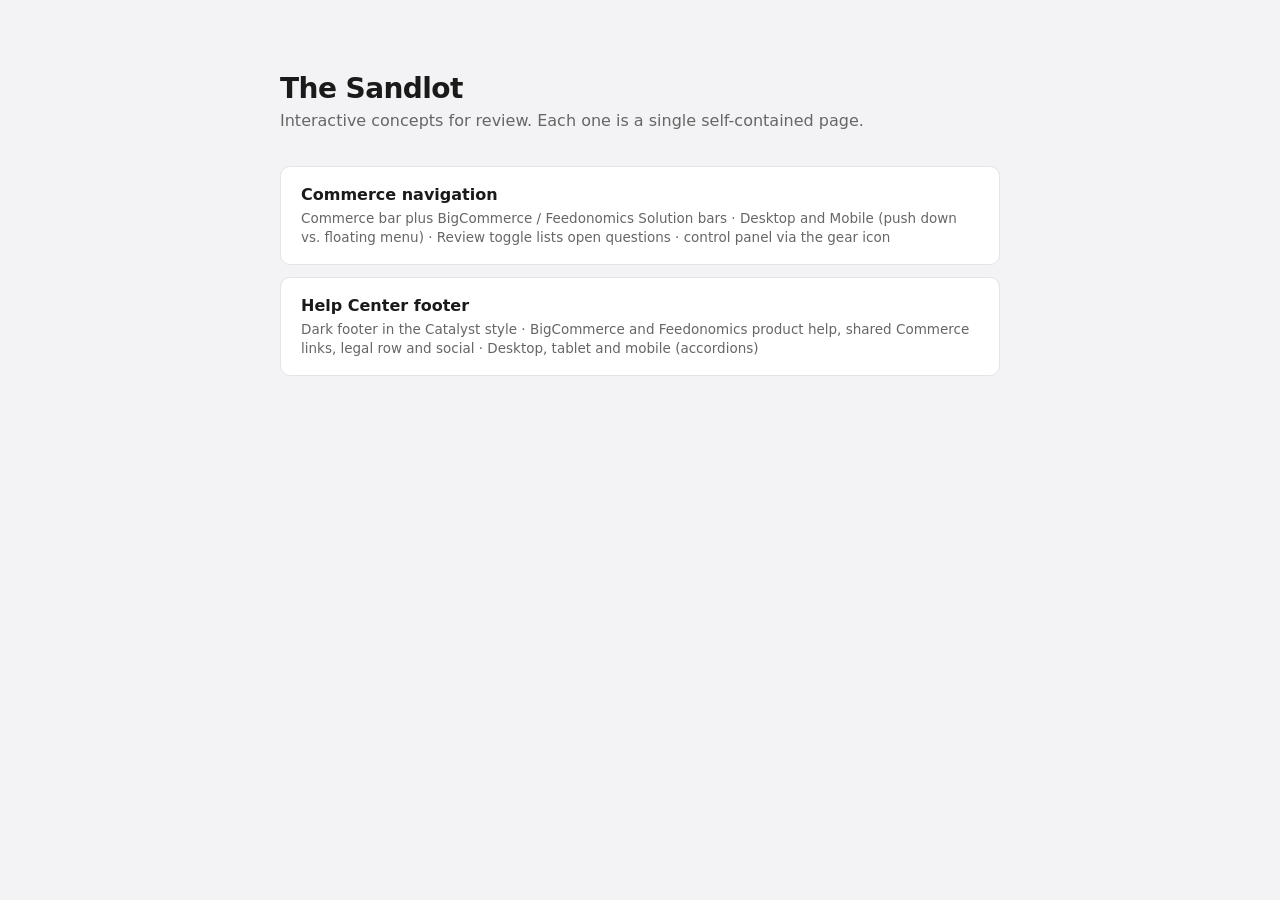
<file: index.html>
<!DOCTYPE html>
<html lang="en">
<head>
<meta charset="UTF-8">
<meta name="viewport" content="width=device-width, initial-scale=1">
<title>The Sandlot</title>
<style>
body{margin:0;font-family:Inter,ui-sans-serif,system-ui,-apple-system,sans-serif;background:#f3f3f5;color:#1a1a1a;-webkit-font-smoothing:antialiased}
main{max-width:720px;margin:0 auto;padding:72px 24px}
h1{font-size:28px;letter-spacing:-.02em;margin:0 0 6px}
p.sub{color:#666;margin:0 0 36px}
a.card{display:block;background:#fff;border:1px solid #e3e3e8;border-radius:10px;padding:18px 20px;margin-bottom:12px;text-decoration:none;color:inherit}
a.card:hover{border-color:#1a1a1a}
a.card b{display:block;font-size:16px;margin-bottom:4px}
a.card span{color:#666;font-size:13.5px}
</style>
</head>
<body>
<main>
  <h1>The Sandlot</h1>
  <p class="sub">Interactive concepts for review. Each one is a single self-contained page.</p>
  <a class="card" href="commerce-nav/"><b>Commerce navigation</b><span>Commerce bar plus BigCommerce / Feedonomics Solution bars · Desktop and Mobile (push down vs. floating menu) · Review toggle lists open questions · control panel via the gear icon</span></a>
  <a class="card" href="help-center-footer/"><b>Help Center footer</b><span>Dark footer in the Catalyst style · BigCommerce and Feedonomics product help, shared Commerce links, legal row and social · Desktop, tablet and mobile (accordions)</span></a>
</main>
</body>
</html>
</file>
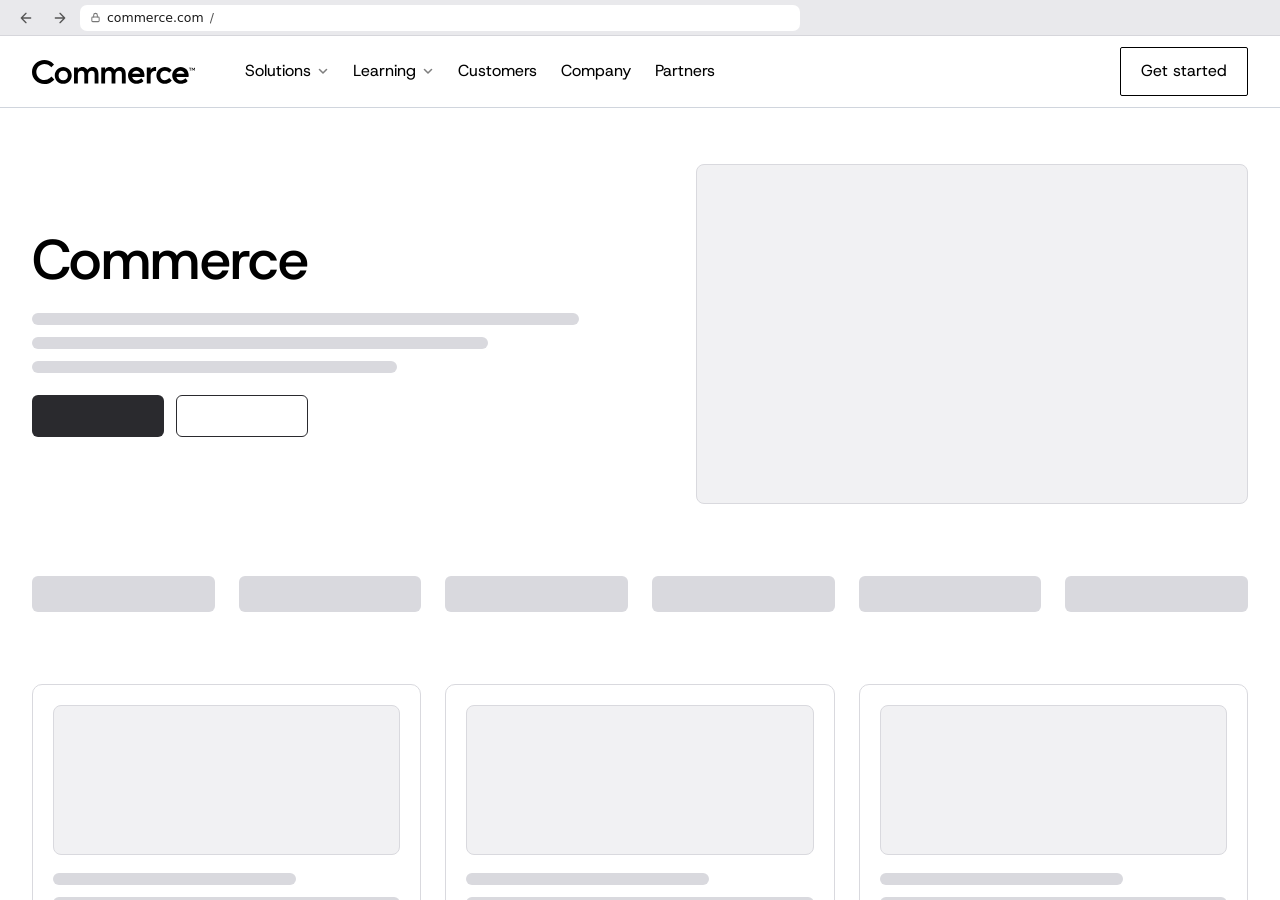
<file: commerce-nav/index.html>
<!doctype html>
<html lang="en">
<head>
  <meta charset="utf-8">
  <meta name="viewport" content="width=device-width, initial-scale=1">
  <title>Commerce Navigation Prototypes</title>
  <style>
/* Review shell for the navigation prototypes (version / variation switcher,
   faux browser bar, review notes, live controls). Not part of the nav itself. */
*, *::before, *::after { box-sizing: border-box; }
html, body { height: 100%; }
body {
  margin: 0;
  display: flex;
  flex-direction: column;
  background: #e9e9ec;
  color: #1a1a1a;
  font-family: Inter, ui-sans-serif, system-ui, -apple-system, "Segoe UI", sans-serif;
  -webkit-font-smoothing: antialiased;
}
button, select { font: inherit; color: inherit; }
[hidden] { display: none !important; }

/* ----- Faux browser bar --------------------------------------------------- */
.addr {
  flex: none;
  display: flex;
  align-items: center;
  gap: 8px;
  height: 36px;
  padding: 0 12px;
  background: #e9e9ec;
  border-bottom: 1px solid #d6d6db;
  font-size: 12.5px;
  color: #444;
}
.addr button {
  display: grid;
  place-items: center;
  width: 26px;
  height: 26px;
  border: 0;
  border-radius: 6px;
  background: none;
  color: #555;
  cursor: pointer;
}
.addr button:hover { background: #dcdce0; }
.url {
  flex: 1;
  display: flex;
  align-items: center;
  gap: 6px;
  max-width: 720px;
  height: 26px;
  padding: 0 10px;
  overflow: hidden;
  white-space: nowrap;
  background: #fff;
  border-radius: 7px;
  font-variant-numeric: tabular-nums;
}
.url .lock { flex: none; color: #777; }
.url .host { font-weight: 500; color: #1a1a1a; }
.url .path { color: #555; overflow: hidden; text-overflow: ellipsis; }

/* ----- Stage -------------------------------------------------------------- */
.stage { flex: 1; min-height: 0; display: flex; justify-content: center; align-items: stretch; }
.device { width: 100%; height: 100%; background: #fff; }
.device iframe { display: block; width: 100%; height: 100%; border: 0; background: #fff; }

.stage[data-mode="mobile"] { align-items: center; padding: 20px 16px 110px; }
.stage[data-mode="mobile"] .device {
  flex: none;
  width: min(410px, 100%);
  height: min(864px, 100%);
  border: 10px solid #16161a;
  border-radius: 42px;
  overflow: hidden;
  box-shadow: 0 24px 60px rgba(0, 0, 0, 0.22);
}
@media (max-width: 430px) {
  .stage[data-mode="mobile"] { padding: 0; }
  .stage[data-mode="mobile"] .device { width: 100%; height: 100%; border: 0; border-radius: 0; box-shadow: none; }
}

/* ----- Version / variation switcher -------------------------------------- */
.proto {
  position: fixed;
  left: 14px;
  bottom: 14px;
  z-index: 100;
  display: flex;
  flex-direction: column;
  gap: 8px;
  padding: 10px 12px;
  background: rgba(17, 17, 17, 0.94);
  color: #fff;
  border-radius: 12px;
  box-shadow: 0 8px 28px rgba(0, 0, 0, 0.28);
  font-size: 12px;
  line-height: 16px;
}
.proto-row { display: flex; align-items: center; gap: 8px; }
.proto-label { color: rgba(255, 255, 255, 0.55); }
.proto-sel {
  height: 24px;
  padding: 0 6px;
  border: 1px solid rgba(255, 255, 255, 0.25);
  border-radius: 6px;
  background: #222;
  color: #fff;
}
.seg { display: flex; gap: 2px; padding: 2px; background: rgba(255, 255, 255, 0.1); border-radius: 7px; }
.seg button {
  min-width: 24px;
  height: 22px;
  padding: 0 8px;
  border: 0;
  border-radius: 5px;
  background: none;
  color: rgba(255, 255, 255, 0.7);
  cursor: pointer;
  transition: background-color 0.3s ease, color 0.3s ease;
}
.seg button:hover { color: #fff; }
.seg button.on { background: #fff; color: #000; }
.rv-toggle {
  margin-left: auto;
  height: 24px;
  padding: 0 10px;
  border: 1px solid rgba(255, 255, 255, 0.3);
  border-radius: 6px;
  background: none;
  color: #fff;
  cursor: pointer;
}
.rv-toggle[aria-pressed="true"] { background: #fff; color: #000; }
.status { max-width: 380px; color: rgba(255, 255, 255, 0.6); font-size: 11.5px; line-height: 15px; }

/* ----- Review notes ------------------------------------------------------- */
.rv-legend {
  position: fixed;
  left: 14px;
  bottom: 138px;
  z-index: 99;
  width: min(400px, calc(100vw - 28px));
  max-height: calc(100vh - 200px);
  overflow-y: auto;
  padding: 14px 16px 16px;
  background: #fff;
  border: 1px solid #d6d6db;
  border-radius: 12px;
  box-shadow: 0 12px 36px rgba(0, 0, 0, 0.16);
  font-size: 12.5px;
  line-height: 17px;
}
.rv-legend h4 { margin: 0 0 10px; font-size: 12px; letter-spacing: 0.02em; color: #666; font-weight: 600; }
.rv-legend ol { display: flex; flex-direction: column; gap: 12px; margin: 0; padding: 0; list-style: none; }
.rv-legend li { display: flex; gap: 10px; }
.rv-legend i {
  flex: none;
  display: grid;
  place-items: center;
  width: 18px;
  height: 18px;
  border-radius: 50%;
  background: #1a1a1a;
  color: #fff;
  font-size: 10.5px;
  font-style: normal;
  font-weight: 600;
}
.rv-legend b { font-weight: 600; }
.rv-legend span { color: #555; }

/* ----- Live controls (gear) ----------------------------------------------- */
.acp-root { position: fixed; right: 14px; bottom: 14px; z-index: 100; display: flex; flex-direction: column; align-items: flex-end; gap: 10px; }
.acp-tab {
  position: relative;
  display: grid;
  place-items: center;
  width: 38px;
  height: 38px;
  border: 0;
  border-radius: 50%;
  background: #111;
  color: #fff;
  cursor: pointer;
  box-shadow: 0 6px 18px rgba(0, 0, 0, 0.25);
}
.acp-badge {
  position: absolute;
  top: -3px;
  right: -3px;
  min-width: 16px;
  height: 16px;
  padding: 0 4px;
  border-radius: 8px;
  background: #6058ff;
  color: #fff;
  font-size: 10px;
  line-height: 16px;
  text-align: center;
}
.acp-panel {
  order: -1;
  width: 320px;
  max-height: calc(100vh - 120px);
  display: flex;
  flex-direction: column;
  background: #fff;
  border: 1px solid #d6d6db;
  border-radius: 12px;
  box-shadow: 0 12px 36px rgba(0, 0, 0, 0.18);
  font-size: 12.5px;
}
.acp-head { display: flex; align-items: center; justify-content: space-between; padding: 12px 14px; border-bottom: 1px solid #ececf0; }
.acp-title { margin: 0; font-size: 13px; font-weight: 600; }
.acp-x { width: 24px; height: 24px; border: 0; border-radius: 6px; background: none; font-size: 20px; line-height: 1; cursor: pointer; color: #666; }
.acp-x:hover { background: #f1f1f3; }
.acp-body { flex: 1; overflow-y: auto; padding: 4px 14px 10px; }
.acp-group { margin: 14px 0 6px; font-size: 10.5px; font-weight: 600; letter-spacing: 0.06em; text-transform: uppercase; color: #8a8a93; }
.acp-row { display: flex; flex-direction: column; gap: 6px; padding: 8px 0; }
.acp-line { display: flex; align-items: center; justify-content: space-between; gap: 10px; }
.acp-val { font-variant-numeric: tabular-nums; color: #666; }
.acp-row input[type="range"] { width: 100%; accent-color: #1a1a1a; }
.acp-row input[type="checkbox"] { width: 16px; height: 16px; accent-color: #1a1a1a; }
.acp-foot { display: flex; gap: 8px; padding: 10px 14px; border-top: 1px solid #ececf0; }
.acp-foot button {
  flex: 1;
  height: 30px;
  border: 1px solid #d6d6db;
  border-radius: 7px;
  background: #fff;
  cursor: pointer;
}
.acp-foot .acp-copy:not(:disabled) { background: #1a1a1a; color: #fff; border-color: #1a1a1a; }
.acp-foot button:disabled { opacity: 0.45; cursor: default; }

@media (max-width: 760px) {
  .proto { right: 14px; }
  .proto-row { flex-wrap: wrap; }
  .acp-root { bottom: auto; top: 46px; }
}

/* Consoles hidden unless the address has ?console */
.no-console .proto,
.no-console .rv-legend,
.no-console .acp-root { display: none !important; }
.no-console .stage[data-mode="mobile"] { padding-bottom: 20px; }

</style>
</head>
<body>
  <!-- Review shell: faux browser bar + the prototype in a frame + version/variation switcher.
       Links look like  #mobile-2/bigcommerce/pricing  (version-variation/page). -->
  <div class="addr" id="addr">
    <button type="button" data-nav="back" aria-label="Back"><svg width="16" height="16" viewBox="0 0 24 24" fill="none" stroke="currentColor" stroke-width="2" stroke-linecap="round" stroke-linejoin="round"><path d="M19 12H5M12 19l-7-7 7-7"/></svg></button>
    <button type="button" data-nav="forward" aria-label="Forward"><svg width="16" height="16" viewBox="0 0 24 24" fill="none" stroke="currentColor" stroke-width="2" stroke-linecap="round" stroke-linejoin="round"><path d="M5 12h14M12 5l7 7-7 7"/></svg></button>
    <div class="url">
      <svg class="lock" width="11" height="11" viewBox="0 0 24 24" fill="none" stroke="currentColor" stroke-width="2.2" stroke-linecap="round" stroke-linejoin="round" aria-hidden="true"><rect x="4" y="11" width="16" height="10" rx="2"/><path d="M8 11V7a4 4 0 0 1 8 0v4"/></svg>
      <span class="host">commerce.com</span><span class="path" id="path">/</span>
    </div>
  </div>

  <main class="stage" id="stage" data-mode="desktop">
    <div class="device" id="device">
      <iframe id="frame" title="Navigation prototype"></iframe>
    </div>
  </main>

  <div class="rv-legend" id="legend" hidden></div>

  <div class="proto" id="proto">
    <div class="proto-row">
      <span class="proto-label">Version</span>
      <select class="proto-sel" id="ver" aria-label="Version"></select>
      <span class="proto-label" id="vari-label">Variation</span>
      <div class="seg" id="vari" role="group" aria-label="Variation"></div>
      <button type="button" class="rv-toggle" id="review" aria-pressed="false">Review</button>
    </div>
    <div class="proto-row">
      <span class="proto-label">Page</span>
      <div class="seg" id="pages" role="group" aria-label="Page">
        <button type="button" data-page="commerce">Commerce</button>
        <button type="button" data-page="bigcommerce">BigCommerce</button>
        <button type="button" data-page="feedonomics">Feedonomics</button>
      </div>
    </div>
    <div class="status" id="status"></div>
  </div>

  <div class="acp-root" id="acp">
    <button type="button" class="acp-tab" id="acp-tab" aria-label="Open controls" aria-expanded="false">
      <svg width="19" height="19" viewBox="0 0 24 24" fill="none" stroke="currentColor" stroke-width="2" stroke-linecap="round" stroke-linejoin="round"><circle cx="12" cy="12" r="3"/><path d="M19.4 15a1.65 1.65 0 0 0 .33 1.82l.06.06a2 2 0 1 1-2.83 2.83l-.06-.06a1.65 1.65 0 0 0-1.82-.33 1.65 1.65 0 0 0-1 1.51V21a2 2 0 1 1-4 0v-.09A1.65 1.65 0 0 0 9 19.4a1.65 1.65 0 0 0-1.82.33l-.06.06a2 2 0 1 1-2.83-2.83l.06-.06a1.65 1.65 0 0 0 .33-1.82 1.65 1.65 0 0 0-1.51-1H3a2 2 0 1 1 0-4h.09A1.65 1.65 0 0 0 4.6 9a1.65 1.65 0 0 0-.33-1.82l-.06-.06a2 2 0 1 1 2.83-2.83l.06.06A1.65 1.65 0 0 0 9 4.6a1.65 1.65 0 0 0 1-1.51V3a2 2 0 1 1 4 0v.09a1.65 1.65 0 0 0 1 1.51 1.65 1.65 0 0 0 1.82-.33l.06-.06a2 2 0 1 1 2.83 2.83l-.06.06a1.65 1.65 0 0 0-.33 1.82V9a1.65 1.65 0 0 0 1.51 1H21a2 2 0 1 1 0 4h-.09a1.65 1.65 0 0 0-1.51 1z"/></svg>
      <span class="acp-badge" id="acp-badge" hidden></span>
    </button>
    <aside class="acp-panel" id="acp-panel" hidden aria-label="Controls">
      <div class="acp-head"><h2 class="acp-title">Controls</h2><button type="button" class="acp-x" id="acp-x" aria-label="Close controls">&times;</button></div>
      <div class="acp-body" id="acp-body"></div>
      <div class="acp-foot">
        <button type="button" class="acp-copy" id="acp-copy" disabled>No changes yet</button>
        <button type="button" class="acp-resetall" id="acp-reset" disabled>Reset all</button>
      </div>
    </aside>
  </div>

  <script>window.__PAGES = {"desktop": "<!doctype html>\n<html lang=\"en\">\n<head>\n<\!--BOOT-->\n  <meta charset=\"utf-8\">\n  <meta name=\"viewport\" content=\"width=device-width, initial-scale=1\">\n  <title>Commerce \u00b7 Desktop navigation prototype<\/title>\n  <link rel=\"preconnect\" href=\"https://fonts.googleapis.com\">\n  <link rel=\"preconnect\" href=\"https://fonts.gstatic.com\" crossorigin>\n  <link href=\"https://fonts.googleapis.com/css2?family=Host+Grotesk:wght@300..800&display=swap\" rel=\"stylesheet\">\n  <style>\n/* ==========================================================================\n   Commerce navigation prototype\n   Tokens come from the Multi-Brand [DS] library, \"Brand\" collection, BC mode.\n   ========================================================================== */\n\n:root {\n  --label-gap: 32px;            /* space under a dropdown column label (Industries, Start & Build...) */\n  --hover-delay: 90ms;\n  --hover-close: 200ms;\n  --switch-slide: 18px;\n  --switch-out: 0.14s;\n  --switch-morph: 420ms;\n  --logo-w: 163px;\n  --nav-gap: 40px;\n  /* Type */\n  --font: \"Host Grotesk\", ui-sans-serif, system-ui, -apple-system, \"Segoe UI\", sans-serif;\n  --type-m: 16px;            /* Type/Font Size/Type M  (main nav) */\n  --type-s: 14px;            /* Type/Font Size/Type S  (menus, sub nav) */\n  --lh-m: 22.4px;\n  --lh-s: 19.6px;\n  --w-regular: 400;\n  --w-medium: 500;\n\n  /* Color */\n  --text: #000;                 /* Type/Color/Primary */\n  --text-tertiary: #667085;     /* Type/Color/Tertiary */\n  --text-inverse: #fff;         /* Type/Color/Inverse */\n  --surface: #fff;              /* Surface/Base */\n  --surface-2: #f2f4f7;         /* Surface/Secondary */\n  --surface-bar: #fcfcfd;       /* the product (Solution) bar: a whisper of gray, lighter than Surface/Secondary */\n  --ai-star-from: #0d52ff;      /* AI star gradient, top left */\n  --ai-star-to: #ffb4dc;        /* AI star gradient, bottom right (a lighter pink) */\n  --surface-inverse: #000;      /* Surface/Inverse */\n  --border: #d0d5dd;           /* Border/UI/Border 200 */\n  --border-strong: #000;        /* Border/UI/Border Black */\n\n  /* Radius */\n  --r-sm: 2px;                  /* button */\n  --r-md: 8px;                  /* nav item fill */\n  --r-lg: 12px;                 /* icon tile */\n  --r-xl: 16px;                 /* (was the menu panel and cards)\n  */\n  /* Dropdown corners, each half of what it was (16 / 16 / 14 / 12 / 24) */\n  --r-menu: 8px;                /* dropdown panels */\n  --r-inner: 8px;               /* side-panel cards and promo cards */\n  --r-strip: 7px;              /* the AI Labs strip */\n  --r-tile: 6px;                /* icon tiles */\n  --r-corner: 12px;             /* the rounded white corner beside a side panel */\n\n  /* Layout */\n  --gutter: 32px;\n  --bar-h: 72px;\n  --sub-h: 53px;\n\n  /* Motion: unhurried, eased-out. Same curve family Lattice uses. */\n  --ease: cubic-bezier(0.165, 0.84, 0.44, 1);\n  --ease-out: cubic-bezier(0.16, 1, 0.3, 1);\n  --ease-soft: cubic-bezier(0.24, 0.64, 0.32, 1);\n  --t-fill: 0.34s;\n  --t-menu: 0.5s;\n  --t-scrim: 0.5s;\n\n  /* Wireframe page (matches Josh's prototype) */\n  --wf: #d9d9de;\n  --wf-light: #f1f1f3;\n  --wf-dark: #2a2a2e;\n}\n\n*, *::before, *::after { box-sizing: border-box; }\n\nhtml { scroll-behavior: auto; }\n\nbody {\n  margin: 0;\n  min-width: 1100px;\n  font-family: var(--font);\n  font-size: var(--type-s);\n  line-height: var(--lh-s);\n  font-weight: var(--w-regular);\n  color: var(--text);\n  background: var(--surface);\n  -webkit-font-smoothing: antialiased;\n}\n\na { color: inherit; text-decoration: none; }\nul { list-style: none; margin: 0; padding: 0; }\np { margin: 0; }\nbutton { font: inherit; color: inherit; }\nimg { display: block; }\n\n:focus-visible { outline: 2px solid var(--text); outline-offset: 2px; }\n\n/* ==========================================================================\n   Scrim\n   ========================================================================== */\n.scrim {\n  position: fixed;\n  inset: 0;\n  z-index: 50;\n  background: rgba(0, 0, 0, 0.35);\n  opacity: 0;\n  pointer-events: none;\n  transition: opacity var(--t-scrim) var(--ease);\n}\nbody.menu-open .scrim { opacity: 1; pointer-events: auto; }\n\n/* ==========================================================================\n   Bars\n   Commerce bar: sticky on Commerce pages, scrolls away on BigCommerce and\n   Feedonomics pages. The product (Solution) bar is always sticky.\n   ========================================================================== */\n.commerce-bar {\n  position: relative;\n  z-index: 70;\n  background: var(--surface);\n}\nbody[data-page=\"commerce\"] .commerce-bar { position: sticky; top: 0; }\n\n.bar {\n  position: relative;\n  display: flex;\n  align-items: center;\n  height: var(--bar-h);\n  padding: 0 var(--gutter);\n  background: var(--surface);\n  border-bottom: 1px solid var(--border);\n  font-size: var(--type-m);\n  line-height: var(--lh-m);\n}\n.logo { display: inline-flex; align-items: center; }\n.logo img { height: 24px; width: auto; }\n\n.bar__right { display: contents; }\n/* Nav items sit next to the logo; the button stays on the right */\n.bar__right > .nav { margin-left: var(--nav-gap); }\n.bar__right > .btn { margin-left: auto; }\n/* On BigCommerce and Feedonomics pages the Solution bar carries the calls to action, so Contact sales steps aside */\n/* It fades down and out as the Solution bar arrives, and back up when you return to Commerce */\n.commerce-bar .bar__right > .btn {\n  transition:\n    opacity 0.5s var(--ease),\n    transform 0.6s var(--ease-out),\n    visibility 0s,\n    background-color 0.35s var(--ease),\n    color 0.35s var(--ease),\n    border-color 0.35s var(--ease);\n}\nbody:not([data-page=\"commerce\"]) .commerce-bar .bar__right > .btn {\n  opacity: 0;\n  transform: translateY(8px);\n  visibility: hidden;\n  pointer-events: none;\n  transition:\n    opacity 0.4s var(--ease),\n    transform 0.55s var(--ease-out),\n    visibility 0s linear 0.55s;\n}\n/* 4px between items so an active fill and a hover fill never touch */\n.nav { display: flex; align-items: center; gap: 4px; }\n\n/* Sub (Solution) bar */\n.sub-bar {\n  display: none;\n  position: sticky;\n  top: 0;\n  z-index: 60;\n}\nbody[data-page=\"bigcommerce\"] .sub-bar[data-brand=\"bigcommerce\"],\nbody[data-page=\"feedonomics\"] .sub-bar[data-brand=\"feedonomics\"] {\n  display: block;\n  /* The bar grows down out of the Commerce bar: its bottom line starts at the Commerce bar's line and travels\n     down, with the page below moving with it. `backwards` only, so nothing stays clipped once it has finished\n     and the menus can hang below it. */\n  animation: sub-extend var(--sub-extend, 0.75s) var(--ease-out) backwards;\n}\n.sub-bar::after {\n  content: \"\";\n  position: absolute;\n  left: 0;\n  right: 0;\n  bottom: 0;\n  height: 1px;\n  background: var(--border);\n  opacity: 0;\n  pointer-events: none;\n}\nbody[data-page=\"bigcommerce\"] .sub-bar[data-brand=\"bigcommerce\"]::after,\nbody[data-page=\"feedonomics\"] .sub-bar[data-brand=\"feedonomics\"]::after {\n  animation: sub-line var(--sub-extend, 0.75s) var(--ease-out) backwards;\n}\n/* Its contents then fade in one after another: label, nav items, then the buttons */\nbody[data-page=\"bigcommerce\"] .sub-bar[data-brand=\"bigcommerce\"] .bar--sub > .sub-bar__label,\nbody[data-page=\"feedonomics\"] .sub-bar[data-brand=\"feedonomics\"] .bar--sub > .sub-bar__label,\nbody[data-page=\"bigcommerce\"] .sub-bar[data-brand=\"bigcommerce\"] .nav--sub > li,\nbody[data-page=\"feedonomics\"] .sub-bar[data-brand=\"feedonomics\"] .nav--sub > li,\nbody[data-page=\"bigcommerce\"] .sub-bar[data-brand=\"bigcommerce\"] .sub-bar__right > *,\nbody[data-page=\"feedonomics\"] .sub-bar[data-brand=\"feedonomics\"] .sub-bar__right > * {\n  animation: sub-item-in 0.55s var(--ease-out) backwards;\n  animation-delay: calc(var(--sub-delay, 180ms) + var(--i, 0) * var(--sub-stagger, 60ms));\n}\n.sub-bar__label { --i: 0; }\n.nav--sub > li:nth-child(1) { --i: 1; }\n.nav--sub > li:nth-child(2) { --i: 2; }\n.nav--sub > li:nth-child(3) { --i: 3; }\n.nav--sub > li:nth-child(4) { --i: 4; }\n.nav--sub > li:nth-child(5) { --i: 5; }\n.nav--sub > li:nth-child(6) { --i: 6; }\n.sub-bar__right > :nth-child(1) { --i: 6; }\n.sub-bar__right > :nth-child(2) { --i: 7; }\n.sub-bar__right > :nth-child(3) { --i: 8; }\n.bar--sub {\n  height: var(--sub-h);\n  background: var(--surface-bar);\n  padding: 8px var(--gutter);\n  gap: 28px;\n  font-size: var(--type-s);\n  line-height: var(--lh-s);\n}\n/* The label takes the same width as the Commerce logo + gap, so the Solution bar's\n   first item starts exactly where the Commerce bar's first item does */\n.sub-bar__label {\n  flex: none;\n  width: calc(var(--logo-w) + var(--nav-gap) - 28px);\n  font-weight: var(--w-medium);\n  white-space: nowrap;\n}\n.nav--sub { align-items: center; }\n/* Commerce bar, on load: logo, nav items, then Contact sales fade in one after another (same motion as the\n   Solution bar's contents). Only `from` is given, so each item settles on whatever its own style is. */\n.commerce-bar .logo,\n.commerce-bar .nav > li,\n.commerce-bar .bar__right > .btn {\n  animation: bar-item-in 0.55s var(--ease-out) backwards;\n  animation-delay: calc(var(--load-delay, 120ms) + var(--i, 0) * var(--sub-stagger, 60ms));\n}\n.commerce-bar .logo { --i: 0; }\n.commerce-bar .nav > li:nth-child(1) { --i: 1; }\n.commerce-bar .nav > li:nth-child(2) { --i: 2; }\n.commerce-bar .nav > li:nth-child(3) { --i: 3; }\n.commerce-bar .nav > li:nth-child(4) { --i: 4; }\n.commerce-bar .nav > li:nth-child(5) { --i: 5; }\n.commerce-bar .bar__right > .btn { --i: 6; }\n@keyframes bar-item-in {\n  from { opacity: 0; transform: translateY(-5px); }\n}\n\n.sub-bar__right {\n  margin-left: auto;\n  display: flex;\n  align-items: center;\n  gap: 16px;\n}\n\n@keyframes sub-extend {\n  from { height: 0; overflow: hidden; }\n  to   { height: var(--sub-h); overflow: hidden; }\n}\n/* The bar's bottom line, riding the moving edge while it extends (the real border takes over at the end) */\n@keyframes sub-line {\n  from, to { opacity: 1; }\n}\n@keyframes sub-item-in {\n  from { opacity: 0; transform: translateY(-5px); }\n  to   { opacity: 1; transform: none; }\n}\n@keyframes bar-in {\n  from { opacity: 0; transform: translateY(-6px); }\n  to   { opacity: 1; transform: none; }\n}\n\n/* ==========================================================================\n   Nav items: the container fill is revealed on hover and while open\n   ========================================================================== */\n.nav-item {\n  position: relative;\n  isolation: isolate;\n  display: inline-flex;\n  align-items: center;\n  gap: 6px;\n  padding: 8px 10px;\n  border: 0;\n  background: none;\n  border-radius: var(--r-md);\n  cursor: pointer;\n  white-space: nowrap;\n  font-size: inherit;\n  line-height: inherit;\n}\n.nav-item::before {\n  content: \"\";\n  position: absolute;\n  inset: 0;\n  z-index: -1;\n  border-radius: inherit;\n  background: var(--surface-2);\n  opacity: 0;\n  transform: scale(0.94);\n  transition: opacity var(--t-fill) var(--ease), transform 0.45s var(--ease-out);\n}\n.nav-item:hover::before,\n.nav-item:focus-visible::before,\n.nav-item[aria-expanded=\"true\"]::before,\n.nav-item[data-current]::before {\n  opacity: 1;\n  transform: scale(1);\n}\n.nav-item__label {\n  transition: font-weight 0.3s var(--ease);\n}\n.nav-item[aria-expanded=\"true\"] .nav-item__label,\n.nav-item[data-current] .nav-item__label { font-weight: var(--w-medium); }\n\n.chev {\n  width: 12px;\n  height: 12px;\n  opacity: 0.5;\n  transition: transform 0.5s var(--ease-out), opacity var(--t-fill) var(--ease);\n}\n.nav-item:hover .chev { opacity: 0.8; }\n.nav-item[aria-expanded=\"true\"] .chev { transform: rotate(180deg); opacity: 0.8; }\n\n/* Variation 2: no \"open\" look on the button (container fill and chevron); hover still shows the fill */\nbody[data-variant=\"2\"] .nav-item:is([aria-expanded=\"true\"], [data-current]):not(:hover):not(:focus-visible)::before {\n  opacity: 0;\n  transform: scale(0.94);\n}\nbody[data-variant=\"2\"] .nav-item[aria-expanded=\"true\"] .chev { transform: none; opacity: 0.5; }\nbody[data-variant=\"2\"] .nav-item[aria-expanded=\"true\"]:hover .chev { opacity: 0.8; }\n/* Variation 2: while a menu is open, its button reaches down toward the menu so the pointer can cross the gap */\nbody[data-variant=\"2\"] .nav-item[data-menu][aria-expanded=\"true\"]::after {\n  content: \"\";\n  position: absolute;\n  left: 0;\n  right: 0;\n  top: 100%;\n  height: 40px;\n}\n\n.nav-slot { position: relative; }\n\n/* ==========================================================================\n   Buttons (library Button, BC mode)\n   ========================================================================== */\n.btn {\n  display: inline-flex;\n  align-items: center;\n  justify-content: center;\n  gap: 8px;\n  padding: 12px 20px;\n  border: 1px solid transparent;\n  border-radius: var(--r-sm);\n  font-size: var(--type-m);\n  line-height: var(--lh-m);\n  white-space: nowrap;\n  cursor: pointer;\n  transition: background-color 0.35s var(--ease), color 0.35s var(--ease), border-color 0.35s var(--ease);\n}\n.btn--sm { padding: 8px 12px; font-size: var(--type-s); line-height: var(--lh-s); }\n\n.btn--primary { background: var(--surface-inverse); color: var(--text-inverse); }\n.btn--primary:hover { background: #1f1f1f; }\n\n.btn--secondary { border-color: var(--border-strong); color: var(--text); background: transparent; }\n.btn--secondary:hover { background: var(--surface-2); }\n\n.btn--text { padding: 0; border: 0; background: none; color: var(--text); }\n.btn--text svg {\n  width: 11px;\n  height: 11px;\n  transition: transform 0.5s var(--ease-out);\n}\n.btn--text:hover svg { transform: translateX(4px); }\n\n/* ==========================================================================\n   Menus\n   ========================================================================== */\n.menu {\n  position: absolute;\n  z-index: 80;\n  width: max-content;\n  max-width: calc(100vw - 2 * var(--gutter));\n  max-height: var(--max-h, none);\n  overflow-x: hidden;\n  overflow-y: auto;\n  overscroll-behavior: contain;\n  scrollbar-width: thin;\n  padding: 24px 28px;\n  background: var(--surface);\n  border: 1px solid var(--border);\n  border-radius: var(--r-menu);\n  box-shadow: 0 12px 32px rgba(0, 0, 0, 0.12);\n  font-size: var(--type-s);\n  line-height: var(--lh-s);\n\n  opacity: 0;\n  visibility: hidden;\n  pointer-events: none;\n  transform: translate(var(--shift, 0px), -10px) scale(0.985);\n  transform-origin: 50% 0;\n  transition:\n    opacity 0.38s var(--ease),\n    transform var(--t-menu) var(--ease-out),\n    visibility 0s linear var(--t-menu);\n}\n/* Desktop: no page-dimming scrim in either variation. Variation 2 also gives the dropdowns a slightly firmer gray border. */\n.scrim { display: none; }\nbody[data-variant=\"2\"] .menu:not(.is-morph-out) { border-color: #c3c9d3; }\n\n/* Variation 2, switching menus: the old dropdown's box hands over to the new one (nav.js);\n   only its contents fade out */\n/* Opened by gliding from another menu: no column rise-in (the glide has its own motion) */\n.menu.is-open.no-rise .reveal { animation: none; }\n/* While gliding down from a Commerce bar menu into a Solution bar menu, the Solution bar sits above */\nbody.morph-lift .sub-bar { z-index: 75; }\n.menu.is-morph-out {\n  z-index: 79;\n  background: transparent;\n  border-color: transparent;\n  box-shadow: none;\n  pointer-events: none;\n  transition: none !important;\n}\n\n.menu.is-open {\n  opacity: 1;\n  visibility: visible;\n  pointer-events: auto;\n  transform: translate(var(--shift, 0px), 0) scale(1);\n  transition:\n    opacity 0.45s var(--ease),\n    transform var(--t-menu) var(--ease-out),\n    visibility 0s;\n}\n\n/* Commerce bar menus: left edge lines up with their nav item (set in nav.js), 16px under the bar */\n.menu--end { top: calc(100% + 16px); left: var(--left, 0px); }\n/* Sub bar menus: left-aligned under their trigger, 8px under the bar */\n.menu--sub { top: calc(100% + 16px); left: -10px; }\n\n/* Columns wrap onto further rows when the window is too narrow to hold them side by side */\n.menu__cols { display: flex; flex-wrap: wrap; gap: 28px var(--gap, 48px); align-items: flex-start; }\n.menu__cols > * { flex: none; max-width: 100%; }\n.menu .link, .menu .btn, .menu p { white-space: nowrap; }\n\n/* Content rises in, one block after another */\n.menu.is-open .reveal {\n  animation: rise 0.7s var(--ease-out) backwards;\n  animation-delay: calc(var(--d, 0) * 70ms + 90ms);\n}\n@keyframes rise {\n  from { opacity: 0; transform: translateY(10px); }\n  to   { opacity: 1; transform: none; }\n}\n\n/* Labels */\n.eyebrow {\n  color: var(--text-tertiary);\n  margin-bottom: 20px;\n}\n.group__title { font-weight: var(--w-medium); margin-bottom: var(--label-gap); }\n\n.group-row { display: flex; flex-wrap: wrap; gap: 28px var(--gap, 48px); }\n\n/* Lists */\n.list { display: flex; flex-direction: column; gap: 12px; }\n/* Capabilities lists (Industries, Teams): plain lists, no side border */\n.list--bordered { border-left: 0; padding-left: 0; }\n\n/* ----- Sub-nav links: bold + nudge right + arrow (Lattice-style) --------- */\n.link {\n  display: inline-flex;\n  align-items: center;\n  gap: 10px;\n  min-height: 20px;\n  border-radius: 4px;\n}\n.link__label {\n  display: inline-block;\n  font-weight: var(--w-regular);\n  transition:\n    transform 0.55s var(--ease-out),\n    font-weight 0.4s var(--ease);\n}\n.link__label::after {\n  content: \"\u2192\";\n  display: inline-block;\n  margin-left: 0.45em;\n  opacity: 0;\n  filter: blur(2px);\n  transform: translateX(-30%);\n  transition:\n    opacity 0.4s var(--ease-soft),\n    filter 0.4s var(--ease-soft),\n    transform 0.6s var(--ease-out);\n}\n.link:hover .link__label,\n.link:focus-visible .link__label {\n  font-weight: var(--w-medium);\n  transform: translateX(4px);\n}\n.link:hover .link__label::after,\n.link:focus-visible .link__label::after {\n  opacity: 0.45;\n  filter: blur(0);\n  transform: none;\n}\n/* Channel placeholder (FPO) icons: same 20px slot as the platform logos, no color version */\n.link--logo .logo--fpo svg { position: absolute; inset: 0; width: 100%; height: 100%; color: #000; }\n\n/* Platform logos: black at rest, full color on hover (the two versions cross-fade) */\n.link--logo .logo { position: relative; flex: none; width: 20px; height: 20px; transition: transform 0.55s var(--ease-out); }\n.link--logo .logo img { position: absolute; inset: 0; width: 100%; height: 100%; transition: opacity 0.4s var(--ease); }\n.link--logo .logo__color { opacity: 0; }\n.link--logo:is(:hover, :focus-visible) .logo { transform: translateX(4px); }\n.link--logo:is(:hover, :focus-visible) .logo__color { opacity: 1; }\n.link--logo:is(:hover, :focus-visible) .logo__bw { opacity: 0; }\n\n/* ----- Focus: hovering one dropdown item quietly dims the rest ------------\n   An \"item\" is a link, a product header, a standalone text button, or a whole\n   card / strip (cards are one big link, so they count as one item).\n   Three timings, so it feels attentive going in and unhurried coming out:\n   1. Dimming the others:      fast, no delay\n   2. The hovered item:        brightens quickly\n   3. Everything returning:    waits a beat (also covers the gap between two\n                               items), then fades back slowly\n   Tune --focus-dim, --focus-return-delay and --focus-return-time to taste. */\n:root {\n  --focus-dim: 0.4;\n  --focus-return-delay: 0.16s;\n  --focus-return-time: 0.5s;\n  --focus-active-time: 0.15s;   /* the hovered item (and its parent) coming up to full strength */\n}\n\n/* 3. Resting state: the slow, delayed return */\n.menu .link,\n.menu .product__head,\n.menu .btn--text:not([data-in-card]),\n.menu .promo,\n.menu .strip,\n.menu .group__title {\n  transition:\n    opacity var(--focus-return-time) var(--ease-soft) var(--focus-return-delay),\n    background-color 0.45s var(--ease),\n    color 0.35s var(--ease);\n}\n\n/* 1. The others dim right away */\n.menu:has(:is(.link, .product__head, .btn--text:not([data-in-card]), .promo, .strip):is(:hover, :focus-visible, :has(:focus-visible)))\n  :is(.link, .product__head, .btn--text:not([data-in-card]), .promo, .strip, .group__title):not(:is(:hover, :focus-visible, :has(:focus-visible))) {\n  opacity: var(--focus-dim);\n  transition:\n    opacity 0.45s var(--ease) 0s,\n    background-color 0.45s var(--ease),\n    color 0.35s var(--ease);\n}\n\n/* A parent stays lit while one of its own items is focused:\n   BigCommerce / Feedonomics while their features are hovered,\n   Industries / Teams while their links are hovered */\n.menu.menu.menu .product:has(:is(:hover, :focus-visible)) > .product__head,\n.menu.menu.menu .group:has(:is(:hover, :focus-visible)) > .group__title {\n  opacity: 1 !important;\n  transition: opacity var(--focus-active-time) var(--ease) 0s !important;\n}\n\n/* 2. The hovered item comes up to full strength promptly */\n.menu :is(.link, .product__head, .btn--text:not([data-in-card]), .promo, .strip):is(:hover, :focus-visible, :has(:focus-visible)) {\n  transition:\n    opacity var(--focus-active-time) var(--ease) 0s,\n    background-color 0.45s var(--ease),\n    color 0.35s var(--ease);\n}\n\n/* AI star (Figma \"Vector 2134\"): a small blue-to-pink gradient sparkle after, or in front of, a label */\n.ai-star { --ai-star-size: 13px; display: inline-block; width: var(--ai-star-size); height: var(--ai-star-size); margin-left: 0.4em; vertical-align: -0.17em; }\n.strip__title .ai-star { margin: 0 0.45em 0 0; }\n\n.tag {\n  padding: 1px 6px;\n  border-radius: 4px;\n  background: var(--surface-2);\n  color: var(--text-tertiary);\n}\n\n/* A link with a badge (Learning > Agentic Commerce, New): the badge sits close to the text, and the hover arrow\n   comes after the badge instead of between the text and the badge. The badge moves with the text. */\n.link:has(> .tag) { gap: 6px; }\n.link:has(> .tag) .link__label::after { display: none; }\n.link:has(> .tag)::after {\n  content: \"\u2192\";\n  display: inline-block;\n  margin-left: 0.2em;\n  opacity: 0;\n  filter: blur(2px);\n  transform: translateX(-30%);\n  transition:\n    opacity 0.4s var(--ease-soft),\n    filter 0.4s var(--ease-soft),\n    transform 0.6s var(--ease-out);\n}\n.link:has(> .tag) .tag { transition: transform 0.55s var(--ease-out); }\n.link:has(> .tag):is(:hover, :focus-visible)::after {\n  opacity: 0.45;\n  filter: blur(0);\n  transform: translateX(4px);\n}\n.link:has(> .tag):is(:hover, :focus-visible) .tag { transform: translateX(4px); }\n\n/* ----- Product block (BigCommerce / Feedonomics) ------------------------- */\n.product-row { display: flex; flex-wrap: wrap; gap: 28px 48px; }\n.product { min-width: 0; }\n.product__head { display: flex; align-items: center; gap: 12px; }\n.tile {\n  flex: none;\n  display: grid;\n  place-items: center;\n  width: 40px;\n  height: 40px;\n  border-radius: var(--r-tile);\n  /* At rest: a subtle gray container with a slightly darker border and a black icon.\n     On hover or focus of the link it turns black with a white icon. */\n  background: var(--surface-2);\n  border: 1px solid var(--border);\n  color: #000;\n  transition:\n    transform 0.6s var(--ease-out),\n    background-color 0.35s var(--ease),\n    border-color 0.35s var(--ease),\n    color 0.35s var(--ease);\n}\n.tile svg { width: 20px; height: 20px; }\n.product__head:is(:hover, :focus-visible) .tile {\n  background: var(--surface-inverse);\n  border-color: var(--surface-inverse);\n  color: var(--text-inverse);\n}\n.product__text { display: flex; flex-direction: column; gap: 2px; }\n/* Larger items: only the arrow appears. No weight change, no shift. */\n.product__name {\n  font-weight: var(--w-medium);\n}\n.product__name::after {\n  content: \"\u2192\";\n  display: inline-block;\n  margin-left: 0.5em;\n  opacity: 0;\n  filter: blur(2px);\n  transform: translateX(-30%);\n  transition:\n    opacity 0.4s var(--ease-soft),\n    filter 0.4s var(--ease-soft),\n    transform 0.6s var(--ease-out);\n}\n.product__head:hover .product__name::after,\n.product__head:focus-visible .product__name::after {\n  opacity: 0.45;\n  filter: blur(0);\n  transform: none;\n}\n.product__tag { color: var(--text-tertiary); white-space: normal; max-width: 260px; }   /* longer taglines wrap */\n\n/* Connector tree: a quiet line from the tile down to each feature */\n.tree { display: flex; flex-direction: column; padding-top: 18px; }\n.tree li { position: relative; padding: 7px 0 7px 44px; }\n.tree li::before,\n.tree li::after {\n  content: \"\";\n  position: absolute;\n  left: 19.25px;\n}\n.tree li::before {\n  top: 0;\n  bottom: 0;\n  border-left: 1.5px solid var(--border);\n}\n.tree li:first-child::before { top: -18px; }\n.tree li:last-child::before { bottom: auto; height: calc(50% - 12px); }\n.tree li:first-child:last-child::before { height: calc(50% - 12px + 18px); }\n.tree li::after {\n  /* The curve is drawn as a stroked path with round ends (a mask over a fill), so the tail end is rounded.\n     The stroke matches the 1.5px line: whole device pixels, 1px on standard screens. */\n  top: calc(50% - 12px);\n  width: 12.75px;\n  height: 12px;\n  background-color: var(--border);\n  -webkit-mask: url(\"data:image/svg+xml,%3Csvg%20xmlns='http://www.w3.org/2000/svg'%20viewBox='0%200%2012.75%2012'%3E%3Cpath%20d='M0.5%200A11.5%2011.5%200%200%200%2012%2011.5'%20fill='none'%20stroke='%23000'%20stroke-width='1'%20stroke-linecap='round'/%3E%3C/svg%3E\") 0 0 / 100% 100% no-repeat;\n  mask: url(\"data:image/svg+xml,%3Csvg%20xmlns='http://www.w3.org/2000/svg'%20viewBox='0%200%2012.75%2012'%3E%3Cpath%20d='M0.5%200A11.5%2011.5%200%200%200%2012%2011.5'%20fill='none'%20stroke='%23000'%20stroke-width='1'%20stroke-linecap='round'/%3E%3C/svg%3E\") 0 0 / 100% 100% no-repeat;\n  transition: background-color 0.35s var(--ease);\n}\n@media (min-resolution: 1.5dppx) {\n  .tree li::after {\n    -webkit-mask-image: url(\"data:image/svg+xml,%3Csvg%20xmlns='http://www.w3.org/2000/svg'%20viewBox='0%200%2012.75%2012'%3E%3Cpath%20d='M0.75%200A11.25%2011.25%200%200%200%2012%2011.25'%20fill='none'%20stroke='%23000'%20stroke-width='1.5'%20stroke-linecap='round'/%3E%3C/svg%3E\");\n    mask-image: url(\"data:image/svg+xml,%3Csvg%20xmlns='http://www.w3.org/2000/svg'%20viewBox='0%200%2012.75%2012'%3E%3Cpath%20d='M0.75%200A11.25%2011.25%200%200%200%2012%2011.25'%20fill='none'%20stroke='%23000'%20stroke-width='1.5'%20stroke-linecap='round'/%3E%3C/svg%3E\");\n  }\n}\n/* The top of the line is rounded too */\n.tree li:first-child::before { border-top-left-radius: 1px; border-top-right-radius: 1px; }\n\n/* Hovering (or focusing) a sub-item lights its connector: the curve turns #000 and a #000 gradient runs\n   up the line from the curve, fading into the usual line color. */\n.tree { --tree-glow: 14px; clip-path: inset(0 -24px -24px -24px); }   /* the glow stops where the line starts */\n.tree .link::before {\n  content: \"\";\n  position: absolute;                 /* the link isn't positioned, so this sits in the list item */\n  left: 19.25px;\n  top: calc(50% - 12px - var(--tree-glow));\n  width: 0;\n  height: var(--tree-glow);\n  /* A real black border, like the line it sits on (so it snaps to the same pixels and keeps the same width),\n     faded out with an eased mask. The fade is alpha, so it blends into whatever the line color is and\n     ends exactly on it with no visible step. */\n  border-left: 1.5px solid #000;\n  -webkit-mask-image: linear-gradient(to top, rgba(0, 0, 0, 1.0) 0%, rgba(0, 0, 0, 0.81) 10%, rgba(0, 0, 0, 0.64) 20%, rgba(0, 0, 0, 0.49) 30%, rgba(0, 0, 0, 0.36) 40%, rgba(0, 0, 0, 0.25) 50%, rgba(0, 0, 0, 0.16) 60%, rgba(0, 0, 0, 0.09) 70%, rgba(0, 0, 0, 0.04) 80%, rgba(0, 0, 0, 0.01) 90%, rgba(0, 0, 0, 0.0) 100%);\n  mask-image: linear-gradient(to top, rgba(0, 0, 0, 1.0) 0%, rgba(0, 0, 0, 0.81) 10%, rgba(0, 0, 0, 0.64) 20%, rgba(0, 0, 0, 0.49) 30%, rgba(0, 0, 0, 0.36) 40%, rgba(0, 0, 0, 0.25) 50%, rgba(0, 0, 0, 0.16) 60%, rgba(0, 0, 0, 0.09) 70%, rgba(0, 0, 0, 0.04) 80%, rgba(0, 0, 0, 0.01) 90%, rgba(0, 0, 0, 0.0) 100%);\n  opacity: 0;\n  pointer-events: none;\n  transition: opacity 0.4s var(--ease);\n}\n.tree li:has(> .link:is(:hover, :focus-visible))::after { background-color: #000; }\n.tree li:has(> .link:is(:hover, :focus-visible)) .link::before { opacity: 1; }\n\n/* Strip along the bottom of the Solutions menu */\n.strip {\n  position: relative;\n  cursor: pointer;\n  display: flex;\n  align-items: center;\n  justify-content: space-between;\n  gap: 24px;\n  margin-top: 28px;\n  padding: 14px 20px;\n  background: var(--surface-2);\n  border-radius: var(--r-strip);\n}\n.strip__text { display: flex; align-items: center; gap: 8px; }\n.strip__title { font-weight: var(--w-medium); font-size: 15px; }\n\n/* Cards inside menus */\n.card {\n  background: var(--surface-2);\n  border-radius: var(--r-inner);\n  padding: 20px;\n}\n/* In a dropdown the card is a flush side panel: it runs to the top, right and bottom edges of the dropdown\n   (the dropdown's rounded corners clip it), and its label lines up with the other columns' labels.\n   Promo cards (Feedonomics Surface, Integrations) keep their floating look. */\n.menu .card {\n  align-self: stretch;\n  margin: -24px -28px -24px 0;           /* cancels the dropdown's padding on three sides */\n  padding: 24px 28px 24px 24px;          /* same top and right inset as the dropdown itself */\n  border-radius: 0;\n  position: relative;\n  --card-corner: var(--r-corner);\n}\n/* Where the white meets the gray panel the white has rounded corners (as on clay.com), not a straight edge.\n   Two small pieces of gray fill the corner outside each arc, so the white looks like a card laid over the panel. */\n.menu .card::before,\n.menu .card::after {\n  content: \"\";\n  position: absolute;\n  left: calc(var(--card-corner) * -1);\n  width: var(--card-corner);\n  height: var(--card-corner);\n  pointer-events: none;\n}\n.menu .card::before {\n  top: 0;\n  background: radial-gradient(circle at 0 100%, transparent calc(var(--card-corner) - 0.5px), var(--surface-2) calc(var(--card-corner) + 0.5px));\n}\n.menu .card::after {\n  bottom: 0;\n  background: radial-gradient(circle at 0 0, transparent calc(var(--card-corner) - 0.5px), var(--surface-2) calc(var(--card-corner) + 0.5px));\n}\n.promo {\n  position: relative;\n  cursor: pointer;\n  display: flex;\n  flex-direction: column;\n  justify-content: flex-end;\n  align-self: stretch;\n  width: 260px;\n  min-height: 160px;\n  gap: 8px;\n  padding: 20px;\n  background: var(--surface-2);\n  border-radius: var(--r-inner);\n}\n.promo .btn { align-self: flex-start; }\n\n/* Whole-card links: the link's ::after stretches over the entire card */\n.promo .btn--text::after,\n.strip__title::after {\n  content: \"\";\n  position: absolute;\n  inset: 0;\n  border-radius: inherit;\n}\n.promo:hover,\n.strip:hover { background: #e8ecf2; }\n.promo:hover .btn--text svg,\n.strip:hover .btn--text svg { transform: translateX(4px); }\n.promo a:focus-visible,\n.strip a:focus-visible { outline: none; }\n.promo:has(:focus-visible),\n.strip:has(:focus-visible) { outline: 2px solid var(--text); outline-offset: 2px; }\n.promo__eyebrow { color: var(--text-tertiary); }\n.promo__text { font-weight: var(--w-medium); white-space: normal !important; }\n\n/* ==========================================================================\n   Wireframe page (after Josh's prototype)\n   ========================================================================== */\n.page {\n  display: flex;\n  flex-direction: column;\n  gap: 72px;\n  max-width: 1440px;\n  margin: 0 auto;\n  padding: 56px var(--gutter) 96px;\n}\n.wf-title {\n  margin: 0 0 24px;\n  font-size: 56px;\n  line-height: 1.05;\n  font-weight: var(--w-medium);\n  letter-spacing: -0.01em;\n}\n.wf-line { height: 12px; border-radius: 6px; background: var(--wf); margin: 0 0 12px; }\n.wf-img {\n  min-height: 240px;\n  border: 1.5px solid var(--wf);\n  border-radius: 8px;\n  background: var(--wf-light);\n}\n.wf-img.sm { min-height: 150px; margin-bottom: 18px; }\n.wf-btns { display: flex; gap: 12px; margin-top: 22px; }\n.wf-btns.center { justify-content: center; }\n.wf-btn { width: 132px; height: 42px; border-radius: 6px; background: var(--wf-dark); }\n.wf-btn.ghost { background: none; border: 1.5px solid var(--wf-dark); }\n.wf-hero { display: grid; grid-template-columns: 1.1fr 1fr; gap: 56px; align-items: center; }\n.wf-hero .wf-img { min-height: 340px; }\n.wf-logos { display: grid; grid-template-columns: repeat(6, 1fr); gap: 24px; }\n.wf-logo { height: 36px; border-radius: 6px; background: var(--wf); }\n.wf-grid { display: grid; grid-template-columns: repeat(3, 1fr); gap: 24px; }\n.wf-card { border: 1.5px solid var(--wf); border-radius: 10px; padding: 20px; background: #fff; }\n.wf-split { display: grid; grid-template-columns: 1fr 1fr; gap: 56px; align-items: center; }\n.wf-split .wf-img { min-height: 300px; }\n.wf-band {\n  display: flex;\n  flex-direction: column;\n  align-items: center;\n  padding: 48px 24px;\n  border: 1.5px solid var(--wf);\n  border-radius: 12px;\n  background: #fff;\n}\n.wf-band .wf-line { margin-left: auto; margin-right: auto; }\n.wf-footer {\n  display: grid;\n  grid-template-columns: repeat(4, 1fr);\n  gap: 32px;\n  padding-top: 40px;\n  border-top: 1.5px solid var(--wf);\n}\n\n/* Prototype scaffolding: not part of the design */\n/* ==========================================================================\n   Contact sales modal\n   ========================================================================== */\n.modal-root {\n  position: fixed;\n  inset: 0;\n  z-index: 200;\n  display: grid;\n  place-items: center;\n  padding: 24px;\n  visibility: hidden;\n  pointer-events: none;\n  transition: visibility 0s linear 0.4s;\n}\n.modal-root.is-open { visibility: visible; pointer-events: auto; transition: visibility 0s; }\nbody.modal-open { overflow: hidden; }\n\n.modal__scrim {\n  position: absolute;\n  inset: 0;\n  background: rgba(0, 0, 0, 0.45);\n  opacity: 0;\n  transition: opacity 0.4s var(--ease);\n}\n.modal-root.is-open .modal__scrim { opacity: 1; }\n\n.modal {\n  position: relative;\n  width: min(758px, 100%);\n  max-height: calc(100dvh - 48px);\n  overflow-y: auto;\n  overscroll-behavior: contain;\n  background: var(--surface);\n  border-radius: 12px;\n  box-shadow: 0 24px 60px rgba(0, 0, 0, 0.18);\n  opacity: 0;\n  transform: translateY(14px) scale(0.985);\n  transition: opacity 0.25s var(--ease), transform 0.4s var(--ease-out);\n  outline: none;\n}\n.modal-root.is-open .modal {\n  opacity: 1;\n  transform: none;\n  transition: opacity 0.4s var(--ease) 0.05s, transform 0.6s var(--ease-out);\n}\n\n.modal__close {\n  position: absolute;\n  top: 16px;\n  right: 16px;\n  z-index: 2;\n  display: grid;\n  place-items: center;\n  width: 36px;\n  height: 36px;\n  border: 0;\n  border-radius: var(--r-md);\n  background: none;\n  color: var(--text);\n  cursor: pointer;\n  transition: background-color 0.3s var(--ease);\n}\n.modal__close:hover { background: var(--surface-2); }\n.modal__close svg { width: 20px; height: 20px; }\n\n.modal__top { display: flex; flex-direction: column; gap: 34px; padding: 32px; }\n.modal__title {\n  margin: 0;\n  padding-right: 32px;\n  font-size: 22px;\n  line-height: 30px;\n  font-weight: var(--w-medium);\n  letter-spacing: -0.005em;\n}\n/* The intro sits close under the heading (8px) while the sections keep the modal's 34px rhythm */\n.modal__intro { margin: -26px 0 0; font-size: 18px; line-height: 28px; color: var(--text-tertiary); }\n.modal__cols { display: grid; grid-template-columns: 1fr 1fr; gap: 32px; margin-top: 8.5px; }   /* 25% more room under the intro (34px to 42.5px) */\n\n/* The content rises in one block after another once the modal is up */\n.modal-root.is-open .modal__title,\n.modal-root.is-open .modal__intro,\n.modal-root.is-open .modal__cols > .product {\n  animation: rise 0.6s var(--ease-out) backwards;\n  animation-delay: calc(var(--i, 0) * 70ms + 160ms);\n}\n\n/* Products inside the modal reuse the dropdown's head and connector tree; the head arrow is always showing */\n.modal .product { min-width: 0; display: flex; flex-direction: column; gap: 8px; }\n.modal .tree { padding-top: 10px; }\n.modal .tree li { padding: 10px 0 10px 44px; }\n.modal .tree li:first-child::before { top: -12px; }\n.modal .link--act { display: flex; flex-direction: column; gap: 2px; min-height: 44px; align-items: flex-start; }\n.act__title { font-size: 16px; line-height: 22px; font-weight: var(--w-medium); color: var(--text); }\n.act__cap { font-size: 14px; line-height: 20px; color: var(--text-tertiary); }\n/* Same focus behavior as the dropdowns: hovering one item dims the rest, the hovered one comes up quickly,\n   and a product stays lit while one of its own actions is hovered */\n.modal :is(.product__head, .link--act) {\n  transition: opacity var(--focus-return-time) var(--ease-soft) var(--focus-return-delay);\n}\n.modal__cols:has(:is(.product__head, .link--act):is(:hover, :focus-visible))\n  :is(.product__head, .link--act):not(:is(:hover, :focus-visible)) {\n  opacity: var(--focus-dim);\n  transition: opacity 0.45s var(--ease) 0s;\n}\n.modal :is(.product__head, .link--act):is(:hover, :focus-visible) {\n  transition: opacity var(--focus-active-time) var(--ease) 0s;\n}\n.modal.modal .product:has(.link--act:is(:hover, :focus-visible)) > .product__head {\n  opacity: 1;\n  transition: opacity var(--focus-active-time) var(--ease) 0s;\n}\n.link--act .act__title,\n.link--act .act__cap { transition: transform 0.55s var(--ease-out); }\n/* The hover arrow after the action title, revealed like the dropdown links' */\n.act__title::after {\n  content: \"\u2192\";\n  display: inline-block;\n  margin-left: 0.45em;\n  opacity: 0;\n  filter: blur(2px);\n  transform: translateX(-30%);\n  transition:\n    opacity 0.4s var(--ease-soft),\n    filter 0.4s var(--ease-soft),\n    transform 0.6s var(--ease-out);\n}\n.link--act:is(:hover, :focus-visible) .act__title::after {\n  opacity: 0.45;\n  filter: blur(0);\n  transform: none;\n}\n.link--act:is(:hover, :focus-visible) .act__title,\n.link--act:is(:hover, :focus-visible) .act__cap { transform: translateX(4px); }\n\n/* The Contact sales banner is the AI Labs strip, sized to the modal */\n.modal .strip { margin-top: 0; }\n.modal-root.is-open .modal .strip { animation: rise 0.6s var(--ease-out) backwards; animation-delay: calc(var(--i, 0) * 70ms + 160ms); }\n.btn--inverse { background: #fff; color: #000; }\n.btn--inverse:hover { background: #e8ecf2; }\n.btn--inverse svg { width: 14px; height: 13px; }\n\n@media (max-width: 640px) {\n  .modal-root { padding: 12px; }\n  .modal__top { padding: 28px 20px; gap: 29px; }\n  .modal__title { font-size: 20px; line-height: 26px; }\n  .modal__intro { margin-top: -21px; font-size: 16px; line-height: 24px; }\n  .modal__cols { grid-template-columns: 1fr; gap: 34px; margin-top: 7px; }\n  .modal .strip { flex-direction: column; align-items: flex-start; gap: 10px; }\n  .modal .strip__text { flex-wrap: wrap; }\n  .modal .strip__dot { display: none; }\n}\n\n.proto-switch {\n  position: fixed;\n  left: 20px;\n  bottom: 20px;\n  z-index: 90;\n  display: flex;\n  gap: 2px;\n  padding: 4px;\n  background: rgba(17, 17, 17, 0.92);\n  border-radius: 999px;\n  font-size: 12px;\n  line-height: 16px;\n}\n.proto-switch a {\n  padding: 6px 12px;\n  border-radius: 999px;\n  color: rgba(255, 255, 255, 0.7);\n  transition: background-color 0.4s var(--ease), color 0.4s var(--ease);\n}\n.proto-switch a:hover { color: #fff; }\n.proto-switch a[aria-current=\"page\"] { background: #fff; color: #000; }\n\n@media (prefers-reduced-motion: reduce) {\n  *, *::before, *::after {\n    animation-duration: 0.01ms !important;\n    animation-delay: 0s !important;\n    transition-duration: 0.01ms !important;\n    transition-delay: 0s !important;\n  }\n}\n\n<\/style>\n<\/head>\n<body data-page=\"commerce\">\n\n  <\!-- Icon sprite -->\n  <svg width=\"0\" height=\"0\" style=\"position:absolute\" aria-hidden=\"true\">\n    <symbol id=\"i-chevron\" viewBox=\"0 0 12 12\"><path d=\"M2.5 4.5L6 8l3.5-3.5\" fill=\"none\" stroke=\"currentColor\" stroke-width=\"1.5\" stroke-linecap=\"round\" stroke-linejoin=\"round\"/><\/symbol>\n    <symbol id=\"i-arrow\" viewBox=\"0 0 12 11\"><path d=\"M11.2217 5.0166C11.4167 5.21188 11.4169 5.52845 11.2217 5.72363L6.20508 10.7402L5.85156 10.3857L5.49805 10.0322L9.66211 5.86719H0V4.86719H9.6582L5.49805 0.707031L6.20508 0L11.2217 5.0166Z\" fill=\"currentColor\"/><\/symbol>\n    <symbol id=\"i-close\" viewBox=\"0 0 20 20\" fill=\"none\"><path d=\"M5 5L15 15M15 5L5 15\" stroke=\"currentColor\" stroke-width=\"1.5\" stroke-linecap=\"round\"/><\/symbol>\n    <symbol id=\"i-bc\" viewBox=\"0 0 20 20\"><path d=\"M14.2929 4.7071C14.9229 4.07714 16 4.52331 16 5.41421V16C16 16.5523 15.5523 17 15 17H4.41421C3.52331 17 3.07714 15.9229 3.70711 15.2929L14.2929 4.7071Z\" fill=\"currentColor\"/><\/symbol>\n    <symbol id=\"i-fdx\" viewBox=\"0 0 20 20\"><path d=\"M8.58579 3.41407C9.36684 2.63302 10.6332 2.63302 11.4142 3.41407L16.5859 8.58572C17.3669 9.36677 17.3669 10.6331 16.5859 11.4141L10 18L1.99993 9.99993L8.58579 3.41407Z\" fill=\"currentColor\"/><\/symbol>\n    <symbol id=\"i-globe\" viewBox=\"0 0 16 16\" fill=\"none\" stroke=\"currentColor\" stroke-width=\"1.2\" stroke-linecap=\"round\" stroke-linejoin=\"round\"><path d=\"M7.94434 15.0002C11.8411 15.0002 15 11.8414 15 7.94458C15 4.04785 11.8411 0.888916 7.94434 0.888916C4.0476 0.888916 0.888672 4.04785 0.888672 7.94458C0.888672 11.8414 4.0476 15.0002 7.94434 15.0002Z\"/><path d=\"M0.888672 7.94458H15\"/><path d=\"M10.6584 7.94458C10.5251 10.5248 9.57473 12.9957 7.94467 15.0002C6.31462 12.9957 5.36425 10.5248 5.23096 7.94458C5.36425 5.36439 6.31462 2.89343 7.94467 0.888916C9.57473 2.89343 10.5251 5.36439 10.6584 7.94458Z\"/><\/symbol>\n    <symbol id=\"i-monitor\" viewBox=\"0 0 16 16\" fill=\"none\" stroke=\"currentColor\" stroke-width=\"1.2\" stroke-linecap=\"round\" stroke-linejoin=\"round\"><path d=\"M14.4064 2H1.53625C1.24009 2 1 2.24497 1 2.54715V11.3015C1 11.6037 1.24009 11.8487 1.53625 11.8487H14.4064C14.7025 11.8487 14.9426 11.6037 14.9426 11.3015V2.54715C14.9426 2.24497 14.7025 2 14.4064 2Z\"/><path d=\"M6.89868 11.8488L5.82617 14.5845\"/><path d=\"M9.04395 11.8488L10.1165 14.5845\"/><path d=\"M4.75391 14.5844H11.189\"/><\/symbol>\n    <symbol id=\"i-fpo\" viewBox=\"0 0 20 20\" fill=\"none\" stroke=\"currentColor\" stroke-width=\"1.5\" stroke-linecap=\"round\" stroke-linejoin=\"round\"><rect x=\"3\" y=\"3\" width=\"14\" height=\"14\" rx=\"3\"/><path d=\"M3.5 3.5 16.5 16.5M16.5 3.5 3.5 16.5\"/><\/symbol>\n    <defs>\n      <\!-- AI star: blue to a lighter pink, diagonally (colors are --ai-star-from / --ai-star-to in styles.css) -->\n      <linearGradient id=\"ai-star-fill\" x1=\"0\" y1=\"0\" x2=\"1\" y2=\"1\">\n        <stop offset=\"0.2\" style=\"stop-color: var(--ai-star-from)\"/>\n        <stop offset=\"1\" style=\"stop-color: var(--ai-star-to)\"/>\n      <\/linearGradient>\n    <\/defs>\n    <symbol id=\"i-ai\" viewBox=\"0 0 8.19479 8.19478\"><path d=\"M0.2063 3.80286L2.84378 2.84378L3.80286 0.206301C3.90288 -0.0687665 4.29191 -0.0687671 4.39193 0.2063L5.35102 2.84378L7.98847 3.80286C8.26357 3.90289 8.26357 4.29191 7.98847 4.39193L5.35102 5.35101L4.39193 7.98846C4.29191 8.26355 3.90288 8.26355 3.80286 7.98846L2.84378 5.35101L0.206301 4.39193C-0.0687663 4.29191 -0.0687675 3.90289 0.2063 3.80286Z\" fill=\"url(#ai-star-fill)\"/><\/symbol>\n  <\/svg>\n\n  <div class=\"scrim\" data-scrim><\/div>\n\n  <\!-- ============ COMMERCE BAR (global) ============ -->\n  <header class=\"commerce-bar\">\n    <nav class=\"bar\" aria-label=\"Commerce\">\n      <a class=\"logo\" href=\"#/commerce\" data-route=\"commerce\" aria-label=\"Commerce home\">\n        <img src=\"[data-uri]\" alt=\"Commerce\" width=\"163\" height=\"24\">\n      <\/a>\n\n      <div class=\"bar__right\">\n        <ul class=\"nav\">\n          <li class=\"nav-slot\">\n            <button class=\"nav-item\" type=\"button\" aria-expanded=\"false\" aria-controls=\"menu-solutions\" data-menu=\"menu-solutions\">\n              <span class=\"nav-item__label\">Solutions<\/span>\n              <svg class=\"chev\" aria-hidden=\"true\"><use href=\"#i-chevron\"/><\/svg>\n            <\/button>\n          <\/li>\n          <li class=\"nav-slot\">\n            <button class=\"nav-item\" type=\"button\" aria-expanded=\"false\" aria-controls=\"menu-learning\" data-menu=\"menu-learning\">\n              <span class=\"nav-item__label\">Learning<\/span>\n              <svg class=\"chev\" aria-hidden=\"true\"><use href=\"#i-chevron\"/><\/svg>\n            <\/button>\n          <\/li>\n          <li><a class=\"nav-item\" href=\"#\"><span class=\"nav-item__label\">Customers<\/span><\/a><\/li>\n          <li><a class=\"nav-item\" href=\"#\"><span class=\"nav-item__label\">Company<\/span><\/a><\/li>\n          <li><a class=\"nav-item\" href=\"#\"><span class=\"nav-item__label\">Partners<\/span><\/a><\/li>\n        <\/ul>\n        <a class=\"btn btn--secondary\" href=\"#\" data-open-modal><span>Get started<\/span><\/a>\n      <\/div>\n\n      <\!-- Solutions menu -->\n      <div class=\"menu menu--end menu--lg\" id=\"menu-solutions\" style=\"--w:989px\" role=\"region\" aria-label=\"Solutions\">\n        <div class=\"menu__cols\" style=\"--gap:72px\">\n          <section class=\"reveal\" style=\"--d:0\">\n            <p class=\"eyebrow\">Products<\/p>\n            <div class=\"product-row\">\n              <div class=\"product\" data-section=\"bigcommerce\">\n                <a class=\"product__head\" href=\"#/bigcommerce\" data-route=\"bigcommerce\">\n                  <span class=\"tile\"><svg aria-hidden=\"true\"><use href=\"#i-bc\"/><\/svg><\/span>\n                  <span class=\"product__text\">\n                    <span class=\"product__name\">BigCommerce<\/span>\n                    <span class=\"product__tag\">Ecommerce platform for B2C and B2B<\/span>\n                  <\/span>\n                <\/a>\n                <ul class=\"tree\">\n                  <li><a class=\"link\" href=\"#\"><span class=\"link__label\">B2B Commerce<\/span><\/a><\/li>\n                  <li><a class=\"link\" href=\"#\"><span class=\"link__label\">Headless Commerce<\/span><\/a><\/li>\n                  <li><a class=\"link\" href=\"#\"><span class=\"link__label\">Payments<\/span><\/a><\/li>\n                  <li><a class=\"link\" href=\"#\"><span class=\"link__label\">Agentic Commerce<svg class=\"ai-star\" aria-hidden=\"true\"><use href=\"#i-ai\"/><\/svg><\/span><\/a><\/li>\n                  <li><a class=\"link\" href=\"#\"><span class=\"link__label\">Multi-Storefront<\/span><\/a><\/li>\n                  <li><a class=\"link\" href=\"#\"><span class=\"link__label\">Checkout<\/span><\/a><\/li>\n                  <li><a class=\"link\" href=\"#\"><span class=\"link__label\">Apps &amp; Integrations<\/span><\/a><\/li>\n                <\/ul>\n              <\/div>\n              <div class=\"product\" data-section=\"feedonomics\">\n                <a class=\"product__head\" href=\"#/feedonomics\" data-route=\"feedonomics\">\n                  <span class=\"tile\"><svg aria-hidden=\"true\"><use href=\"#i-fdx\"/><\/svg><\/span>\n                  <span class=\"product__text\">\n                    <span class=\"product__name\">Feedonomics<\/span>\n                    <span class=\"product__tag\">Product feed management<\/span>\n                  <\/span>\n                <\/a>\n                <ul class=\"tree\">\n                  <li><a class=\"link\" href=\"#\"><span class=\"link__label\">AI Data Enrichment<svg class=\"ai-star\" aria-hidden=\"true\"><use href=\"#i-ai\"/><\/svg><\/span><\/a><\/li>\n                  <li><a class=\"link\" href=\"#\"><span class=\"link__label\">Agentic Commerce<svg class=\"ai-star\" aria-hidden=\"true\"><use href=\"#i-ai\"/><\/svg><\/span><\/a><\/li>\n                  <li><a class=\"link\" href=\"#\"><span class=\"link__label\">Ecommerce Platform Sync<\/span><\/a><\/li>\n                  <li><a class=\"link\" href=\"#\"><span class=\"link__label\">Advertising<\/span><\/a><\/li>\n                  <li><a class=\"link\" href=\"#\"><span class=\"link__label\">Marketplaces<\/span><\/a><\/li>\n                  <li><a class=\"link\" href=\"#\"><span class=\"link__label\">Order Orchestration<\/span><\/a><\/li>\n                  <li><a class=\"link\" href=\"#\"><span class=\"link__label\">Integrations<\/span><\/a><\/li>\n                <\/ul>\n              <\/div>\n            <\/div>\n          <\/section>\n\n          <section class=\"reveal\" style=\"--d:1\">\n            <p class=\"eyebrow\">Capabilities<\/p>\n            <div class=\"group-row\" style=\"--gap:64px\">\n              <div class=\"group\">\n                <p class=\"group__title\">Industries<\/p>\n                <ul class=\"list list--bordered\">\n                  <li><a class=\"link\" href=\"#\"><span class=\"link__label\">Automotive<\/span><\/a><\/li>\n                  <li><a class=\"link\" href=\"#\"><span class=\"link__label\">B2B &amp; Wholesale<\/span><\/a><\/li>\n                  <li><a class=\"link\" href=\"#\"><span class=\"link__label\">Health &amp; Beauty<\/span><\/a><\/li>\n                  <li><a class=\"link\" href=\"#\"><span class=\"link__label\">Home &amp; Garden<\/span><\/a><\/li>\n                  <li><a class=\"link\" href=\"#\"><span class=\"link__label\">Sports &amp; Outdoors<\/span><\/a><\/li>\n                  <li><a class=\"link\" href=\"#\"><span class=\"link__label\">Fashion &amp; Apparel<\/span><\/a><\/li>\n                  <li><a class=\"link\" href=\"#\"><span class=\"link__label\">Food &amp; Beverage<\/span><\/a><\/li>\n                  <li><a class=\"link\" href=\"#\"><span class=\"link__label\">Manufacturing<\/span><\/a><\/li>\n                <\/ul>\n              <\/div>\n              <div class=\"group\">\n                <p class=\"group__title\">Teams<\/p>\n                <ul class=\"list list--bordered\">\n                  <li><a class=\"link\" href=\"#\"><span class=\"link__label\">Marketing<\/span><\/a><\/li>\n                  <li><a class=\"link\" href=\"#\"><span class=\"link__label\">Developers<\/span><\/a><\/li>\n                  <li><a class=\"link\" href=\"#\"><span class=\"link__label\">Ecommerce<\/span><\/a><\/li>\n                  <li><a class=\"link\" href=\"#\"><span class=\"link__label\">IT &amp; Security<\/span><\/a><\/li>\n                <\/ul>\n              <\/div>\n            <\/div>\n          <\/section>\n        <\/div>\n\n        <div class=\"strip reveal\" style=\"--d:2\">\n          <div class=\"strip__text\">\n            <a class=\"strip__title\" href=\"#\" data-title=\"AI Labs\"><svg class=\"ai-star\" aria-hidden=\"true\"><use href=\"#i-ai\"/><\/svg>Visit our AI Labs<\/a>\n            <span class=\"strip__dot\" aria-hidden=\"true\">\u2022<\/span>\n            <span>Experiments and early access to what we\u2019re building in agentic commerce.<\/span>\n          <\/div>\n          <a class=\"btn btn--text btn--sm\" href=\"#\" data-title=\"AI Labs\" data-in-card aria-hidden=\"true\" tabindex=\"-1\"><span>Learn more<\/span><svg aria-hidden=\"true\"><use href=\"#i-arrow\"/><\/svg><\/a>\n        <\/div>\n      <\/div>\n\n      <\!-- Learning menu -->\n      <div class=\"menu menu--end\" id=\"menu-learning\" style=\"--w:700px\" role=\"region\" aria-label=\"Learning\">\n        <div class=\"menu__cols\" style=\"--gap:48px\">\n          <div class=\"group reveal\" style=\"--d:0\">\n            <p class=\"group__title\">Learning Resources<\/p>\n            <ul class=\"list\">\n              <li><a class=\"link\" href=\"#\"><span class=\"link__label\">Commerce Growth<\/span><\/a><\/li>\n              <li><a class=\"link\" href=\"#\"><span class=\"link__label\">B2B Ecommerce<\/span><\/a><\/li>\n              <li><a class=\"link\" href=\"#\"><span class=\"link__label\">Agentic Commerce<\/span><span class=\"tag\">New<\/span><\/a><\/li>\n              <li><a class=\"link\" href=\"#\"><span class=\"link__label\">Channels &amp; Marketplaces<\/span><\/a><\/li>\n              <li><a class=\"link\" href=\"#\"><span class=\"link__label\">Commerce Trends<\/span><\/a><\/li>\n              <li><a class=\"link\" href=\"#\"><span class=\"link__label\">Holiday Commerce<\/span><\/a><\/li>\n              <li><a class=\"link\" href=\"#\"><span class=\"link__label\">Developer Blog<\/span><\/a><\/li>\n            <\/ul>\n          <\/div>\n          <div class=\"group reveal\" style=\"--d:1\">\n            <p class=\"group__title\">Browse by Type<\/p>\n            <ul class=\"list\">\n              <li><a class=\"link\" href=\"#\"><span class=\"link__label\">All Resources<\/span><\/a><\/li>\n              <li><a class=\"link\" href=\"#\"><span class=\"link__label\">Articles<\/span><\/a><\/li>\n              <li><a class=\"link\" href=\"#\"><span class=\"link__label\">Blog<\/span><\/a><\/li>\n              <li><a class=\"link\" href=\"#\"><span class=\"link__label\">Guides<\/span><\/a><\/li>\n              <li><a class=\"link\" href=\"#\"><span class=\"link__label\">Podcasts<\/span><\/a><\/li>\n              <li><a class=\"link\" href=\"#\"><span class=\"link__label\">Reports<\/span><\/a><\/li>\n              <li><a class=\"link\" href=\"#\"><span class=\"link__label\">Webinars<\/span><\/a><\/li>\n              <li><a class=\"link\" href=\"#\"><span class=\"link__label\">Events<\/span><\/a><\/li>\n            <\/ul>\n          <\/div>\n          <div class=\"group reveal\" style=\"--d:2\">\n            <p class=\"group__title\">Press<\/p>\n            <ul class=\"list\">\n              <li><a class=\"link\" href=\"#\"><span class=\"link__label\">Press Releases<\/span><\/a><\/li>\n              <li><a class=\"link\" href=\"#\"><span class=\"link__label\">News<\/span><\/a><\/li>\n            <\/ul>\n          <\/div>\n        <\/div>\n      <\/div>\n    <\/nav>\n  <\/header>\n\n  <\!-- ============ BIGCOMMERCE SUB BAR (sticky) ============ -->\n  <div class=\"sub-bar\" data-brand=\"bigcommerce\">\n    <nav class=\"bar bar--sub\" aria-label=\"BigCommerce\">\n      <span class=\"sub-bar__label\">Solution / BigCommerce<\/span>\n      <ul class=\"nav nav--sub\">\n        <li class=\"nav-slot\">\n          <button class=\"nav-item\" type=\"button\" aria-expanded=\"false\" aria-controls=\"menu-bc-features\" data-menu=\"menu-bc-features\">\n            <span class=\"nav-item__label\">Product Features<\/span>\n            <svg class=\"chev\" aria-hidden=\"true\"><use href=\"#i-chevron\"/><\/svg>\n          <\/button>\n          <div class=\"menu menu--sub\" id=\"menu-bc-features\" style=\"--w:1040px\" role=\"region\" aria-label=\"Product Features\">\n            <div class=\"menu__cols\" style=\"--gap:28px\">\n              <div class=\"group reveal\" style=\"--d:0\">\n                <p class=\"group__title\">Start &amp; Build<\/p>\n                <ul class=\"list\">\n                  <li><a class=\"link\" href=\"#\"><span class=\"link__label\">Product Overview<\/span><\/a><\/li>\n                  <li><a class=\"link\" href=\"#\"><span class=\"link__label\">Agentic Commerce<svg class=\"ai-star\" aria-hidden=\"true\"><use href=\"#i-ai\"/><\/svg><\/span><\/a><\/li>\n                  <li><a class=\"link\" href=\"#\"><span class=\"link__label\">Design Your Store<\/span><\/a><\/li>\n                  <li><a class=\"link\" href=\"#\"><span class=\"link__label\">Apps &amp; Integrations<\/span><\/a><\/li>\n                  <li><a class=\"link\" href=\"#\"><span class=\"link__label\">Migrate to BigCommerce<\/span><\/a><\/li>\n                <\/ul>\n              <\/div>\n              <div class=\"group reveal\" style=\"--d:1\">\n                <p class=\"group__title\">Sell Your Way<\/p>\n                <ul class=\"list\">\n                  <li><a class=\"link\" href=\"#\"><span class=\"link__label\">B2B Commerce<\/span><\/a><\/li>\n                  <li><a class=\"link\" href=\"#\"><span class=\"link__label\">Channels &amp; Advertising<\/span><\/a><\/li>\n                  <li><a class=\"link\" href=\"#\"><span class=\"link__label\">Product Feed Management<\/span><\/a><\/li>\n                  <li><a class=\"link\" href=\"#\"><span class=\"link__label\">Multi-Storefront<\/span><\/a><\/li>\n                  <li><a class=\"link\" href=\"#\"><span class=\"link__label\">Headless Commerce<\/span><\/a><\/li>\n                  <li><a class=\"link\" href=\"#\"><span class=\"link__label\">International Commerce<\/span><\/a><\/li>\n                  <li><a class=\"link\" href=\"#\"><span class=\"link__label\">Data &amp; Analytics<\/span><\/a><\/li>\n                <\/ul>\n              <\/div>\n              <div class=\"group reveal\" style=\"--d:2\">\n                <p class=\"group__title\">Run Your Business<\/p>\n                <ul class=\"list\">\n                  <li><a class=\"link\" href=\"#\"><span class=\"link__label\">Checkout<\/span><\/a><\/li>\n                  <li><a class=\"link\" href=\"#\"><span class=\"link__label\">Payments<\/span><\/a><\/li>\n                  <li><a class=\"link\" href=\"#\"><span class=\"link__label\">Inventory<\/span><\/a><\/li>\n                  <li><a class=\"link\" href=\"#\"><span class=\"link__label\">Shipping<\/span><\/a><\/li>\n                  <li><a class=\"link\" href=\"#\"><span class=\"link__label\">Promotions<\/span><\/a><\/li>\n                  <li><a class=\"link\" href=\"#\"><span class=\"link__label\">Companion<svg class=\"ai-star\" aria-hidden=\"true\"><use href=\"#i-ai\"/><\/svg><\/span><\/a><\/li>\n                <\/ul>\n              <\/div>\n              <div class=\"card\">\n                <div class=\"group reveal\" style=\"--d:3\">\n                  <p class=\"group__title\">Developers<\/p>\n                  <ul class=\"list\">\n                    <li><a class=\"link\" href=\"#\"><span class=\"link__label\">Developer Docs<\/span><\/a><\/li>\n                    <li><a class=\"link\" href=\"#\"><span class=\"link__label\">MCP Toolkit<svg class=\"ai-star\" aria-hidden=\"true\"><use href=\"#i-ai\"/><\/svg><\/span><\/a><\/li>\n                    <li><a class=\"link\" href=\"#\"><span class=\"link__label\">Security &amp; Compliance<\/span><\/a><\/li>\n                    <li><a class=\"link\" href=\"#\"><span class=\"link__label\">Hosting &amp; Performance<\/span><\/a><\/li>\n                    <li><a class=\"link\" href=\"#\"><span class=\"link__label\">Staging Pro<\/span><\/a><\/li>\n                  <\/ul>\n                <\/div>\n              <\/div>\n            <\/div>\n          <\/div>\n        <\/li>\n        <li><a class=\"nav-item\" href=\"#\"><span class=\"nav-item__label\">Services<\/span><\/a><\/li>\n        <li><a class=\"nav-item\" href=\"#\"><span class=\"nav-item__label\">Integrations<\/span><\/a><\/li>\n        <li><a class=\"nav-item\" href=\"#\"><span class=\"nav-item__label\">Pricing<\/span><\/a><\/li>\n        <li class=\"nav-slot\">\n          <button class=\"nav-item\" type=\"button\" aria-expanded=\"false\" aria-controls=\"menu-bc-resources\" data-menu=\"menu-bc-resources\">\n            <span class=\"nav-item__label\">Resources<\/span>\n            <svg class=\"chev\" aria-hidden=\"true\"><use href=\"#i-chevron\"/><\/svg>\n          <\/button>\n          <div class=\"menu menu--sub\" id=\"menu-bc-resources\" style=\"--w:760px\" role=\"region\" aria-label=\"Resources\">\n            <div class=\"menu__cols\" style=\"--gap:28px\">\n              <div class=\"group reveal\" style=\"--d:0\">\n                <p class=\"group__title\">Product Info<\/p>\n                <ul class=\"list\">\n                  <li><a class=\"link\" href=\"#\"><span class=\"link__label\">Basics of BigCommerce<\/span><\/a><\/li>\n                  <li><a class=\"link\" href=\"#\"><span class=\"link__label\">Product Releases<\/span><\/a><\/li>\n                  <li><a class=\"link\" href=\"#\"><span class=\"link__label\">Help Center<\/span><\/a><\/li>\n                  <li><a class=\"link\" href=\"#\"><span class=\"link__label\">BigCommerce University<\/span><\/a><\/li>\n                <\/ul>\n              <\/div>\n              <div class=\"group reveal\" style=\"--d:1\">\n                <p class=\"group__title\">Community<\/p>\n                <ul class=\"list\">\n                  <li><a class=\"link\" href=\"#\"><span class=\"link__label\">Case Studies<\/span><\/a><\/li>\n                  <li><a class=\"link\" href=\"#\"><span class=\"link__label\">Customer Showcase<\/span><\/a><\/li>\n                  <li><a class=\"link\" href=\"#\"><span class=\"link__label\">Community Q&amp;A<\/span><\/a><\/li>\n                <\/ul>\n              <\/div>\n              <div class=\"card\">\n                <div class=\"group reveal\" style=\"--d:2\">\n                  <p class=\"group__title\">Build<\/p>\n                  <ul class=\"list\">\n                    <li><a class=\"link\" href=\"#\"><span class=\"link__label\">Developer Docs<\/span><\/a><\/li>\n                    <li><a class=\"link\" href=\"#\"><span class=\"link__label\">API Reference<\/span><\/a><\/li>\n                    <li><a class=\"link\" href=\"#\"><span class=\"link__label\">MCP Toolkit<svg class=\"ai-star\" aria-hidden=\"true\"><use href=\"#i-ai\"/><\/svg><\/span><\/a><\/li>\n                    <li><a class=\"link\" href=\"#\"><span class=\"link__label\">Apps Marketplace<\/span><\/a><\/li>\n                    <li><a class=\"link\" href=\"#\"><span class=\"link__label\">Partner Directory<\/span><\/a><\/li>\n                  <\/ul>\n                <\/div>\n              <\/div>\n            <\/div>\n          <\/div>\n        <\/li>\n      <\/ul>\n      <div class=\"sub-bar__right\">\n        <a class=\"nav-item\" href=\"#\"><span class=\"nav-item__label\">Login<\/span><\/a>\n        <a class=\"btn btn--secondary btn--sm\" href=\"#\"><span>Free trial<\/span><\/a>\n        <a class=\"btn btn--primary btn--sm\" href=\"#\"><span>Get a demo<\/span><\/a>\n      <\/div>\n    <\/nav>\n  <\/div>\n\n  <\!-- ============ FEEDONOMICS SUB BAR (sticky) ============ -->\n  <div class=\"sub-bar\" data-brand=\"feedonomics\">\n    <nav class=\"bar bar--sub\" aria-label=\"Feedonomics\">\n      <span class=\"sub-bar__label\">Solution / Feedonomics<\/span>\n      <ul class=\"nav nav--sub\">\n        <li class=\"nav-slot\">\n          <button class=\"nav-item\" type=\"button\" aria-expanded=\"false\" aria-controls=\"menu-fdx-features\" data-menu=\"menu-fdx-features\">\n            <span class=\"nav-item__label\">Product Features<\/span>\n            <svg class=\"chev\" aria-hidden=\"true\"><use href=\"#i-chevron\"/><\/svg>\n          <\/button>\n          <div class=\"menu menu--sub\" id=\"menu-fdx-features\" style=\"--w:760px\" role=\"region\" aria-label=\"Product Features\">\n            <div class=\"menu__cols\" style=\"--gap:28px\">\n              <div class=\"group reveal\" style=\"--d:0\">\n                <p class=\"group__title\">Overview<\/p>\n                <ul class=\"list\">\n                  <li><a class=\"link\" href=\"#\"><span class=\"link__label\">Product Overview<\/span><\/a><\/li>\n                  <li><a class=\"link\" href=\"#\"><span class=\"link__label\">How It Works<\/span><\/a><\/li>\n                <\/ul>\n              <\/div>\n              <div class=\"group reveal\" style=\"--d:1\">\n                <p class=\"group__title\">Products<\/p>\n                <ul class=\"list\">\n                  <li><a class=\"link\" href=\"#\"><span class=\"link__label\">Advertising<\/span><\/a><\/li>\n                  <li><a class=\"link\" href=\"#\"><span class=\"link__label\">AI Data Enrichment<svg class=\"ai-star\" aria-hidden=\"true\"><use href=\"#i-ai\"/><\/svg><\/span><\/a><\/li>\n                  <li><a class=\"link\" href=\"#\"><span class=\"link__label\">Marketplaces<\/span><\/a><\/li>\n                  <li><a class=\"link\" href=\"#\"><span class=\"link__label\">Agentic Commerce<svg class=\"ai-star\" aria-hidden=\"true\"><use href=\"#i-ai\"/><\/svg><\/span><\/a><\/li>\n                  <li><a class=\"link\" href=\"#\"><span class=\"link__label\">Order Orchestration<\/span><\/a><\/li>\n                  <li><a class=\"link\" href=\"#\"><span class=\"link__label\">Ecommerce Platform Sync<\/span><\/a><\/li>\n                <\/ul>\n              <\/div>\n              <div class=\"promo reveal\" style=\"--d:2\">\n                <span class=\"promo__eyebrow\">Feedonomics Surface<\/span>\n                <p class=\"promo__text\">Install on BigCommerce. Free and ready in minutes.<\/p>\n                <a class=\"btn btn--text btn--sm\" href=\"#\" data-in-card><span>Explore Surface<\/span><svg aria-hidden=\"true\"><use href=\"#i-arrow\"/><\/svg><\/a>\n              <\/div>\n            <\/div>\n          <\/div>\n        <\/li>\n        <li class=\"nav-slot\">\n          <button class=\"nav-item\" type=\"button\" aria-expanded=\"false\" aria-controls=\"menu-fdx-integrations\" data-menu=\"menu-fdx-integrations\">\n            <span class=\"nav-item__label\">Integrations<\/span>\n            <svg class=\"chev\" aria-hidden=\"true\"><use href=\"#i-chevron\"/><\/svg>\n          <\/button>\n          <div class=\"menu menu--sub\" id=\"menu-fdx-integrations\" style=\"--w:860px\" role=\"region\" aria-label=\"Integrations\">\n            <div class=\"menu__cols\" style=\"--gap:48px\">\n              <div class=\"product-row\">\n                <div class=\"product\">\n                  <a class=\"product__head\" href=\"#\" data-title=\"Supported Channels\">\n                    <span class=\"tile\"><svg aria-hidden=\"true\"><use href=\"#i-globe\"/><\/svg><\/span>\n                    <span class=\"product__text\">\n                      <span class=\"product__name\">Supported Channels<\/span>\n                      <span class=\"product__tag\">Unlock 2,000+ destinations<\/span>\n                    <\/span>\n                  <\/a>\n                  <ul class=\"tree\">\n                    <li><a class=\"link link--logo\" href=\"#\"><span class=\"logo logo--fpo\" aria-hidden=\"true\"><svg><use href=\"#i-fpo\"/><\/svg><\/span><span class=\"link__label\">Google Shopping<\/span><\/a><\/li>\n                    <li><a class=\"link link--logo\" href=\"#\"><span class=\"logo logo--fpo\" aria-hidden=\"true\"><svg><use href=\"#i-fpo\"/><\/svg><\/span><span class=\"link__label\">Facebook<\/span><\/a><\/li>\n                    <li><a class=\"link link--logo\" href=\"#\"><span class=\"logo logo--fpo\" aria-hidden=\"true\"><svg><use href=\"#i-fpo\"/><\/svg><\/span><span class=\"link__label\">Microsoft Advertising<\/span><\/a><\/li>\n                    <li><a class=\"link link--logo\" href=\"#\"><span class=\"logo logo--fpo\" aria-hidden=\"true\"><svg><use href=\"#i-fpo\"/><\/svg><\/span><span class=\"link__label\">CJ Affiliate<\/span><\/a><\/li>\n                    <li><a class=\"link link--logo\" href=\"#\"><span class=\"logo logo--fpo\" aria-hidden=\"true\"><svg><use href=\"#i-fpo\"/><\/svg><\/span><span class=\"link__label\">Amazon<\/span><\/a><\/li>\n                    <li><a class=\"link link--logo\" href=\"#\"><span class=\"logo logo--fpo\" aria-hidden=\"true\"><svg><use href=\"#i-fpo\"/><\/svg><\/span><span class=\"link__label\">Walmart<\/span><\/a><\/li>\n                    <li><a class=\"link link--logo\" href=\"#\"><span class=\"logo logo--fpo\" aria-hidden=\"true\"><svg><use href=\"#i-fpo\"/><\/svg><\/span><span class=\"link__label\">Snapchat<\/span><\/a><\/li>\n                    <li><a class=\"link link--logo\" href=\"#\"><span class=\"logo logo--fpo\" aria-hidden=\"true\"><svg><use href=\"#i-fpo\"/><\/svg><\/span><span class=\"link__label\">TikTok Shop<\/span><\/a><\/li>\n                  <\/ul>\n                <\/div>\n                <div class=\"product\">\n                  <a class=\"product__head\" href=\"#\" data-title=\"Supported Platforms\">\n                    <span class=\"tile\"><svg aria-hidden=\"true\"><use href=\"#i-monitor\"/><\/svg><\/span>\n                    <span class=\"product__text\">\n                      <span class=\"product__name\">Supported Platforms<\/span>\n                      <span class=\"product__tag\">Pre-built and flexible integrations<\/span>\n                    <\/span>\n                  <\/a>\n                  <ul class=\"tree\">\n                    <li><a class=\"link link--logo\" href=\"#\"><span class=\"logo\" aria-hidden=\"true\"><img class=\"logo__bw\" src=\"[data-uri]\" alt=\"\" width=\"20\" height=\"20\"><img class=\"logo__color\" src=\"[data-uri]\" alt=\"\" width=\"20\" height=\"20\"><\/span><span class=\"link__label\">Shopify<\/span><\/a><\/li>\n                    <li><a class=\"link link--logo\" href=\"#\"><span class=\"logo\" aria-hidden=\"true\"><img class=\"logo__bw\" src=\"[data-uri]\" alt=\"\" width=\"20\" height=\"20\"><img class=\"logo__color\" src=\"[data-uri]\" alt=\"\" width=\"20\" height=\"20\"><\/span><span class=\"link__label\">BigCommerce<\/span><\/a><\/li>\n                    <li><a class=\"link link--logo\" href=\"#\"><span class=\"logo\" aria-hidden=\"true\"><img class=\"logo__bw\" src=\"[data-uri]\" alt=\"\" width=\"20\" height=\"20\"><img class=\"logo__color\" src=\"[data-uri]\" alt=\"\" width=\"20\" height=\"20\"><\/span><span class=\"link__label\">Oracle NetSuite<\/span><\/a><\/li>\n                    <li><a class=\"link link--logo\" href=\"#\"><span class=\"logo\" aria-hidden=\"true\"><img class=\"logo__bw\" src=\"[data-uri]\" alt=\"\" width=\"20\" height=\"20\"><img class=\"logo__color\" src=\"[data-uri]\" alt=\"\" width=\"20\" height=\"20\"><\/span><span class=\"link__label\">Oracle Commerce<\/span><\/a><\/li>\n                    <li><a class=\"link link--logo\" href=\"#\"><span class=\"logo\" aria-hidden=\"true\"><img class=\"logo__bw\" src=\"[data-uri]\" alt=\"\" width=\"20\" height=\"20\"><img class=\"logo__color\" src=\"[data-uri]\" alt=\"\" width=\"20\" height=\"20\"><\/span><span class=\"link__label\">Salesforce Commerce Cloud<\/span><\/a><\/li>\n                    <li><a class=\"link link--logo\" href=\"#\"><span class=\"logo\" aria-hidden=\"true\"><img class=\"logo__bw\" src=\"[data-uri]\" alt=\"\" width=\"20\" height=\"20\"><img class=\"logo__color\" src=\"[data-uri]\" alt=\"\" width=\"20\" height=\"20\"><\/span><span class=\"link__label\">Adobe Commerce / Magento<\/span><\/a><\/li>\n                    <li><a class=\"link link--logo\" href=\"#\"><span class=\"logo\" aria-hidden=\"true\"><img class=\"logo__bw\" src=\"[data-uri]\" alt=\"\" width=\"20\" height=\"20\"><img class=\"logo__color\" src=\"[data-uri]\" alt=\"\" width=\"20\" height=\"20\"><\/span><span class=\"link__label\">WooCommerce<\/span><\/a><\/li>\n                    <li><a class=\"link link--logo\" href=\"#\"><span class=\"logo\" aria-hidden=\"true\"><img class=\"logo__bw\" src=\"[data-uri]\" alt=\"\" width=\"20\" height=\"20\"><img class=\"logo__color\" src=\"[data-uri]\" alt=\"\" width=\"20\" height=\"20\"><\/span><span class=\"link__label\">Custom<\/span><\/a><\/li>\n                  <\/ul>\n                <\/div>\n              <\/div>\n              <div class=\"promo reveal\" style=\"--d:2\">\n                <span class=\"promo__eyebrow\">Integrations<\/span>\n                <p class=\"promo__text\">Your stack, upgraded. Connect the dots so your systems move like one engine.<\/p>\n                <a class=\"btn btn--text btn--sm\" href=\"#\" data-in-card><span>Get my plan<\/span><svg aria-hidden=\"true\"><use href=\"#i-arrow\"/><\/svg><\/a>\n              <\/div>\n            <\/div>\n          <\/div>\n        <\/li>\n        <li><a class=\"nav-item\" href=\"#\"><span class=\"nav-item__label\">Services<\/span><\/a><\/li>\n        <li><a class=\"nav-item\" href=\"#\"><span class=\"nav-item__label\">Pricing<\/span><\/a><\/li>\n        <li class=\"nav-slot\">\n          <button class=\"nav-item\" type=\"button\" aria-expanded=\"false\" aria-controls=\"menu-fdx-resources\" data-menu=\"menu-fdx-resources\">\n            <span class=\"nav-item__label\">Resources<\/span>\n            <svg class=\"chev\" aria-hidden=\"true\"><use href=\"#i-chevron\"/><\/svg>\n          <\/button>\n          <div class=\"menu menu--sub\" id=\"menu-fdx-resources\" style=\"--w:700px\" role=\"region\" aria-label=\"Resources\">\n            <div class=\"menu__cols\" style=\"--gap:48px\">\n              <div class=\"group reveal\" style=\"--d:0\">\n                <p class=\"group__title\">Learn<\/p>\n                <ul class=\"list\">\n                  <li><a class=\"link\" href=\"#\"><span class=\"link__label\">Feed Management Guides<\/span><\/a><\/li>\n                  <li><a class=\"link\" href=\"#\"><span class=\"link__label\">Case Studies<\/span><\/a><\/li>\n                  <li><a class=\"link\" href=\"#\"><span class=\"link__label\">Webinars<\/span><\/a><\/li>\n                <\/ul>\n              <\/div>\n              <div class=\"group reveal\" style=\"--d:1\">\n                <p class=\"group__title\">Get Help<\/p>\n                <ul class=\"list\">\n                  <li><a class=\"link\" href=\"#\"><span class=\"link__label\">FeedSupport\u2122<\/span><\/a><\/li>\n                  <li><a class=\"link\" href=\"#\"><span class=\"link__label\">Help Center<\/span><\/a><\/li>\n                  <li><a class=\"link\" href=\"#\"><span class=\"link__label\">Contact<\/span><\/a><\/li>\n                <\/ul>\n              <\/div>\n              <div class=\"group reveal\" style=\"--d:2\">\n                <p class=\"group__title\">Build<\/p>\n                <ul class=\"list\">\n                  <li><a class=\"link\" href=\"#\"><span class=\"link__label\">Developer Docs<\/span><\/a><\/li>\n                  <li><a class=\"link\" href=\"#\"><span class=\"link__label\">API Reference<\/span><\/a><\/li>\n                  <li><a class=\"link\" href=\"#\"><span class=\"link__label\">Supported Integrations<\/span><\/a><\/li>\n                <\/ul>\n              <\/div>\n            <\/div>\n          <\/div>\n        <\/li>\n      <\/ul>\n      <div class=\"sub-bar__right\">\n        <a class=\"nav-item\" href=\"#\"><span class=\"nav-item__label\">Login<\/span><\/a>\n        <a class=\"btn btn--primary btn--sm\" href=\"#\"><span>Get a demo<\/span><\/a>\n      <\/div>\n    <\/nav>\n  <\/div>\n\n  <\!-- ============ PAGE (wireframe, like Josh's prototype) ============ -->\n  <main class=\"page\" id=\"page\">\n    <section class=\"wf-hero\">\n      <div>\n        <h1 class=\"wf-title\" data-page-title>Commerce<\/h1>\n        <div class=\"wf-line\" style=\"width:90%\"><\/div>\n        <div class=\"wf-line\" style=\"width:75%\"><\/div>\n        <div class=\"wf-line\" style=\"width:60%\"><\/div>\n        <div class=\"wf-btns\"><div class=\"wf-btn\"><\/div><div class=\"wf-btn ghost\"><\/div><\/div>\n      <\/div>\n      <div class=\"wf-img\"><\/div>\n    <\/section>\n    <section class=\"wf-logos\">\n      <div class=\"wf-logo\"><\/div><div class=\"wf-logo\"><\/div><div class=\"wf-logo\"><\/div>\n      <div class=\"wf-logo\"><\/div><div class=\"wf-logo\"><\/div><div class=\"wf-logo\"><\/div>\n    <\/section>\n    <section class=\"wf-grid\">\n      <div class=\"wf-card\"><div class=\"wf-img sm\"><\/div><div class=\"wf-line\" style=\"width:70%\"><\/div><div class=\"wf-line\" style=\"width:100%\"><\/div><div class=\"wf-line\" style=\"width:85%\"><\/div><\/div>\n      <div class=\"wf-card\"><div class=\"wf-img sm\"><\/div><div class=\"wf-line\" style=\"width:70%\"><\/div><div class=\"wf-line\" style=\"width:100%\"><\/div><div class=\"wf-line\" style=\"width:85%\"><\/div><\/div>\n      <div class=\"wf-card\"><div class=\"wf-img sm\"><\/div><div class=\"wf-line\" style=\"width:70%\"><\/div><div class=\"wf-line\" style=\"width:100%\"><\/div><div class=\"wf-line\" style=\"width:85%\"><\/div><\/div>\n    <\/section>\n    <section class=\"wf-split\">\n      <div class=\"wf-img\"><\/div>\n      <div>\n        <div class=\"wf-line\" style=\"width:45%\"><\/div><div class=\"wf-line\" style=\"width:100%\"><\/div><div class=\"wf-line\" style=\"width:95%\"><\/div><div class=\"wf-line\" style=\"width:70%\"><\/div>\n        <div class=\"wf-btns\"><div class=\"wf-btn\"><\/div><\/div>\n      <\/div>\n    <\/section>\n    <section class=\"wf-split rev\">\n      <div>\n        <div class=\"wf-line\" style=\"width:45%\"><\/div><div class=\"wf-line\" style=\"width:100%\"><\/div><div class=\"wf-line\" style=\"width:95%\"><\/div><div class=\"wf-line\" style=\"width:70%\"><\/div>\n        <div class=\"wf-btns\"><div class=\"wf-btn\"><\/div><\/div>\n      <\/div>\n      <div class=\"wf-img\"><\/div>\n    <\/section>\n    <section class=\"wf-grid\">\n      <div class=\"wf-card\"><div class=\"wf-img sm\"><\/div><div class=\"wf-line\" style=\"width:70%\"><\/div><div class=\"wf-line\" style=\"width:100%\"><\/div><div class=\"wf-line\" style=\"width:85%\"><\/div><\/div>\n      <div class=\"wf-card\"><div class=\"wf-img sm\"><\/div><div class=\"wf-line\" style=\"width:70%\"><\/div><div class=\"wf-line\" style=\"width:100%\"><\/div><div class=\"wf-line\" style=\"width:85%\"><\/div><\/div>\n      <div class=\"wf-card\"><div class=\"wf-img sm\"><\/div><div class=\"wf-line\" style=\"width:70%\"><\/div><div class=\"wf-line\" style=\"width:100%\"><\/div><div class=\"wf-line\" style=\"width:85%\"><\/div><\/div>\n    <\/section>\n    <section class=\"wf-band\">\n      <div class=\"wf-line\" style=\"width:40%\"><\/div><div class=\"wf-line\" style=\"width:60%\"><\/div>\n      <div class=\"wf-btns center\"><div class=\"wf-btn\"><\/div><\/div>\n    <\/section>\n    <footer class=\"wf-footer\">\n      <div><div class=\"wf-line\" style=\"width:50%\"><\/div><div class=\"wf-line\" style=\"width:70%\"><\/div><div class=\"wf-line\" style=\"width:60%\"><\/div><div class=\"wf-line\" style=\"width:65%\"><\/div><div class=\"wf-line\" style=\"width:55%\"><\/div><\/div>\n      <div><div class=\"wf-line\" style=\"width:50%\"><\/div><div class=\"wf-line\" style=\"width:70%\"><\/div><div class=\"wf-line\" style=\"width:60%\"><\/div><div class=\"wf-line\" style=\"width:65%\"><\/div><div class=\"wf-line\" style=\"width:55%\"><\/div><\/div>\n      <div><div class=\"wf-line\" style=\"width:50%\"><\/div><div class=\"wf-line\" style=\"width:70%\"><\/div><div class=\"wf-line\" style=\"width:60%\"><\/div><div class=\"wf-line\" style=\"width:65%\"><\/div><div class=\"wf-line\" style=\"width:55%\"><\/div><\/div>\n      <div><div class=\"wf-line\" style=\"width:50%\"><\/div><div class=\"wf-line\" style=\"width:70%\"><\/div><div class=\"wf-line\" style=\"width:60%\"><\/div><div class=\"wf-line\" style=\"width:65%\"><\/div><div class=\"wf-line\" style=\"width:55%\"><\/div><\/div>\n    <\/footer>\n  <\/main>\n\n  <\!-- Prototype scaffolding: jump between page states -->\n  <div class=\"proto-switch\" role=\"group\" aria-label=\"Prototype page\">\n    <a href=\"#/commerce\" data-route=\"commerce\">Commerce<\/a>\n    <a href=\"#/bigcommerce\" data-route=\"bigcommerce\">BigCommerce<\/a>\n    <a href=\"#/feedonomics\" data-route=\"feedonomics\">Feedonomics<\/a>\n  <\/div>\n\n  <\!-- Contact sales modal (opens from the Contact sales button) -->\n  <div class=\"modal-root\" id=\"contact-modal\" role=\"dialog\" aria-modal=\"true\" aria-labelledby=\"contact-title\" aria-hidden=\"true\">\n    <div class=\"modal__scrim\" data-close-modal><\/div>\n    <div class=\"modal\" tabindex=\"-1\">\n      <button class=\"modal__close\" type=\"button\" data-close-modal aria-label=\"Close\"><svg aria-hidden=\"true\"><use href=\"#i-close\"/><\/svg><\/button>\n      <div class=\"modal__top\">\n        <h2 class=\"modal__title\" id=\"contact-title\" style=\"--i:0\">How would you like to get started?<\/h2>\n        <p class=\"modal__intro\" style=\"--i:1\">One starting line, two groundbreaking platforms.<\/p>\n        <div class=\"modal__cols\">\n          <div class=\"product\" data-section=\"bigcommerce\" style=\"--i:2\">\n            <a class=\"product__head\" href=\"#/bigcommerce\" data-route=\"bigcommerce\">\n              <span class=\"tile\"><svg aria-hidden=\"true\"><use href=\"#i-bc\"/><\/svg><\/span>\n              <span class=\"product__text\">\n                <span class=\"product__name\">BigCommerce<\/span>\n                <span class=\"product__tag\">Ecommerce platform for B2C and B2B<\/span>\n              <\/span>\n            <\/a>\n            <ul class=\"tree\">\n              <li><a class=\"link link--act\" href=\"#\"><span class=\"act__title\">Start a trial<\/span><span class=\"act__cap\">Free for 15 days. No credit card.<\/span><\/a><\/li>\n              <li><a class=\"link link--act\" href=\"#\"><span class=\"act__title\">Get a demo<\/span><span class=\"act__cap\">See the platform with a product expert.<\/span><\/a><\/li>\n            <\/ul>\n          <\/div>\n          <div class=\"product\" data-section=\"feedonomics\" style=\"--i:3\">\n            <a class=\"product__head\" href=\"#/feedonomics\" data-route=\"feedonomics\">\n              <span class=\"tile\"><svg aria-hidden=\"true\"><use href=\"#i-fdx\"/><\/svg><\/span>\n              <span class=\"product__text\">\n                <span class=\"product__name\">Feedonomics<\/span>\n                <span class=\"product__tag\">Product feed management<\/span>\n              <\/span>\n            <\/a>\n            <ul class=\"tree\">\n              <li><a class=\"link link--act\" href=\"#\"><span class=\"act__title\">Get a demo<\/span><span class=\"act__cap\">See how we optimize and sync your feeds.<\/span><\/a><\/li>\n            <\/ul>\n          <\/div>\n        <\/div>\n        <div class=\"strip\" style=\"--i:4\">\n          <div class=\"strip__text\">\n            <a class=\"strip__title\" href=\"#/commerce/contact-sales\" data-title=\"Contact sales\">Not sure where to start?<\/a>\n            <span class=\"strip__dot\" aria-hidden=\"true\">\u2022<\/span>\n            <span>Talk to us about which solution fits.<\/span>\n          <\/div>\n          <a class=\"btn btn--text btn--sm\" href=\"#/commerce/contact-sales\" data-in-card aria-hidden=\"true\" tabindex=\"-1\"><span>Contact sales<\/span><svg aria-hidden=\"true\"><use href=\"#i-arrow\"/><\/svg><\/a>\n        <\/div>\n      <\/div>\n    <\/div>\n  <\/div>\n\n  <script>\n/* Commerce navigation prototype\n   Everything visual lives in CSS. This file handles:\n   - click to open / close menus (one at a time)\n   - Esc, outside click and scrim click to close\n   - keeping wide menus inside the viewport\n   - a page for every nav and sub-nav item, titled with the item's label\n   Routes look like  #/<section>  or  #/<section>/<item>\n   where section is commerce, bigcommerce or feedonomics.\n*/\n(() => {\n  // Review shell: start on the page it asks for\n  if (window.__BOOT && window.__BOOT.hash) location.hash = window.__BOOT.hash;\n\n  const body = document.body;\n  // Variation 1: click only. Variation 2: once a menu is open, hovering another menu button switches to it.\n  // The review shell picks the variation; opened on its own the page is variation 1.\n  body.dataset.variant = (window.__BOOT && window.__BOOT.v) === '2' ? '2' : '1';\n  window.__navSetVariant = (v) => { close(); body.dataset.variant = v === '2' ? '2' : '1'; };\n  const triggers = [...document.querySelectorAll('[data-menu]')];\n  const switchLinks = [...document.querySelectorAll('.proto-switch a')];\n  const heading = document.querySelector('[data-page-title]');\n  const solutionsTrigger = document.querySelector('[data-menu=\"menu-solutions\"]');\n\n  const SECTIONS = { commerce: 'Commerce', bigcommerce: 'BigCommerce', feedonomics: 'Feedonomics' };\n\n  /* ---- Page registry ---------------------------------------------------- */\n  const clean = (s) => s.replace(/[\u2726\u2122]/g, '').replace(/\\s+/g, ' ').trim();\n  const slugify = (s) => clean(s).toLowerCase().replace(/&/g, ' and ').replace(/[^a-z0-9]+/g, '-').replace(/^-+|-+$/g, '');\n  const titleize = (slug) => slug.split('-').map((w) => w.charAt(0).toUpperCase() + w.slice(1)).join(' ');\n\n  const sectionOf = (el) => {\n    const tagged = el.closest('[data-section]');\n    if (tagged) return tagged.dataset.section;\n    const sub = el.closest('.sub-bar');\n    return sub ? sub.dataset.brand : 'commerce';\n  };\n  const labelOf = (el) => {\n    const inner = el.querySelector('.link__label, .nav-item__label') || el.querySelector('span');\n    return (inner || el).textContent;\n  };\n\n  /* key (\"section/slug\") -> { title, owner }.  owner is the top-level nav item\n     that \"contains\" the page, so it can be marked as current. */\n  const pages = new Map();\n  const register = (section, label, owner, slugOverride) => {\n    const key = `${section}/${slugOverride || slugify(label)}`;\n    const existing = pages.get(key);\n    if (!existing) pages.set(key, { title: clean(label), owner });\n    // Prefer the more specific parent: a sub bar item over the Commerce bar's Solutions\n    else if (owner && owner !== solutionsTrigger && (!existing.owner || existing.owner === solutionsTrigger)) existing.owner = owner;\n    return key;\n  };\n\n  // Menu triggers (Solutions, Learning, Product Features...) get hub pages too\n  triggers.forEach((t) => register(sectionOf(t), labelOf(t), t));\n\n  // Every placeholder link becomes a real route\n  document.querySelectorAll('.commerce-bar a[href=\"#\"], .sub-bar a[href=\"#\"], #contact-modal a[href=\"#\"]').forEach((a) => {\n    const section = sectionOf(a);\n    const label = a.dataset.title || labelOf(a);\n    const menu = a.closest('.menu');\n    const owner = menu\n      ? document.querySelector(`[data-menu=\"${menu.id}\"]`)\n      : (a.classList.contains('nav-item') ? a : null);\n    const key = register(section, label, owner, a.dataset.slug);\n    a.setAttribute('href', `#/${key}`);\n  });\n\n  /* Links go medium weight on hover, which is slightly wider. Reserve that width up\n     front so nothing in a menu shifts, grows or reflows when you hover. */\n  function lockLabelWidths() {\n    const labels = [...document.querySelectorAll('.menu .link__label')];\n    labels.forEach((l) => { l.style.minWidth = ''; });\n    // measure everything first, then write, so we don't thrash layout\n    const widths = labels.map((l) => {\n      l.style.fontWeight = 'var(--w-medium)';\n      const w = l.getBoundingClientRect().width;\n      l.style.fontWeight = '';\n      return w;\n    });\n    labels.forEach((l, i) => { l.style.minWidth = `${Math.ceil(widths[i])}px`; });\n  }\n  if (document.fonts && document.fonts.ready) document.fonts.ready.then(lockLabelWidths);\n  lockLabelWidths();\n\n  /* ---- Menus ------------------------------------------------------------ */\n  let openTrigger = null;\n  const panelOf = (t) => document.getElementById(t.dataset.menu);\n\n  /* Keep a menu at least 32px from either edge of the viewport.\n     Position is read from layout (offsetLeft / offsetWidth), not from getBoundingClientRect, so a\n     transform or transition that is still running, or the previous shift, can't throw it off. */\n  function fit(panel) {\n    // Commerce bar menus line up with their nav item (same 10px overhang as the Solution bar menus)\n    if (panel.classList.contains('menu--end')) {\n      const trigger = document.querySelector(`[data-menu=\"${panel.id}\"]`);\n      const bar = panel.offsetParent;\n      if (trigger && bar) {\n        panel.style.setProperty('--left', `${Math.round(trigger.getBoundingClientRect().left - bar.getBoundingClientRect().left - 10)}px`);\n      }\n    }\n    const parent = panel.offsetParent;\n    const left = (parent ? parent.getBoundingClientRect().left : 0) + panel.offsetLeft;\n    const right = left + panel.offsetWidth;\n    const vw = document.documentElement.clientWidth;\n    const margin = 32;\n    let shift = 0;\n    if (right > vw - margin) shift = vw - margin - right;\n    if (left + shift < margin) shift = margin - left;\n    panel.style.setProperty('--shift', `${Math.round(shift)}px`);\n    fitHeight(panel);\n  }\n\n  /* Keep a menu 24px clear of the bottom of the window. If it is taller than that\n     it scrolls inside itself, so the last item can always be reached. */\n  function fitHeight(panel) {\n    const parent = panel.offsetParent;\n    const top = (parent ? parent.getBoundingClientRect().top : 0) + panel.offsetTop;\n    const room = Math.floor(window.innerHeight - top - 24);\n    panel.style.setProperty('--max-h', `${Math.max(160, room)}px`);\n  }\n\n  function close({ restoreFocus = false } = {}) {\n    if (!openTrigger) return;\n    const t = openTrigger;\n    openTrigger = null;\n    t.setAttribute('aria-expanded', 'false');\n    panelOf(t).classList.remove('is-open');\n    body.classList.remove('menu-open');\n    if (restoreFocus) t.focus();\n  }\n\n  const cssNum = (name, fallback) => {\n    const v = parseFloat(getComputedStyle(document.documentElement).getPropertyValue(name));\n    return Number.isNaN(v) ? fallback : v;\n  };\n  // Change a property with no transition (set, force a reflow, hand transitions back)\n  const instantly = (el, fn) => { el.style.transition = 'none'; fn(); void el.offsetWidth; el.style.transition = ''; };\n  const reduceMotion = () => window.matchMedia('(prefers-reduced-motion: reduce)').matches;\n\n  /* Variation 2: moving between two open menus. The dropdown itself glides and resizes from the\n     old menu's box to the new one's, while the old contents fade out toward where you came from\n     and the new contents fade in from the direction you are heading. */\n  function morphSwitch(prev, trigger, panel) {\n    const prevPanel = panelOf(prev);\n    const dx = Math.sign(trigger.getBoundingClientRect().left - prev.getBoundingClientRect().left) || 1;\n    const dist = cssNum('--switch-slide', 18);\n    const morph = cssNum('--switch-morph', 420);\n    const out = cssNum('--switch-out', 0.14) * 1000;\n\n    const from = prevPanel.getBoundingClientRect();            // where the dropdown is now\n\n    // The glide brings its own motion, so the usual rise-in of each column is switched off for this open\n    // (and stays off until the menu closes, so it can't restart afterwards and nudge the type)\n    panel.classList.add('no-rise');\n\n    // Menus in the Commerce bar paint above menus in the Solution bar. Going down into a Solution bar menu, lift\n    // that bar for the length of the glide so the old menu's fading contents can't show over the new one.\n    const lift = !!prevPanel.closest('.commerce-bar') && !prevPanel.closest('.sub-bar') && !!panel.closest('.sub-bar');\n    if (lift) body.classList.add('morph-lift');\n\n    // Put the new menu in its resting open state to find out where and how big it is\n    panel.style.transition = 'none';\n    fit(panel);\n    panel.classList.add('is-open');\n    const to = panel.getBoundingClientRect();\n    const shift = parseFloat(panel.style.getPropertyValue('--shift')) || 0;\n    void panel.offsetWidth;\n\n    // Old menu: its box disappears (the new menu's box takes over from the same spot), its contents fade out\n    prev.setAttribute('aria-expanded', 'false');\n    prevPanel.classList.add('is-morph-out');\n    const prevCols = prevPanel.querySelector('.menu__cols');\n    const fadeOut = prevCols.animate(\n      [{ opacity: 1, transform: 'translateX(0)' }, { opacity: 0, transform: `translateX(${-dx * dist}px)` }],\n      { duration: out, easing: 'cubic-bezier(.4, 0, 1, 1)', fill: 'forwards' }\n    );\n    // The old box follows the new one (clipping its contents) so nothing is left hanging outside it\n    const m = new DOMMatrix(getComputedStyle(prevPanel).transform);\n    prevPanel.style.overflow = 'hidden';\n    const ease = 'cubic-bezier(.22, 1, .36, 1)';\n    const prevBox = prevPanel.animate([\n      { transform: `translate(${m.e}px, ${m.f}px)`, width: `${from.width}px`, height: `${from.height}px` },\n      { transform: `translate(${m.e + to.left - from.left}px, ${m.f + to.top - from.top}px)`, width: `${to.width}px`, height: `${to.height}px` },\n    ], { duration: morph, easing: ease, fill: 'forwards' });\n    setTimeout(() => {\n      if (openTrigger === prev) return;                        // it was reopened in the meantime\n      instantly(prevPanel, () => {\n        prevPanel.classList.remove('is-open', 'is-morph-out');\n        prevPanel.style.overflow = '';\n      });\n      fadeOut.cancel();\n      prevBox.cancel();\n    }, out + 30);\n\n    // New menu: glide and resize from the old box, with its contents fading in from the side\n    panel.style.zIndex = '81';\n    panel.style.overflow = 'hidden';\n    const box = panel.animate([\n      { transform: `translate(${shift + from.left - to.left}px, ${from.top - to.top}px)`, width: `${from.width}px`, height: `${from.height}px` },\n      { transform: `translate(${shift}px, 0px)`, width: `${to.width}px`, height: `${to.height}px` },\n    ], { duration: morph, easing: ease });\n    // The columns fade in from the side. The gray side panel (card) does not slide: it fades in smoothly while the\n    // box arrives, so it never flashes on.\n    const cols = panel.querySelector('.menu__cols');\n    const fadeIn = [...cols.children].map((el) => (el.classList.contains('card')\n      ? el.animate([{ opacity: 0 }, { opacity: 1 }], { duration: morph * 0.8, delay: morph * 0.2, easing: 'cubic-bezier(.4, 0, .2, 1)', fill: 'backwards' })\n      : el.animate(\n        [{ opacity: 0, transform: `translateX(${dx * dist}px)` }, { opacity: 1, transform: 'translateX(0)' }],\n        { duration: morph * 0.75, delay: out * 0.45, easing: ease, fill: 'backwards' }\n      )));\n    const done = () => {\n      panel.style.overflow = '';\n      panel.style.zIndex = '';\n      panel.style.transition = '';\n      body.classList.remove('morph-lift');\n    };\n    box.addEventListener('finish', done);\n    box.addEventListener('cancel', done);\n    setTimeout(done, morph + 80);     // in case the finish event never arrives (background tab)\n    void fadeIn;\n  }\n\n  function open(trigger, { focusFirst = false } = {}) {\n    if (openTrigger === trigger) return;\n    const prev = openTrigger;\n    const panel = panelOf(trigger);\n\n    // If this menu was only just handed over from and is still fading, bring it fully back\n    panel.classList.remove('is-morph-out');\n    panel.style.overflow = '';\n    panel.getAnimations().forEach((a) => a.cancel());\n    panel.querySelector('.menu__cols').getAnimations().forEach((a) => a.cancel());\n\n    trigger.setAttribute('aria-expanded', 'true');\n    if (prev && body.dataset.variant === '2' && !reduceMotion() && panel.animate) {\n      morphSwitch(prev, trigger, panel);\n    } else {\n      panel.classList.remove('no-rise');\n      // Variation 1: a plain cross-fade between the two menus\n      if (prev) {\n        prev.setAttribute('aria-expanded', 'false');\n        panelOf(prev).classList.remove('is-open');\n      }\n      fit(panel);\n      panel.classList.add('is-open');\n    }\n    body.classList.add('menu-open');\n    openTrigger = trigger;\n    if (focusFirst) {\n      const first = panel.querySelector('a, button');\n      if (first) setTimeout(() => first.focus({ preventScroll: true }), 60);\n    }\n  }\n\n  /* Variation 2: menus open on hover. Hovering a button opens its menu (after a short hover intent),\n     hovering another button glides to that one, and leaving the buttons and the menu closes it after a\n     short grace period, long enough to cross the gap between a button and its menu. */\n  const hoverMode = (e) => body.dataset.variant === '2' && e.pointerType !== 'touch';\n  let hoverTimer = null;\n  let closeTimer = null;\n  const keepOpen = () => clearTimeout(closeTimer);\n  const scheduleClose = () => {\n    clearTimeout(closeTimer);\n    closeTimer = setTimeout(() => { if (openTrigger) close(); }, cssNum('--hover-close', 200));\n  };\n  triggers.forEach((t) => {\n    t.addEventListener('pointerenter', (e) => {\n      if (!hoverMode(e)) return;\n      keepOpen();\n      if (openTrigger === t) return;\n      clearTimeout(hoverTimer);\n      hoverTimer = setTimeout(() => { if (openTrigger !== t) open(t); }, cssNum('--hover-delay', 90));\n    });\n    t.addEventListener('pointerleave', (e) => {\n      clearTimeout(hoverTimer);\n      if (hoverMode(e)) scheduleClose();\n    });\n  });\n  document.querySelectorAll('.menu').forEach((m) => {\n    m.addEventListener('pointerenter', (e) => { if (hoverMode(e)) keepOpen(); });\n    m.addEventListener('pointerleave', (e) => { if (hoverMode(e)) scheduleClose(); });\n  });\n\n  triggers.forEach((t) => {\n    t.addEventListener('click', (e) => {\n      e.preventDefault();\n      clearTimeout(hoverTimer);\n      // Variation 2: with a mouse the menu is already open from hovering, so a click keeps it open\n      if (openTrigger === t && body.dataset.variant === '2' && e.pointerType === 'mouse') return;\n      if (openTrigger === t) { close(); return; }\n      // detail === 0 means the click came from the keyboard\n      open(t, { focusFirst: e.detail === 0 });\n    });\n    t.addEventListener('keydown', (e) => {\n      if (e.key === 'ArrowDown' && openTrigger !== t) { e.preventDefault(); open(t, { focusFirst: true }); }\n    });\n  });\n\n  document.addEventListener('click', (e) => {\n    if (!openTrigger) return;\n    const inside = e.target.closest('.menu') || e.target.closest('[data-menu]');\n    if (!inside) close();\n  });\n\n  document.addEventListener('keydown', (e) => {\n    if (e.key === 'Escape' && openTrigger) { e.preventDefault(); close({ restoreFocus: true }); }\n  });\n\n  /* Choosing something in a menu closes it (the hash change does the rest) */\n  document.querySelectorAll('.menu a').forEach((a) => a.addEventListener('click', () => close()));\n\n  /* If the bar that owns the open menu scrolls out of view, close the menu */\n  window.addEventListener('scroll', () => {\n    if (!openTrigger) return;\n    if (openTrigger.getBoundingClientRect().bottom <= 0) { close(); return; }\n    fitHeight(panelOf(openTrigger));\n  }, { passive: true });\n\n  window.addEventListener('resize', () => {\n    if (openTrigger) fit(panelOf(openTrigger));\n  });\n\n  /* ---- Routing ---------------------------------------------------------- */\n  let lastHash = null;\n\n  function route() {\n    const m = /^#\\/(commerce|bigcommerce|feedonomics)(?:\\/([a-z0-9-]+))?$/.exec(location.hash);\n    const section = m ? m[1] : 'commerce';\n    const slug = m ? m[2] : null;\n    const key = slug ? `${section}/${slug}` : null;\n\n    let title = SECTIONS[section];\n    let owner = null;\n    if (key) {\n      const page = pages.get(key);\n      title = page ? page.title : titleize(slug);\n      owner = page ? page.owner : null;\n    }\n\n    close();\n    body.dataset.page = section;\n    body.dataset.view = slug || 'home';\n    if (heading) heading.textContent = title;\n    document.title = title;\n\n    // Mark where we are: Solutions while inside a Solution, plus the item that owns this page\n    document.querySelectorAll('.nav-item[data-current]').forEach((n) => n.removeAttribute('data-current'));\n    if (section !== 'commerce' && solutionsTrigger) solutionsTrigger.setAttribute('data-current', '');\n    if (owner) owner.setAttribute('data-current', '');\n\n    switchLinks.forEach((a) => {\n      if (!slug && a.dataset.route === section) a.setAttribute('aria-current', 'page');\n      else a.removeAttribute('aria-current');\n    });\n\n    if (lastHash !== null && lastHash !== location.hash) window.scrollTo({ top: 0, behavior: 'smooth' });\n    lastHash = location.hash;\n  }\n\n  window.addEventListener('hashchange', route);\n  document.addEventListener('modal:open', () => close());\n  route();\n})();\n\n<\/script>\n  <script>\n/* Contact sales modal. Opens from any [data-open-modal] button; closes with the X, the dimmed page,\n   Esc, or by choosing a link. Shared by the desktop and mobile prototypes. */\n(() => {\n  const root = document.getElementById('contact-modal');\n  if (!root) return;\n  const body = document.body;\n  let opener = null;\n\n  const isOpen = () => root.classList.contains('is-open');\n  const focusables = () => [...root.querySelectorAll('a[href], button:not([disabled])')];\n\n  function open(from) {\n    if (isOpen()) return;\n    opener = from || document.activeElement;\n    document.dispatchEvent(new CustomEvent('modal:open'));     // menus close themselves\n    root.setAttribute('aria-hidden', 'false');\n    root.classList.add('is-open');\n    body.classList.add('modal-open');\n    setTimeout(() => { const f = root.querySelector('.product__head') || root.querySelector('.modal'); f.focus({ preventScroll: true }); }, 80);\n  }\n  function close(restore = true) {\n    if (!isOpen()) return;\n    root.classList.remove('is-open');\n    root.setAttribute('aria-hidden', 'true');\n    body.classList.remove('modal-open');\n    if (restore && opener && opener.focus) opener.focus({ preventScroll: true });\n  }\n\n  document.querySelectorAll('[data-open-modal]').forEach((a) => a.addEventListener('click', (e) => { e.preventDefault(); open(a); }));\n  root.querySelectorAll('[data-close-modal]').forEach((el) => el.addEventListener('click', () => close()));\n  root.querySelectorAll('a[href]').forEach((a) => a.addEventListener('click', () => close(false)));    // the hash change does the rest\n  window.addEventListener('hashchange', () => close(false));\n\n  document.addEventListener('keydown', (e) => {\n    if (!isOpen()) return;\n    if (e.key === 'Escape') { e.preventDefault(); e.stopPropagation(); close(); return; }\n    if (e.key === 'Tab') {                                       // keep focus inside the modal\n      const f = focusables(); if (!f.length) return;\n      const first = f[0], last = f[f.length - 1];\n      if (e.shiftKey && (document.activeElement === first || document.activeElement === root.querySelector('.modal'))) { e.preventDefault(); last.focus(); }\n      else if (!e.shiftKey && document.activeElement === last) { e.preventDefault(); first.focus(); }\n    }\n  }, true);\n})();\n\n<\/script>\n  <script>\n/* Review-shell bridge. Only active when a prototype page is loaded inside index.html.\n   Talks to the shell with postMessage (works over http and file://). */\n(() => {\n  if (window.parent === window) return;\n  const root = document.documentElement;\n  const post = (m) => window.parent.postMessage(Object.assign({ src: 'nav-proto' }, m), '*');\n\n  root.classList.add('is-embedded');\n  const st = document.createElement('style');\n  st.textContent = '.is-embedded .proto-switch,.is-embedded .m-switch{display:none!important}' +\n    '.is-embedded.hide-page .page,.is-embedded.hide-page .m-page{visibility:hidden}';\n  document.head.appendChild(st);\n\n  window.addEventListener('message', (e) => {\n    if (e.source !== window.parent) return;\n    const d = e.data;\n    if (!d || d.src !== 'nav-proto') return;\n    switch (d.type) {\n      case 'go': if (typeof d.hash === 'string') location.hash = d.hash; break;\n      case 'back': history.back(); break;\n      case 'forward': history.forward(); break;\n      case 'variant': if (window.__navSetVariant) window.__navSetVariant(d.v); break;\n      case 'vars': Object.entries(d.vars || {}).forEach(([k, v]) => root.style.setProperty(k, v)); break;\n      case 'page': root.classList.toggle('hide-page', d.show === false); break;\n    }\n  });\n\n  // The page lives in a srcdoc frame, where a plain \"#/...\" link resolves against the shell's URL and\n  // would load the shell inside the frame. Handle in-page links here instead.\n  document.addEventListener('click', (e) => {\n    if (e.defaultPrevented || e.button !== 0 || e.metaKey || e.ctrlKey || e.shiftKey || e.altKey) return;\n    const a = e.target.closest && e.target.closest('a[href^=\"#\"]');\n    if (!a) return;\n    e.preventDefault();\n    const h = a.getAttribute('href');\n    if (h && h.length > 1) location.hash = h;\n  });\n\n  window.addEventListener('hashchange', () => post({ type: 'route', hash: location.hash }));\n  post({ type: 'ready', hash: location.hash });\n})();\n\n<\/script>\n<\/body>\n<\/html>\n","mobile": "<!doctype html>\n    <html lang=\"en\">\n    <head>\n<\!--BOOT-->\n      <meta charset=\"utf-8\">\n      <meta name=\"viewport\" content=\"width=device-width, initial-scale=1, viewport-fit=cover\">\n      <title>Commerce \u00b7 Mobile navigation prototype<\/title>\n      <link rel=\"preconnect\" href=\"https://fonts.googleapis.com\">\n      <link rel=\"preconnect\" href=\"https://fonts.gstatic.com\" crossorigin>\n      <link href=\"https://fonts.googleapis.com/css2?family=Host+Grotesk:wght@300..800&display=swap\" rel=\"stylesheet\">\n      <style>\n/* ==========================================================================\n   Commerce navigation prototype\n   Tokens come from the Multi-Brand [DS] library, \"Brand\" collection, BC mode.\n   ========================================================================== */\n\n:root {\n  --label-gap: 32px;            /* space under a dropdown column label (Industries, Start & Build...) */\n  --hover-delay: 90ms;\n  --hover-close: 200ms;\n  --switch-slide: 18px;\n  --switch-out: 0.14s;\n  --switch-morph: 420ms;\n  --logo-w: 163px;\n  --nav-gap: 40px;\n  /* Type */\n  --font: \"Host Grotesk\", ui-sans-serif, system-ui, -apple-system, \"Segoe UI\", sans-serif;\n  --type-m: 16px;            /* Type/Font Size/Type M  (main nav) */\n  --type-s: 14px;            /* Type/Font Size/Type S  (menus, sub nav) */\n  --lh-m: 22.4px;\n  --lh-s: 19.6px;\n  --w-regular: 400;\n  --w-medium: 500;\n\n  /* Color */\n  --text: #000;                 /* Type/Color/Primary */\n  --text-tertiary: #667085;     /* Type/Color/Tertiary */\n  --text-inverse: #fff;         /* Type/Color/Inverse */\n  --surface: #fff;              /* Surface/Base */\n  --surface-2: #f2f4f7;         /* Surface/Secondary */\n  --surface-bar: #fcfcfd;       /* the product (Solution) bar: a whisper of gray, lighter than Surface/Secondary */\n  --ai-star-from: #0d52ff;      /* AI star gradient, top left */\n  --ai-star-to: #ffb4dc;        /* AI star gradient, bottom right (a lighter pink) */\n  --surface-inverse: #000;      /* Surface/Inverse */\n  --border: #d0d5dd;           /* Border/UI/Border 200 */\n  --border-strong: #000;        /* Border/UI/Border Black */\n\n  /* Radius */\n  --r-sm: 2px;                  /* button */\n  --r-md: 8px;                  /* nav item fill */\n  --r-lg: 12px;                 /* icon tile */\n  --r-xl: 16px;                 /* (was the menu panel and cards)\n  */\n  /* Dropdown corners, each half of what it was (16 / 16 / 14 / 12 / 24) */\n  --r-menu: 8px;                /* dropdown panels */\n  --r-inner: 8px;               /* side-panel cards and promo cards */\n  --r-strip: 7px;              /* the AI Labs strip */\n  --r-tile: 6px;                /* icon tiles */\n  --r-corner: 12px;             /* the rounded white corner beside a side panel */\n\n  /* Layout */\n  --gutter: 32px;\n  --bar-h: 72px;\n  --sub-h: 53px;\n\n  /* Motion: unhurried, eased-out. Same curve family Lattice uses. */\n  --ease: cubic-bezier(0.165, 0.84, 0.44, 1);\n  --ease-out: cubic-bezier(0.16, 1, 0.3, 1);\n  --ease-soft: cubic-bezier(0.24, 0.64, 0.32, 1);\n  --t-fill: 0.34s;\n  --t-menu: 0.5s;\n  --t-scrim: 0.5s;\n\n  /* Wireframe page (matches Josh's prototype) */\n  --wf: #d9d9de;\n  --wf-light: #f1f1f3;\n  --wf-dark: #2a2a2e;\n}\n\n*, *::before, *::after { box-sizing: border-box; }\n\nhtml { scroll-behavior: auto; }\n\nbody {\n  margin: 0;\n  min-width: 1100px;\n  font-family: var(--font);\n  font-size: var(--type-s);\n  line-height: var(--lh-s);\n  font-weight: var(--w-regular);\n  color: var(--text);\n  background: var(--surface);\n  -webkit-font-smoothing: antialiased;\n}\n\na { color: inherit; text-decoration: none; }\nul { list-style: none; margin: 0; padding: 0; }\np { margin: 0; }\nbutton { font: inherit; color: inherit; }\nimg { display: block; }\n\n:focus-visible { outline: 2px solid var(--text); outline-offset: 2px; }\n\n/* ==========================================================================\n   Scrim\n   ========================================================================== */\n.scrim {\n  position: fixed;\n  inset: 0;\n  z-index: 50;\n  background: rgba(0, 0, 0, 0.35);\n  opacity: 0;\n  pointer-events: none;\n  transition: opacity var(--t-scrim) var(--ease);\n}\nbody.menu-open .scrim { opacity: 1; pointer-events: auto; }\n\n/* ==========================================================================\n   Bars\n   Commerce bar: sticky on Commerce pages, scrolls away on BigCommerce and\n   Feedonomics pages. The product (Solution) bar is always sticky.\n   ========================================================================== */\n.commerce-bar {\n  position: relative;\n  z-index: 70;\n  background: var(--surface);\n}\nbody[data-page=\"commerce\"] .commerce-bar { position: sticky; top: 0; }\n\n.bar {\n  position: relative;\n  display: flex;\n  align-items: center;\n  height: var(--bar-h);\n  padding: 0 var(--gutter);\n  background: var(--surface);\n  border-bottom: 1px solid var(--border);\n  font-size: var(--type-m);\n  line-height: var(--lh-m);\n}\n.logo { display: inline-flex; align-items: center; }\n.logo img { height: 24px; width: auto; }\n\n.bar__right { display: contents; }\n/* Nav items sit next to the logo; the button stays on the right */\n.bar__right > .nav { margin-left: var(--nav-gap); }\n.bar__right > .btn { margin-left: auto; }\n/* On BigCommerce and Feedonomics pages the Solution bar carries the calls to action, so Contact sales steps aside */\n/* It fades down and out as the Solution bar arrives, and back up when you return to Commerce */\n.commerce-bar .bar__right > .btn {\n  transition:\n    opacity 0.5s var(--ease),\n    transform 0.6s var(--ease-out),\n    visibility 0s,\n    background-color 0.35s var(--ease),\n    color 0.35s var(--ease),\n    border-color 0.35s var(--ease);\n}\nbody:not([data-page=\"commerce\"]) .commerce-bar .bar__right > .btn {\n  opacity: 0;\n  transform: translateY(8px);\n  visibility: hidden;\n  pointer-events: none;\n  transition:\n    opacity 0.4s var(--ease),\n    transform 0.55s var(--ease-out),\n    visibility 0s linear 0.55s;\n}\n/* 4px between items so an active fill and a hover fill never touch */\n.nav { display: flex; align-items: center; gap: 4px; }\n\n/* Sub (Solution) bar */\n.sub-bar {\n  display: none;\n  position: sticky;\n  top: 0;\n  z-index: 60;\n}\nbody[data-page=\"bigcommerce\"] .sub-bar[data-brand=\"bigcommerce\"],\nbody[data-page=\"feedonomics\"] .sub-bar[data-brand=\"feedonomics\"] {\n  display: block;\n  /* The bar grows down out of the Commerce bar: its bottom line starts at the Commerce bar's line and travels\n     down, with the page below moving with it. `backwards` only, so nothing stays clipped once it has finished\n     and the menus can hang below it. */\n  animation: sub-extend var(--sub-extend, 0.75s) var(--ease-out) backwards;\n}\n.sub-bar::after {\n  content: \"\";\n  position: absolute;\n  left: 0;\n  right: 0;\n  bottom: 0;\n  height: 1px;\n  background: var(--border);\n  opacity: 0;\n  pointer-events: none;\n}\nbody[data-page=\"bigcommerce\"] .sub-bar[data-brand=\"bigcommerce\"]::after,\nbody[data-page=\"feedonomics\"] .sub-bar[data-brand=\"feedonomics\"]::after {\n  animation: sub-line var(--sub-extend, 0.75s) var(--ease-out) backwards;\n}\n/* Its contents then fade in one after another: label, nav items, then the buttons */\nbody[data-page=\"bigcommerce\"] .sub-bar[data-brand=\"bigcommerce\"] .bar--sub > .sub-bar__label,\nbody[data-page=\"feedonomics\"] .sub-bar[data-brand=\"feedonomics\"] .bar--sub > .sub-bar__label,\nbody[data-page=\"bigcommerce\"] .sub-bar[data-brand=\"bigcommerce\"] .nav--sub > li,\nbody[data-page=\"feedonomics\"] .sub-bar[data-brand=\"feedonomics\"] .nav--sub > li,\nbody[data-page=\"bigcommerce\"] .sub-bar[data-brand=\"bigcommerce\"] .sub-bar__right > *,\nbody[data-page=\"feedonomics\"] .sub-bar[data-brand=\"feedonomics\"] .sub-bar__right > * {\n  animation: sub-item-in 0.55s var(--ease-out) backwards;\n  animation-delay: calc(var(--sub-delay, 180ms) + var(--i, 0) * var(--sub-stagger, 60ms));\n}\n.sub-bar__label { --i: 0; }\n.nav--sub > li:nth-child(1) { --i: 1; }\n.nav--sub > li:nth-child(2) { --i: 2; }\n.nav--sub > li:nth-child(3) { --i: 3; }\n.nav--sub > li:nth-child(4) { --i: 4; }\n.nav--sub > li:nth-child(5) { --i: 5; }\n.nav--sub > li:nth-child(6) { --i: 6; }\n.sub-bar__right > :nth-child(1) { --i: 6; }\n.sub-bar__right > :nth-child(2) { --i: 7; }\n.sub-bar__right > :nth-child(3) { --i: 8; }\n.bar--sub {\n  height: var(--sub-h);\n  background: var(--surface-bar);\n  padding: 8px var(--gutter);\n  gap: 28px;\n  font-size: var(--type-s);\n  line-height: var(--lh-s);\n}\n/* The label takes the same width as the Commerce logo + gap, so the Solution bar's\n   first item starts exactly where the Commerce bar's first item does */\n.sub-bar__label {\n  flex: none;\n  width: calc(var(--logo-w) + var(--nav-gap) - 28px);\n  font-weight: var(--w-medium);\n  white-space: nowrap;\n}\n.nav--sub { align-items: center; }\n/* Commerce bar, on load: logo, nav items, then Contact sales fade in one after another (same motion as the\n   Solution bar's contents). Only `from` is given, so each item settles on whatever its own style is. */\n.commerce-bar .logo,\n.commerce-bar .nav > li,\n.commerce-bar .bar__right > .btn {\n  animation: bar-item-in 0.55s var(--ease-out) backwards;\n  animation-delay: calc(var(--load-delay, 120ms) + var(--i, 0) * var(--sub-stagger, 60ms));\n}\n.commerce-bar .logo { --i: 0; }\n.commerce-bar .nav > li:nth-child(1) { --i: 1; }\n.commerce-bar .nav > li:nth-child(2) { --i: 2; }\n.commerce-bar .nav > li:nth-child(3) { --i: 3; }\n.commerce-bar .nav > li:nth-child(4) { --i: 4; }\n.commerce-bar .nav > li:nth-child(5) { --i: 5; }\n.commerce-bar .bar__right > .btn { --i: 6; }\n@keyframes bar-item-in {\n  from { opacity: 0; transform: translateY(-5px); }\n}\n\n.sub-bar__right {\n  margin-left: auto;\n  display: flex;\n  align-items: center;\n  gap: 16px;\n}\n\n@keyframes sub-extend {\n  from { height: 0; overflow: hidden; }\n  to   { height: var(--sub-h); overflow: hidden; }\n}\n/* The bar's bottom line, riding the moving edge while it extends (the real border takes over at the end) */\n@keyframes sub-line {\n  from, to { opacity: 1; }\n}\n@keyframes sub-item-in {\n  from { opacity: 0; transform: translateY(-5px); }\n  to   { opacity: 1; transform: none; }\n}\n@keyframes bar-in {\n  from { opacity: 0; transform: translateY(-6px); }\n  to   { opacity: 1; transform: none; }\n}\n\n/* ==========================================================================\n   Nav items: the container fill is revealed on hover and while open\n   ========================================================================== */\n.nav-item {\n  position: relative;\n  isolation: isolate;\n  display: inline-flex;\n  align-items: center;\n  gap: 6px;\n  padding: 8px 10px;\n  border: 0;\n  background: none;\n  border-radius: var(--r-md);\n  cursor: pointer;\n  white-space: nowrap;\n  font-size: inherit;\n  line-height: inherit;\n}\n.nav-item::before {\n  content: \"\";\n  position: absolute;\n  inset: 0;\n  z-index: -1;\n  border-radius: inherit;\n  background: var(--surface-2);\n  opacity: 0;\n  transform: scale(0.94);\n  transition: opacity var(--t-fill) var(--ease), transform 0.45s var(--ease-out);\n}\n.nav-item:hover::before,\n.nav-item:focus-visible::before,\n.nav-item[aria-expanded=\"true\"]::before,\n.nav-item[data-current]::before {\n  opacity: 1;\n  transform: scale(1);\n}\n.nav-item__label {\n  transition: font-weight 0.3s var(--ease);\n}\n.nav-item[aria-expanded=\"true\"] .nav-item__label,\n.nav-item[data-current] .nav-item__label { font-weight: var(--w-medium); }\n\n.chev {\n  width: 12px;\n  height: 12px;\n  opacity: 0.5;\n  transition: transform 0.5s var(--ease-out), opacity var(--t-fill) var(--ease);\n}\n.nav-item:hover .chev { opacity: 0.8; }\n.nav-item[aria-expanded=\"true\"] .chev { transform: rotate(180deg); opacity: 0.8; }\n\n/* Variation 2: no \"open\" look on the button (container fill and chevron); hover still shows the fill */\nbody[data-variant=\"2\"] .nav-item:is([aria-expanded=\"true\"], [data-current]):not(:hover):not(:focus-visible)::before {\n  opacity: 0;\n  transform: scale(0.94);\n}\nbody[data-variant=\"2\"] .nav-item[aria-expanded=\"true\"] .chev { transform: none; opacity: 0.5; }\nbody[data-variant=\"2\"] .nav-item[aria-expanded=\"true\"]:hover .chev { opacity: 0.8; }\n/* Variation 2: while a menu is open, its button reaches down toward the menu so the pointer can cross the gap */\nbody[data-variant=\"2\"] .nav-item[data-menu][aria-expanded=\"true\"]::after {\n  content: \"\";\n  position: absolute;\n  left: 0;\n  right: 0;\n  top: 100%;\n  height: 40px;\n}\n\n.nav-slot { position: relative; }\n\n/* ==========================================================================\n   Buttons (library Button, BC mode)\n   ========================================================================== */\n.btn {\n  display: inline-flex;\n  align-items: center;\n  justify-content: center;\n  gap: 8px;\n  padding: 12px 20px;\n  border: 1px solid transparent;\n  border-radius: var(--r-sm);\n  font-size: var(--type-m);\n  line-height: var(--lh-m);\n  white-space: nowrap;\n  cursor: pointer;\n  transition: background-color 0.35s var(--ease), color 0.35s var(--ease), border-color 0.35s var(--ease);\n}\n.btn--sm { padding: 8px 12px; font-size: var(--type-s); line-height: var(--lh-s); }\n\n.btn--primary { background: var(--surface-inverse); color: var(--text-inverse); }\n.btn--primary:hover { background: #1f1f1f; }\n\n.btn--secondary { border-color: var(--border-strong); color: var(--text); background: transparent; }\n.btn--secondary:hover { background: var(--surface-2); }\n\n.btn--text { padding: 0; border: 0; background: none; color: var(--text); }\n.btn--text svg {\n  width: 11px;\n  height: 11px;\n  transition: transform 0.5s var(--ease-out);\n}\n.btn--text:hover svg { transform: translateX(4px); }\n\n/* ==========================================================================\n   Menus\n   ========================================================================== */\n.menu {\n  position: absolute;\n  z-index: 80;\n  width: max-content;\n  max-width: calc(100vw - 2 * var(--gutter));\n  max-height: var(--max-h, none);\n  overflow-x: hidden;\n  overflow-y: auto;\n  overscroll-behavior: contain;\n  scrollbar-width: thin;\n  padding: 24px 28px;\n  background: var(--surface);\n  border: 1px solid var(--border);\n  border-radius: var(--r-menu);\n  box-shadow: 0 12px 32px rgba(0, 0, 0, 0.12);\n  font-size: var(--type-s);\n  line-height: var(--lh-s);\n\n  opacity: 0;\n  visibility: hidden;\n  pointer-events: none;\n  transform: translate(var(--shift, 0px), -10px) scale(0.985);\n  transform-origin: 50% 0;\n  transition:\n    opacity 0.38s var(--ease),\n    transform var(--t-menu) var(--ease-out),\n    visibility 0s linear var(--t-menu);\n}\n/* Desktop: no page-dimming scrim in either variation. Variation 2 also gives the dropdowns a slightly firmer gray border. */\n.scrim { display: none; }\nbody[data-variant=\"2\"] .menu:not(.is-morph-out) { border-color: #c3c9d3; }\n\n/* Variation 2, switching menus: the old dropdown's box hands over to the new one (nav.js);\n   only its contents fade out */\n/* Opened by gliding from another menu: no column rise-in (the glide has its own motion) */\n.menu.is-open.no-rise .reveal { animation: none; }\n/* While gliding down from a Commerce bar menu into a Solution bar menu, the Solution bar sits above */\nbody.morph-lift .sub-bar { z-index: 75; }\n.menu.is-morph-out {\n  z-index: 79;\n  background: transparent;\n  border-color: transparent;\n  box-shadow: none;\n  pointer-events: none;\n  transition: none !important;\n}\n\n.menu.is-open {\n  opacity: 1;\n  visibility: visible;\n  pointer-events: auto;\n  transform: translate(var(--shift, 0px), 0) scale(1);\n  transition:\n    opacity 0.45s var(--ease),\n    transform var(--t-menu) var(--ease-out),\n    visibility 0s;\n}\n\n/* Commerce bar menus: left edge lines up with their nav item (set in nav.js), 16px under the bar */\n.menu--end { top: calc(100% + 16px); left: var(--left, 0px); }\n/* Sub bar menus: left-aligned under their trigger, 8px under the bar */\n.menu--sub { top: calc(100% + 16px); left: -10px; }\n\n/* Columns wrap onto further rows when the window is too narrow to hold them side by side */\n.menu__cols { display: flex; flex-wrap: wrap; gap: 28px var(--gap, 48px); align-items: flex-start; }\n.menu__cols > * { flex: none; max-width: 100%; }\n.menu .link, .menu .btn, .menu p { white-space: nowrap; }\n\n/* Content rises in, one block after another */\n.menu.is-open .reveal {\n  animation: rise 0.7s var(--ease-out) backwards;\n  animation-delay: calc(var(--d, 0) * 70ms + 90ms);\n}\n@keyframes rise {\n  from { opacity: 0; transform: translateY(10px); }\n  to   { opacity: 1; transform: none; }\n}\n\n/* Labels */\n.eyebrow {\n  color: var(--text-tertiary);\n  margin-bottom: 20px;\n}\n.group__title { font-weight: var(--w-medium); margin-bottom: var(--label-gap); }\n\n.group-row { display: flex; flex-wrap: wrap; gap: 28px var(--gap, 48px); }\n\n/* Lists */\n.list { display: flex; flex-direction: column; gap: 12px; }\n/* Capabilities lists (Industries, Teams): plain lists, no side border */\n.list--bordered { border-left: 0; padding-left: 0; }\n\n/* ----- Sub-nav links: bold + nudge right + arrow (Lattice-style) --------- */\n.link {\n  display: inline-flex;\n  align-items: center;\n  gap: 10px;\n  min-height: 20px;\n  border-radius: 4px;\n}\n.link__label {\n  display: inline-block;\n  font-weight: var(--w-regular);\n  transition:\n    transform 0.55s var(--ease-out),\n    font-weight 0.4s var(--ease);\n}\n.link__label::after {\n  content: \"\u2192\";\n  display: inline-block;\n  margin-left: 0.45em;\n  opacity: 0;\n  filter: blur(2px);\n  transform: translateX(-30%);\n  transition:\n    opacity 0.4s var(--ease-soft),\n    filter 0.4s var(--ease-soft),\n    transform 0.6s var(--ease-out);\n}\n.link:hover .link__label,\n.link:focus-visible .link__label {\n  font-weight: var(--w-medium);\n  transform: translateX(4px);\n}\n.link:hover .link__label::after,\n.link:focus-visible .link__label::after {\n  opacity: 0.45;\n  filter: blur(0);\n  transform: none;\n}\n/* Channel placeholder (FPO) icons: same 20px slot as the platform logos, no color version */\n.link--logo .logo--fpo svg { position: absolute; inset: 0; width: 100%; height: 100%; color: #000; }\n\n/* Platform logos: black at rest, full color on hover (the two versions cross-fade) */\n.link--logo .logo { position: relative; flex: none; width: 20px; height: 20px; transition: transform 0.55s var(--ease-out); }\n.link--logo .logo img { position: absolute; inset: 0; width: 100%; height: 100%; transition: opacity 0.4s var(--ease); }\n.link--logo .logo__color { opacity: 0; }\n.link--logo:is(:hover, :focus-visible) .logo { transform: translateX(4px); }\n.link--logo:is(:hover, :focus-visible) .logo__color { opacity: 1; }\n.link--logo:is(:hover, :focus-visible) .logo__bw { opacity: 0; }\n\n/* ----- Focus: hovering one dropdown item quietly dims the rest ------------\n   An \"item\" is a link, a product header, a standalone text button, or a whole\n   card / strip (cards are one big link, so they count as one item).\n   Three timings, so it feels attentive going in and unhurried coming out:\n   1. Dimming the others:      fast, no delay\n   2. The hovered item:        brightens quickly\n   3. Everything returning:    waits a beat (also covers the gap between two\n                               items), then fades back slowly\n   Tune --focus-dim, --focus-return-delay and --focus-return-time to taste. */\n:root {\n  --focus-dim: 0.4;\n  --focus-return-delay: 0.16s;\n  --focus-return-time: 0.5s;\n  --focus-active-time: 0.15s;   /* the hovered item (and its parent) coming up to full strength */\n}\n\n/* 3. Resting state: the slow, delayed return */\n.menu .link,\n.menu .product__head,\n.menu .btn--text:not([data-in-card]),\n.menu .promo,\n.menu .strip,\n.menu .group__title {\n  transition:\n    opacity var(--focus-return-time) var(--ease-soft) var(--focus-return-delay),\n    background-color 0.45s var(--ease),\n    color 0.35s var(--ease);\n}\n\n/* 1. The others dim right away */\n.menu:has(:is(.link, .product__head, .btn--text:not([data-in-card]), .promo, .strip):is(:hover, :focus-visible, :has(:focus-visible)))\n  :is(.link, .product__head, .btn--text:not([data-in-card]), .promo, .strip, .group__title):not(:is(:hover, :focus-visible, :has(:focus-visible))) {\n  opacity: var(--focus-dim);\n  transition:\n    opacity 0.45s var(--ease) 0s,\n    background-color 0.45s var(--ease),\n    color 0.35s var(--ease);\n}\n\n/* A parent stays lit while one of its own items is focused:\n   BigCommerce / Feedonomics while their features are hovered,\n   Industries / Teams while their links are hovered */\n.menu.menu.menu .product:has(:is(:hover, :focus-visible)) > .product__head,\n.menu.menu.menu .group:has(:is(:hover, :focus-visible)) > .group__title {\n  opacity: 1 !important;\n  transition: opacity var(--focus-active-time) var(--ease) 0s !important;\n}\n\n/* 2. The hovered item comes up to full strength promptly */\n.menu :is(.link, .product__head, .btn--text:not([data-in-card]), .promo, .strip):is(:hover, :focus-visible, :has(:focus-visible)) {\n  transition:\n    opacity var(--focus-active-time) var(--ease) 0s,\n    background-color 0.45s var(--ease),\n    color 0.35s var(--ease);\n}\n\n/* AI star (Figma \"Vector 2134\"): a small blue-to-pink gradient sparkle after, or in front of, a label */\n.ai-star { --ai-star-size: 13px; display: inline-block; width: var(--ai-star-size); height: var(--ai-star-size); margin-left: 0.4em; vertical-align: -0.17em; }\n.strip__title .ai-star { margin: 0 0.45em 0 0; }\n\n.tag {\n  padding: 1px 6px;\n  border-radius: 4px;\n  background: var(--surface-2);\n  color: var(--text-tertiary);\n}\n\n/* A link with a badge (Learning > Agentic Commerce, New): the badge sits close to the text, and the hover arrow\n   comes after the badge instead of between the text and the badge. The badge moves with the text. */\n.link:has(> .tag) { gap: 6px; }\n.link:has(> .tag) .link__label::after { display: none; }\n.link:has(> .tag)::after {\n  content: \"\u2192\";\n  display: inline-block;\n  margin-left: 0.2em;\n  opacity: 0;\n  filter: blur(2px);\n  transform: translateX(-30%);\n  transition:\n    opacity 0.4s var(--ease-soft),\n    filter 0.4s var(--ease-soft),\n    transform 0.6s var(--ease-out);\n}\n.link:has(> .tag) .tag { transition: transform 0.55s var(--ease-out); }\n.link:has(> .tag):is(:hover, :focus-visible)::after {\n  opacity: 0.45;\n  filter: blur(0);\n  transform: translateX(4px);\n}\n.link:has(> .tag):is(:hover, :focus-visible) .tag { transform: translateX(4px); }\n\n/* ----- Product block (BigCommerce / Feedonomics) ------------------------- */\n.product-row { display: flex; flex-wrap: wrap; gap: 28px 48px; }\n.product { min-width: 0; }\n.product__head { display: flex; align-items: center; gap: 12px; }\n.tile {\n  flex: none;\n  display: grid;\n  place-items: center;\n  width: 40px;\n  height: 40px;\n  border-radius: var(--r-tile);\n  /* At rest: a subtle gray container with a slightly darker border and a black icon.\n     On hover or focus of the link it turns black with a white icon. */\n  background: var(--surface-2);\n  border: 1px solid var(--border);\n  color: #000;\n  transition:\n    transform 0.6s var(--ease-out),\n    background-color 0.35s var(--ease),\n    border-color 0.35s var(--ease),\n    color 0.35s var(--ease);\n}\n.tile svg { width: 20px; height: 20px; }\n.product__head:is(:hover, :focus-visible) .tile {\n  background: var(--surface-inverse);\n  border-color: var(--surface-inverse);\n  color: var(--text-inverse);\n}\n.product__text { display: flex; flex-direction: column; gap: 2px; }\n/* Larger items: only the arrow appears. No weight change, no shift. */\n.product__name {\n  font-weight: var(--w-medium);\n}\n.product__name::after {\n  content: \"\u2192\";\n  display: inline-block;\n  margin-left: 0.5em;\n  opacity: 0;\n  filter: blur(2px);\n  transform: translateX(-30%);\n  transition:\n    opacity 0.4s var(--ease-soft),\n    filter 0.4s var(--ease-soft),\n    transform 0.6s var(--ease-out);\n}\n.product__head:hover .product__name::after,\n.product__head:focus-visible .product__name::after {\n  opacity: 0.45;\n  filter: blur(0);\n  transform: none;\n}\n.product__tag { color: var(--text-tertiary); white-space: normal; max-width: 260px; }   /* longer taglines wrap */\n\n/* Connector tree: a quiet line from the tile down to each feature */\n.tree { display: flex; flex-direction: column; padding-top: 18px; }\n.tree li { position: relative; padding: 7px 0 7px 44px; }\n.tree li::before,\n.tree li::after {\n  content: \"\";\n  position: absolute;\n  left: 19.25px;\n}\n.tree li::before {\n  top: 0;\n  bottom: 0;\n  border-left: 1.5px solid var(--border);\n}\n.tree li:first-child::before { top: -18px; }\n.tree li:last-child::before { bottom: auto; height: calc(50% - 12px); }\n.tree li:first-child:last-child::before { height: calc(50% - 12px + 18px); }\n.tree li::after {\n  /* The curve is drawn as a stroked path with round ends (a mask over a fill), so the tail end is rounded.\n     The stroke matches the 1.5px line: whole device pixels, 1px on standard screens. */\n  top: calc(50% - 12px);\n  width: 12.75px;\n  height: 12px;\n  background-color: var(--border);\n  -webkit-mask: url(\"data:image/svg+xml,%3Csvg%20xmlns='http://www.w3.org/2000/svg'%20viewBox='0%200%2012.75%2012'%3E%3Cpath%20d='M0.5%200A11.5%2011.5%200%200%200%2012%2011.5'%20fill='none'%20stroke='%23000'%20stroke-width='1'%20stroke-linecap='round'/%3E%3C/svg%3E\") 0 0 / 100% 100% no-repeat;\n  mask: url(\"data:image/svg+xml,%3Csvg%20xmlns='http://www.w3.org/2000/svg'%20viewBox='0%200%2012.75%2012'%3E%3Cpath%20d='M0.5%200A11.5%2011.5%200%200%200%2012%2011.5'%20fill='none'%20stroke='%23000'%20stroke-width='1'%20stroke-linecap='round'/%3E%3C/svg%3E\") 0 0 / 100% 100% no-repeat;\n  transition: background-color 0.35s var(--ease);\n}\n@media (min-resolution: 1.5dppx) {\n  .tree li::after {\n    -webkit-mask-image: url(\"data:image/svg+xml,%3Csvg%20xmlns='http://www.w3.org/2000/svg'%20viewBox='0%200%2012.75%2012'%3E%3Cpath%20d='M0.75%200A11.25%2011.25%200%200%200%2012%2011.25'%20fill='none'%20stroke='%23000'%20stroke-width='1.5'%20stroke-linecap='round'/%3E%3C/svg%3E\");\n    mask-image: url(\"data:image/svg+xml,%3Csvg%20xmlns='http://www.w3.org/2000/svg'%20viewBox='0%200%2012.75%2012'%3E%3Cpath%20d='M0.75%200A11.25%2011.25%200%200%200%2012%2011.25'%20fill='none'%20stroke='%23000'%20stroke-width='1.5'%20stroke-linecap='round'/%3E%3C/svg%3E\");\n  }\n}\n/* The top of the line is rounded too */\n.tree li:first-child::before { border-top-left-radius: 1px; border-top-right-radius: 1px; }\n\n/* Hovering (or focusing) a sub-item lights its connector: the curve turns #000 and a #000 gradient runs\n   up the line from the curve, fading into the usual line color. */\n.tree { --tree-glow: 14px; clip-path: inset(0 -24px -24px -24px); }   /* the glow stops where the line starts */\n.tree .link::before {\n  content: \"\";\n  position: absolute;                 /* the link isn't positioned, so this sits in the list item */\n  left: 19.25px;\n  top: calc(50% - 12px - var(--tree-glow));\n  width: 0;\n  height: var(--tree-glow);\n  /* A real black border, like the line it sits on (so it snaps to the same pixels and keeps the same width),\n     faded out with an eased mask. The fade is alpha, so it blends into whatever the line color is and\n     ends exactly on it with no visible step. */\n  border-left: 1.5px solid #000;\n  -webkit-mask-image: linear-gradient(to top, rgba(0, 0, 0, 1.0) 0%, rgba(0, 0, 0, 0.81) 10%, rgba(0, 0, 0, 0.64) 20%, rgba(0, 0, 0, 0.49) 30%, rgba(0, 0, 0, 0.36) 40%, rgba(0, 0, 0, 0.25) 50%, rgba(0, 0, 0, 0.16) 60%, rgba(0, 0, 0, 0.09) 70%, rgba(0, 0, 0, 0.04) 80%, rgba(0, 0, 0, 0.01) 90%, rgba(0, 0, 0, 0.0) 100%);\n  mask-image: linear-gradient(to top, rgba(0, 0, 0, 1.0) 0%, rgba(0, 0, 0, 0.81) 10%, rgba(0, 0, 0, 0.64) 20%, rgba(0, 0, 0, 0.49) 30%, rgba(0, 0, 0, 0.36) 40%, rgba(0, 0, 0, 0.25) 50%, rgba(0, 0, 0, 0.16) 60%, rgba(0, 0, 0, 0.09) 70%, rgba(0, 0, 0, 0.04) 80%, rgba(0, 0, 0, 0.01) 90%, rgba(0, 0, 0, 0.0) 100%);\n  opacity: 0;\n  pointer-events: none;\n  transition: opacity 0.4s var(--ease);\n}\n.tree li:has(> .link:is(:hover, :focus-visible))::after { background-color: #000; }\n.tree li:has(> .link:is(:hover, :focus-visible)) .link::before { opacity: 1; }\n\n/* Strip along the bottom of the Solutions menu */\n.strip {\n  position: relative;\n  cursor: pointer;\n  display: flex;\n  align-items: center;\n  justify-content: space-between;\n  gap: 24px;\n  margin-top: 28px;\n  padding: 14px 20px;\n  background: var(--surface-2);\n  border-radius: var(--r-strip);\n}\n.strip__text { display: flex; align-items: center; gap: 8px; }\n.strip__title { font-weight: var(--w-medium); font-size: 15px; }\n\n/* Cards inside menus */\n.card {\n  background: var(--surface-2);\n  border-radius: var(--r-inner);\n  padding: 20px;\n}\n/* In a dropdown the card is a flush side panel: it runs to the top, right and bottom edges of the dropdown\n   (the dropdown's rounded corners clip it), and its label lines up with the other columns' labels.\n   Promo cards (Feedonomics Surface, Integrations) keep their floating look. */\n.menu .card {\n  align-self: stretch;\n  margin: -24px -28px -24px 0;           /* cancels the dropdown's padding on three sides */\n  padding: 24px 28px 24px 24px;          /* same top and right inset as the dropdown itself */\n  border-radius: 0;\n  position: relative;\n  --card-corner: var(--r-corner);\n}\n/* Where the white meets the gray panel the white has rounded corners (as on clay.com), not a straight edge.\n   Two small pieces of gray fill the corner outside each arc, so the white looks like a card laid over the panel. */\n.menu .card::before,\n.menu .card::after {\n  content: \"\";\n  position: absolute;\n  left: calc(var(--card-corner) * -1);\n  width: var(--card-corner);\n  height: var(--card-corner);\n  pointer-events: none;\n}\n.menu .card::before {\n  top: 0;\n  background: radial-gradient(circle at 0 100%, transparent calc(var(--card-corner) - 0.5px), var(--surface-2) calc(var(--card-corner) + 0.5px));\n}\n.menu .card::after {\n  bottom: 0;\n  background: radial-gradient(circle at 0 0, transparent calc(var(--card-corner) - 0.5px), var(--surface-2) calc(var(--card-corner) + 0.5px));\n}\n.promo {\n  position: relative;\n  cursor: pointer;\n  display: flex;\n  flex-direction: column;\n  justify-content: flex-end;\n  align-self: stretch;\n  width: 260px;\n  min-height: 160px;\n  gap: 8px;\n  padding: 20px;\n  background: var(--surface-2);\n  border-radius: var(--r-inner);\n}\n.promo .btn { align-self: flex-start; }\n\n/* Whole-card links: the link's ::after stretches over the entire card */\n.promo .btn--text::after,\n.strip__title::after {\n  content: \"\";\n  position: absolute;\n  inset: 0;\n  border-radius: inherit;\n}\n.promo:hover,\n.strip:hover { background: #e8ecf2; }\n.promo:hover .btn--text svg,\n.strip:hover .btn--text svg { transform: translateX(4px); }\n.promo a:focus-visible,\n.strip a:focus-visible { outline: none; }\n.promo:has(:focus-visible),\n.strip:has(:focus-visible) { outline: 2px solid var(--text); outline-offset: 2px; }\n.promo__eyebrow { color: var(--text-tertiary); }\n.promo__text { font-weight: var(--w-medium); white-space: normal !important; }\n\n/* ==========================================================================\n   Wireframe page (after Josh's prototype)\n   ========================================================================== */\n.page {\n  display: flex;\n  flex-direction: column;\n  gap: 72px;\n  max-width: 1440px;\n  margin: 0 auto;\n  padding: 56px var(--gutter) 96px;\n}\n.wf-title {\n  margin: 0 0 24px;\n  font-size: 56px;\n  line-height: 1.05;\n  font-weight: var(--w-medium);\n  letter-spacing: -0.01em;\n}\n.wf-line { height: 12px; border-radius: 6px; background: var(--wf); margin: 0 0 12px; }\n.wf-img {\n  min-height: 240px;\n  border: 1.5px solid var(--wf);\n  border-radius: 8px;\n  background: var(--wf-light);\n}\n.wf-img.sm { min-height: 150px; margin-bottom: 18px; }\n.wf-btns { display: flex; gap: 12px; margin-top: 22px; }\n.wf-btns.center { justify-content: center; }\n.wf-btn { width: 132px; height: 42px; border-radius: 6px; background: var(--wf-dark); }\n.wf-btn.ghost { background: none; border: 1.5px solid var(--wf-dark); }\n.wf-hero { display: grid; grid-template-columns: 1.1fr 1fr; gap: 56px; align-items: center; }\n.wf-hero .wf-img { min-height: 340px; }\n.wf-logos { display: grid; grid-template-columns: repeat(6, 1fr); gap: 24px; }\n.wf-logo { height: 36px; border-radius: 6px; background: var(--wf); }\n.wf-grid { display: grid; grid-template-columns: repeat(3, 1fr); gap: 24px; }\n.wf-card { border: 1.5px solid var(--wf); border-radius: 10px; padding: 20px; background: #fff; }\n.wf-split { display: grid; grid-template-columns: 1fr 1fr; gap: 56px; align-items: center; }\n.wf-split .wf-img { min-height: 300px; }\n.wf-band {\n  display: flex;\n  flex-direction: column;\n  align-items: center;\n  padding: 48px 24px;\n  border: 1.5px solid var(--wf);\n  border-radius: 12px;\n  background: #fff;\n}\n.wf-band .wf-line { margin-left: auto; margin-right: auto; }\n.wf-footer {\n  display: grid;\n  grid-template-columns: repeat(4, 1fr);\n  gap: 32px;\n  padding-top: 40px;\n  border-top: 1.5px solid var(--wf);\n}\n\n/* Prototype scaffolding: not part of the design */\n/* ==========================================================================\n   Contact sales modal\n   ========================================================================== */\n.modal-root {\n  position: fixed;\n  inset: 0;\n  z-index: 200;\n  display: grid;\n  place-items: center;\n  padding: 24px;\n  visibility: hidden;\n  pointer-events: none;\n  transition: visibility 0s linear 0.4s;\n}\n.modal-root.is-open { visibility: visible; pointer-events: auto; transition: visibility 0s; }\nbody.modal-open { overflow: hidden; }\n\n.modal__scrim {\n  position: absolute;\n  inset: 0;\n  background: rgba(0, 0, 0, 0.45);\n  opacity: 0;\n  transition: opacity 0.4s var(--ease);\n}\n.modal-root.is-open .modal__scrim { opacity: 1; }\n\n.modal {\n  position: relative;\n  width: min(758px, 100%);\n  max-height: calc(100dvh - 48px);\n  overflow-y: auto;\n  overscroll-behavior: contain;\n  background: var(--surface);\n  border-radius: 12px;\n  box-shadow: 0 24px 60px rgba(0, 0, 0, 0.18);\n  opacity: 0;\n  transform: translateY(14px) scale(0.985);\n  transition: opacity 0.25s var(--ease), transform 0.4s var(--ease-out);\n  outline: none;\n}\n.modal-root.is-open .modal {\n  opacity: 1;\n  transform: none;\n  transition: opacity 0.4s var(--ease) 0.05s, transform 0.6s var(--ease-out);\n}\n\n.modal__close {\n  position: absolute;\n  top: 16px;\n  right: 16px;\n  z-index: 2;\n  display: grid;\n  place-items: center;\n  width: 36px;\n  height: 36px;\n  border: 0;\n  border-radius: var(--r-md);\n  background: none;\n  color: var(--text);\n  cursor: pointer;\n  transition: background-color 0.3s var(--ease);\n}\n.modal__close:hover { background: var(--surface-2); }\n.modal__close svg { width: 20px; height: 20px; }\n\n.modal__top { display: flex; flex-direction: column; gap: 34px; padding: 32px; }\n.modal__title {\n  margin: 0;\n  padding-right: 32px;\n  font-size: 22px;\n  line-height: 30px;\n  font-weight: var(--w-medium);\n  letter-spacing: -0.005em;\n}\n/* The intro sits close under the heading (8px) while the sections keep the modal's 34px rhythm */\n.modal__intro { margin: -26px 0 0; font-size: 18px; line-height: 28px; color: var(--text-tertiary); }\n.modal__cols { display: grid; grid-template-columns: 1fr 1fr; gap: 32px; margin-top: 8.5px; }   /* 25% more room under the intro (34px to 42.5px) */\n\n/* The content rises in one block after another once the modal is up */\n.modal-root.is-open .modal__title,\n.modal-root.is-open .modal__intro,\n.modal-root.is-open .modal__cols > .product {\n  animation: rise 0.6s var(--ease-out) backwards;\n  animation-delay: calc(var(--i, 0) * 70ms + 160ms);\n}\n\n/* Products inside the modal reuse the dropdown's head and connector tree; the head arrow is always showing */\n.modal .product { min-width: 0; display: flex; flex-direction: column; gap: 8px; }\n.modal .tree { padding-top: 10px; }\n.modal .tree li { padding: 10px 0 10px 44px; }\n.modal .tree li:first-child::before { top: -12px; }\n.modal .link--act { display: flex; flex-direction: column; gap: 2px; min-height: 44px; align-items: flex-start; }\n.act__title { font-size: 16px; line-height: 22px; font-weight: var(--w-medium); color: var(--text); }\n.act__cap { font-size: 14px; line-height: 20px; color: var(--text-tertiary); }\n/* Same focus behavior as the dropdowns: hovering one item dims the rest, the hovered one comes up quickly,\n   and a product stays lit while one of its own actions is hovered */\n.modal :is(.product__head, .link--act) {\n  transition: opacity var(--focus-return-time) var(--ease-soft) var(--focus-return-delay);\n}\n.modal__cols:has(:is(.product__head, .link--act):is(:hover, :focus-visible))\n  :is(.product__head, .link--act):not(:is(:hover, :focus-visible)) {\n  opacity: var(--focus-dim);\n  transition: opacity 0.45s var(--ease) 0s;\n}\n.modal :is(.product__head, .link--act):is(:hover, :focus-visible) {\n  transition: opacity var(--focus-active-time) var(--ease) 0s;\n}\n.modal.modal .product:has(.link--act:is(:hover, :focus-visible)) > .product__head {\n  opacity: 1;\n  transition: opacity var(--focus-active-time) var(--ease) 0s;\n}\n.link--act .act__title,\n.link--act .act__cap { transition: transform 0.55s var(--ease-out); }\n/* The hover arrow after the action title, revealed like the dropdown links' */\n.act__title::after {\n  content: \"\u2192\";\n  display: inline-block;\n  margin-left: 0.45em;\n  opacity: 0;\n  filter: blur(2px);\n  transform: translateX(-30%);\n  transition:\n    opacity 0.4s var(--ease-soft),\n    filter 0.4s var(--ease-soft),\n    transform 0.6s var(--ease-out);\n}\n.link--act:is(:hover, :focus-visible) .act__title::after {\n  opacity: 0.45;\n  filter: blur(0);\n  transform: none;\n}\n.link--act:is(:hover, :focus-visible) .act__title,\n.link--act:is(:hover, :focus-visible) .act__cap { transform: translateX(4px); }\n\n/* The Contact sales banner is the AI Labs strip, sized to the modal */\n.modal .strip { margin-top: 0; }\n.modal-root.is-open .modal .strip { animation: rise 0.6s var(--ease-out) backwards; animation-delay: calc(var(--i, 0) * 70ms + 160ms); }\n.btn--inverse { background: #fff; color: #000; }\n.btn--inverse:hover { background: #e8ecf2; }\n.btn--inverse svg { width: 14px; height: 13px; }\n\n@media (max-width: 640px) {\n  .modal-root { padding: 12px; }\n  .modal__top { padding: 28px 20px; gap: 29px; }\n  .modal__title { font-size: 20px; line-height: 26px; }\n  .modal__intro { margin-top: -21px; font-size: 16px; line-height: 24px; }\n  .modal__cols { grid-template-columns: 1fr; gap: 34px; margin-top: 7px; }\n  .modal .strip { flex-direction: column; align-items: flex-start; gap: 10px; }\n  .modal .strip__text { flex-wrap: wrap; }\n  .modal .strip__dot { display: none; }\n}\n\n.proto-switch {\n  position: fixed;\n  left: 20px;\n  bottom: 20px;\n  z-index: 90;\n  display: flex;\n  gap: 2px;\n  padding: 4px;\n  background: rgba(17, 17, 17, 0.92);\n  border-radius: 999px;\n  font-size: 12px;\n  line-height: 16px;\n}\n.proto-switch a {\n  padding: 6px 12px;\n  border-radius: 999px;\n  color: rgba(255, 255, 255, 0.7);\n  transition: background-color 0.4s var(--ease), color 0.4s var(--ease);\n}\n.proto-switch a:hover { color: #fff; }\n.proto-switch a[aria-current=\"page\"] { background: #fff; color: #000; }\n\n@media (prefers-reduced-motion: reduce) {\n  *, *::before, *::after {\n    animation-duration: 0.01ms !important;\n    animation-delay: 0s !important;\n    transition-duration: 0.01ms !important;\n    transition-delay: 0s !important;\n  }\n}\n\n<\/style>\n      <style>\n/* ==========================================================================\n   Mobile navigation prototype. Loads after styles.css and reuses its tokens\n   and menu components (links, product tree, cards).\n   Option 1: the Commerce menu pushes the product bar down. Opening one menu\n             collapses the other.\n   Option 2: the Commerce menu floats below the product bar. Opening it hides the\n             product menu; the product menu can still open above it. The product menu\n             expands in place and pushes the floating menu down.\n   ========================================================================== */\n:root {\n  --app-w: 390px;\n  --m-bar: 56px;\n  --m-dur: 0.6s;\n}\n\nbody { min-width: 0; background: var(--surface-2); }\n\n.m-app {\n  position: relative;\n  max-width: var(--app-w);\n  min-height: 100vh;\n  margin: 0 auto;\n  background: var(--surface);\n  box-shadow: 0 0 0 1px var(--border);\n}\n@media (max-width: 430px) {\n  body { background: var(--surface); }\n  .m-app { box-shadow: none; }\n}\n\n/* ----- Header: where things stick ---------------------------------------- */\n/* Commerce pages: the whole header is sticky.\n   Solution pages: the Commerce bar scrolls away, the product bar stays pinned. */\n.m-head { position: relative; z-index: 70; }\nbody[data-page=\"commerce\"] .m-head { position: sticky; top: 0; }\nbody:not([data-page=\"commerce\"]) .m-head { display: contents; }\nbody[data-variant=\"1\"][data-page=\"commerce\"] .m-head { max-height: 100dvh; overflow-y: auto; overscroll-behavior: contain; }\n\n.m-commerce { position: relative; z-index: 70; background: var(--surface); }\n\n.m-bar {\n  display: flex;\n  align-items: center;\n  justify-content: space-between;\n  /* 56px of content plus the 1px rule, so the 44px toggle centers on a whole pixel */\n  height: calc(var(--m-bar) + 1px);\n  padding: 0 16px;\n  background: var(--surface);\n  border-bottom: 1px solid var(--border);\n}\n.m-logo { display: inline-flex; }\n.m-logo img { display: block; height: 20px; width: auto; }\n\n.m-toggle {\n  display: grid;\n  place-items: center;\n  width: 44px;\n  height: 44px;\n  margin-right: -10px;\n  border: 0;\n  border-radius: var(--r-md);\n  background: none;\n  color: var(--text);\n  cursor: pointer;\n  transition: background-color 0.35s var(--ease);\n}\n.m-toggle:active { background: var(--surface-2); }\n.m-toggle__bars { position: relative; width: 20px; height: 16px; }\n/* Two 2px strokes on whole pixels. Only transform animates, and the layer is promoted up front,\n   so the strokes look the same before, during and after the animation. */\n.m-toggle__bars i {\n  position: absolute;\n  top: 7px;\n  left: 0;\n  width: 20px;\n  height: 2px;\n  border-radius: 1px;\n  background: currentColor;\n  will-change: transform;\n  transition: transform 0.6s var(--ease-out);\n}\n/* Same function list in every state (translate, then rotate), so the strokes tween straight\n   to the X instead of swinging through a blended matrix */\n.m-toggle__bars i:nth-child(1) { transform: translateY(-4px) rotate(0deg); }\n.m-toggle__bars i:nth-child(2) { transform: translateY(4px) rotate(0deg); }\n.m-toggle[aria-expanded=\"true\"] i:nth-child(1) { transform: translateY(0) rotate(45deg); }\n.m-toggle[aria-expanded=\"true\"] i:nth-child(2) { transform: translateY(0) rotate(-45deg); }\n\n/* ----- Product bar -------------------------------------------------------- */\n.m-product {\n  display: none;\n  position: sticky;\n  top: 0;\n  z-index: 70;\n  max-height: var(--prod-max, 100dvh);\n  overflow-y: auto;\n  overscroll-behavior: contain;\n  background: var(--surface);\n}\nbody[data-page=\"bigcommerce\"] .m-product[data-brand=\"bigcommerce\"],\nbody[data-page=\"feedonomics\"] .m-product[data-brand=\"feedonomics\"] {\n  display: block;\n  /* Same reveal as desktop: the bar grows down out of the Commerce bar, its bottom line starting at the\n     Commerce bar's line and travelling down, with the page below moving with it. `backwards` only, so\n     nothing stays clipped afterwards and the menu can open inside it. */\n  animation: m-extend var(--sub-extend, 0.75s) var(--ease-out) backwards;\n}\n.m-product::after {\n  content: \"\";\n  position: absolute;\n  left: 0;\n  right: 0;\n  bottom: 0;\n  height: 1px;\n  background: var(--border);\n  opacity: 0;\n  pointer-events: none;\n}\nbody[data-page=\"bigcommerce\"] .m-product[data-brand=\"bigcommerce\"]::after,\nbody[data-page=\"feedonomics\"] .m-product[data-brand=\"feedonomics\"]::after {\n  animation: sub-line var(--sub-extend, 0.75s) var(--ease-out) backwards;\n}\n@keyframes m-extend {\n  from { height: 0; overflow: hidden; }\n  to   { height: 52px; overflow: hidden; }   /* the product bar's height */\n}\n/* Then its name and caret fade in one after another */\nbody[data-page=\"bigcommerce\"] .m-product[data-brand=\"bigcommerce\"] .m-productbar__name,\nbody[data-page=\"feedonomics\"] .m-product[data-brand=\"feedonomics\"] .m-productbar__name,\nbody[data-page=\"bigcommerce\"] .m-product[data-brand=\"bigcommerce\"] .m-productbar > svg,\nbody[data-page=\"feedonomics\"] .m-product[data-brand=\"feedonomics\"] .m-productbar > svg {\n  animation: bar-item-in 0.55s var(--ease-out) backwards;\n  animation-delay: calc(var(--sub-delay, 180ms) + var(--i, 0) * var(--sub-stagger, 60ms));\n}\n.m-productbar__name { --i: 0; }\n.m-productbar > svg { --i: 1; }\n\n/* Commerce bar, on load: logo, then the menu button, fade in one after another */\n.m-bar .m-logo,\n.m-bar .m-toggle {\n  animation: bar-item-in 0.55s var(--ease-out) backwards;\n  animation-delay: calc(var(--load-delay, 120ms) + var(--i, 0) * var(--sub-stagger, 60ms));\n}\n.m-bar .m-logo { --i: 0; }\n.m-bar .m-toggle { --i: 1; }\n.m-productbar {\n  display: flex;\n  align-items: center;\n  justify-content: space-between;\n  width: 100%;\n  height: 52px;\n  padding: 0 16px;\n  border: 0;\n  border-bottom: 1px solid var(--border);\n  background: var(--surface-bar);\n  color: var(--text);\n  font: inherit;\n  font-size: var(--type-s);\n  line-height: var(--lh-s);\n  cursor: pointer;\n  text-align: left;\n  transition: background-color 0.35s var(--ease);\n}\n.m-productbar:active { background: var(--surface-2); }\n.m-productbar__name { font-weight: var(--w-medium); }\n.m-productbar__slash { margin-right: 8px; color: var(--text-tertiary); font-weight: var(--w-regular); }\n.m-productbar svg { width: 12px; height: 12px; transition: transform 0.6s var(--ease-out); }\n.m-productbar[aria-expanded=\"true\"] svg { transform: rotate(180deg); }\n\n/* ----- Menus -------------------------------------------------------------- */\n/* Inline (push down): collapses with a grid-row transition */\n.m-menu {\n  display: grid;\n  grid-template-rows: 0fr;\n  background: var(--surface);\n  visibility: hidden;\n  transition: grid-template-rows var(--m-dur) var(--ease-out), visibility 0s linear var(--m-dur);\n}\n.m-menu.is-open {\n  grid-template-rows: 1fr;\n  visibility: visible;\n  transition: grid-template-rows var(--m-dur) var(--ease-out), visibility 0s;\n}\n.m-menu__inner { min-height: 0; overflow: hidden; }\n.m-product .m-menu.is-open { border-bottom: 1px solid var(--border); }\n.m-commerce .m-menu.is-open { border-bottom: 1px solid var(--border); }\n\n/* Floating (option 2): a card hanging under the product bar */\n.m-anchor { position: relative; z-index: 75; height: 0; }\n.m-anchor .m-menu {\n  display: block;\n  position: absolute;\n  top: 12px;\n  left: 12px;\n  right: 12px;\n  max-height: var(--float-max, calc(100dvh - 148px));\n  overflow-y: auto;\n  overscroll-behavior: contain;\n  border: 1px solid var(--border);\n  border-radius: var(--r-menu);\n  box-shadow: 0 12px 32px rgba(0, 0, 0, 0.12);\n  opacity: 0;\n  transform: translateY(-8px) scale(0.985);\n  transform-origin: 50% 0;\n  transition: opacity 0.38s var(--ease), transform var(--m-dur) var(--ease-out), visibility 0s linear var(--m-dur);\n}\n.m-anchor .m-menu.is-open {\n  opacity: 1;\n  transform: none;\n  transition: opacity 0.45s var(--ease), transform var(--m-dur) var(--ease-out), visibility 0s;\n}\n.m-anchor .m-menu__inner { overflow: visible; }\n\n/* Scrim: dims the page while any menu is open (the bars and menus sit above it) */\n.m-scrim {\n  position: fixed;\n  top: 0;\n  bottom: 0;\n  left: 50%;\n  z-index: 65;\n  width: min(100%, var(--app-w));\n  transform: translateX(-50%);\n  background: rgba(0, 0, 0, 0.35);\n  opacity: 0;\n  pointer-events: none;\n  transition: opacity 0.5s var(--ease);\n}\nbody.m-scrim-on .m-scrim { opacity: 1; pointer-events: auto; }\n\n/* ----- Views: a root list that drills into a sub-panel -------------------- */\n.m-views { position: relative; overflow: hidden; transition: height 0.55s var(--ease-out); }\n.m-view {\n  position: absolute;\n  top: 0;\n  left: 0;\n  right: 0;\n  padding: 8px 16px 24px;\n  opacity: 0;\n  visibility: hidden;\n  transform: translateX(28px);\n  transition: opacity 0.35s var(--ease), transform 0.55s var(--ease-out), visibility 0s linear 0.55s;\n}\n.m-view--root { transform: translateX(-28px); }\n.m-view.is-active {\n  opacity: 1;\n  visibility: visible;\n  transform: none;\n  transition: opacity 0.5s var(--ease) 0.08s, transform 0.55s var(--ease-out), visibility 0s;\n}\n\n.m-row {\n  display: flex;\n  align-items: center;\n  justify-content: space-between;\n  width: 100%;\n  min-height: 56px;\n  padding: 0 8px;\n  margin: 0 -8px;\n  width: calc(100% + 16px);\n  border: 0;\n  border-radius: var(--r-md);\n  background: none;\n  color: var(--text);\n  font: inherit;\n  font-size: var(--type-m);\n  line-height: var(--lh-m);\n  text-align: left;\n  cursor: pointer;\n  transition: background-color 0.35s var(--ease);\n}\n.m-row:active { background: var(--surface-2); }\n.m-row[data-current] { font-weight: var(--w-medium); background: var(--surface-2); }\n.m-row svg { flex: none; width: 12px; height: 12px; color: var(--text-tertiary); transform: rotate(-90deg); }\n\n/* Same on mobile: no Contact sales in the Commerce menu on BigCommerce and Feedonomics pages */\nbody:not([data-page=\"commerce\"]) #m-commerce-menu .m-actions { display: none; }\n.m-actions { display: flex; flex-direction: column; gap: 12px; padding: 20px 0 0; }\n.m-actions .btn { width: 100%; }\n.btn--text-row {\n  justify-content: flex-start;\n  min-height: 44px;\n  padding: 0;\n  border: 0;\n  background: none;\n  color: var(--text);\n}\n\n.m-back {\n  display: flex;\n  align-items: center;\n  gap: 10px;\n  width: calc(100% + 16px);\n  min-height: 56px;\n  margin: 0 -8px 4px;\n  padding: 0 8px;\n  border: 0;\n  border-bottom: 1px solid var(--border);\n  border-radius: 0;\n  background: none;\n  color: var(--text);\n  font: inherit;\n  font-size: var(--type-m);\n  font-weight: var(--w-medium);\n  cursor: pointer;\n  text-align: left;\n}\n.m-back svg { width: 12px; height: 12px; transform: rotate(90deg); color: var(--text-tertiary); }\n.m-back:active { background: var(--surface-2); }\n\n/* Desktop menu content, restacked for a narrow column */\n.m-view__body { padding-top: 16px; }\n.m-view__body .menu__cols,\n.m-view__body .product-row,\n.m-view__body .group-row {\n  display: flex;\n  flex-direction: column;\n  align-items: stretch;\n  gap: 28px !important;\n}\n.m-view__body .menu__cols > * { flex: none; }\n.m-view__body .group__title { margin-bottom: 8px; }\n.m-view__body .eyebrow { margin-bottom: 16px; }\n.m-view__body .list { gap: 0; }\n.m-view__body .link { display: flex; min-height: 44px; white-space: normal; }\n.m-view__body .link:hover .link__label { font-weight: var(--w-regular); transform: none; }\n.m-view__body .link__label::after { display: none; }\n.m-view__body .link::after { display: none; }\n.m-view__body .link--logo:hover .logo { transform: none; }\n.m-view__body .btn--text { min-height: 44px; }\n.m-view__body .product__head { min-height: 44px; }\n.m-view__body .tree li { padding-top: 2px; padding-bottom: 2px; }\n.m-view__body .tree .link { min-height: 40px; }\n.m-view__body .promo { width: 100%; }\n.m-view__body .strip { flex-direction: column; align-items: flex-start; gap: 10px; margin-top: 8px; }\n.m-view__body .strip__text { flex-wrap: wrap; }\n.m-view__body .strip__dot { display: none; }\n.m-view__body .card { margin: 0; padding: 16px; border-radius: var(--r-inner); align-self: auto; }\n.m-view__body .card::before, .m-view__body .card::after { display: none; }\n.m-view__body p { white-space: normal; }\n\n/* ----- Page (wireframe) --------------------------------------------------- */\n.m-page { padding: 28px 16px 140px; }\n.m-page .wf-title { margin-bottom: 20px; font-size: 40px; }\n.m-page .wf-btns { margin-bottom: 8px; }\n.m-page .wf-btn { flex: 1; width: auto; }\n.m-page .wf-img { min-height: 220px; margin: 28px 0; }\n.m-page .wf-img.sm { min-height: 140px; margin: 0 0 16px; }\n.m-logos { grid-template-columns: repeat(4, 1fr); gap: 12px; }\n.m-cards { display: grid; gap: 16px; margin-top: 36px; }\n.m-footer { margin-top: 36px; min-height: 120px; }\n\n/* ----- Prototype scaffolding ---------------------------------------------- */\n.m-switch {\n  position: fixed;\n  bottom: calc(12px + env(safe-area-inset-bottom, 0px));\n  left: 50%;\n  z-index: 90;\n  display: flex;\n  flex-direction: column;\n  gap: 4px;\n  transform: translateX(-50%);\n  font-size: 12px;\n  line-height: 16px;\n}\n.m-switch__row {\n  display: flex;\n  gap: 2px;\n  padding: 4px;\n  background: rgba(17, 17, 17, 0.92);\n  border-radius: 999px;\n}\n.m-switch a,\n.m-switch button {\n  padding: 6px 12px;\n  border: 0;\n  border-radius: 999px;\n  background: none;\n  color: rgba(255, 255, 255, 0.7);\n  font: inherit;\n  cursor: pointer;\n  transition: background-color 0.4s var(--ease), color 0.4s var(--ease);\n}\n.m-switch a[aria-current=\"page\"],\n.m-switch button[aria-pressed=\"true\"] { background: #fff; color: #000; }\n\n<\/style>\n    <\/head>\n    <body data-page=\"commerce\" data-variant=\"1\">\n      <\!-- Generated by tools/build-mobile.py from index.html. Edit that script, not this file. -->\n      <svg width=\"0\" height=\"0\" style=\"position:absolute\" aria-hidden=\"true\">\n    <symbol id=\"i-chevron\" viewBox=\"0 0 12 12\"><path d=\"M2.5 4.5L6 8l3.5-3.5\" fill=\"none\" stroke=\"currentColor\" stroke-width=\"1.5\" stroke-linecap=\"round\" stroke-linejoin=\"round\"/><\/symbol>\n    <symbol id=\"i-arrow\" viewBox=\"0 0 12 11\"><path d=\"M11.2217 5.0166C11.4167 5.21188 11.4169 5.52845 11.2217 5.72363L6.20508 10.7402L5.85156 10.3857L5.49805 10.0322L9.66211 5.86719H0V4.86719H9.6582L5.49805 0.707031L6.20508 0L11.2217 5.0166Z\" fill=\"currentColor\"/><\/symbol>\n    <symbol id=\"i-close\" viewBox=\"0 0 20 20\" fill=\"none\"><path d=\"M5 5L15 15M15 5L5 15\" stroke=\"currentColor\" stroke-width=\"1.5\" stroke-linecap=\"round\"/><\/symbol>\n    <symbol id=\"i-bc\" viewBox=\"0 0 20 20\"><path d=\"M14.2929 4.7071C14.9229 4.07714 16 4.52331 16 5.41421V16C16 16.5523 15.5523 17 15 17H4.41421C3.52331 17 3.07714 15.9229 3.70711 15.2929L14.2929 4.7071Z\" fill=\"currentColor\"/><\/symbol>\n    <symbol id=\"i-fdx\" viewBox=\"0 0 20 20\"><path d=\"M8.58579 3.41407C9.36684 2.63302 10.6332 2.63302 11.4142 3.41407L16.5859 8.58572C17.3669 9.36677 17.3669 10.6331 16.5859 11.4141L10 18L1.99993 9.99993L8.58579 3.41407Z\" fill=\"currentColor\"/><\/symbol>\n    <symbol id=\"i-globe\" viewBox=\"0 0 16 16\" fill=\"none\" stroke=\"currentColor\" stroke-width=\"1.2\" stroke-linecap=\"round\" stroke-linejoin=\"round\"><path d=\"M7.94434 15.0002C11.8411 15.0002 15 11.8414 15 7.94458C15 4.04785 11.8411 0.888916 7.94434 0.888916C4.0476 0.888916 0.888672 4.04785 0.888672 7.94458C0.888672 11.8414 4.0476 15.0002 7.94434 15.0002Z\"/><path d=\"M0.888672 7.94458H15\"/><path d=\"M10.6584 7.94458C10.5251 10.5248 9.57473 12.9957 7.94467 15.0002C6.31462 12.9957 5.36425 10.5248 5.23096 7.94458C5.36425 5.36439 6.31462 2.89343 7.94467 0.888916C9.57473 2.89343 10.5251 5.36439 10.6584 7.94458Z\"/><\/symbol>\n    <symbol id=\"i-monitor\" viewBox=\"0 0 16 16\" fill=\"none\" stroke=\"currentColor\" stroke-width=\"1.2\" stroke-linecap=\"round\" stroke-linejoin=\"round\"><path d=\"M14.4064 2H1.53625C1.24009 2 1 2.24497 1 2.54715V11.3015C1 11.6037 1.24009 11.8487 1.53625 11.8487H14.4064C14.7025 11.8487 14.9426 11.6037 14.9426 11.3015V2.54715C14.9426 2.24497 14.7025 2 14.4064 2Z\"/><path d=\"M6.89868 11.8488L5.82617 14.5845\"/><path d=\"M9.04395 11.8488L10.1165 14.5845\"/><path d=\"M4.75391 14.5844H11.189\"/><\/symbol>\n    <symbol id=\"i-fpo\" viewBox=\"0 0 20 20\" fill=\"none\" stroke=\"currentColor\" stroke-width=\"1.5\" stroke-linecap=\"round\" stroke-linejoin=\"round\"><rect x=\"3\" y=\"3\" width=\"14\" height=\"14\" rx=\"3\"/><path d=\"M3.5 3.5 16.5 16.5M16.5 3.5 3.5 16.5\"/><\/symbol>\n    <defs>\n      <\!-- AI star: blue to a lighter pink, diagonally (colors are --ai-star-from / --ai-star-to in styles.css) -->\n      <linearGradient id=\"ai-star-fill\" x1=\"0\" y1=\"0\" x2=\"1\" y2=\"1\">\n        <stop offset=\"0.2\" style=\"stop-color: var(--ai-star-from)\"/>\n        <stop offset=\"1\" style=\"stop-color: var(--ai-star-to)\"/>\n      <\/linearGradient>\n    <\/defs>\n    <symbol id=\"i-ai\" viewBox=\"0 0 8.19479 8.19478\"><path d=\"M0.2063 3.80286L2.84378 2.84378L3.80286 0.206301C3.90288 -0.0687665 4.29191 -0.0687671 4.39193 0.2063L5.35102 2.84378L7.98847 3.80286C8.26357 3.90289 8.26357 4.29191 7.98847 4.39193L5.35102 5.35101L4.39193 7.98846C4.29191 8.26355 3.90288 8.26355 3.80286 7.98846L2.84378 5.35101L0.206301 4.39193C-0.0687663 4.29191 -0.0687675 3.90289 0.2063 3.80286Z\" fill=\"url(#ai-star-fill)\"/><\/symbol>\n  <\/svg>\n\n      <div class=\"m-app\">\n        <div class=\"m-scrim\" data-scrim><\/div>\n\n        <header class=\"m-head\">\n          <div class=\"m-commerce\">\n            <div class=\"m-bar\">\n              <a class=\"m-logo\" href=\"#/commerce\" data-route=\"commerce\" aria-label=\"Commerce home\"><img src=\"[data-uri]\" alt=\"Commerce\" width=\"136\" height=\"20\"><\/a>\n              <button class=\"m-toggle\" type=\"button\" aria-expanded=\"false\" aria-controls=\"m-commerce-menu\" aria-label=\"Menu\" data-toggle=\"commerce\"><span class=\"m-toggle__bars\"><i><\/i><i><\/i><\/span><\/button>\n            <\/div>\n            <div class=\"m-slot\" data-slot=\"inline\">\n          <div class=\"m-menu\" id=\"m-commerce-menu\" data-section=\"commerce\" data-owner=\"commerce\">\n            <div class=\"m-menu__inner\">\n              <div class=\"m-views\">\n                <div class=\"m-view m-view--root is-active\" data-section=\"commerce\">\n                  <button class=\"m-row\" type=\"button\" data-drill=\"v-solutions\"><span class=\"m-row__label\">Solutions<\/span><svg aria-hidden=\"true\"><use href=\"#i-chevron\"/><\/svg><\/button>\n                  <button class=\"m-row\" type=\"button\" data-drill=\"v-learning\"><span class=\"m-row__label\">Learning<\/span><svg aria-hidden=\"true\"><use href=\"#i-chevron\"/><\/svg><\/button>\n                  <a class=\"m-row\" href=\"#\"><span class=\"m-row__label\">Customers<\/span><svg aria-hidden=\"true\"><use href=\"#i-chevron\"/><\/svg><\/a>\n                  <a class=\"m-row\" href=\"#\"><span class=\"m-row__label\">Company<\/span><svg aria-hidden=\"true\"><use href=\"#i-chevron\"/><\/svg><\/a>\n                  <a class=\"m-row\" href=\"#\"><span class=\"m-row__label\">Partners<\/span><svg aria-hidden=\"true\"><use href=\"#i-chevron\"/><\/svg><\/a>\n                  <div class=\"m-actions\"><a class=\"btn btn--primary\" href=\"#\" data-open-modal><span>Get started<\/span><\/a><\/div>\n                <\/div>\n    \n            <div class=\"m-view m-view--sub\" id=\"v-solutions\" data-section=\"commerce\" role=\"region\" aria-label=\"Solutions\">\n              <button class=\"m-back\" type=\"button\" data-back><svg aria-hidden=\"true\"><use href=\"#i-chevron\"/><\/svg><span>Solutions<\/span><\/button>\n              <div class=\"m-view__body\">\n    <div class=\"menu__cols\" style=\"--gap:72px\">\n          <section class=\"reveal\">\n            <p class=\"eyebrow\">Products<\/p>\n            <div class=\"product-row\">\n              <div class=\"product\" data-section=\"bigcommerce\">\n                <a class=\"product__head\" href=\"#/bigcommerce\" data-route=\"bigcommerce\">\n                  <span class=\"tile\"><svg aria-hidden=\"true\"><use href=\"#i-bc\"/><\/svg><\/span>\n                  <span class=\"product__text\">\n                    <span class=\"product__name\">BigCommerce<\/span>\n                    <span class=\"product__tag\">Ecommerce platform for B2C and B2B<\/span>\n                  <\/span>\n                <\/a>\n                <ul class=\"tree\">\n                  <li><a class=\"link\" href=\"#\"><span class=\"link__label\">B2B Commerce<\/span><\/a><\/li>\n                  <li><a class=\"link\" href=\"#\"><span class=\"link__label\">Headless Commerce<\/span><\/a><\/li>\n                  <li><a class=\"link\" href=\"#\"><span class=\"link__label\">Payments<\/span><\/a><\/li>\n                  <li><a class=\"link\" href=\"#\"><span class=\"link__label\">Agentic Commerce<svg class=\"ai-star\" aria-hidden=\"true\"><use href=\"#i-ai\"/><\/svg><\/span><\/a><\/li>\n                  <li><a class=\"link\" href=\"#\"><span class=\"link__label\">Multi-Storefront<\/span><\/a><\/li>\n                  <li><a class=\"link\" href=\"#\"><span class=\"link__label\">Checkout<\/span><\/a><\/li>\n                  <li><a class=\"link\" href=\"#\"><span class=\"link__label\">Apps &amp; Integrations<\/span><\/a><\/li>\n                <\/ul>\n              <\/div>\n              <div class=\"product\" data-section=\"feedonomics\">\n                <a class=\"product__head\" href=\"#/feedonomics\" data-route=\"feedonomics\">\n                  <span class=\"tile\"><svg aria-hidden=\"true\"><use href=\"#i-fdx\"/><\/svg><\/span>\n                  <span class=\"product__text\">\n                    <span class=\"product__name\">Feedonomics<\/span>\n                    <span class=\"product__tag\">Product feed management<\/span>\n                  <\/span>\n                <\/a>\n                <ul class=\"tree\">\n                  <li><a class=\"link\" href=\"#\"><span class=\"link__label\">AI Data Enrichment<svg class=\"ai-star\" aria-hidden=\"true\"><use href=\"#i-ai\"/><\/svg><\/span><\/a><\/li>\n                  <li><a class=\"link\" href=\"#\"><span class=\"link__label\">Agentic Commerce<svg class=\"ai-star\" aria-hidden=\"true\"><use href=\"#i-ai\"/><\/svg><\/span><\/a><\/li>\n                  <li><a class=\"link\" href=\"#\"><span class=\"link__label\">Ecommerce Platform Sync<\/span><\/a><\/li>\n                  <li><a class=\"link\" href=\"#\"><span class=\"link__label\">Advertising<\/span><\/a><\/li>\n                  <li><a class=\"link\" href=\"#\"><span class=\"link__label\">Marketplaces<\/span><\/a><\/li>\n                  <li><a class=\"link\" href=\"#\"><span class=\"link__label\">Order Orchestration<\/span><\/a><\/li>\n                  <li><a class=\"link\" href=\"#\"><span class=\"link__label\">Integrations<\/span><\/a><\/li>\n                <\/ul>\n              <\/div>\n            <\/div>\n          <\/section>\n\n          <section class=\"reveal\">\n            <p class=\"eyebrow\">Capabilities<\/p>\n            <div class=\"group-row\" style=\"--gap:64px\">\n              <div class=\"group\">\n                <p class=\"group__title\">Industries<\/p>\n                <ul class=\"list list--bordered\">\n                  <li><a class=\"link\" href=\"#\"><span class=\"link__label\">Automotive<\/span><\/a><\/li>\n                  <li><a class=\"link\" href=\"#\"><span class=\"link__label\">B2B &amp; Wholesale<\/span><\/a><\/li>\n                  <li><a class=\"link\" href=\"#\"><span class=\"link__label\">Health &amp; Beauty<\/span><\/a><\/li>\n                  <li><a class=\"link\" href=\"#\"><span class=\"link__label\">Home &amp; Garden<\/span><\/a><\/li>\n                  <li><a class=\"link\" href=\"#\"><span class=\"link__label\">Sports &amp; Outdoors<\/span><\/a><\/li>\n                  <li><a class=\"link\" href=\"#\"><span class=\"link__label\">Fashion &amp; Apparel<\/span><\/a><\/li>\n                  <li><a class=\"link\" href=\"#\"><span class=\"link__label\">Food &amp; Beverage<\/span><\/a><\/li>\n                  <li><a class=\"link\" href=\"#\"><span class=\"link__label\">Manufacturing<\/span><\/a><\/li>\n                <\/ul>\n              <\/div>\n              <div class=\"group\">\n                <p class=\"group__title\">Teams<\/p>\n                <ul class=\"list list--bordered\">\n                  <li><a class=\"link\" href=\"#\"><span class=\"link__label\">Marketing<\/span><\/a><\/li>\n                  <li><a class=\"link\" href=\"#\"><span class=\"link__label\">Developers<\/span><\/a><\/li>\n                  <li><a class=\"link\" href=\"#\"><span class=\"link__label\">Ecommerce<\/span><\/a><\/li>\n                  <li><a class=\"link\" href=\"#\"><span class=\"link__label\">IT &amp; Security<\/span><\/a><\/li>\n                <\/ul>\n              <\/div>\n            <\/div>\n          <\/section>\n        <\/div>\n\n        <div class=\"strip\">\n          <div class=\"strip__text\">\n            <a class=\"strip__title\" href=\"#\" data-title=\"AI Labs\"><svg class=\"ai-star\" aria-hidden=\"true\"><use href=\"#i-ai\"/><\/svg>Visit our AI Labs<\/a>\n            <span class=\"strip__dot\" aria-hidden=\"true\">\u2022<\/span>\n            <span>Experiments and early access to what we\u2019re building in agentic commerce.<\/span>\n          <\/div>\n          <a class=\"btn btn--text btn--sm\" href=\"#\" data-title=\"AI Labs\" data-in-card aria-hidden=\"true\" tabindex=\"-1\"><span>Learn more<\/span><svg aria-hidden=\"true\"><use href=\"#i-arrow\"/><\/svg><\/a>\n        <\/div>\n              <\/div>\n            <\/div>\n    \n            <div class=\"m-view m-view--sub\" id=\"v-learning\" data-section=\"commerce\" role=\"region\" aria-label=\"Learning\">\n              <button class=\"m-back\" type=\"button\" data-back><svg aria-hidden=\"true\"><use href=\"#i-chevron\"/><\/svg><span>Learning<\/span><\/button>\n              <div class=\"m-view__body\">\n    <div class=\"menu__cols\" style=\"--gap:48px\">\n          <div class=\"group\">\n            <p class=\"group__title\">Learning Resources<\/p>\n            <ul class=\"list\">\n              <li><a class=\"link\" href=\"#\"><span class=\"link__label\">Commerce Growth<\/span><\/a><\/li>\n              <li><a class=\"link\" href=\"#\"><span class=\"link__label\">B2B Ecommerce<\/span><\/a><\/li>\n              <li><a class=\"link\" href=\"#\"><span class=\"link__label\">Agentic Commerce<\/span><span class=\"tag\">New<\/span><\/a><\/li>\n              <li><a class=\"link\" href=\"#\"><span class=\"link__label\">Channels &amp; Marketplaces<\/span><\/a><\/li>\n              <li><a class=\"link\" href=\"#\"><span class=\"link__label\">Commerce Trends<\/span><\/a><\/li>\n              <li><a class=\"link\" href=\"#\"><span class=\"link__label\">Holiday Commerce<\/span><\/a><\/li>\n              <li><a class=\"link\" href=\"#\"><span class=\"link__label\">Developer Blog<\/span><\/a><\/li>\n            <\/ul>\n          <\/div>\n          <div class=\"group\">\n            <p class=\"group__title\">Browse by Type<\/p>\n            <ul class=\"list\">\n              <li><a class=\"link\" href=\"#\"><span class=\"link__label\">All Resources<\/span><\/a><\/li>\n              <li><a class=\"link\" href=\"#\"><span class=\"link__label\">Articles<\/span><\/a><\/li>\n              <li><a class=\"link\" href=\"#\"><span class=\"link__label\">Blog<\/span><\/a><\/li>\n              <li><a class=\"link\" href=\"#\"><span class=\"link__label\">Guides<\/span><\/a><\/li>\n              <li><a class=\"link\" href=\"#\"><span class=\"link__label\">Podcasts<\/span><\/a><\/li>\n              <li><a class=\"link\" href=\"#\"><span class=\"link__label\">Reports<\/span><\/a><\/li>\n              <li><a class=\"link\" href=\"#\"><span class=\"link__label\">Webinars<\/span><\/a><\/li>\n              <li><a class=\"link\" href=\"#\"><span class=\"link__label\">Events<\/span><\/a><\/li>\n            <\/ul>\n          <\/div>\n          <div class=\"group\">\n            <p class=\"group__title\">Press<\/p>\n            <ul class=\"list\">\n              <li><a class=\"link\" href=\"#\"><span class=\"link__label\">Press Releases<\/span><\/a><\/li>\n              <li><a class=\"link\" href=\"#\"><span class=\"link__label\">News<\/span><\/a><\/li>\n            <\/ul>\n          <\/div>\n        <\/div>\n              <\/div>\n            <\/div>\n              <\/div>\n            <\/div>\n          <\/div>\n            <\/div>\n          <\/div>\n    \n        <div class=\"m-product\" data-brand=\"bigcommerce\">\n          <button class=\"m-productbar\" type=\"button\" aria-expanded=\"false\" aria-controls=\"m-bigcommerce-menu\" data-product=\"bigcommerce\">\n            <span class=\"m-productbar__name\"><span class=\"m-productbar__slash\" aria-hidden=\"true\">/<\/span>BigCommerce<\/span>\n            <svg aria-hidden=\"true\"><use href=\"#i-chevron\"/><\/svg>\n          <\/button>\n          <div class=\"m-menu\" id=\"m-bigcommerce-menu\" data-section=\"bigcommerce\" data-owner=\"bigcommerce\">\n            <div class=\"m-menu__inner\">\n              <div class=\"m-views\">\n                <div class=\"m-view m-view--root is-active\" data-section=\"bigcommerce\">\n                  <button class=\"m-row\" type=\"button\" data-drill=\"v-bc-features\"><span class=\"m-row__label\">Product Features<\/span><svg aria-hidden=\"true\"><use href=\"#i-chevron\"/><\/svg><\/button>\n              <a class=\"m-row\" href=\"#\"><span class=\"m-row__label\">Services<\/span><svg aria-hidden=\"true\"><use href=\"#i-chevron\"/><\/svg><\/a>\n              <a class=\"m-row\" href=\"#\"><span class=\"m-row__label\">Integrations<\/span><svg aria-hidden=\"true\"><use href=\"#i-chevron\"/><\/svg><\/a>\n              <a class=\"m-row\" href=\"#\"><span class=\"m-row__label\">Pricing<\/span><svg aria-hidden=\"true\"><use href=\"#i-chevron\"/><\/svg><\/a>\n              <button class=\"m-row\" type=\"button\" data-drill=\"v-bc-resources\"><span class=\"m-row__label\">Resources<\/span><svg aria-hidden=\"true\"><use href=\"#i-chevron\"/><\/svg><\/button>\n                  <div class=\"m-actions\"><a class=\"btn btn--text-row\" href=\"#\"><span>Login<\/span><\/a>\n              <a class=\"btn btn--secondary\" href=\"#\"><span>Free trial<\/span><\/a>\n              <a class=\"btn btn--primary\" href=\"#\"><span>Get a demo<\/span><\/a><\/div>\n                <\/div>\n    \n            <div class=\"m-view m-view--sub\" id=\"v-bc-features\" data-section=\"bigcommerce\" role=\"region\" aria-label=\"Product Features\">\n              <button class=\"m-back\" type=\"button\" data-back><svg aria-hidden=\"true\"><use href=\"#i-chevron\"/><\/svg><span>Product Features<\/span><\/button>\n              <div class=\"m-view__body\">\n    <div class=\"menu__cols\" style=\"--gap:28px\">\n              <div class=\"group\">\n                <p class=\"group__title\">Start &amp; Build<\/p>\n                <ul class=\"list\">\n                  <li><a class=\"link\" href=\"#\"><span class=\"link__label\">Product Overview<\/span><\/a><\/li>\n                  <li><a class=\"link\" href=\"#\"><span class=\"link__label\">Agentic Commerce<svg class=\"ai-star\" aria-hidden=\"true\"><use href=\"#i-ai\"/><\/svg><\/span><\/a><\/li>\n                  <li><a class=\"link\" href=\"#\"><span class=\"link__label\">Design Your Store<\/span><\/a><\/li>\n                  <li><a class=\"link\" href=\"#\"><span class=\"link__label\">Apps &amp; Integrations<\/span><\/a><\/li>\n                  <li><a class=\"link\" href=\"#\"><span class=\"link__label\">Migrate to BigCommerce<\/span><\/a><\/li>\n                <\/ul>\n              <\/div>\n              <div class=\"group\">\n                <p class=\"group__title\">Sell Your Way<\/p>\n                <ul class=\"list\">\n                  <li><a class=\"link\" href=\"#\"><span class=\"link__label\">B2B Commerce<\/span><\/a><\/li>\n                  <li><a class=\"link\" href=\"#\"><span class=\"link__label\">Channels &amp; Advertising<\/span><\/a><\/li>\n                  <li><a class=\"link\" href=\"#\"><span class=\"link__label\">Product Feed Management<\/span><\/a><\/li>\n                  <li><a class=\"link\" href=\"#\"><span class=\"link__label\">Multi-Storefront<\/span><\/a><\/li>\n                  <li><a class=\"link\" href=\"#\"><span class=\"link__label\">Headless Commerce<\/span><\/a><\/li>\n                  <li><a class=\"link\" href=\"#\"><span class=\"link__label\">International Commerce<\/span><\/a><\/li>\n                  <li><a class=\"link\" href=\"#\"><span class=\"link__label\">Data &amp; Analytics<\/span><\/a><\/li>\n                <\/ul>\n              <\/div>\n              <div class=\"group\">\n                <p class=\"group__title\">Run Your Business<\/p>\n                <ul class=\"list\">\n                  <li><a class=\"link\" href=\"#\"><span class=\"link__label\">Checkout<\/span><\/a><\/li>\n                  <li><a class=\"link\" href=\"#\"><span class=\"link__label\">Payments<\/span><\/a><\/li>\n                  <li><a class=\"link\" href=\"#\"><span class=\"link__label\">Inventory<\/span><\/a><\/li>\n                  <li><a class=\"link\" href=\"#\"><span class=\"link__label\">Shipping<\/span><\/a><\/li>\n                  <li><a class=\"link\" href=\"#\"><span class=\"link__label\">Promotions<\/span><\/a><\/li>\n                  <li><a class=\"link\" href=\"#\"><span class=\"link__label\">Companion<svg class=\"ai-star\" aria-hidden=\"true\"><use href=\"#i-ai\"/><\/svg><\/span><\/a><\/li>\n                <\/ul>\n              <\/div>\n              <div class=\"card\">\n                <div class=\"group\">\n                  <p class=\"group__title\">Developers<\/p>\n                  <ul class=\"list\">\n                    <li><a class=\"link\" href=\"#\"><span class=\"link__label\">Developer Docs<\/span><\/a><\/li>\n                    <li><a class=\"link\" href=\"#\"><span class=\"link__label\">MCP Toolkit<svg class=\"ai-star\" aria-hidden=\"true\"><use href=\"#i-ai\"/><\/svg><\/span><\/a><\/li>\n                    <li><a class=\"link\" href=\"#\"><span class=\"link__label\">Security &amp; Compliance<\/span><\/a><\/li>\n                    <li><a class=\"link\" href=\"#\"><span class=\"link__label\">Hosting &amp; Performance<\/span><\/a><\/li>\n                    <li><a class=\"link\" href=\"#\"><span class=\"link__label\">Staging Pro<\/span><\/a><\/li>\n                  <\/ul>\n                <\/div>\n              <\/div>\n            <\/div>\n              <\/div>\n            <\/div>\n            <div class=\"m-view m-view--sub\" id=\"v-bc-resources\" data-section=\"bigcommerce\" role=\"region\" aria-label=\"Resources\">\n              <button class=\"m-back\" type=\"button\" data-back><svg aria-hidden=\"true\"><use href=\"#i-chevron\"/><\/svg><span>Resources<\/span><\/button>\n              <div class=\"m-view__body\">\n    <div class=\"menu__cols\" style=\"--gap:28px\">\n              <div class=\"group\">\n                <p class=\"group__title\">Product Info<\/p>\n                <ul class=\"list\">\n                  <li><a class=\"link\" href=\"#\"><span class=\"link__label\">Basics of BigCommerce<\/span><\/a><\/li>\n                  <li><a class=\"link\" href=\"#\"><span class=\"link__label\">Product Releases<\/span><\/a><\/li>\n                  <li><a class=\"link\" href=\"#\"><span class=\"link__label\">Help Center<\/span><\/a><\/li>\n                  <li><a class=\"link\" href=\"#\"><span class=\"link__label\">BigCommerce University<\/span><\/a><\/li>\n                <\/ul>\n              <\/div>\n              <div class=\"group\">\n                <p class=\"group__title\">Community<\/p>\n                <ul class=\"list\">\n                  <li><a class=\"link\" href=\"#\"><span class=\"link__label\">Case Studies<\/span><\/a><\/li>\n                  <li><a class=\"link\" href=\"#\"><span class=\"link__label\">Customer Showcase<\/span><\/a><\/li>\n                  <li><a class=\"link\" href=\"#\"><span class=\"link__label\">Community Q&amp;A<\/span><\/a><\/li>\n                <\/ul>\n              <\/div>\n              <div class=\"card\">\n                <div class=\"group\">\n                  <p class=\"group__title\">Build<\/p>\n                  <ul class=\"list\">\n                    <li><a class=\"link\" href=\"#\"><span class=\"link__label\">Developer Docs<\/span><\/a><\/li>\n                    <li><a class=\"link\" href=\"#\"><span class=\"link__label\">API Reference<\/span><\/a><\/li>\n                    <li><a class=\"link\" href=\"#\"><span class=\"link__label\">MCP Toolkit<svg class=\"ai-star\" aria-hidden=\"true\"><use href=\"#i-ai\"/><\/svg><\/span><\/a><\/li>\n                    <li><a class=\"link\" href=\"#\"><span class=\"link__label\">Apps Marketplace<\/span><\/a><\/li>\n                    <li><a class=\"link\" href=\"#\"><span class=\"link__label\">Partner Directory<\/span><\/a><\/li>\n                  <\/ul>\n                <\/div>\n              <\/div>\n            <\/div>\n              <\/div>\n            <\/div>\n              <\/div>\n            <\/div>\n          <\/div>\n        <\/div>\n    \n        <div class=\"m-product\" data-brand=\"feedonomics\">\n          <button class=\"m-productbar\" type=\"button\" aria-expanded=\"false\" aria-controls=\"m-feedonomics-menu\" data-product=\"feedonomics\">\n            <span class=\"m-productbar__name\"><span class=\"m-productbar__slash\" aria-hidden=\"true\">/<\/span>Feedonomics<\/span>\n            <svg aria-hidden=\"true\"><use href=\"#i-chevron\"/><\/svg>\n          <\/button>\n          <div class=\"m-menu\" id=\"m-feedonomics-menu\" data-section=\"feedonomics\" data-owner=\"feedonomics\">\n            <div class=\"m-menu__inner\">\n              <div class=\"m-views\">\n                <div class=\"m-view m-view--root is-active\" data-section=\"feedonomics\">\n                  <button class=\"m-row\" type=\"button\" data-drill=\"v-fdx-features\"><span class=\"m-row__label\">Product Features<\/span><svg aria-hidden=\"true\"><use href=\"#i-chevron\"/><\/svg><\/button>\n              <button class=\"m-row\" type=\"button\" data-drill=\"v-fdx-integrations\"><span class=\"m-row__label\">Integrations<\/span><svg aria-hidden=\"true\"><use href=\"#i-chevron\"/><\/svg><\/button>\n              <a class=\"m-row\" href=\"#\"><span class=\"m-row__label\">Services<\/span><svg aria-hidden=\"true\"><use href=\"#i-chevron\"/><\/svg><\/a>\n              <a class=\"m-row\" href=\"#\"><span class=\"m-row__label\">Pricing<\/span><svg aria-hidden=\"true\"><use href=\"#i-chevron\"/><\/svg><\/a>\n              <button class=\"m-row\" type=\"button\" data-drill=\"v-fdx-resources\"><span class=\"m-row__label\">Resources<\/span><svg aria-hidden=\"true\"><use href=\"#i-chevron\"/><\/svg><\/button>\n                  <div class=\"m-actions\"><a class=\"btn btn--text-row\" href=\"#\"><span>Login<\/span><\/a>\n              <a class=\"btn btn--primary\" href=\"#\"><span>Get a demo<\/span><\/a><\/div>\n                <\/div>\n    \n            <div class=\"m-view m-view--sub\" id=\"v-fdx-features\" data-section=\"feedonomics\" role=\"region\" aria-label=\"Product Features\">\n              <button class=\"m-back\" type=\"button\" data-back><svg aria-hidden=\"true\"><use href=\"#i-chevron\"/><\/svg><span>Product Features<\/span><\/button>\n              <div class=\"m-view__body\">\n    <div class=\"menu__cols\" style=\"--gap:28px\">\n              <div class=\"group\">\n                <p class=\"group__title\">Overview<\/p>\n                <ul class=\"list\">\n                  <li><a class=\"link\" href=\"#\"><span class=\"link__label\">Product Overview<\/span><\/a><\/li>\n                  <li><a class=\"link\" href=\"#\"><span class=\"link__label\">How It Works<\/span><\/a><\/li>\n                <\/ul>\n              <\/div>\n              <div class=\"group\">\n                <p class=\"group__title\">Products<\/p>\n                <ul class=\"list\">\n                  <li><a class=\"link\" href=\"#\"><span class=\"link__label\">Advertising<\/span><\/a><\/li>\n                  <li><a class=\"link\" href=\"#\"><span class=\"link__label\">AI Data Enrichment<svg class=\"ai-star\" aria-hidden=\"true\"><use href=\"#i-ai\"/><\/svg><\/span><\/a><\/li>\n                  <li><a class=\"link\" href=\"#\"><span class=\"link__label\">Marketplaces<\/span><\/a><\/li>\n                  <li><a class=\"link\" href=\"#\"><span class=\"link__label\">Agentic Commerce<svg class=\"ai-star\" aria-hidden=\"true\"><use href=\"#i-ai\"/><\/svg><\/span><\/a><\/li>\n                  <li><a class=\"link\" href=\"#\"><span class=\"link__label\">Order Orchestration<\/span><\/a><\/li>\n                  <li><a class=\"link\" href=\"#\"><span class=\"link__label\">Ecommerce Platform Sync<\/span><\/a><\/li>\n                <\/ul>\n              <\/div>\n              <div class=\"promo\">\n                <span class=\"promo__eyebrow\">Feedonomics Surface<\/span>\n                <p class=\"promo__text\">Install on BigCommerce. Free and ready in minutes.<\/p>\n                <a class=\"btn btn--text btn--sm\" href=\"#\" data-in-card><span>Explore Surface<\/span><svg aria-hidden=\"true\"><use href=\"#i-arrow\"/><\/svg><\/a>\n              <\/div>\n            <\/div>\n              <\/div>\n            <\/div>\n            <div class=\"m-view m-view--sub\" id=\"v-fdx-integrations\" data-section=\"feedonomics\" role=\"region\" aria-label=\"Integrations\">\n              <button class=\"m-back\" type=\"button\" data-back><svg aria-hidden=\"true\"><use href=\"#i-chevron\"/><\/svg><span>Integrations<\/span><\/button>\n              <div class=\"m-view__body\">\n    <div class=\"menu__cols\" style=\"--gap:48px\">\n              <div class=\"product-row\">\n                <div class=\"product\">\n                  <a class=\"product__head\" href=\"#\" data-title=\"Supported Channels\">\n                    <span class=\"tile\"><svg aria-hidden=\"true\"><use href=\"#i-globe\"/><\/svg><\/span>\n                    <span class=\"product__text\">\n                      <span class=\"product__name\">Supported Channels<\/span>\n                      <span class=\"product__tag\">Unlock 2,000+ destinations<\/span>\n                    <\/span>\n                  <\/a>\n                  <ul class=\"tree\">\n                    <li><a class=\"link link--logo\" href=\"#\"><span class=\"logo logo--fpo\" aria-hidden=\"true\"><svg><use href=\"#i-fpo\"/><\/svg><\/span><span class=\"link__label\">Google Shopping<\/span><\/a><\/li>\n                    <li><a class=\"link link--logo\" href=\"#\"><span class=\"logo logo--fpo\" aria-hidden=\"true\"><svg><use href=\"#i-fpo\"/><\/svg><\/span><span class=\"link__label\">Facebook<\/span><\/a><\/li>\n                    <li><a class=\"link link--logo\" href=\"#\"><span class=\"logo logo--fpo\" aria-hidden=\"true\"><svg><use href=\"#i-fpo\"/><\/svg><\/span><span class=\"link__label\">Microsoft Advertising<\/span><\/a><\/li>\n                    <li><a class=\"link link--logo\" href=\"#\"><span class=\"logo logo--fpo\" aria-hidden=\"true\"><svg><use href=\"#i-fpo\"/><\/svg><\/span><span class=\"link__label\">CJ Affiliate<\/span><\/a><\/li>\n                    <li><a class=\"link link--logo\" href=\"#\"><span class=\"logo logo--fpo\" aria-hidden=\"true\"><svg><use href=\"#i-fpo\"/><\/svg><\/span><span class=\"link__label\">Amazon<\/span><\/a><\/li>\n                    <li><a class=\"link link--logo\" href=\"#\"><span class=\"logo logo--fpo\" aria-hidden=\"true\"><svg><use href=\"#i-fpo\"/><\/svg><\/span><span class=\"link__label\">Walmart<\/span><\/a><\/li>\n                    <li><a class=\"link link--logo\" href=\"#\"><span class=\"logo logo--fpo\" aria-hidden=\"true\"><svg><use href=\"#i-fpo\"/><\/svg><\/span><span class=\"link__label\">Snapchat<\/span><\/a><\/li>\n                    <li><a class=\"link link--logo\" href=\"#\"><span class=\"logo logo--fpo\" aria-hidden=\"true\"><svg><use href=\"#i-fpo\"/><\/svg><\/span><span class=\"link__label\">TikTok Shop<\/span><\/a><\/li>\n                  <\/ul>\n                <\/div>\n                <div class=\"product\">\n                  <a class=\"product__head\" href=\"#\" data-title=\"Supported Platforms\">\n                    <span class=\"tile\"><svg aria-hidden=\"true\"><use href=\"#i-monitor\"/><\/svg><\/span>\n                    <span class=\"product__text\">\n                      <span class=\"product__name\">Supported Platforms<\/span>\n                      <span class=\"product__tag\">Pre-built and flexible integrations<\/span>\n                    <\/span>\n                  <\/a>\n                  <ul class=\"tree\">\n                    <li><a class=\"link link--logo\" href=\"#\"><span class=\"logo\" aria-hidden=\"true\"><img class=\"logo__bw\" src=\"[data-uri]\" alt=\"\" width=\"20\" height=\"20\"><img class=\"logo__color\" src=\"[data-uri]\" alt=\"\" width=\"20\" height=\"20\"><\/span><span class=\"link__label\">Shopify<\/span><\/a><\/li>\n                    <li><a class=\"link link--logo\" href=\"#\"><span class=\"logo\" aria-hidden=\"true\"><img class=\"logo__bw\" src=\"[data-uri]\" alt=\"\" width=\"20\" height=\"20\"><img class=\"logo__color\" src=\"[data-uri]\" alt=\"\" width=\"20\" height=\"20\"><\/span><span class=\"link__label\">BigCommerce<\/span><\/a><\/li>\n                    <li><a class=\"link link--logo\" href=\"#\"><span class=\"logo\" aria-hidden=\"true\"><img class=\"logo__bw\" src=\"[data-uri]\" alt=\"\" width=\"20\" height=\"20\"><img class=\"logo__color\" src=\"[data-uri]\" alt=\"\" width=\"20\" height=\"20\"><\/span><span class=\"link__label\">Oracle NetSuite<\/span><\/a><\/li>\n                    <li><a class=\"link link--logo\" href=\"#\"><span class=\"logo\" aria-hidden=\"true\"><img class=\"logo__bw\" src=\"[data-uri]\" alt=\"\" width=\"20\" height=\"20\"><img class=\"logo__color\" src=\"[data-uri]\" alt=\"\" width=\"20\" height=\"20\"><\/span><span class=\"link__label\">Oracle Commerce<\/span><\/a><\/li>\n                    <li><a class=\"link link--logo\" href=\"#\"><span class=\"logo\" aria-hidden=\"true\"><img class=\"logo__bw\" src=\"[data-uri]\" alt=\"\" width=\"20\" height=\"20\"><img class=\"logo__color\" src=\"[data-uri]\" alt=\"\" width=\"20\" height=\"20\"><\/span><span class=\"link__label\">Salesforce Commerce Cloud<\/span><\/a><\/li>\n                    <li><a class=\"link link--logo\" href=\"#\"><span class=\"logo\" aria-hidden=\"true\"><img class=\"logo__bw\" src=\"[data-uri]\" alt=\"\" width=\"20\" height=\"20\"><img class=\"logo__color\" src=\"[data-uri]\" alt=\"\" width=\"20\" height=\"20\"><\/span><span class=\"link__label\">Adobe Commerce / Magento<\/span><\/a><\/li>\n                    <li><a class=\"link link--logo\" href=\"#\"><span class=\"logo\" aria-hidden=\"true\"><img class=\"logo__bw\" src=\"[data-uri]\" alt=\"\" width=\"20\" height=\"20\"><img class=\"logo__color\" src=\"[data-uri]\" alt=\"\" width=\"20\" height=\"20\"><\/span><span class=\"link__label\">WooCommerce<\/span><\/a><\/li>\n                    <li><a class=\"link link--logo\" href=\"#\"><span class=\"logo\" aria-hidden=\"true\"><img class=\"logo__bw\" src=\"[data-uri]\" alt=\"\" width=\"20\" height=\"20\"><img class=\"logo__color\" src=\"[data-uri]\" alt=\"\" width=\"20\" height=\"20\"><\/span><span class=\"link__label\">Custom<\/span><\/a><\/li>\n                  <\/ul>\n                <\/div>\n              <\/div>\n              <div class=\"promo\">\n                <span class=\"promo__eyebrow\">Integrations<\/span>\n                <p class=\"promo__text\">Your stack, upgraded. Connect the dots so your systems move like one engine.<\/p>\n                <a class=\"btn btn--text btn--sm\" href=\"#\" data-in-card><span>Get my plan<\/span><svg aria-hidden=\"true\"><use href=\"#i-arrow\"/><\/svg><\/a>\n              <\/div>\n            <\/div>\n              <\/div>\n            <\/div>\n            <div class=\"m-view m-view--sub\" id=\"v-fdx-resources\" data-section=\"feedonomics\" role=\"region\" aria-label=\"Resources\">\n              <button class=\"m-back\" type=\"button\" data-back><svg aria-hidden=\"true\"><use href=\"#i-chevron\"/><\/svg><span>Resources<\/span><\/button>\n              <div class=\"m-view__body\">\n    <div class=\"menu__cols\" style=\"--gap:48px\">\n              <div class=\"group\">\n                <p class=\"group__title\">Learn<\/p>\n                <ul class=\"list\">\n                  <li><a class=\"link\" href=\"#\"><span class=\"link__label\">Feed Management Guides<\/span><\/a><\/li>\n                  <li><a class=\"link\" href=\"#\"><span class=\"link__label\">Case Studies<\/span><\/a><\/li>\n                  <li><a class=\"link\" href=\"#\"><span class=\"link__label\">Webinars<\/span><\/a><\/li>\n                <\/ul>\n              <\/div>\n              <div class=\"group\">\n                <p class=\"group__title\">Get Help<\/p>\n                <ul class=\"list\">\n                  <li><a class=\"link\" href=\"#\"><span class=\"link__label\">FeedSupport\u2122<\/span><\/a><\/li>\n                  <li><a class=\"link\" href=\"#\"><span class=\"link__label\">Help Center<\/span><\/a><\/li>\n                  <li><a class=\"link\" href=\"#\"><span class=\"link__label\">Contact<\/span><\/a><\/li>\n                <\/ul>\n              <\/div>\n              <div class=\"group\">\n                <p class=\"group__title\">Build<\/p>\n                <ul class=\"list\">\n                  <li><a class=\"link\" href=\"#\"><span class=\"link__label\">Developer Docs<\/span><\/a><\/li>\n                  <li><a class=\"link\" href=\"#\"><span class=\"link__label\">API Reference<\/span><\/a><\/li>\n                  <li><a class=\"link\" href=\"#\"><span class=\"link__label\">Supported Integrations<\/span><\/a><\/li>\n                <\/ul>\n              <\/div>\n            <\/div>\n              <\/div>\n            <\/div>\n              <\/div>\n            <\/div>\n          <\/div>\n        <\/div>\n          <div class=\"m-anchor\" data-slot=\"float\"><\/div>\n        <\/header>\n    \n        <main class=\"m-page\" id=\"page\">\n          <h1 class=\"wf-title\" data-page-title>Commerce<\/h1>\n          <div class=\"wf-line\" style=\"width:92%\"><\/div>\n          <div class=\"wf-line\" style=\"width:78%\"><\/div>\n          <div class=\"wf-line\" style=\"width:56%\"><\/div>\n          <div class=\"wf-btns\"><div class=\"wf-btn\"><\/div><div class=\"wf-btn ghost\"><\/div><\/div>\n          <div class=\"wf-img\"><\/div>\n          <div class=\"wf-logos m-logos\"><div class=\"wf-logo\"><\/div><div class=\"wf-logo\"><\/div><div class=\"wf-logo\"><\/div><div class=\"wf-logo\"><\/div><\/div>\n          <div class=\"m-cards\">\n            <div class=\"wf-card\"><div class=\"wf-img sm\"><\/div><div class=\"wf-line\" style=\"width:70%\"><\/div><div class=\"wf-line\" style=\"width:90%\"><\/div><\/div>\n            <div class=\"wf-card\"><div class=\"wf-img sm\"><\/div><div class=\"wf-line\" style=\"width:60%\"><\/div><div class=\"wf-line\" style=\"width:84%\"><\/div><\/div>\n            <div class=\"wf-card\"><div class=\"wf-img sm\"><\/div><div class=\"wf-line\" style=\"width:76%\"><\/div><div class=\"wf-line\" style=\"width:48%\"><\/div><\/div>\n          <\/div>\n          <div class=\"wf-footer m-footer\"><\/div>\n        <\/main>\n\n        <nav class=\"m-switch\" aria-label=\"Prototype controls\">\n          <div class=\"m-switch__row\" role=\"group\" aria-label=\"Page\">\n            <a href=\"#/commerce\" data-route=\"commerce\">Commerce<\/a>\n            <a href=\"#/bigcommerce\" data-route=\"bigcommerce\">BigCommerce<\/a>\n            <a href=\"#/feedonomics\" data-route=\"feedonomics\">Feedonomics<\/a>\n          <\/div>\n          <div class=\"m-switch__row\" role=\"group\" aria-label=\"Menu option\">\n            <button type=\"button\" data-variant=\"1\">1 \u00b7 Push down<\/button>\n            <button type=\"button\" data-variant=\"2\">2 \u00b7 Floating<\/button>\n          <\/div>\n        <\/nav>\n      <\/div>\n\n      <div class=\"modal-root\" id=\"contact-modal\" role=\"dialog\" aria-modal=\"true\" aria-labelledby=\"contact-title\" aria-hidden=\"true\">\n    <div class=\"modal__scrim\" data-close-modal><\/div>\n    <div class=\"modal\" tabindex=\"-1\">\n      <button class=\"modal__close\" type=\"button\" data-close-modal aria-label=\"Close\"><svg aria-hidden=\"true\"><use href=\"#i-close\"/><\/svg><\/button>\n      <div class=\"modal__top\">\n        <h2 class=\"modal__title\" id=\"contact-title\" style=\"--i:0\">How would you like to get started?<\/h2>\n        <p class=\"modal__intro\" style=\"--i:1\">One starting line, two groundbreaking platforms.<\/p>\n        <div class=\"modal__cols\">\n          <div class=\"product\" data-section=\"bigcommerce\" style=\"--i:2\">\n            <a class=\"product__head\" href=\"#/bigcommerce\" data-route=\"bigcommerce\">\n              <span class=\"tile\"><svg aria-hidden=\"true\"><use href=\"#i-bc\"/><\/svg><\/span>\n              <span class=\"product__text\">\n                <span class=\"product__name\">BigCommerce<\/span>\n                <span class=\"product__tag\">Ecommerce platform for B2C and B2B<\/span>\n              <\/span>\n            <\/a>\n            <ul class=\"tree\">\n              <li><a class=\"link link--act\" href=\"#\"><span class=\"act__title\">Start a trial<\/span><span class=\"act__cap\">Free for 15 days. No credit card.<\/span><\/a><\/li>\n              <li><a class=\"link link--act\" href=\"#\"><span class=\"act__title\">Get a demo<\/span><span class=\"act__cap\">See the platform with a product expert.<\/span><\/a><\/li>\n            <\/ul>\n          <\/div>\n          <div class=\"product\" data-section=\"feedonomics\" style=\"--i:3\">\n            <a class=\"product__head\" href=\"#/feedonomics\" data-route=\"feedonomics\">\n              <span class=\"tile\"><svg aria-hidden=\"true\"><use href=\"#i-fdx\"/><\/svg><\/span>\n              <span class=\"product__text\">\n                <span class=\"product__name\">Feedonomics<\/span>\n                <span class=\"product__tag\">Product feed management<\/span>\n              <\/span>\n            <\/a>\n            <ul class=\"tree\">\n              <li><a class=\"link link--act\" href=\"#\"><span class=\"act__title\">Get a demo<\/span><span class=\"act__cap\">See how we optimize and sync your feeds.<\/span><\/a><\/li>\n            <\/ul>\n          <\/div>\n        <\/div>\n        <div class=\"strip\" style=\"--i:4\">\n          <div class=\"strip__text\">\n            <a class=\"strip__title\" href=\"#/commerce/contact-sales\" data-title=\"Contact sales\">Not sure where to start?<\/a>\n            <span class=\"strip__dot\" aria-hidden=\"true\">\u2022<\/span>\n            <span>Talk to us about which solution fits.<\/span>\n          <\/div>\n          <a class=\"btn btn--text btn--sm\" href=\"#/commerce/contact-sales\" data-in-card aria-hidden=\"true\" tabindex=\"-1\"><span>Contact sales<\/span><svg aria-hidden=\"true\"><use href=\"#i-arrow\"/><\/svg><\/a>\n        <\/div>\n      <\/div>\n    <\/div>\n  <\/div>\n      <script>\n/* Commerce mobile navigation prototype\n   - Option 1 (push down) / Option 2 (floating): body[data-variant]\n   - Drill-in menus, accordion (option 1) or independent (option 2) product menu\n   - Same routes as desktop: #/<section>  or  #/<section>/<item>\n*/\n(() => {\n  // Review shell: start on the page and option it asks for\n  if (window.__BOOT && window.__BOOT.hash) location.hash = window.__BOOT.hash;\n\n  const body = document.body;\n  const $ = (s, r = document) => r.querySelector(s);\n  const $$ = (s, r = document) => [...r.querySelectorAll(s)];\n\n  const SECTIONS = { commerce: 'Commerce', bigcommerce: 'BigCommerce', feedonomics: 'Feedonomics' };\n  const heading = $('[data-page-title]');\n  const switchLinks = $$('.m-switch a');\n\n  /* ---- Pages (same rules as desktop) ------------------------------------ */\n  const clean = (s) => s.replace(/[\u2726\u2122]/g, '').replace(/\\s+/g, ' ').trim();\n  const slugify = (s) => clean(s).toLowerCase().replace(/&/g, ' and ').replace(/[^a-z0-9]+/g, '-').replace(/^-+|-+$/g, '');\n  const titleize = (slug) => slug.split('-').map((w) => w.charAt(0).toUpperCase() + w.slice(1)).join(' ');\n  const sectionOf = (el) => { const t = el.closest('[data-section]'); return t ? t.dataset.section : 'commerce'; };\n  const labelOf = (el) => {\n    const inner = el.querySelector('.link__label, .m-row__label') || el.querySelector('span');\n    return (inner || el).textContent;\n  };\n\n  const pages = new Map();\n  const register = (section, label, owner, slugOverride) => {\n    const key = `${section}/${slugOverride || slugify(label)}`;\n    const existing = pages.get(key);\n    if (!existing) pages.set(key, { title: clean(label), owner });\n    // Prefer the more specific parent: a product menu row over the Commerce menu's Solutions row\n    else if (owner && owner !== drillRowFor('v-solutions') && (!existing.owner || existing.owner === drillRowFor('v-solutions'))) existing.owner = owner;\n    return key;\n  };\n\n  // Which root row \"owns\" a link: the row that drills into its view, or the row itself\n  const drillRowFor = (viewId) => $(`[data-drill=\"${viewId}\"]`);\n  $$('.m-head a[href=\"#\"], #contact-modal a[href=\"#\"]').forEach((a) => {\n    const section = sectionOf(a);\n    const label = a.dataset.title || labelOf(a);\n    const view = a.closest('.m-view--sub');\n    const owner = view ? drillRowFor(view.id) : (a.classList.contains('m-row') ? a : null);\n    a.setAttribute('href', `#/${register(section, label, owner, a.dataset.slug)}`);\n  });\n\n  /* ---- Menus ------------------------------------------------------------ */\n  const menus = {\n    commerce: { el: $('#m-commerce-menu'), toggle: $('[data-toggle=\"commerce\"]') },\n    bigcommerce: { el: $('#m-bigcommerce-menu'), toggle: $('[data-product=\"bigcommerce\"]') },\n    feedonomics: { el: $('#m-feedonomics-menu'), toggle: $('[data-product=\"feedonomics\"]') },\n  };\n  const isOpen = (k) => menus[k].el.classList.contains('is-open');\n  const variant = () => body.dataset.variant;\n\n  // Keep the floating card 24px clear of the bottom of the window; it scrolls inside itself past that\n  function fitFloat() {\n    const card = menus.commerce.el;\n    const anchor = card.offsetParent;\n    if (variant() !== '2' || !anchor) { card.style.removeProperty('--float-max'); return; }\n    const top = anchor.getBoundingClientRect().top + card.offsetTop;\n    card.style.setProperty('--float-max', `${Math.max(160, Math.floor(window.innerHeight - top - 24))}px`);\n  }\n\n  // The pinned product block scrolls inside itself. Size it to the room left under its top edge,\n  // otherwise its bottom sits below the window and the last items can't be reached.\n  function fitProduct() {\n    $$('.m-product').forEach((el) => {\n      if (getComputedStyle(el).display === 'none') return;\n      const top = Math.max(0, el.getBoundingClientRect().top);\n      el.style.setProperty('--prod-max', `${Math.max(200, Math.floor(window.innerHeight - top))}px`);\n    });\n  }\n\n  function size(el) {\n    const views = $('.m-views', el);\n    const active = $('.m-view.is-active', el);\n    if (views && active) views.style.height = `${active.offsetHeight}px`;\n  }\n  function resetViews(el) {\n    $$('.m-view', el).forEach((v) => v.classList.toggle('is-active', v.classList.contains('m-view--root')));\n    size(el);\n  }\n  function syncScrim() {\n    body.classList.toggle('m-scrim-on', Object.keys(menus).some(isOpen));\n  }\n\n  function open(k) {\n    const m = menus[k];\n    // Option 1: one menu at a time, the other collapses.\n    // Option 2: opening the Commerce menu hides the product menu; the product menu can still open above it.\n    if (variant() === '1' || k === 'commerce') Object.keys(menus).forEach((o) => { if (o !== k && isOpen(o)) close(o); });\n    size(m.el);\n    m.el.classList.add('is-open');\n    m.toggle.setAttribute('aria-expanded', 'true');\n    syncScrim();\n    fitFloat();\n    fitProduct();\n  }\n  function close(k) {\n    const m = menus[k];\n    if (!isOpen(k)) return;\n    m.el.classList.remove('is-open');\n    m.toggle.setAttribute('aria-expanded', 'false');\n    syncScrim();\n    // Back to the top-level list once it has finished collapsing\n    setTimeout(() => { if (!isOpen(k)) resetViews(m.el); }, 700);\n  }\n  const closeAll = () => Object.keys(menus).forEach(close);\n\n  Object.keys(menus).forEach((k) => {\n    menus[k].toggle.addEventListener('click', () => (isOpen(k) ? close(k) : open(k)));\n  });\n\n  // Drill in / back\n  $$('[data-drill]').forEach((row) => row.addEventListener('click', () => {\n    const el = row.closest('.m-menu');\n    const root = $('.m-view--root', el);\n    const target = document.getElementById(row.dataset.drill);\n    root.classList.remove('is-active');\n    target.classList.add('is-active');\n    size(el);\n    const back = $('[data-back]', target);\n    setTimeout(() => back && back.focus({ preventScroll: true }), 80);\n  }));\n  $$('[data-back]').forEach((btn) => btn.addEventListener('click', () => {\n    const el = btn.closest('.m-menu');\n    const drillBtn = $(`[data-drill=\"${btn.closest('.m-view').id}\"]`, el);\n    resetViews(el);\n    if (drillBtn) setTimeout(() => drillBtn.focus({ preventScroll: true }), 80);\n  }));\n\n  // Choosing anything closes the menus (the hash change does the rest)\n  $$('.m-menu a').forEach((a) => a.addEventListener('click', () => closeAll()));\n  $('[data-scrim]').addEventListener('click', closeAll);\n  document.addEventListener('keydown', (e) => {\n    if (e.key === 'Escape') { const k = Object.keys(menus).find(isOpen); if (k) { e.preventDefault(); close(k); menus[k].toggle.focus(); } }\n  });\n  const resizeAll = () => { Object.values(menus).forEach((m) => size(m.el)); fitFloat(); fitProduct(); };\n  window.addEventListener('resize', resizeAll);\n  window.addEventListener('scroll', () => { fitFloat(); fitProduct(); }, { passive: true });\n  // The card sits under the product menu, so follow it while that expands or collapses\n  if (window.ResizeObserver) { const ro = new ResizeObserver(() => { fitFloat(); fitProduct(); }); $$('.m-product, .m-commerce').forEach((e) => ro.observe(e)); }\n  if (document.fonts && document.fonts.ready) document.fonts.ready.then(resizeAll);\n\n  /* ---- Option 1 / Option 2 ---------------------------------------------- */\n  const commerceMenu = menus.commerce.el;\n  const slots = { 1: $('[data-slot=\"inline\"]'), 2: $('[data-slot=\"float\"]') };\n  const variantBtns = $$('.m-switch [data-variant]');\n\n  function setVariant(v, { push = true } = {}) {\n    closeAll();\n    body.dataset.variant = v;\n    slots[v].appendChild(commerceMenu);\n    variantBtns.forEach((b) => b.setAttribute('aria-pressed', String(b.dataset.variant === v)));\n    syncScrim();\n    resizeAll();\n    if (push) {\n      try {\n        const u = new URL(location.href);\n        u.searchParams.set('v', v);\n        history.replaceState(null, '', u);\n      } catch (e) { /* file:// or sandboxed: the choice just isn't remembered */ }\n    }\n  }\n  variantBtns.forEach((b) => b.addEventListener('click', () => setVariant(b.dataset.variant)));\n  // The review shell (index.html) switches options through this\n  window.__navSetVariant = (v) => setVariant(v === '2' ? '2' : '1', { push: false });\n\n  /* ---- Routing ---------------------------------------------------------- */\n  let lastHash = null;\n  function route() {\n    const m = /^#\\/(commerce|bigcommerce|feedonomics)(?:\\/([a-z0-9-]+))?$/.exec(location.hash);\n    const section = m ? m[1] : 'commerce';\n    const slug = m ? m[2] : null;\n    const key = slug ? `${section}/${slug}` : null;\n\n    let title = SECTIONS[section];\n    let owner = null;\n    if (key) {\n      const page = pages.get(key);\n      title = page ? page.title : titleize(slug);\n      owner = page ? page.owner : null;\n    }\n\n    closeAll();\n    body.dataset.page = section;\n    body.dataset.view = slug || 'home';\n    if (heading) heading.textContent = title;\n    document.title = title;\n\n    $$('.m-row[data-current]').forEach((n) => n.removeAttribute('data-current'));\n    if (section !== 'commerce') { const s = drillRowFor('v-solutions'); if (s) s.setAttribute('data-current', ''); }\n    if (owner) owner.setAttribute('data-current', '');\n\n    switchLinks.forEach((a) => {\n      if (!slug && a.dataset.route === section) a.setAttribute('aria-current', 'page');\n      else a.removeAttribute('aria-current');\n    });\n\n    if (lastHash !== null && lastHash !== location.hash) window.scrollTo({ top: 0, behavior: 'smooth' });\n    lastHash = location.hash;\n    fitProduct();\n  }\n  window.addEventListener('hashchange', route);\n  document.addEventListener('modal:open', () => closeAll());\n\n  const wanted = window.__BOOT ? window.__BOOT.v : new URLSearchParams(location.search).get('v');\n  const start = wanted === '2' ? '2' : '1';\n  setVariant(start, { push: false });\n  route();\n})();\n\n<\/script>\n      <script>\n/* Contact sales modal. Opens from any [data-open-modal] button; closes with the X, the dimmed page,\n   Esc, or by choosing a link. Shared by the desktop and mobile prototypes. */\n(() => {\n  const root = document.getElementById('contact-modal');\n  if (!root) return;\n  const body = document.body;\n  let opener = null;\n\n  const isOpen = () => root.classList.contains('is-open');\n  const focusables = () => [...root.querySelectorAll('a[href], button:not([disabled])')];\n\n  function open(from) {\n    if (isOpen()) return;\n    opener = from || document.activeElement;\n    document.dispatchEvent(new CustomEvent('modal:open'));     // menus close themselves\n    root.setAttribute('aria-hidden', 'false');\n    root.classList.add('is-open');\n    body.classList.add('modal-open');\n    setTimeout(() => { const f = root.querySelector('.product__head') || root.querySelector('.modal'); f.focus({ preventScroll: true }); }, 80);\n  }\n  function close(restore = true) {\n    if (!isOpen()) return;\n    root.classList.remove('is-open');\n    root.setAttribute('aria-hidden', 'true');\n    body.classList.remove('modal-open');\n    if (restore && opener && opener.focus) opener.focus({ preventScroll: true });\n  }\n\n  document.querySelectorAll('[data-open-modal]').forEach((a) => a.addEventListener('click', (e) => { e.preventDefault(); open(a); }));\n  root.querySelectorAll('[data-close-modal]').forEach((el) => el.addEventListener('click', () => close()));\n  root.querySelectorAll('a[href]').forEach((a) => a.addEventListener('click', () => close(false)));    // the hash change does the rest\n  window.addEventListener('hashchange', () => close(false));\n\n  document.addEventListener('keydown', (e) => {\n    if (!isOpen()) return;\n    if (e.key === 'Escape') { e.preventDefault(); e.stopPropagation(); close(); return; }\n    if (e.key === 'Tab') {                                       // keep focus inside the modal\n      const f = focusables(); if (!f.length) return;\n      const first = f[0], last = f[f.length - 1];\n      if (e.shiftKey && (document.activeElement === first || document.activeElement === root.querySelector('.modal'))) { e.preventDefault(); last.focus(); }\n      else if (!e.shiftKey && document.activeElement === last) { e.preventDefault(); first.focus(); }\n    }\n  }, true);\n})();\n\n<\/script>\n      <script>\n/* Review-shell bridge. Only active when a prototype page is loaded inside index.html.\n   Talks to the shell with postMessage (works over http and file://). */\n(() => {\n  if (window.parent === window) return;\n  const root = document.documentElement;\n  const post = (m) => window.parent.postMessage(Object.assign({ src: 'nav-proto' }, m), '*');\n\n  root.classList.add('is-embedded');\n  const st = document.createElement('style');\n  st.textContent = '.is-embedded .proto-switch,.is-embedded .m-switch{display:none!important}' +\n    '.is-embedded.hide-page .page,.is-embedded.hide-page .m-page{visibility:hidden}';\n  document.head.appendChild(st);\n\n  window.addEventListener('message', (e) => {\n    if (e.source !== window.parent) return;\n    const d = e.data;\n    if (!d || d.src !== 'nav-proto') return;\n    switch (d.type) {\n      case 'go': if (typeof d.hash === 'string') location.hash = d.hash; break;\n      case 'back': history.back(); break;\n      case 'forward': history.forward(); break;\n      case 'variant': if (window.__navSetVariant) window.__navSetVariant(d.v); break;\n      case 'vars': Object.entries(d.vars || {}).forEach(([k, v]) => root.style.setProperty(k, v)); break;\n      case 'page': root.classList.toggle('hide-page', d.show === false); break;\n    }\n  });\n\n  // The page lives in a srcdoc frame, where a plain \"#/...\" link resolves against the shell's URL and\n  // would load the shell inside the frame. Handle in-page links here instead.\n  document.addEventListener('click', (e) => {\n    if (e.defaultPrevented || e.button !== 0 || e.metaKey || e.ctrlKey || e.shiftKey || e.altKey) return;\n    const a = e.target.closest && e.target.closest('a[href^=\"#\"]');\n    if (!a) return;\n    e.preventDefault();\n    const h = a.getAttribute('href');\n    if (h && h.length > 1) location.hash = h;\n  });\n\n  window.addEventListener('hashchange', () => post({ type: 'route', hash: location.hash }));\n  post({ type: 'ready', hash: location.hash });\n})();\n\n<\/script>\n    <\/body>\n    <\/html>\n    "};</script>
  <script>
/* Review shell: picks the prototype (version + variation), mirrors its page into the
   address bar and the URL, and offers review notes and live controls.
   Links look like  #mobile-2/bigcommerce/pricing  (version-variation/page). */
(() => {
  const $ = (s) => document.querySelector(s);
  const frame = $('#frame');
  const stage = $('#stage');

  const DESKTOP_NOTES = [
    ['Menu buttons have no click-through', 'Solutions, Learning, Product Features, Integrations and Resources only open their menu. Their own pages exist (for example #desktop-1/commerce/learning) but nothing links to them. Consider an Overview link at the top of each menu.'],
    ['Customers, Company and Partners are Commerce-bar only', 'On BigCommerce and Feedonomics pages the Commerce bar scrolls away, so these three are reachable only at the top of the page.'],
    ['Teams sits beside Industries', 'Teams (Marketing, Developers, Ecommerce, IT & Security) is an audience grouping inside Capabilities. Confirm it belongs there.'],
    ['Interaction states are proposed', 'Hover, focus-dim and card states for menu items and buttons are not in the design system file yet. Confirm or replace them.'],
  ];

  /* ---- What can be reviewed ------------------------------------------------ */
  const VERSIONS = {
    desktop: {
      label: 'Desktop',
      mode: 'desktop',
      variations: {
        1: {
          status: 'Commerce bar plus a Solution bar for BigCommerce and Feedonomics. Menus open and close on click, with no page scrim.',
          notes: DESKTOP_NOTES,
        },
        2: {
          status: 'Menus open on hover and close when the pointer leaves. No page scrim, and the dropdowns have a gray border. Moving to another menu button glides the dropdown across while the contents fade in and out from the sides.',
          notes: [
            ['The dropdown glides between menus', 'The box moves and resizes from the old menu to the new one while the contents fade out and in from the sides, in the manner of Linear. It is built from each menu keeping its own panel, so check the handover mid-way, especially between the widest and narrowest menus.'],
            ['Hover opens and leaving closes', 'There is no click to open. The menu closes about 200ms after the pointer leaves the buttons and the menu, so the pointer can cross the gap. A mouse click on an open button keeps it open. Touch still taps to open and close. Confirm whether keeping click as an option matters.'],
            ['Switching works across both bars', 'Hovering a Solution bar button while a Commerce bar menu is open switches to it, and the other way round.'],
          ].concat(DESKTOP_NOTES),
        },
      },
    },
    mobile: {
      label: 'Mobile',
      mode: 'mobile',
      variations: {
        1: {
          status: 'Push down: the Commerce menu expands under its bar and pushes the product bar down. Opening one menu collapses the other.',
          notes: [
            ['Direct links show chevrons', 'Customers, Company and Partners go straight to a page but carry the same chevron as rows that open a panel, following the sketch. Decide whether a different mark is needed.'],
            ['Solutions is a long panel', 'The Solutions panel with both product trees is roughly 1,900px tall on a phone. Consider collapsing the trees or splitting Products and Capabilities.'],
            ['One menu at a time', 'Opening the product menu closes the Commerce menu, so both can never be compared or reached together.'],
          ],
        },
        2: {
          status: 'Floating: the Commerce menu is a card below the product bar. Opening it hides the product menu. The product menu can then be opened above it and pushes the card down.',
          notes: [
            ['Opening Commerce hides the product menu', 'Opening the Commerce menu collapses the product menu, as in option 1. Opening the product menu does not close the Commerce card; it expands above it and pushes it down. Confirm that asymmetry is wanted.'],
            ['The card moves', 'When the product menu expands, the card is pushed down and may sit mostly below the fold. It scrolls inside itself.'],
            ['Commerce menu needs the top of the page', 'On BigCommerce and Feedonomics pages the Commerce bar scrolls away, so its menu cannot be reopened until the page is back at the top.'],
          ],
        },
      },
    },
  };

  /* ---- Live controls ------------------------------------------------------- */
  // Each control sets CSS variables inside the prototype frame.
  const CONTROLS = [
    { id: 'showPage', label: 'Show in-page placeholder content', type: 'toggle', value: true, group: 'Content' },
    { id: 'tMenu',    label: 'Desktop menu animation',    type: 'range', value: 500,  min: 0, max: 1200, step: 20, unit: 'ms', group: 'Animation', vars: (v) => ({ '--t-menu': `${v / 1000}s` }) },
    { id: 'mDur',     label: 'Mobile menu animation',     type: 'range', value: 600,  min: 0, max: 1200, step: 20, unit: 'ms', group: 'Animation', vars: (v) => ({ '--m-dur': `${v / 1000}s` }) },
    { id: 'loadDelay', label: 'Commerce bar on load: first item starts after', type: 'range', value: 120, min: 0, max: 800, step: 20, unit: 'ms', group: 'Solution bar entrance', vars: (v) => ({ '--load-delay': `${v}ms` }) },
    { id: 'subExtend', label: 'Solution bar: extend-down duration', type: 'range', value: 750, min: 100, max: 1500, step: 50, unit: 'ms', group: 'Solution bar entrance', vars: (v) => ({ '--sub-extend': `${v}ms` }) },
    { id: 'subDelay',  label: 'Solution bar: first item starts after', type: 'range', value: 180, min: 0, max: 800, step: 20, unit: 'ms', group: 'Solution bar entrance', vars: (v) => ({ '--sub-delay': `${v}ms` }) },
    { id: 'subStagger', label: 'Bars: gap between items (Commerce on load, Solution on arrival)', type: 'range', value: 60, min: 0, max: 200, step: 10, unit: 'ms', group: 'Solution bar entrance', vars: (v) => ({ '--sub-stagger': `${v}ms` }) },
    { id: 'hoverClose', label: 'Desktop var 2, menu switch: wait before closing on leave', type: 'range', value: 200, min: 0, max: 600, step: 20, unit: 'ms', group: 'Menu switching', vars: (v) => ({ '--hover-close': `${v}ms` }) },
    { id: 'hoverDelay', label: 'Desktop var 2, hover intent before opening or switching', type: 'range', value: 90, min: 0, max: 400, step: 10, unit: 'ms', group: 'Menu switching', vars: (v) => ({ '--hover-delay': `${v}ms` }) },
    { id: 'morph',    label: 'Desktop var 2, menu switch: glide duration', type: 'range', value: 420, min: 100, max: 1000, step: 20, unit: 'ms', group: 'Menu switching', vars: (v) => ({ '--switch-morph': `${v}ms` }) },
    { id: 'slide',    label: 'Desktop var 2, menu switch: contents slide distance', type: 'range', value: 18, min: 0, max: 60, step: 2, unit: 'px', group: 'Menu switching', vars: (v) => ({ '--switch-slide': `${v}px` }) },
    { id: 'outFade',  label: 'Desktop var 2, menu switch: old contents fade-out', type: 'range', value: 140, min: 0, max: 600, step: 20, unit: 'ms', group: 'Menu switching', vars: (v) => ({ '--switch-out': `${v / 1000}s` }) },
    { id: 'dim',      label: 'Desktop focus: dimmed items', type: 'range', value: 0.4, min: 0, max: 1, step: 0.05, unit: '', group: 'Hover focus', vars: (v) => ({ '--focus-dim': String(v) }) },
    { id: 'activeIn',  label: 'Desktop focus: hovered item fade-in', type: 'range', value: 150, min: 0, max: 600, step: 10, unit: 'ms', group: 'Hover focus', vars: (v) => ({ '--focus-active-time': `${v / 1000}s` }) },
    { id: 'delay',    label: 'Desktop focus: wait before fading back', type: 'range', value: 160, min: 0, max: 1000, step: 20, unit: 'ms', group: 'Hover focus', vars: (v) => ({ '--focus-return-delay': `${v / 1000}s` }) },
    { id: 'back',     label: 'Desktop focus: fade-back time', type: 'range', value: 500, min: 100, max: 2000, step: 50, unit: 'ms', group: 'Hover focus', vars: (v) => ({ '--focus-return-time': `${v / 1000}s` }) },
  ];
  const values = {};
  CONTROLS.forEach((c) => { values[c.id] = c.value; });
  const changed = () => CONTROLS.filter((c) => values[c.id] !== c.value);

  /* ---- State, hash, frame --------------------------------------------------- */
  const state = { ver: 'desktop', vari: '1', inner: '' };   // inner like "/bigcommerce/pricing" or ""

  /* The review consoles (version / variation panel, review notes, gear) are hidden by default so the page
     shows only variation 2. Add ?console to the address to bring them back. */
  const CONSOLES = /[?&]console(=|&|$)/.test(location.search);
  document.body.classList.toggle('no-console', !CONSOLES);
  const narrow = () => window.innerWidth < 700;

  function parseHash() {
    const m = /^#(desktop|mobile)-(\d)((?:\/[a-z0-9-]+){0,2})$/.exec(location.hash);
    if (!CONSOLES) {
      // Variation 2 only. The version follows the window: a narrow window gets the mobile prototype.
      const ver = m ? m[1] : (narrow() ? 'mobile' : 'desktop');
      return { ver, vari: '2', inner: m ? (m[3] || '') : '' };
    }
    if (!m || !VERSIONS[m[1]].variations[m[2]]) return { ver: 'desktop', vari: '1', inner: '' };
    return { ver: m[1], vari: m[2], inner: m[3] || '' };
  }
  function writeHash() {
    const h = `#${state.ver}-${state.vari}${state.inner}`;
    if (location.hash !== h) history.replaceState(null, '', h);
  }
  const post = (m) => { if (frame.contentWindow) frame.contentWindow.postMessage(Object.assign({ src: 'nav-proto' }, m), '*'); };
  const innerHash = () => `#/${state.inner ? state.inner.slice(1) : 'commerce'}`;
  const sectionOf = () => { const s = (state.inner || '/commerce').split('/')[1]; return s || 'commerce'; };

  function pushControls() {
    const vars = {};
    CONTROLS.forEach((c) => { if (c.vars) Object.assign(vars, c.vars(values[c.id])); });
    post({ type: 'vars', vars });
    post({ type: 'page', show: values.showPage });
  }

  function loadFrame() {
    const v = VERSIONS[state.ver];
    stage.dataset.mode = v.mode;
    // The prototype pages are embedded in this file. The marker tells the page where to start.
    const boot = JSON.stringify({ hash: innerHash(), v: state.vari }).replace(/</g, '\\u003c');
    frame.srcdoc = window.__PAGES[state.ver].replace('<!--BOOT-->', '<scr' + 'ipt>window.__BOOT=' + boot + '</scr' + 'ipt>');
  }

  function render() {
    const v = VERSIONS[state.ver];
    // Version select and variation buttons
    $('#ver').value = state.ver;
    const vari = $('#vari');
    vari.innerHTML = '';
    Object.keys(v.variations).forEach((k) => {
      const b = document.createElement('button');
      b.type = 'button';
      b.textContent = k;
      b.dataset.v = k;
      b.className = k === state.vari ? 'on' : '';
      b.addEventListener('click', () => select(state.ver, k));
      vari.appendChild(b);
    });
    // One variation means nothing to switch between, so hide the control
    const many = Object.keys(v.variations).length > 1;
    $('#vari-label').hidden = !many;
    vari.hidden = !many;
    $('#status').textContent = v.variations[state.vari].status;
    renderPages();
    renderNotes();
    document.title = `${v.label} ${state.vari} · Commerce Navigation Prototypes`;
  }
  function renderPages() {
    const sec = sectionOf();
    document.querySelectorAll('#pages button').forEach((b) => b.classList.toggle('on', b.dataset.page === sec));
    $('#path').textContent = state.inner || '/';
  }
  function renderNotes() {
    const v = VERSIONS[state.ver];
    const notes = v.variations[state.vari].notes;
    $('#legend').innerHTML = `<h4>Open for review · ${v.label} ${state.vari}</h4><ol>` +
      notes.map((n, i) => `<li><i>${i + 1}</i><div><b>${n[0]}</b><br><span>${n[1]}</span></div></li>`).join('') + '</ol>';
  }

  function select(ver, vari) {
    const versionChanged = ver !== state.ver;
    const variChanged = vari !== state.vari;
    if (!versionChanged && !variChanged) return;
    if (versionChanged && !VERSIONS[ver].variations[vari]) vari = '1';
    state.ver = ver; state.vari = vari;
    render();
    writeHash();
    if (versionChanged) loadFrame();
    else post({ type: 'variant', v: vari });
  }

  /* ---- Messages from the prototype ----------------------------------------- */
  window.addEventListener('message', (e) => {
    if (e.source !== frame.contentWindow) return;
    const d = e.data;
    if (!d || d.src !== 'nav-proto') return;
    if (d.type === 'ready') pushControls();
    if (d.type === 'ready' || d.type === 'route') {
      const m = /^#\/(commerce|bigcommerce|feedonomics)(\/[a-z0-9-]+)?$/.exec(d.hash || '');
      const inner = !m ? '' : (m[1] === 'commerce' && !m[2] ? '' : `/${m[1]}${m[2] || ''}`);
      if (inner !== state.inner) { state.inner = inner; writeHash(); }
      renderPages();
    }
  });

  /* ---- Wiring ----------------------------------------------------------------- */
  Object.entries(VERSIONS).forEach(([k, v]) => {
    const o = document.createElement('option');
    o.value = k; o.textContent = v.label;
    $('#ver').appendChild(o);
  });
  $('#ver').addEventListener('change', (e) => select(e.target.value, state.vari));
  document.querySelectorAll('#pages button').forEach((b) => b.addEventListener('click', () => {
    post({ type: 'go', hash: `#/${b.dataset.page}` });
  }));
  document.querySelectorAll('[data-nav]').forEach((b) => b.addEventListener('click', () => post({ type: b.dataset.nav })));
  $('#review').addEventListener('click', (e) => {
    const on = e.currentTarget.getAttribute('aria-pressed') !== 'true';
    e.currentTarget.setAttribute('aria-pressed', String(on));
    $('#legend').hidden = !on;
  });
  window.addEventListener('hashchange', () => {
    const p = parseHash();
    if (p.ver !== state.ver || p.vari !== state.vari) {
      state.inner = p.inner;
      select(p.ver, p.vari);
    } else if (p.inner !== state.inner) {
      state.inner = p.inner;
      renderPages();
      post({ type: 'go', hash: innerHash() });
    }
  });

  /* ---- Controls panel --------------------------------------------------------- */
  const panel = $('#acp-panel');
  const tab = $('#acp-tab');
  const body = $('#acp-body');
  const refs = {};
  let group = null;
  CONTROLS.forEach((c) => {
    if (c.group !== group) {
      group = c.group;
      const g = document.createElement('div');
      g.className = 'acp-group';
      g.textContent = group;
      body.appendChild(g);
    }
    const row = document.createElement('div');
    row.className = 'acp-row';
    const id = `acp-${c.id}`;
    const fmt = (v) => (c.type === 'range' ? `${v}${c.unit}` : '');
    row.innerHTML = c.type === 'toggle'
      ? `<div class="acp-line"><label for="${id}">${c.label}</label><input type="checkbox" id="${id}"></div>`
      : `<div class="acp-line"><label for="${id}">${c.label}</label><span class="acp-val" id="${id}-v"></span></div><input type="range" id="${id}" min="${c.min}" max="${c.max}" step="${c.step}">`;
    body.appendChild(row);
    const input = row.querySelector('input');
    refs[c.id] = { input, out: row.querySelector('.acp-val'), fmt };
    input.addEventListener('input', () => {
      values[c.id] = c.type === 'toggle' ? input.checked : Number(input.value);
      sync();
      pushControls();
    });
  });
  function sync() {
    CONTROLS.forEach((c) => {
      const r = refs[c.id];
      if (c.type === 'toggle') r.input.checked = values[c.id];
      else { r.input.value = values[c.id]; r.out.textContent = r.fmt(values[c.id]); }
    });
    const n = changed().length;
    $('#acp-badge').hidden = n === 0;
    $('#acp-badge').textContent = n;
    $('#acp-copy').disabled = n === 0;
    $('#acp-copy').textContent = n === 0 ? 'No changes yet' : 'Copy changes';
    $('#acp-reset').disabled = n === 0;
  }
  function togglePanel(open) {
    panel.hidden = !open;
    tab.setAttribute('aria-expanded', String(open));
  }
  tab.addEventListener('click', () => togglePanel(panel.hidden));
  $('#acp-x').addEventListener('click', () => togglePanel(false));
  document.addEventListener('keydown', (e) => { if (e.key === 'Escape' && !panel.hidden) togglePanel(false); });
  $('#acp-reset').addEventListener('click', () => {
    CONTROLS.forEach((c) => { values[c.id] = c.value; });
    sync(); pushControls();
  });
  $('#acp-copy').addEventListener('click', async (e) => {
    const text = changed().map((c) => `${c.label}: ${values[c.id]}${c.unit || ''}  (was ${c.value}${c.unit || ''})`).join('\n');
    const btn = e.currentTarget;
    try { await navigator.clipboard.writeText(text); btn.textContent = 'Copied'; }
    catch (err) { btn.textContent = 'Copy failed'; }
    setTimeout(sync, 1400);
  });

  /* ---- Start ------------------------------------------------------------------ */
  Object.assign(state, parseHash());
  render();
  sync();
  writeHash();
  loadFrame();
})();

</script>
</body>
</html>
</file>
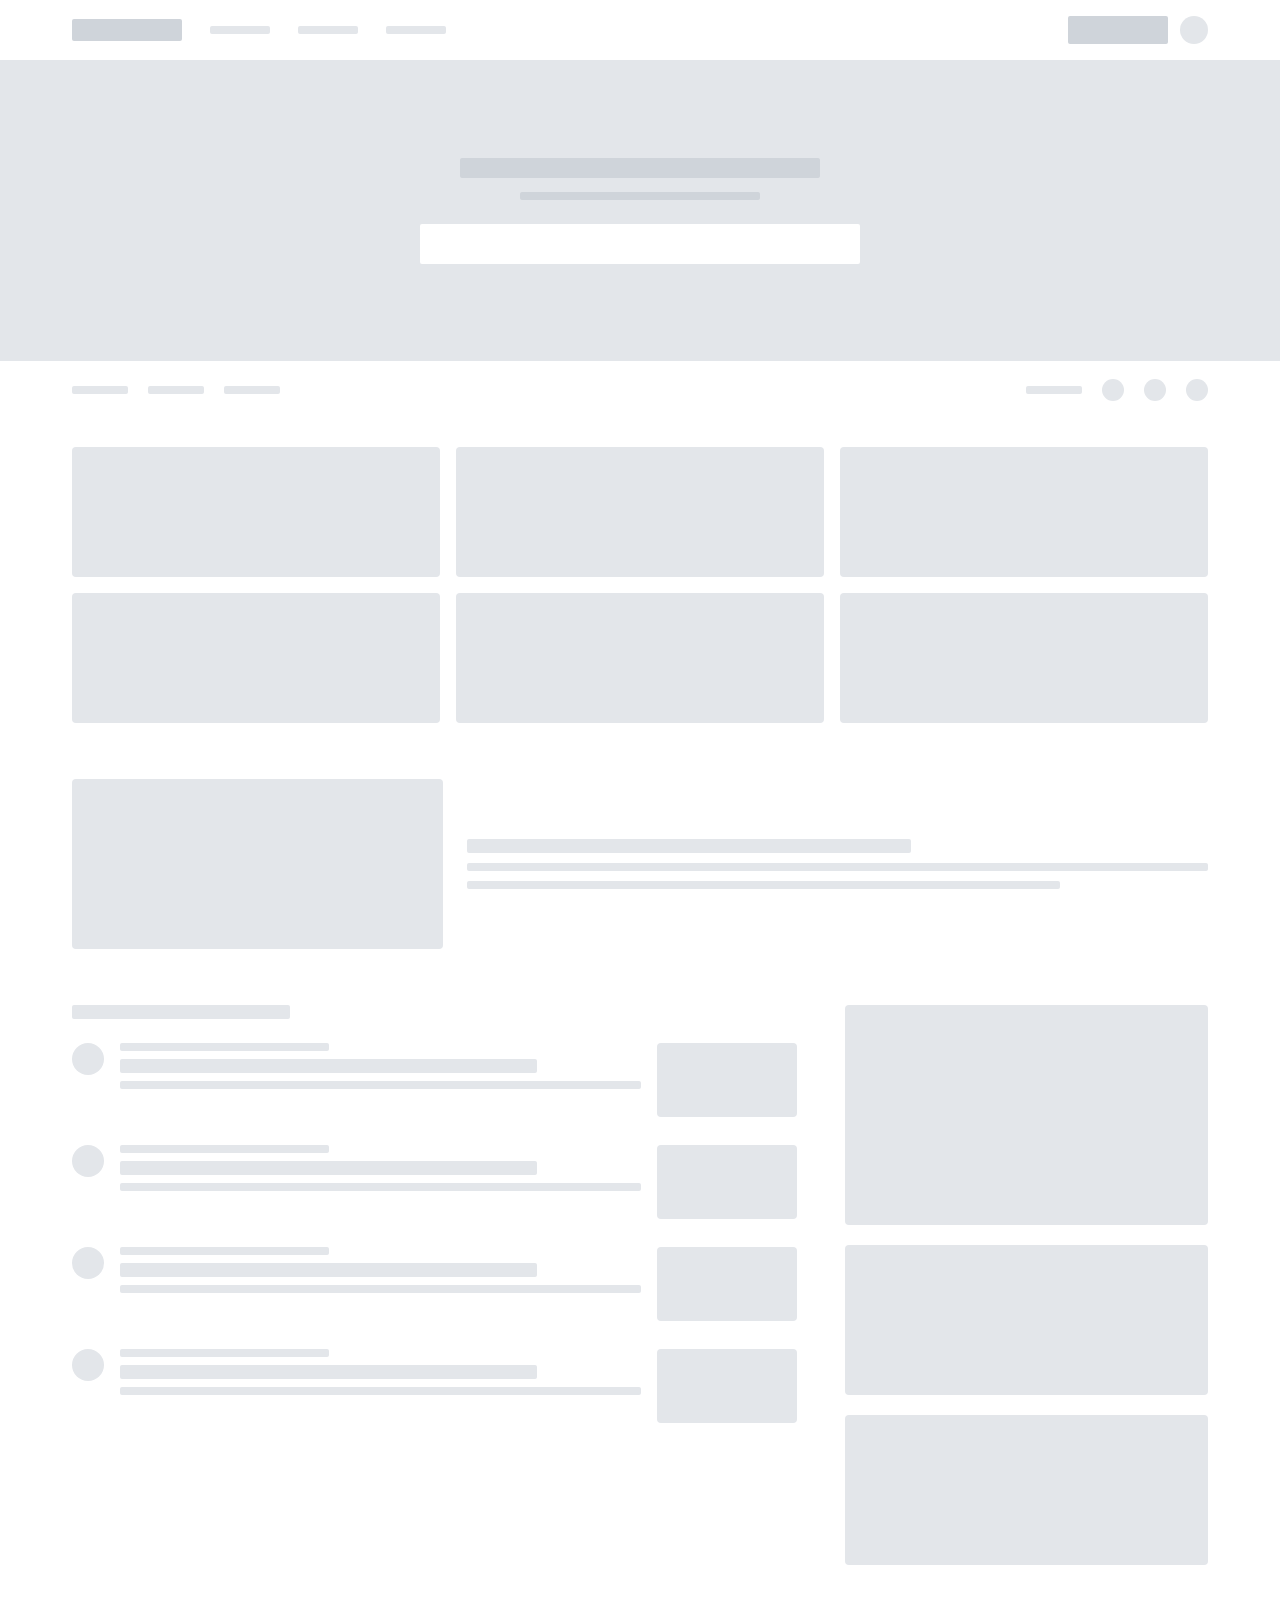
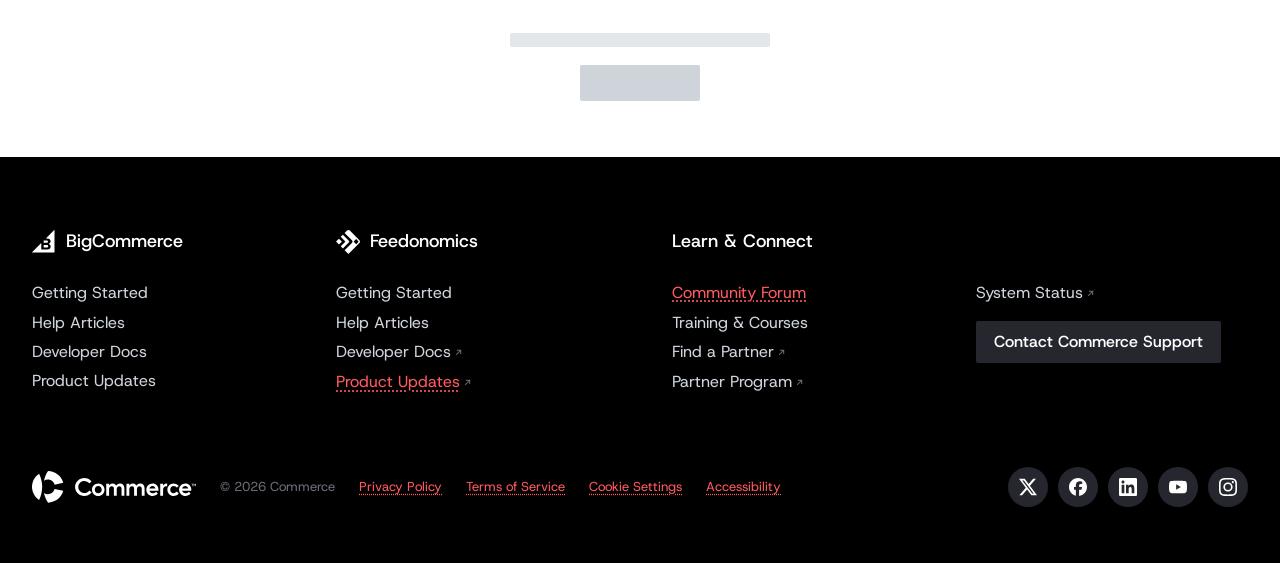
<file: help-center-footer/index.html>
<!doctype html>
<html lang="en">
<head>
<meta charset="utf-8">
<meta name="viewport" content="width=device-width, initial-scale=1">
<title>Help Center Footer</title>
<link rel="preconnect" href="https://fonts.googleapis.com">
<link rel="preconnect" href="https://fonts.gstatic.com" crossorigin>
<link rel="stylesheet" href="https://fonts.googleapis.com/css2?family=Host+Grotesk:wght@400;500&display=swap">
<style>
  /* Tokens from Figma "Catalyst Q4-26" footer (node 40:5529) */
  :root {
    --surface-inverse: #000000;          /* Surface/Inverse */
    --type-inverse: #ffffff;             /* Type/Color/Inverse */
    --type-inverse-secondary: #d0d5dd;   /* Type/Color/Inverse Secondary */
    --type-muted: #6d6e7a;               /* Type/Color/300 */
    --line: rgba(255, 255, 255, .16);    /* derived: mobile accordion dividers */
    --surface-raised: #26272e;           /* dark fill: social circles + Contact Support */
    --surface-raised-hover: #373943;

    --font: "Host Grotesk", system-ui, -apple-system, "Segoe UI", Roboto, sans-serif;
    --h6-size: 18px;  --h6-line: 25.2px;  /* Heading 6, Medium */
    --m-size: 16px;   --m-line: 22.4px;   /* Type M, Regular */
    --xs-size: 13px;  --xs-line: 18.2px;  /* Type XS, Regular */
  }
  * { box-sizing: border-box; }
  body { margin: 0; font-family: var(--font); background: #14161a; }
  a { color: inherit; }
  a:focus-visible, button:focus-visible { outline: 2px solid var(--type-inverse); outline-offset: 3px; border-radius: 3px; }

  /* ---------- Wireframe page (context above the footer; not part of the footer) ---------- */
  .wf { --box: #e3e6ea; --box-dark: #cfd4da; --wf-line: #e3e6ea; background: #fff; }
  .wf *, .wf *::before, .wf *::after { box-sizing: border-box; }
  .wf-wrap { max-width: 1200px; margin: 0 auto; padding: 0 32px; }
  .wf i { display: block; background: var(--box); border-radius: 2px; }   /* every rectangle */
  .wf .l { height: 8px; }                                                 /* text line */
  .wf .l.t { height: 14px; }                                              /* title line */
  .wf .w20 { width: 20%; } .wf .w30 { width: 30%; } .wf .w40 { width: 40%; } .wf .w60 { width: 60%; } .wf .w80 { width: 80%; } .wf .w100 { width: 100%; }
  .wf .dk { background: var(--box-dark); }
  .wf .dot { width: 28px; height: 28px; border-radius: 50%; flex-shrink: 0; }
  .wf-stack { display: grid; gap: 8px; }

  .wf-top { border-bottom: 1px solid var(--wf-line); }
  .wf-top .wf-wrap { display: flex; align-items: center; gap: 28px; height: 60px; }
  .wf-top .logo { width: 110px; height: 22px; }
  .wf-top .nav { width: 60px; height: 8px; }
  .wf-top .grow { margin-left: auto; display: flex; gap: 12px; align-items: center; }
  .wf-top .btn { width: 100px; height: 28px; }

  .wf-hero { height: 300px; background: var(--box); display: grid; place-content: center; justify-items: center; gap: 14px; }
  .wf-hero .t { width: 360px; max-width: 80vw; height: 20px; background: var(--box-dark); }
  .wf-hero .s { width: 240px; max-width: 60vw; height: 8px; background: var(--box-dark); }
  .wf-hero .q { width: 440px; max-width: 86vw; height: 40px; background: #fff; margin-top: 10px; }

  .wf-stats .wf-wrap { display: flex; justify-content: space-between; align-items: center; padding-block: 18px; }
  .wf-stats .row { display: flex; gap: 20px; align-items: center; }
  .wf-stats .row i { width: 56px; height: 8px; }
  .wf-stats .row .dot { width: 22px; height: 22px; }

  .wf-section { padding-block: 28px; }
  .wf-tiles { display: grid; grid-template-columns: repeat(3, 1fr); gap: 16px; }
  .wf-tiles i { height: 130px; border-radius: 4px; }

  .wf-spot { display: grid; grid-template-columns: 1fr 2fr; gap: 24px; }
  .wf-spot > i { height: 170px; border-radius: 4px; }
  .wf-spot .body { display: grid; gap: 10px; align-content: center; }

  .wf-main { display: grid; grid-template-columns: minmax(0, 2fr) minmax(0, 1fr); gap: 48px; align-items: start; }
  .wf-feed { display: grid; gap: 28px; margin-top: 24px; }
  .wf-post { display: grid; grid-template-columns: 32px 1fr 140px; gap: 16px; align-items: start; }
  .wf-post .dot { width: 32px; height: 32px; }
  .wf-post .thumb { height: 74px; border-radius: 4px; }
  .wf-post .body { display: grid; gap: 8px; }
  .wf-side { display: grid; gap: 20px; }
  .wf-side .card { height: 150px; border-radius: 4px; }
  .wf-side .tall { height: 220px; }

  .wf-help { display: grid; justify-items: center; gap: 12px; padding: 40px 0 56px; }
  .wf-help .btn { width: 120px; height: 36px; margin-top: 6px; }

  @media (max-width: 880px) {
    .wf-main { grid-template-columns: 1fr; }
    .wf-tiles { grid-template-columns: repeat(2, 1fr); }
  }
  @media (max-width: 600px) {
    .wf-wrap { padding: 0 20px; }
    .wf-top .nav { display: none; }
    .wf-hero { height: 220px; }
    .wf-tiles { grid-template-columns: 1fr; }
    .wf-tiles i { height: 100px; }
    .wf-spot { grid-template-columns: 1fr; }
    .wf-post { grid-template-columns: 32px 1fr; }
    .wf-post .thumb { grid-column: 1 / -1; height: 110px; }
    .wf-stats .row.end { display: none; }
  }

  /* ---------- Footer ---------- */
  .footer {
    background: var(--surface-inverse); color: var(--type-inverse-secondary);
    font-size: var(--m-size); line-height: var(--m-line); font-weight: 400;
  }
  .footer__inner { max-width: 1280px; margin: 0 auto; padding: 72px 32px 0; }

  /* Two zones side by side on desktop */
  .footer__zones { display: grid; grid-template-columns: 1fr 1fr; gap: 64px; }
  .zone__cols { display: grid; grid-template-columns: 1fr 1fr; gap: 32px; }

  .visually-hidden { position: absolute; width: 1px; height: 1px; margin: -1px; overflow: hidden; clip: rect(0 0 0 0); white-space: nowrap; }
  .col--static .col__list { margin-top: calc(var(--h6-line) + 28px); } /* no heading: align with the lists beside it */
  .col__heading { margin: 0 0 28px; font-size: var(--h6-size); line-height: var(--h6-line); font-weight: 500; color: var(--type-inverse); }
  .col__toggle {
    all: unset; display: flex; align-items: center; gap: 10px; width: 100%;
    font: inherit; color: inherit; cursor: default;
  }
  .col__toggle:focus-visible { outline: 2px solid var(--type-inverse); outline-offset: 3px; }
  .col__logo { display: block; flex-shrink: 0; width: 32px; height: 32px; margin: -4px; }
  .col__chev { display: none; margin-left: auto; transition: transform .2s ease; }

  .col__list { list-style: none; margin: 0; padding: 0; display: flex; flex-direction: column; gap: 7px; }
  .col__list a { color: var(--type-inverse-secondary); text-decoration: none; transition: color .15s ease; }
  .col__list a:hover { color: var(--type-inverse); text-decoration: underline; text-underline-offset: 3px; }
  .ext { margin-left: 4px; font-size: var(--xs-size); color: var(--type-muted); }

  .support {
    display: inline-flex; flex-direction: column; margin-block: 8px 0; padding: 10px 18px;
    background: var(--surface-raised); border-radius: 2px;
    color: var(--type-inverse) !important; transition: background .15s ease;
  }
  .support strong { font-weight: 500; }
  .support small { font-size: var(--xs-size); line-height: var(--xs-line); color: var(--type-inverse-secondary); }
  .support:hover { background: var(--surface-raised-hover); text-decoration: none !important; }

  /* Legal row */
  .legal {
    display: flex; flex-wrap: wrap; align-items: center; justify-content: space-between; gap: 24px;
    margin-top: 72px; padding: 0 0 56px;
  }
  .legal__left { display: flex; flex-wrap: wrap; align-items: center; gap: 12px 24px; font-size: var(--xs-size); line-height: var(--xs-line); color: var(--type-muted); }
  .legal__left a { color: var(--type-inverse); text-decoration: none; }
  .legal__left a:hover { text-decoration: underline; text-underline-offset: 3px; }
  .wordmark { display: block; height: 32px; width: auto; }
  .social { display: flex; flex-wrap: wrap; gap: 10px; list-style: none; margin: 0; padding: 0; }
  .social a {
    display: inline-flex; align-items: center; justify-content: center; width: 40px; height: 40px;
    border-radius: 50%; background: var(--surface-raised); transition: background .15s ease;
  }
  .social a:hover { background: var(--surface-raised-hover); }
  .social img { display: block; width: 18px; height: 18px; }

  /* ---------- Tablet: zones stack, columns stay paired ---------- */
  @media (max-width: 880px) {
    .footer__inner { padding-top: 56px; }
    .footer__zones { grid-template-columns: 1fr; gap: 48px; }
    .legal { margin-top: 56px; padding-bottom: 40px; }
  }

  /* ---------- Mobile: single column, accordions ---------- */
  @media (max-width: 600px) {
    .footer__inner { padding: 16px 20px 0; }
    .footer__zones { gap: 8px; }
    .zone__cols { grid-template-columns: 1fr; gap: 0; }

    .col { border-bottom: 1px solid var(--line); }
    .col__heading { margin: 0; }
    .col__toggle { cursor: pointer; padding-block: 16px; min-height: 56px; }
    .col__chev { display: block; color: var(--type-inverse-secondary); }
    .col__list { display: none; padding-bottom: 20px; gap: 4px; }
    .col.is-open .col__list { display: flex; }
    .col.is-open .col__chev { transform: rotate(180deg); }

    /* "Get Help" is always expanded */
    .col--static { border-bottom: 0; padding-top: 24px; }
    .col--static .col__list { display: flex; margin-top: 0; padding-bottom: 8px; }

    .col__list a:not(.support) { display: inline-block; padding-block: 5px; }
    .support { width: 100%; }

    .legal { flex-direction: column; align-items: flex-start; margin-top: 32px; padding-bottom: 40px; gap: 28px; }
  }

  @media (prefers-reduced-motion: reduce) { .col__chev, .col__list a, .support, .social a { transition: none; } }
  @media (max-width: 600px) { .wordmark { height: 28px; } }

  /* REVIEW ONLY: flags footer items that still have no link (href="#"). Delete this rule before shipping. */
  .footer a[href="#"], .footer .col__list a[href="#"]:hover, .footer .legal__left a[href="#"]:hover {
    color: #ff5a5f; text-decoration: underline dotted; text-underline-offset: 3px;
  }
</style>
</head>
<body>

<!-- Wireframe page context (not part of the footer) -->
<div class="wf" aria-hidden="true">
  <header class="wf-top"><div class="wf-wrap">
    <i class="logo dk"></i><i class="nav"></i><i class="nav"></i><i class="nav"></i>
    <div class="grow"><i class="btn dk"></i><i class="dot"></i></div>
  </div></header>

  <section class="wf-hero"><i class="t"></i><i class="s"></i><i class="q"></i></section>

  <div class="wf-stats"><div class="wf-wrap">
    <div class="row"><i></i><i></i><i></i></div>
    <div class="row end"><i></i><i class="dot"></i><i class="dot"></i><i class="dot"></i></div>
  </div></div>

  <section class="wf-section"><div class="wf-wrap"><div class="wf-tiles"><i></i><i></i><i></i><i></i><i></i><i></i></div></div></section>

  <section class="wf-section"><div class="wf-wrap"><div class="wf-spot">
    <i></i>
    <div class="body"><i class="l t w60"></i><i class="l w100"></i><i class="l w80"></i></div>
  </div></div></section>

  <section class="wf-section"><div class="wf-wrap wf-main">
    <div>
      <i class="l t w30"></i>
      <div class="wf-feed">
      <div class="wf-post"><i class="dot"></i><div class="body"><i class="l w40"></i><i class="l t w80"></i><i class="l w100"></i></div><i class="thumb"></i></div>
      <div class="wf-post"><i class="dot"></i><div class="body"><i class="l w40"></i><i class="l t w80"></i><i class="l w100"></i></div><i class="thumb"></i></div>
      <div class="wf-post"><i class="dot"></i><div class="body"><i class="l w40"></i><i class="l t w80"></i><i class="l w100"></i></div><i class="thumb"></i></div>
      <div class="wf-post"><i class="dot"></i><div class="body"><i class="l w40"></i><i class="l t w80"></i><i class="l w100"></i></div><i class="thumb"></i></div>
      </div>
    </div>
    <aside class="wf-side"><i class="card tall"></i><i class="card"></i><i class="card"></i></aside>
  </div></section>

  <div class="wf-wrap"><div class="wf-help"><i class="l t" style="width:260px"></i><i class="btn dk"></i></div></div>
</div>

<footer class="footer">
  <div class="footer__inner">
    <div class="footer__zones">

      <!-- A. Product help (per brand) -->
      <section class="zone" aria-label="Product help">
        <div class="zone__cols">
          <div class="col">
            <h3 class="col__heading">
              <button class="col__toggle" type="button" aria-expanded="false">
                <img class="col__logo" src="[data-uri]" alt="">BigCommerce
                <svg class="col__chev" width="16" height="16" viewBox="0 0 24 24" fill="none" stroke="currentColor" stroke-width="2" aria-hidden="true"><path d="m6 9 6 6 6-6"/></svg>
              </button>
            </h3>
            <ul class="col__list">
              <li><a href="https://support.bigcommerce.com/s/article/Getting-Started-Introduction">Getting Started</a></li>
              <li><a href="https://support.bigcommerce.com/s/article/Getting-Started-with-the-Knowledge-Base" data-href-new="https://docs.commerce.com/bigcommerce/knowledge" data-switch="2026-12-15">Help Articles</a></li>
              <li><a href="https://docs.bigcommerce.com/developer/docs/overview/quick-start">Developer Docs</a></li>
              <li><a href="https://commerce-en-community.insided.com/product-updates">Product Updates</a></li>
            </ul>
          </div>
          <div class="col">
            <h3 class="col__heading">
              <button class="col__toggle" type="button" aria-expanded="false">
                <img class="col__logo" src="[data-uri]" alt="">Feedonomics
                <svg class="col__chev" width="16" height="16" viewBox="0 0 24 24" fill="none" stroke="currentColor" stroke-width="2" aria-hidden="true"><path d="m6 9 6 6 6-6"/></svg>
              </button>
            </h3>
            <ul class="col__list">
              <li><a href="https://docs.feedonomics.com/product/introduction">Getting Started</a></li>
              <li><a href="https://docs.feedonomics.com/product/introduction">Help Articles</a></li>
              <li><a href="https://docs.feedonomics.com/developer/docs/overview/quick-start" target="_blank" rel="noopener">Developer Docs</a><span class="ext" aria-hidden="true">↗</span></li>
              <li><a href="#" target="_blank" rel="noopener">Product Updates</a><span class="ext" aria-hidden="true">↗</span></li>
            </ul>
          </div>
        </div>
      </section>

      <!-- B. Across Commerce (shared) -->
      <section class="zone" aria-label="Across Commerce">
        <div class="zone__cols">
          <div class="col">
            <h3 class="col__heading">
              <button class="col__toggle" type="button" aria-expanded="false">
                Learn &amp; Connect
                <svg class="col__chev" width="16" height="16" viewBox="0 0 24 24" fill="none" stroke="currentColor" stroke-width="2" aria-hidden="true"><path d="m6 9 6 6 6-6"/></svg>
              </button>
            </h3>
            <ul class="col__list">
              <li><a href="#">Community Forum</a></li>
              <li><a href="https://navigator.commerce.com/">Training &amp; Courses</a></li>
              <li><a href="https://www.bigcommerce.com/partners/#partners" target="_blank" rel="noopener">Find a Partner</a><span class="ext" aria-hidden="true">↗</span></li>
              <li><a href="https://www.bigcommerce.com/partners/become-a-partner/" target="_blank" rel="noopener">Partner Program</a><span class="ext" aria-hidden="true">↗</span></li>
            </ul>
          </div>
          <div class="col col--static">
            <h3 class="visually-hidden">Support</h3>
            <ul class="col__list">
              <li>
                <a href="https://status.bigcommerce.com/" target="_blank" rel="noopener">System Status</a><span class="ext" aria-hidden="true">↗</span>
              </li>
              <li>
                <a class="support" href="https://support.bigcommerce.com/s/?language=en_US#contact" data-href-new="https://support.commerce.com" data-switch="2026-12-15"><strong>Contact Commerce Support</strong></a>
              </li>
            </ul>
          </div>
        </div>
      </section>
    </div>

    <!-- C. Legal + social -->
    <div class="legal">
      <div class="legal__left">
        <img class="wordmark" src="[data-uri]" alt="Commerce">
        <span>© <span id="year">2026</span> Commerce</span>
        <a href="#">Privacy Policy</a>
        <a href="#">Terms of Service</a>
        <a href="#">Cookie Settings</a>
        <a href="#">Accessibility</a>
      </div>
      <ul class="social" aria-label="Commerce on social media">
        <li><a href="https://x.com/poweredbycmrc" target="_blank" rel="noopener" aria-label="X (formerly Twitter)"><img src="[data-uri]" alt=""></a></li>
        <li><a href="https://www.facebook.com/poweredbycommerce/" target="_blank" rel="noopener" aria-label="Facebook"><img src="[data-uri]" alt=""></a></li>
        <li><a href="https://www.linkedin.com/company/poweredbycommerce/" target="_blank" rel="noopener" aria-label="LinkedIn"><img src="[data-uri]" alt=""></a></li>
        <li><a href="https://www.youtube.com/@PoweredByCommerce" target="_blank" rel="noopener" aria-label="YouTube"><img src="[data-uri]" alt=""></a></li>
        <li><a href="https://www.instagram.com/poweredbycommerce/" target="_blank" rel="noopener" aria-label="Instagram"><img src="[data-uri]" alt=""></a></li>
      </ul>
    </div>
  </div>
</footer>

<script>
  // Copyright year updates itself every January (static "2026" is the no-JS fallback)
  document.getElementById('year').textContent = new Date().getFullYear();

  // Scheduled link swaps: on/after data-switch (YYYY-MM-DD, visitor's clock) use data-href-new
  document.querySelectorAll('[data-href-new]').forEach(function (a) {
    if (new Date() >= new Date(a.dataset.switch + 'T00:00:00')) a.href = a.dataset.hrefNew;
  });

  // Accordion toggles (only active on mobile via CSS)
  document.querySelectorAll('.col:not(.col--static) .col__toggle').forEach(function (btn) {
    btn.addEventListener('click', function () {
      var col = btn.closest('.col');
      var open = col.classList.toggle('is-open');
      btn.setAttribute('aria-expanded', String(open));
    });
  });
</script>
</body>
</html>
</file>
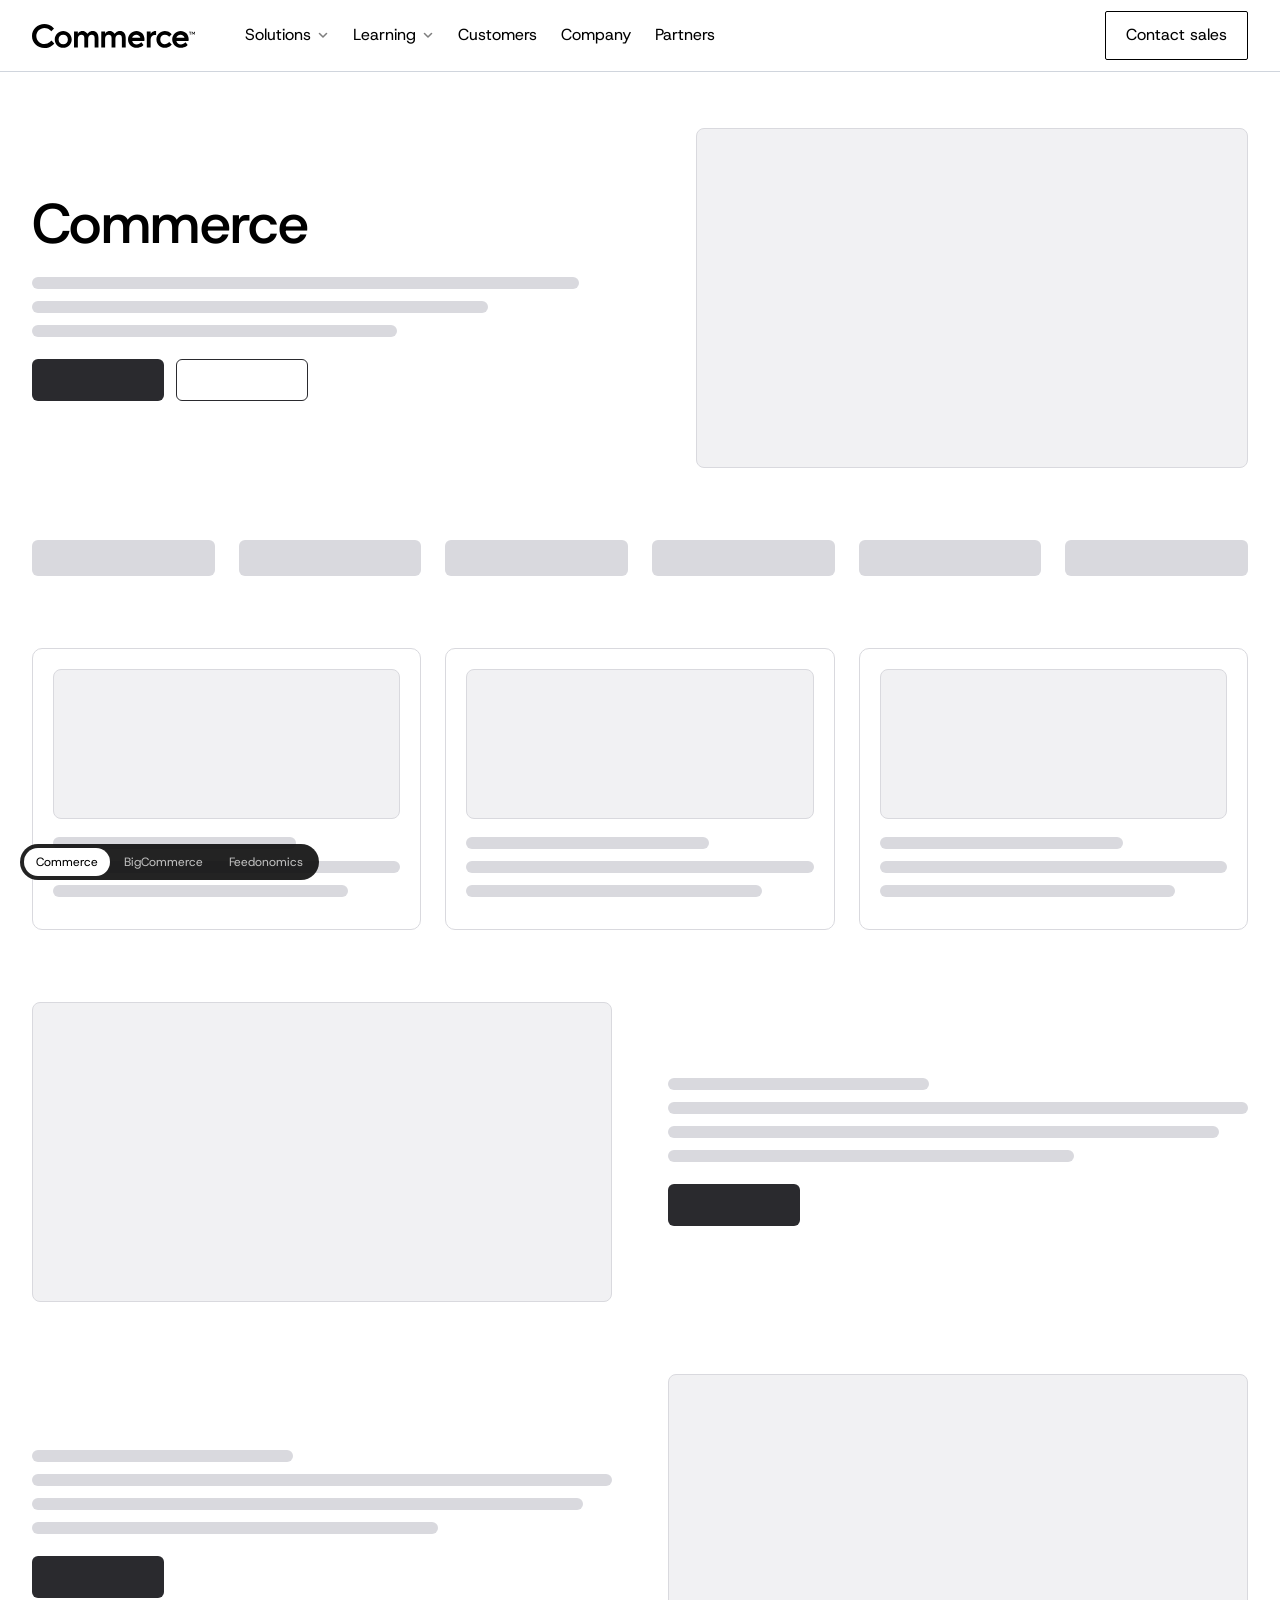
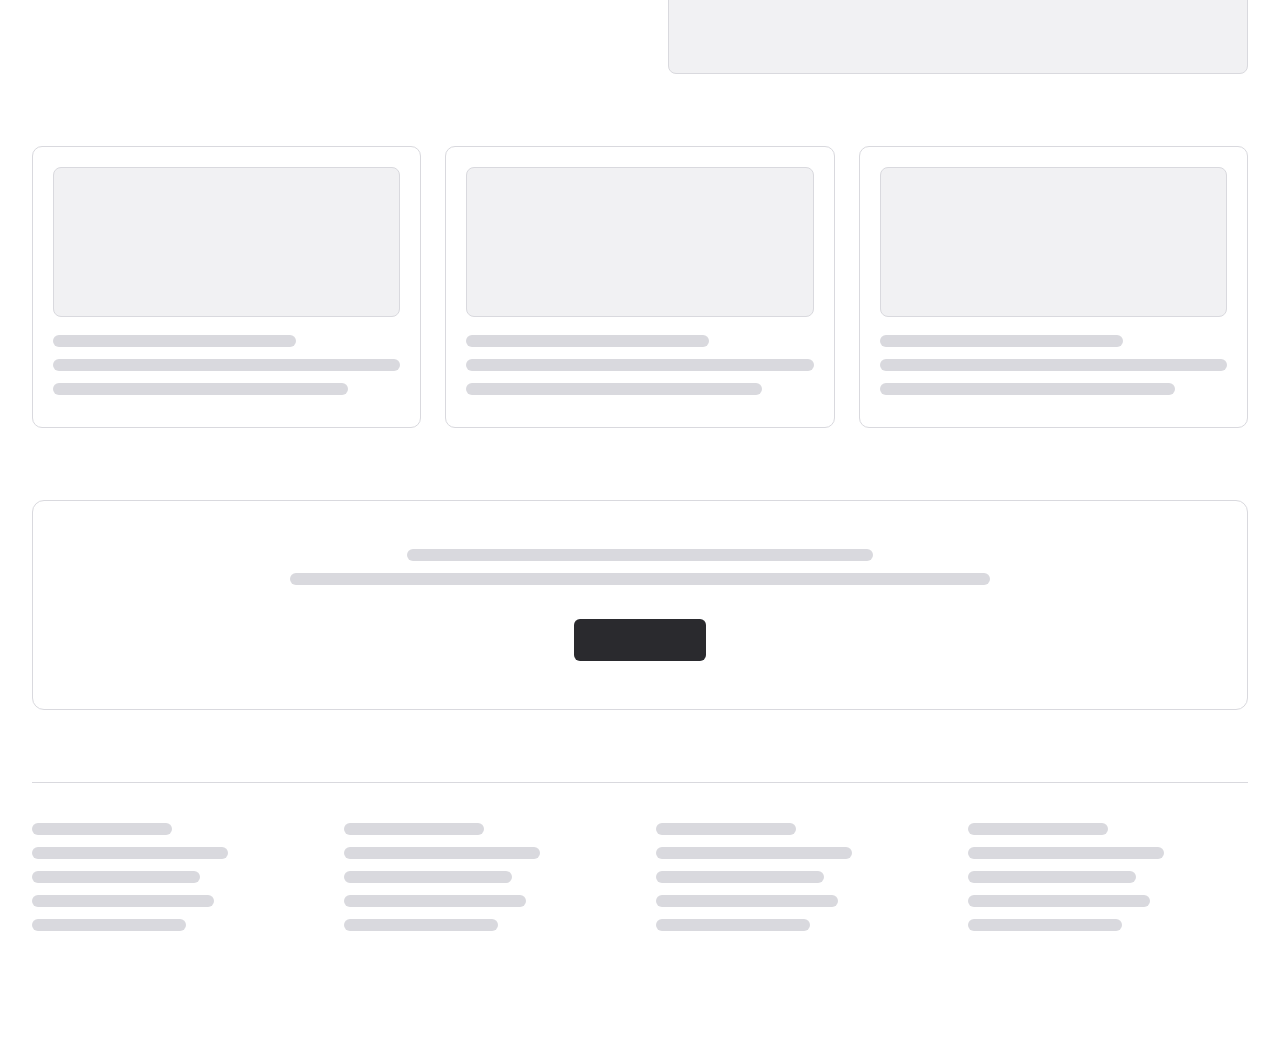
<file: desktop.html>
<!doctype html>
<html lang="en">
<head>
  <meta charset="utf-8">
  <meta name="viewport" content="width=device-width, initial-scale=1">
  <title>Commerce · Desktop navigation prototype</title>
  <link rel="preconnect" href="https://fonts.googleapis.com">
  <link rel="preconnect" href="https://fonts.gstatic.com" crossorigin>
  <link href="https://fonts.googleapis.com/css2?family=Host+Grotesk:wght@300..800&display=swap" rel="stylesheet">
  <link rel="stylesheet" href="css/styles.css">
</head>
<body data-page="commerce">

  <!-- Icon sprite -->
  <svg width="0" height="0" style="position:absolute" aria-hidden="true">
    <symbol id="i-chevron" viewBox="0 0 12 12"><path d="M2.5 4.5L6 8l3.5-3.5" fill="none" stroke="currentColor" stroke-width="1.5" stroke-linecap="round" stroke-linejoin="round"/></symbol>
    <symbol id="i-arrow" viewBox="0 0 12 11"><path d="M11.2217 5.0166C11.4167 5.21188 11.4169 5.52845 11.2217 5.72363L6.20508 10.7402L5.85156 10.3857L5.49805 10.0322L9.66211 5.86719H0V4.86719H9.6582L5.49805 0.707031L6.20508 0L11.2217 5.0166Z" fill="currentColor"/></symbol>
    <symbol id="i-bc" viewBox="0 0 20 20"><path d="M14.2929 4.7071C14.9229 4.07714 16 4.52331 16 5.41421V16C16 16.5523 15.5523 17 15 17H4.41421C3.52331 17 3.07714 15.9229 3.70711 15.2929L14.2929 4.7071Z" fill="currentColor"/></symbol>
    <symbol id="i-fdx" viewBox="0 0 20 20"><path d="M8.58579 3.41407C9.36684 2.63302 10.6332 2.63302 11.4142 3.41407L16.5859 8.58572C17.3669 9.36677 17.3669 10.6331 16.5859 11.4141L10 18L1.99993 9.99993L8.58579 3.41407Z" fill="currentColor"/></symbol>
  </svg>

  <div class="scrim" data-scrim></div>

  <!-- ============ COMMERCE BAR (global) ============ -->
  <header class="commerce-bar">
    <nav class="bar" aria-label="Commerce">
      <a class="logo" href="#/commerce" data-route="commerce" aria-label="Commerce home">
        <img src="assets/commerce-black.svg" alt="Commerce" width="163" height="24">
      </a>

      <div class="bar__right">
        <ul class="nav">
          <li class="nav-slot">
            <button class="nav-item" type="button" aria-expanded="false" aria-controls="menu-solutions" data-menu="menu-solutions">
              <span class="nav-item__label">Solutions</span>
              <svg class="chev" aria-hidden="true"><use href="#i-chevron"/></svg>
            </button>
          </li>
          <li class="nav-slot">
            <button class="nav-item" type="button" aria-expanded="false" aria-controls="menu-learning" data-menu="menu-learning">
              <span class="nav-item__label">Learning</span>
              <svg class="chev" aria-hidden="true"><use href="#i-chevron"/></svg>
            </button>
          </li>
          <li><a class="nav-item" href="#"><span class="nav-item__label">Customers</span></a></li>
          <li><a class="nav-item" href="#"><span class="nav-item__label">Company</span></a></li>
          <li><a class="nav-item" href="#"><span class="nav-item__label">Partners</span></a></li>
        </ul>
        <a class="btn btn--secondary" href="#"><span>Contact sales</span></a>
      </div>

      <!-- Solutions menu -->
      <div class="menu menu--end menu--lg" id="menu-solutions" style="--w:989px" role="region" aria-label="Solutions">
        <div class="menu__cols" style="--gap:72px">
          <section class="reveal" style="--d:0">
            <p class="eyebrow">Products</p>
            <div class="product-row">
              <div class="product" data-section="bigcommerce">
                <a class="product__head" href="#/bigcommerce" data-route="bigcommerce">
                  <span class="tile"><svg aria-hidden="true"><use href="#i-bc"/></svg></span>
                  <span class="product__text">
                    <span class="product__name">BigCommerce</span>
                    <span class="product__tag">Ecommerce platform for B2C and B2B</span>
                  </span>
                </a>
                <ul class="tree">
                  <li><a class="link" href="#"><span class="link__label">B2B Commerce</span></a></li>
                  <li><a class="link" href="#"><span class="link__label">Headless Commerce</span></a></li>
                  <li><a class="link" href="#"><span class="link__label">Payments</span></a></li>
                  <li><a class="link" href="#"><span class="link__label">Agentic Commerce ✦</span></a></li>
                  <li><a class="link" href="#"><span class="link__label">Multi-Storefront</span></a></li>
                  <li><a class="link" href="#"><span class="link__label">Checkout</span></a></li>
                  <li><a class="link" href="#"><span class="link__label">Apps &amp; Integrations</span></a></li>
                </ul>
              </div>
              <div class="product" data-section="feedonomics">
                <a class="product__head" href="#/feedonomics" data-route="feedonomics">
                  <span class="tile"><svg aria-hidden="true"><use href="#i-fdx"/></svg></span>
                  <span class="product__text">
                    <span class="product__name">Feedonomics</span>
                    <span class="product__tag">Product feed management</span>
                  </span>
                </a>
                <ul class="tree">
                  <li><a class="link" href="#"><span class="link__label">AI Data Enrichment ✦</span></a></li>
                  <li><a class="link" href="#"><span class="link__label">Agentic Commerce ✦</span></a></li>
                  <li><a class="link" href="#"><span class="link__label">Ecommerce Platform Sync</span></a></li>
                  <li><a class="link" href="#"><span class="link__label">Advertising</span></a></li>
                  <li><a class="link" href="#"><span class="link__label">Marketplaces</span></a></li>
                  <li><a class="link" href="#"><span class="link__label">Order Orchestration</span></a></li>
                  <li><a class="link" href="#"><span class="link__label">Integrations</span></a></li>
                </ul>
              </div>
            </div>
          </section>

          <section class="reveal" style="--d:1">
            <p class="eyebrow">Capabilities</p>
            <div class="group-row" style="--gap:64px">
              <div class="group">
                <p class="group__title">Industries</p>
                <ul class="list list--bordered">
                  <li><a class="link" href="#"><span class="link__label">Automotive</span></a></li>
                  <li><a class="link" href="#"><span class="link__label">B2B &amp; Wholesale</span></a></li>
                  <li><a class="link" href="#"><span class="link__label">Health &amp; Beauty</span></a></li>
                  <li><a class="link" href="#"><span class="link__label">Home &amp; Garden</span></a></li>
                  <li><a class="link" href="#"><span class="link__label">Sports &amp; Outdoors</span></a></li>
                  <li><a class="link" href="#"><span class="link__label">Fashion &amp; Apparel</span></a></li>
                  <li><a class="link" href="#"><span class="link__label">Food &amp; Beverage</span></a></li>
                  <li><a class="link" href="#"><span class="link__label">Manufacturing</span></a></li>
                </ul>
              </div>
              <div class="group">
                <p class="group__title">Teams</p>
                <ul class="list list--bordered">
                  <li><a class="link" href="#"><span class="link__label">Marketing</span></a></li>
                  <li><a class="link" href="#"><span class="link__label">Developers</span></a></li>
                  <li><a class="link" href="#"><span class="link__label">Ecommerce</span></a></li>
                  <li><a class="link" href="#"><span class="link__label">IT &amp; Security</span></a></li>
                </ul>
              </div>
            </div>
          </section>
        </div>

        <div class="strip reveal" style="--d:2">
          <div class="strip__text">
            <a class="strip__title" href="#" data-title="AI Labs">✦ Visit our AI Labs</a>
            <span class="strip__dot" aria-hidden="true">•</span>
            <span>Experiments and early access to what we’re building in agentic commerce.</span>
          </div>
          <a class="btn btn--text btn--sm" href="#" data-title="AI Labs" data-in-card aria-hidden="true" tabindex="-1"><span>Learn more</span><svg aria-hidden="true"><use href="#i-arrow"/></svg></a>
        </div>
      </div>

      <!-- Learning menu -->
      <div class="menu menu--end" id="menu-learning" style="--w:700px" role="region" aria-label="Learning">
        <div class="menu__cols" style="--gap:48px">
          <div class="group reveal" style="--d:0">
            <p class="group__title">Learning Resources</p>
            <ul class="list">
              <li><a class="link" href="#"><span class="link__label">Commerce Growth</span></a></li>
              <li><a class="link" href="#"><span class="link__label">B2B Ecommerce</span></a></li>
              <li><a class="link" href="#"><span class="link__label">Agentic Commerce</span><span class="tag">New</span></a></li>
              <li><a class="link" href="#"><span class="link__label">Channels &amp; Marketplaces</span></a></li>
              <li><a class="link" href="#"><span class="link__label">Commerce Trends</span></a></li>
              <li><a class="link" href="#"><span class="link__label">Holiday Commerce</span></a></li>
              <li><a class="link" href="#"><span class="link__label">Developer Blog</span></a></li>
            </ul>
          </div>
          <div class="group reveal" style="--d:1">
            <p class="group__title">Browse by Type</p>
            <ul class="list">
              <li><a class="link" href="#"><span class="link__label">All Resources</span></a></li>
              <li><a class="link" href="#"><span class="link__label">Articles</span></a></li>
              <li><a class="link" href="#"><span class="link__label">Blog</span></a></li>
              <li><a class="link" href="#"><span class="link__label">Guides</span></a></li>
              <li><a class="link" href="#"><span class="link__label">Podcasts</span></a></li>
              <li><a class="link" href="#"><span class="link__label">Reports</span></a></li>
              <li><a class="link" href="#"><span class="link__label">Webinars</span></a></li>
              <li><a class="link" href="#"><span class="link__label">Events</span></a></li>
            </ul>
          </div>
          <div class="group reveal" style="--d:2">
            <p class="group__title">Press</p>
            <ul class="list">
              <li><a class="link" href="#"><span class="link__label">Press Releases</span></a></li>
              <li><a class="link" href="#"><span class="link__label">News</span></a></li>
            </ul>
          </div>
        </div>
      </div>
    </nav>
  </header>

  <!-- ============ BIGCOMMERCE SUB BAR (sticky) ============ -->
  <div class="sub-bar" data-brand="bigcommerce">
    <nav class="bar bar--sub" aria-label="BigCommerce">
      <span class="sub-bar__label">Solution / BigCommerce</span>
      <ul class="nav nav--sub">
        <li class="nav-slot">
          <button class="nav-item" type="button" aria-expanded="false" aria-controls="menu-bc-features" data-menu="menu-bc-features">
            <span class="nav-item__label">Product Features</span>
            <svg class="chev" aria-hidden="true"><use href="#i-chevron"/></svg>
          </button>
          <div class="menu menu--sub" id="menu-bc-features" style="--w:1040px" role="region" aria-label="Product Features">
            <div class="menu__cols" style="--gap:28px">
              <div class="group reveal" style="--d:0">
                <p class="group__title">Start &amp; Build</p>
                <ul class="list">
                  <li><a class="link" href="#"><span class="link__label">Product Overview</span></a></li>
                  <li><a class="link" href="#"><span class="link__label">Agentic Commerce ✦</span></a></li>
                  <li><a class="link" href="#"><span class="link__label">Design Your Store</span></a></li>
                  <li><a class="link" href="#"><span class="link__label">Apps &amp; Integrations</span></a></li>
                  <li><a class="link" href="#"><span class="link__label">Migrate to BigCommerce</span></a></li>
                </ul>
              </div>
              <div class="group reveal" style="--d:1">
                <p class="group__title">Sell Your Way</p>
                <ul class="list">
                  <li><a class="link" href="#"><span class="link__label">B2B Commerce</span></a></li>
                  <li><a class="link" href="#"><span class="link__label">Channels &amp; Advertising</span></a></li>
                  <li><a class="link" href="#"><span class="link__label">Product Feed Management</span></a></li>
                  <li><a class="link" href="#"><span class="link__label">Multi-Storefront</span></a></li>
                  <li><a class="link" href="#"><span class="link__label">Headless Commerce</span></a></li>
                  <li><a class="link" href="#"><span class="link__label">International Commerce</span></a></li>
                  <li><a class="link" href="#"><span class="link__label">Data &amp; Analytics</span></a></li>
                </ul>
              </div>
              <div class="group reveal" style="--d:2">
                <p class="group__title">Run Your Business</p>
                <ul class="list">
                  <li><a class="link" href="#"><span class="link__label">Checkout</span></a></li>
                  <li><a class="link" href="#"><span class="link__label">Payments</span></a></li>
                  <li><a class="link" href="#"><span class="link__label">Inventory</span></a></li>
                  <li><a class="link" href="#"><span class="link__label">Shipping</span></a></li>
                  <li><a class="link" href="#"><span class="link__label">Promotions</span></a></li>
                  <li><a class="link" href="#"><span class="link__label">Companion ✦</span></a></li>
                </ul>
              </div>
              <div class="card reveal" style="--d:3">
                <div class="group">
                  <p class="group__title">Developers</p>
                  <ul class="list">
                    <li><a class="link" href="#"><span class="link__label">Developer Docs</span></a></li>
                    <li><a class="link" href="#"><span class="link__label">MCP Toolkit ✦</span></a></li>
                    <li><a class="link" href="#"><span class="link__label">Security &amp; Compliance</span></a></li>
                    <li><a class="link" href="#"><span class="link__label">Hosting &amp; Performance</span></a></li>
                    <li><a class="link" href="#"><span class="link__label">Staging Pro</span></a></li>
                  </ul>
                </div>
              </div>
            </div>
          </div>
        </li>
        <li><a class="nav-item" href="#"><span class="nav-item__label">Services</span></a></li>
        <li><a class="nav-item" href="#"><span class="nav-item__label">Integrations</span></a></li>
        <li><a class="nav-item" href="#"><span class="nav-item__label">Pricing</span></a></li>
        <li class="nav-slot">
          <button class="nav-item" type="button" aria-expanded="false" aria-controls="menu-bc-resources" data-menu="menu-bc-resources">
            <span class="nav-item__label">Resources</span>
            <svg class="chev" aria-hidden="true"><use href="#i-chevron"/></svg>
          </button>
          <div class="menu menu--sub" id="menu-bc-resources" style="--w:760px" role="region" aria-label="Resources">
            <div class="menu__cols" style="--gap:28px">
              <div class="group reveal" style="--d:0">
                <p class="group__title">Product Info</p>
                <ul class="list">
                  <li><a class="link" href="#"><span class="link__label">Basics of BigCommerce</span></a></li>
                  <li><a class="link" href="#"><span class="link__label">Product Releases</span></a></li>
                  <li><a class="link" href="#"><span class="link__label">Help Center</span></a></li>
                  <li><a class="link" href="#"><span class="link__label">BigCommerce University</span></a></li>
                </ul>
              </div>
              <div class="group reveal" style="--d:1">
                <p class="group__title">Community</p>
                <ul class="list">
                  <li><a class="link" href="#"><span class="link__label">Case Studies</span></a></li>
                  <li><a class="link" href="#"><span class="link__label">Customer Showcase</span></a></li>
                  <li><a class="link" href="#"><span class="link__label">Community Q&amp;A</span></a></li>
                </ul>
              </div>
              <div class="card reveal" style="--d:2">
                <div class="group">
                  <p class="group__title">Build</p>
                  <ul class="list">
                    <li><a class="link" href="#"><span class="link__label">Developer Docs</span></a></li>
                    <li><a class="link" href="#"><span class="link__label">API Reference</span></a></li>
                    <li><a class="link" href="#"><span class="link__label">MCP Toolkit ✦</span></a></li>
                    <li><a class="link" href="#"><span class="link__label">Apps Marketplace</span></a></li>
                    <li><a class="link" href="#"><span class="link__label">Partner Directory</span></a></li>
                  </ul>
                </div>
              </div>
            </div>
          </div>
        </li>
      </ul>
      <div class="sub-bar__right">
        <a class="nav-item" href="#"><span class="nav-item__label">Login</span></a>
        <a class="btn btn--secondary btn--sm" href="#"><span>Free trial</span></a>
        <a class="btn btn--primary btn--sm" href="#"><span>Get a demo</span></a>
      </div>
    </nav>
  </div>

  <!-- ============ FEEDONOMICS SUB BAR (sticky) ============ -->
  <div class="sub-bar" data-brand="feedonomics">
    <nav class="bar bar--sub" aria-label="Feedonomics">
      <span class="sub-bar__label">Solution / Feedonomics</span>
      <ul class="nav nav--sub">
        <li class="nav-slot">
          <button class="nav-item" type="button" aria-expanded="false" aria-controls="menu-fdx-features" data-menu="menu-fdx-features">
            <span class="nav-item__label">Product Features</span>
            <svg class="chev" aria-hidden="true"><use href="#i-chevron"/></svg>
          </button>
          <div class="menu menu--sub" id="menu-fdx-features" style="--w:760px" role="region" aria-label="Product Features">
            <div class="menu__cols" style="--gap:28px">
              <div class="group reveal" style="--d:0">
                <p class="group__title">Overview</p>
                <ul class="list">
                  <li><a class="link" href="#"><span class="link__label">Product Overview</span></a></li>
                  <li><a class="link" href="#"><span class="link__label">How It Works</span></a></li>
                </ul>
              </div>
              <div class="group reveal" style="--d:1">
                <p class="group__title">Products</p>
                <ul class="list">
                  <li><a class="link" href="#"><span class="link__label">Advertising</span></a></li>
                  <li><a class="link" href="#"><span class="link__label">AI Data Enrichment ✦</span></a></li>
                  <li><a class="link" href="#"><span class="link__label">Marketplaces</span></a></li>
                  <li><a class="link" href="#"><span class="link__label">Agentic Commerce ✦</span></a></li>
                  <li><a class="link" href="#"><span class="link__label">Order Orchestration</span></a></li>
                  <li><a class="link" href="#"><span class="link__label">Ecommerce Platform Sync</span></a></li>
                </ul>
              </div>
              <div class="promo reveal" style="--d:2">
                <span class="promo__eyebrow">Feedonomics Surface</span>
                <p class="promo__text">Install on BigCommerce. Free and ready in minutes.</p>
                <a class="btn btn--text btn--sm" href="#" data-in-card><span>Explore Surface</span><svg aria-hidden="true"><use href="#i-arrow"/></svg></a>
              </div>
            </div>
          </div>
        </li>
        <li class="nav-slot">
          <button class="nav-item" type="button" aria-expanded="false" aria-controls="menu-fdx-integrations" data-menu="menu-fdx-integrations">
            <span class="nav-item__label">Integrations</span>
            <svg class="chev" aria-hidden="true"><use href="#i-chevron"/></svg>
          </button>
          <div class="menu menu--sub" id="menu-fdx-integrations" style="--w:860px" role="region" aria-label="Integrations">
            <div class="menu__cols" style="--gap:28px">
              <div class="group reveal" style="--d:0">
                <p class="group__title">Overview</p>
                <ul class="list">
                  <li><a class="link" href="#"><span class="link__label">Supported Channels</span></a></li>
                  <li><a class="link" href="#"><span class="link__label">Supported Platforms</span></a></li>
                  <li><a class="btn btn--text btn--sm" href="#"><span>View all integrations</span><svg aria-hidden="true"><use href="#i-arrow"/></svg></a></li>
                </ul>
              </div>
              <div class="group reveal" style="--d:1">
                <p class="group__title">Supported Platforms</p>
                <ul class="list">
                  <li><a class="link link--logo" href="#"><img src="assets/platforms/shopify.svg" alt="" width="20" height="20"><span class="link__label">Shopify</span></a></li>
                  <li><a class="link link--logo" href="#"><img src="assets/platforms/bigcommerce.svg" alt="" width="20" height="20"><span class="link__label">BigCommerce</span></a></li>
                  <li><a class="link link--logo" href="#"><img src="assets/platforms/oracle-netsuite.svg" alt="" width="20" height="20"><span class="link__label">Oracle NetSuite</span></a></li>
                  <li><a class="link link--logo" href="#"><img src="assets/platforms/oracle-commerce.svg" alt="" width="20" height="20"><span class="link__label">Oracle Commerce</span></a></li>
                  <li><a class="link link--logo" href="#"><img src="assets/platforms/salesforce-commerce-cloud.svg" alt="" width="20" height="20"><span class="link__label">Salesforce Commerce Cloud</span></a></li>
                  <li><a class="link link--logo" href="#"><img src="assets/platforms/adobe-commerce-magento.svg" alt="" width="20" height="20"><span class="link__label">Adobe Commerce / Magento</span></a></li>
                  <li><a class="link link--logo" href="#"><img src="assets/platforms/woocommerce.svg" alt="" width="20" height="20"><span class="link__label">WooCommerce</span></a></li>
                  <li><a class="link link--logo" href="#"><img src="assets/platforms/custom.svg" alt="" width="20" height="20"><span class="link__label">Custom</span></a></li>
                </ul>
              </div>
              <div class="promo reveal" style="--d:2">
                <span class="promo__eyebrow">Integrations</span>
                <p class="promo__text">Your stack, upgraded. Connect the dots so your systems move like one engine.</p>
                <a class="btn btn--text btn--sm" href="#" data-in-card><span>Get my plan</span><svg aria-hidden="true"><use href="#i-arrow"/></svg></a>
              </div>
            </div>
          </div>
        </li>
        <li><a class="nav-item" href="#"><span class="nav-item__label">Services</span></a></li>
        <li><a class="nav-item" href="#"><span class="nav-item__label">Pricing</span></a></li>
        <li class="nav-slot">
          <button class="nav-item" type="button" aria-expanded="false" aria-controls="menu-fdx-resources" data-menu="menu-fdx-resources">
            <span class="nav-item__label">Resources</span>
            <svg class="chev" aria-hidden="true"><use href="#i-chevron"/></svg>
          </button>
          <div class="menu menu--sub" id="menu-fdx-resources" style="--w:700px" role="region" aria-label="Resources">
            <div class="menu__cols" style="--gap:48px">
              <div class="group reveal" style="--d:0">
                <p class="group__title">Learn</p>
                <ul class="list">
                  <li><a class="link" href="#"><span class="link__label">Feed Management Guides</span></a></li>
                  <li><a class="link" href="#"><span class="link__label">Case Studies</span></a></li>
                  <li><a class="link" href="#"><span class="link__label">Webinars</span></a></li>
                </ul>
              </div>
              <div class="group reveal" style="--d:1">
                <p class="group__title">Get Help</p>
                <ul class="list">
                  <li><a class="link" href="#"><span class="link__label">FeedSupport™</span></a></li>
                  <li><a class="link" href="#"><span class="link__label">Help Center</span></a></li>
                  <li><a class="link" href="#"><span class="link__label">Contact</span></a></li>
                </ul>
              </div>
              <div class="group reveal" style="--d:2">
                <p class="group__title">Build</p>
                <ul class="list">
                  <li><a class="link" href="#"><span class="link__label">Developer Docs</span></a></li>
                  <li><a class="link" href="#"><span class="link__label">API Reference</span></a></li>
                  <li><a class="link" href="#"><span class="link__label">Supported Integrations</span></a></li>
                </ul>
              </div>
            </div>
          </div>
        </li>
      </ul>
      <div class="sub-bar__right">
        <a class="nav-item" href="#"><span class="nav-item__label">Login</span></a>
        <a class="btn btn--primary btn--sm" href="#"><span>Get a demo</span></a>
      </div>
    </nav>
  </div>

  <!-- ============ PAGE (wireframe, like Josh's prototype) ============ -->
  <main class="page" id="page">
    <section class="wf-hero">
      <div>
        <h1 class="wf-title" data-page-title>Commerce</h1>
        <div class="wf-line" style="width:90%"></div>
        <div class="wf-line" style="width:75%"></div>
        <div class="wf-line" style="width:60%"></div>
        <div class="wf-btns"><div class="wf-btn"></div><div class="wf-btn ghost"></div></div>
      </div>
      <div class="wf-img"></div>
    </section>
    <section class="wf-logos">
      <div class="wf-logo"></div><div class="wf-logo"></div><div class="wf-logo"></div>
      <div class="wf-logo"></div><div class="wf-logo"></div><div class="wf-logo"></div>
    </section>
    <section class="wf-grid">
      <div class="wf-card"><div class="wf-img sm"></div><div class="wf-line" style="width:70%"></div><div class="wf-line" style="width:100%"></div><div class="wf-line" style="width:85%"></div></div>
      <div class="wf-card"><div class="wf-img sm"></div><div class="wf-line" style="width:70%"></div><div class="wf-line" style="width:100%"></div><div class="wf-line" style="width:85%"></div></div>
      <div class="wf-card"><div class="wf-img sm"></div><div class="wf-line" style="width:70%"></div><div class="wf-line" style="width:100%"></div><div class="wf-line" style="width:85%"></div></div>
    </section>
    <section class="wf-split">
      <div class="wf-img"></div>
      <div>
        <div class="wf-line" style="width:45%"></div><div class="wf-line" style="width:100%"></div><div class="wf-line" style="width:95%"></div><div class="wf-line" style="width:70%"></div>
        <div class="wf-btns"><div class="wf-btn"></div></div>
      </div>
    </section>
    <section class="wf-split rev">
      <div>
        <div class="wf-line" style="width:45%"></div><div class="wf-line" style="width:100%"></div><div class="wf-line" style="width:95%"></div><div class="wf-line" style="width:70%"></div>
        <div class="wf-btns"><div class="wf-btn"></div></div>
      </div>
      <div class="wf-img"></div>
    </section>
    <section class="wf-grid">
      <div class="wf-card"><div class="wf-img sm"></div><div class="wf-line" style="width:70%"></div><div class="wf-line" style="width:100%"></div><div class="wf-line" style="width:85%"></div></div>
      <div class="wf-card"><div class="wf-img sm"></div><div class="wf-line" style="width:70%"></div><div class="wf-line" style="width:100%"></div><div class="wf-line" style="width:85%"></div></div>
      <div class="wf-card"><div class="wf-img sm"></div><div class="wf-line" style="width:70%"></div><div class="wf-line" style="width:100%"></div><div class="wf-line" style="width:85%"></div></div>
    </section>
    <section class="wf-band">
      <div class="wf-line" style="width:40%"></div><div class="wf-line" style="width:60%"></div>
      <div class="wf-btns center"><div class="wf-btn"></div></div>
    </section>
    <footer class="wf-footer">
      <div><div class="wf-line" style="width:50%"></div><div class="wf-line" style="width:70%"></div><div class="wf-line" style="width:60%"></div><div class="wf-line" style="width:65%"></div><div class="wf-line" style="width:55%"></div></div>
      <div><div class="wf-line" style="width:50%"></div><div class="wf-line" style="width:70%"></div><div class="wf-line" style="width:60%"></div><div class="wf-line" style="width:65%"></div><div class="wf-line" style="width:55%"></div></div>
      <div><div class="wf-line" style="width:50%"></div><div class="wf-line" style="width:70%"></div><div class="wf-line" style="width:60%"></div><div class="wf-line" style="width:65%"></div><div class="wf-line" style="width:55%"></div></div>
      <div><div class="wf-line" style="width:50%"></div><div class="wf-line" style="width:70%"></div><div class="wf-line" style="width:60%"></div><div class="wf-line" style="width:65%"></div><div class="wf-line" style="width:55%"></div></div>
    </footer>
  </main>

  <!-- Prototype scaffolding: jump between page states -->
  <div class="proto-switch" role="group" aria-label="Prototype page">
    <a href="#/commerce" data-route="commerce">Commerce</a>
    <a href="#/bigcommerce" data-route="bigcommerce">BigCommerce</a>
    <a href="#/feedonomics" data-route="feedonomics">Feedonomics</a>
  </div>

  <script src="js/nav.js"></script>
  <script src="js/embed.js"></script>
</body>
</html>
</file>
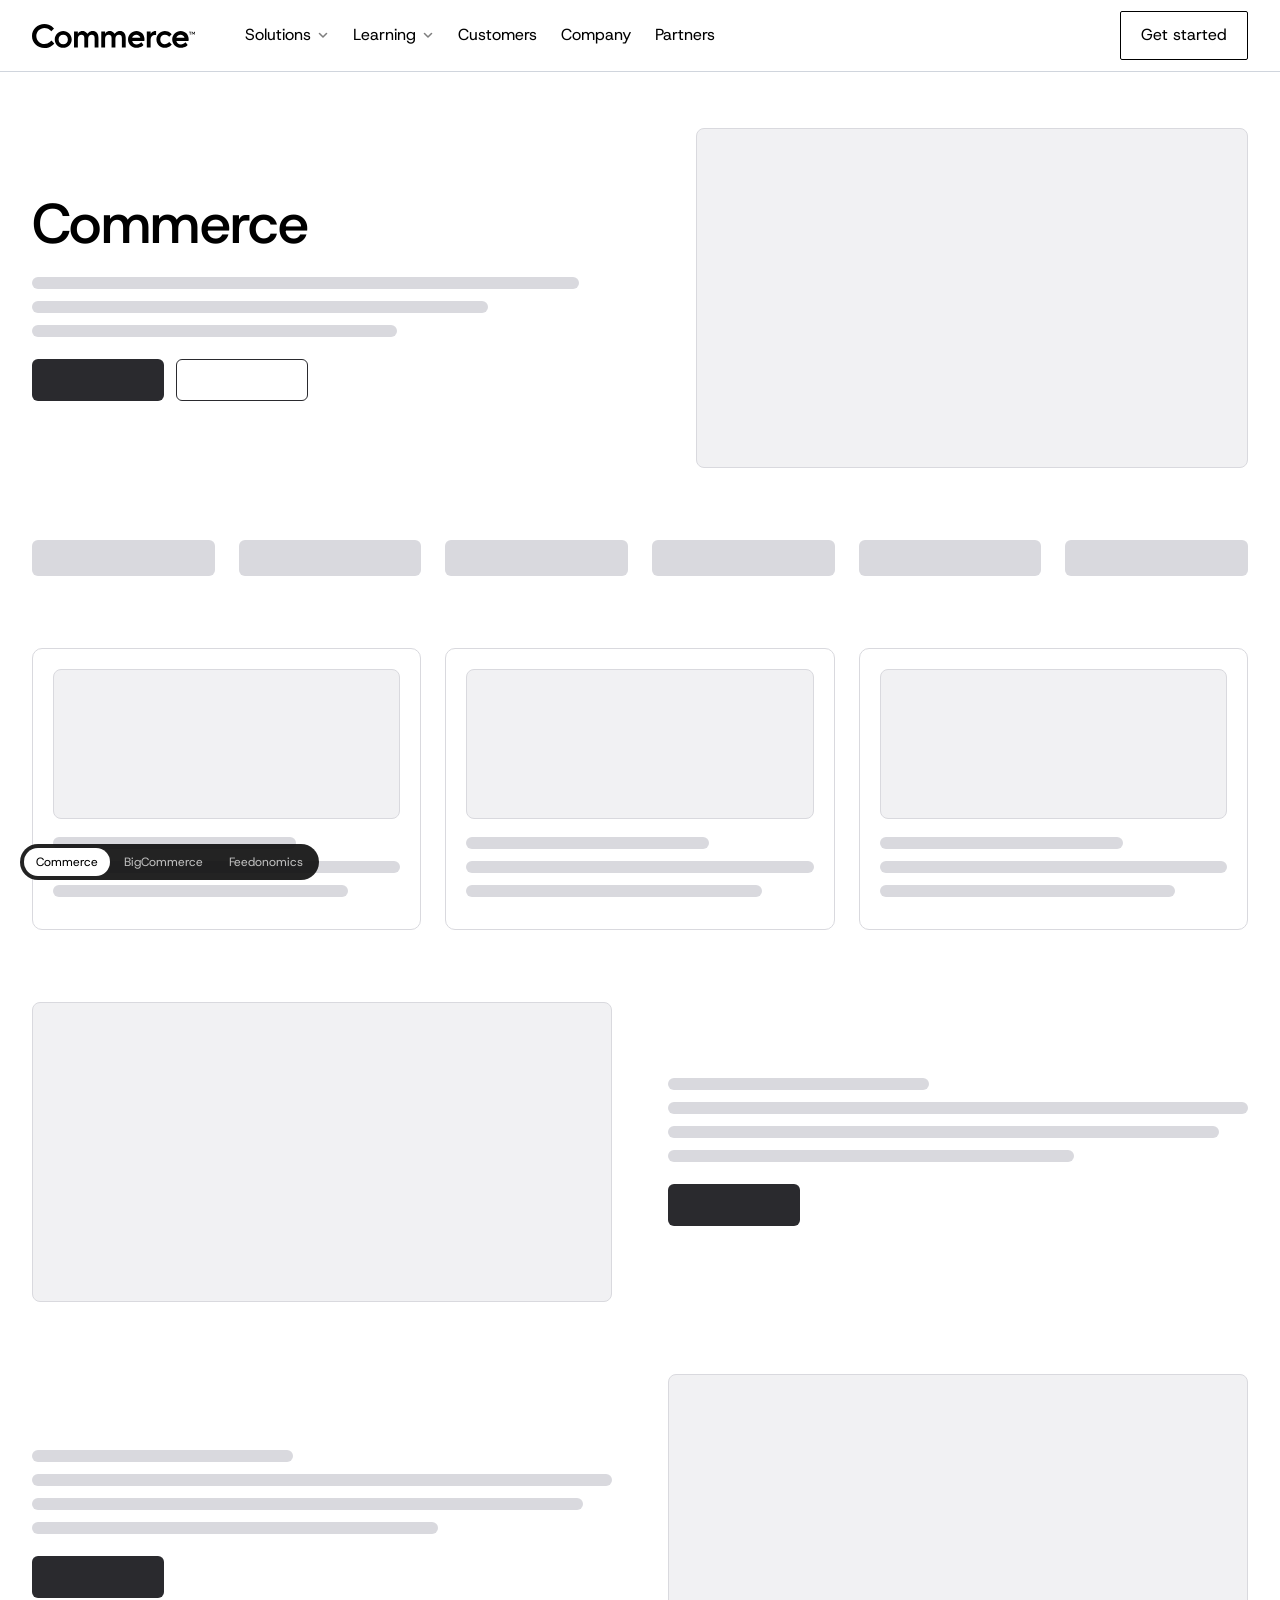
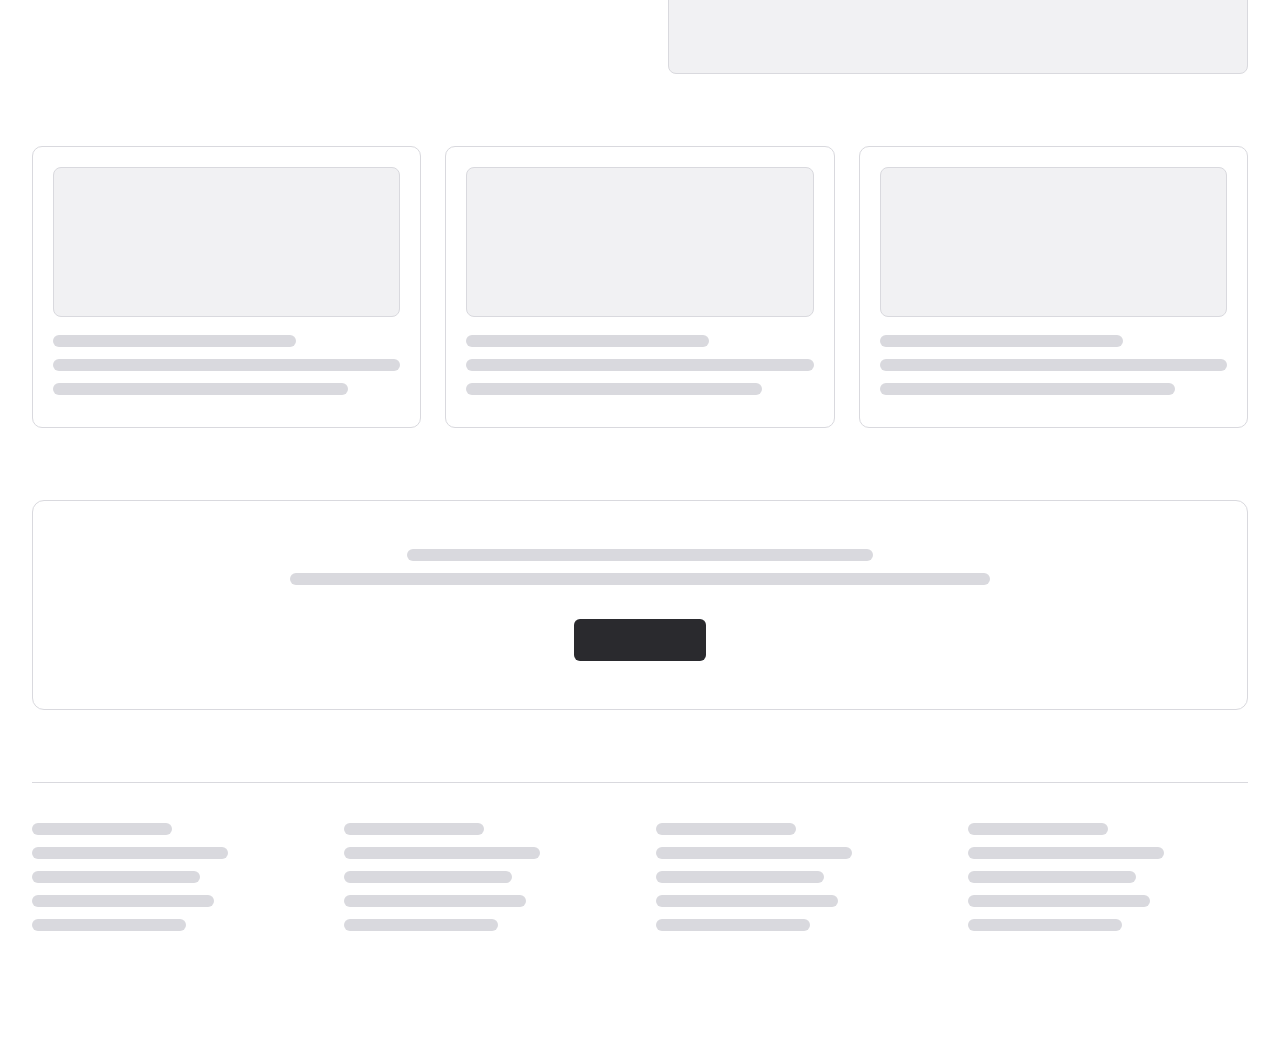
<file: commerce-nav/src/desktop.html>
<!doctype html>
<html lang="en">
<head>
  <meta charset="utf-8">
  <meta name="viewport" content="width=device-width, initial-scale=1">
  <title>Commerce · Desktop navigation prototype</title>
  <link rel="preconnect" href="https://fonts.googleapis.com">
  <link rel="preconnect" href="https://fonts.gstatic.com" crossorigin>
  <link href="https://fonts.googleapis.com/css2?family=Host+Grotesk:wght@300..800&display=swap" rel="stylesheet">
  <link rel="stylesheet" href="css/styles.css">
</head>
<body data-page="commerce">

  <!-- Icon sprite -->
  <svg width="0" height="0" style="position:absolute" aria-hidden="true">
    <symbol id="i-chevron" viewBox="0 0 12 12"><path d="M2.5 4.5L6 8l3.5-3.5" fill="none" stroke="currentColor" stroke-width="1.5" stroke-linecap="round" stroke-linejoin="round"/></symbol>
    <symbol id="i-arrow" viewBox="0 0 12 11"><path d="M11.2217 5.0166C11.4167 5.21188 11.4169 5.52845 11.2217 5.72363L6.20508 10.7402L5.85156 10.3857L5.49805 10.0322L9.66211 5.86719H0V4.86719H9.6582L5.49805 0.707031L6.20508 0L11.2217 5.0166Z" fill="currentColor"/></symbol>
    <symbol id="i-close" viewBox="0 0 20 20" fill="none"><path d="M5 5L15 15M15 5L5 15" stroke="currentColor" stroke-width="1.5" stroke-linecap="round"/></symbol>
    <symbol id="i-bc" viewBox="0 0 20 20"><path d="M14.2929 4.7071C14.9229 4.07714 16 4.52331 16 5.41421V16C16 16.5523 15.5523 17 15 17H4.41421C3.52331 17 3.07714 15.9229 3.70711 15.2929L14.2929 4.7071Z" fill="currentColor"/></symbol>
    <symbol id="i-fdx" viewBox="0 0 20 20"><path d="M8.58579 3.41407C9.36684 2.63302 10.6332 2.63302 11.4142 3.41407L16.5859 8.58572C17.3669 9.36677 17.3669 10.6331 16.5859 11.4141L10 18L1.99993 9.99993L8.58579 3.41407Z" fill="currentColor"/></symbol>
    <symbol id="i-globe" viewBox="0 0 16 16" fill="none" stroke="currentColor" stroke-width="1.2" stroke-linecap="round" stroke-linejoin="round"><path d="M7.94434 15.0002C11.8411 15.0002 15 11.8414 15 7.94458C15 4.04785 11.8411 0.888916 7.94434 0.888916C4.0476 0.888916 0.888672 4.04785 0.888672 7.94458C0.888672 11.8414 4.0476 15.0002 7.94434 15.0002Z"/><path d="M0.888672 7.94458H15"/><path d="M10.6584 7.94458C10.5251 10.5248 9.57473 12.9957 7.94467 15.0002C6.31462 12.9957 5.36425 10.5248 5.23096 7.94458C5.36425 5.36439 6.31462 2.89343 7.94467 0.888916C9.57473 2.89343 10.5251 5.36439 10.6584 7.94458Z"/></symbol>
    <symbol id="i-monitor" viewBox="0 0 16 16" fill="none" stroke="currentColor" stroke-width="1.2" stroke-linecap="round" stroke-linejoin="round"><path d="M14.4064 2H1.53625C1.24009 2 1 2.24497 1 2.54715V11.3015C1 11.6037 1.24009 11.8487 1.53625 11.8487H14.4064C14.7025 11.8487 14.9426 11.6037 14.9426 11.3015V2.54715C14.9426 2.24497 14.7025 2 14.4064 2Z"/><path d="M6.89868 11.8488L5.82617 14.5845"/><path d="M9.04395 11.8488L10.1165 14.5845"/><path d="M4.75391 14.5844H11.189"/></symbol>
    <symbol id="i-fpo" viewBox="0 0 20 20" fill="none" stroke="currentColor" stroke-width="1.5" stroke-linecap="round" stroke-linejoin="round"><rect x="3" y="3" width="14" height="14" rx="3"/><path d="M3.5 3.5 16.5 16.5M16.5 3.5 3.5 16.5"/></symbol>
    <defs>
      <!-- AI star: blue to a lighter pink, diagonally (colors are --ai-star-from / --ai-star-to in styles.css) -->
      <linearGradient id="ai-star-fill" x1="0" y1="0" x2="1" y2="1">
        <stop offset="0.2" style="stop-color: var(--ai-star-from)"/>
        <stop offset="1" style="stop-color: var(--ai-star-to)"/>
      </linearGradient>
    </defs>
    <symbol id="i-ai" viewBox="0 0 8.19479 8.19478"><path d="M0.2063 3.80286L2.84378 2.84378L3.80286 0.206301C3.90288 -0.0687665 4.29191 -0.0687671 4.39193 0.2063L5.35102 2.84378L7.98847 3.80286C8.26357 3.90289 8.26357 4.29191 7.98847 4.39193L5.35102 5.35101L4.39193 7.98846C4.29191 8.26355 3.90288 8.26355 3.80286 7.98846L2.84378 5.35101L0.206301 4.39193C-0.0687663 4.29191 -0.0687675 3.90289 0.2063 3.80286Z" fill="url(#ai-star-fill)"/></symbol>
  </svg>

  <div class="scrim" data-scrim></div>

  <!-- ============ COMMERCE BAR (global) ============ -->
  <header class="commerce-bar">
    <nav class="bar" aria-label="Commerce">
      <a class="logo" href="#/commerce" data-route="commerce" aria-label="Commerce home">
        <img src="assets/commerce-black.svg" alt="Commerce" width="163" height="24">
      </a>

      <div class="bar__right">
        <ul class="nav">
          <li class="nav-slot">
            <button class="nav-item" type="button" aria-expanded="false" aria-controls="menu-solutions" data-menu="menu-solutions">
              <span class="nav-item__label">Solutions</span>
              <svg class="chev" aria-hidden="true"><use href="#i-chevron"/></svg>
            </button>
          </li>
          <li class="nav-slot">
            <button class="nav-item" type="button" aria-expanded="false" aria-controls="menu-learning" data-menu="menu-learning">
              <span class="nav-item__label">Learning</span>
              <svg class="chev" aria-hidden="true"><use href="#i-chevron"/></svg>
            </button>
          </li>
          <li><a class="nav-item" href="#"><span class="nav-item__label">Customers</span></a></li>
          <li><a class="nav-item" href="#"><span class="nav-item__label">Company</span></a></li>
          <li><a class="nav-item" href="#"><span class="nav-item__label">Partners</span></a></li>
        </ul>
        <a class="btn btn--secondary" href="#" data-open-modal><span>Get started</span></a>
      </div>

      <!-- Solutions menu -->
      <div class="menu menu--end menu--lg" id="menu-solutions" style="--w:989px" role="region" aria-label="Solutions">
        <div class="menu__cols" style="--gap:72px">
          <section class="reveal" style="--d:0">
            <p class="eyebrow">Products</p>
            <div class="product-row">
              <div class="product" data-section="bigcommerce">
                <a class="product__head" href="#/bigcommerce" data-route="bigcommerce">
                  <span class="tile"><svg aria-hidden="true"><use href="#i-bc"/></svg></span>
                  <span class="product__text">
                    <span class="product__name">BigCommerce</span>
                    <span class="product__tag">Ecommerce platform for B2C and B2B</span>
                  </span>
                </a>
                <ul class="tree">
                  <li><a class="link" href="#"><span class="link__label">B2B Commerce</span></a></li>
                  <li><a class="link" href="#"><span class="link__label">Headless Commerce</span></a></li>
                  <li><a class="link" href="#"><span class="link__label">Payments</span></a></li>
                  <li><a class="link" href="#"><span class="link__label">Agentic Commerce<svg class="ai-star" aria-hidden="true"><use href="#i-ai"/></svg></span></a></li>
                  <li><a class="link" href="#"><span class="link__label">Multi-Storefront</span></a></li>
                  <li><a class="link" href="#"><span class="link__label">Checkout</span></a></li>
                  <li><a class="link" href="#"><span class="link__label">Apps &amp; Integrations</span></a></li>
                </ul>
              </div>
              <div class="product" data-section="feedonomics">
                <a class="product__head" href="#/feedonomics" data-route="feedonomics">
                  <span class="tile"><svg aria-hidden="true"><use href="#i-fdx"/></svg></span>
                  <span class="product__text">
                    <span class="product__name">Feedonomics</span>
                    <span class="product__tag">Product feed management</span>
                  </span>
                </a>
                <ul class="tree">
                  <li><a class="link" href="#"><span class="link__label">AI Data Enrichment<svg class="ai-star" aria-hidden="true"><use href="#i-ai"/></svg></span></a></li>
                  <li><a class="link" href="#"><span class="link__label">Agentic Commerce<svg class="ai-star" aria-hidden="true"><use href="#i-ai"/></svg></span></a></li>
                  <li><a class="link" href="#"><span class="link__label">Ecommerce Platform Sync</span></a></li>
                  <li><a class="link" href="#"><span class="link__label">Advertising</span></a></li>
                  <li><a class="link" href="#"><span class="link__label">Marketplaces</span></a></li>
                  <li><a class="link" href="#"><span class="link__label">Order Orchestration</span></a></li>
                  <li><a class="link" href="#"><span class="link__label">Integrations</span></a></li>
                </ul>
              </div>
            </div>
          </section>

          <section class="reveal" style="--d:1">
            <p class="eyebrow">Capabilities</p>
            <div class="group-row" style="--gap:64px">
              <div class="group">
                <p class="group__title">Industries</p>
                <ul class="list list--bordered">
                  <li><a class="link" href="#"><span class="link__label">Automotive</span></a></li>
                  <li><a class="link" href="#"><span class="link__label">B2B &amp; Wholesale</span></a></li>
                  <li><a class="link" href="#"><span class="link__label">Health &amp; Beauty</span></a></li>
                  <li><a class="link" href="#"><span class="link__label">Home &amp; Garden</span></a></li>
                  <li><a class="link" href="#"><span class="link__label">Sports &amp; Outdoors</span></a></li>
                  <li><a class="link" href="#"><span class="link__label">Fashion &amp; Apparel</span></a></li>
                  <li><a class="link" href="#"><span class="link__label">Food &amp; Beverage</span></a></li>
                  <li><a class="link" href="#"><span class="link__label">Manufacturing</span></a></li>
                </ul>
              </div>
              <div class="group">
                <p class="group__title">Teams</p>
                <ul class="list list--bordered">
                  <li><a class="link" href="#"><span class="link__label">Marketing</span></a></li>
                  <li><a class="link" href="#"><span class="link__label">Developers</span></a></li>
                  <li><a class="link" href="#"><span class="link__label">Ecommerce</span></a></li>
                  <li><a class="link" href="#"><span class="link__label">IT &amp; Security</span></a></li>
                </ul>
              </div>
            </div>
          </section>
        </div>

        <div class="strip reveal" style="--d:2">
          <div class="strip__text">
            <a class="strip__title" href="#" data-title="AI Labs"><svg class="ai-star" aria-hidden="true"><use href="#i-ai"/></svg>Visit our AI Labs</a>
            <span class="strip__dot" aria-hidden="true">•</span>
            <span>Experiments and early access to what we’re building in agentic commerce.</span>
          </div>
          <a class="btn btn--text btn--sm" href="#" data-title="AI Labs" data-in-card aria-hidden="true" tabindex="-1"><span>Learn more</span><svg aria-hidden="true"><use href="#i-arrow"/></svg></a>
        </div>
      </div>

      <!-- Learning menu -->
      <div class="menu menu--end" id="menu-learning" style="--w:700px" role="region" aria-label="Learning">
        <div class="menu__cols" style="--gap:48px">
          <div class="group reveal" style="--d:0">
            <p class="group__title">Learning Resources</p>
            <ul class="list">
              <li><a class="link" href="#"><span class="link__label">Commerce Growth</span></a></li>
              <li><a class="link" href="#"><span class="link__label">B2B Ecommerce</span></a></li>
              <li><a class="link" href="#"><span class="link__label">Agentic Commerce</span><span class="tag">New</span></a></li>
              <li><a class="link" href="#"><span class="link__label">Channels &amp; Marketplaces</span></a></li>
              <li><a class="link" href="#"><span class="link__label">Commerce Trends</span></a></li>
              <li><a class="link" href="#"><span class="link__label">Holiday Commerce</span></a></li>
              <li><a class="link" href="#"><span class="link__label">Developer Blog</span></a></li>
            </ul>
          </div>
          <div class="group reveal" style="--d:1">
            <p class="group__title">Browse by Type</p>
            <ul class="list">
              <li><a class="link" href="#"><span class="link__label">All Resources</span></a></li>
              <li><a class="link" href="#"><span class="link__label">Articles</span></a></li>
              <li><a class="link" href="#"><span class="link__label">Blog</span></a></li>
              <li><a class="link" href="#"><span class="link__label">Guides</span></a></li>
              <li><a class="link" href="#"><span class="link__label">Podcasts</span></a></li>
              <li><a class="link" href="#"><span class="link__label">Reports</span></a></li>
              <li><a class="link" href="#"><span class="link__label">Webinars</span></a></li>
              <li><a class="link" href="#"><span class="link__label">Events</span></a></li>
            </ul>
          </div>
          <div class="group reveal" style="--d:2">
            <p class="group__title">Press</p>
            <ul class="list">
              <li><a class="link" href="#"><span class="link__label">Press Releases</span></a></li>
              <li><a class="link" href="#"><span class="link__label">News</span></a></li>
            </ul>
          </div>
        </div>
      </div>
    </nav>
  </header>

  <!-- ============ BIGCOMMERCE SUB BAR (sticky) ============ -->
  <div class="sub-bar" data-brand="bigcommerce">
    <nav class="bar bar--sub" aria-label="BigCommerce">
      <span class="sub-bar__label">Solution / BigCommerce</span>
      <ul class="nav nav--sub">
        <li class="nav-slot">
          <button class="nav-item" type="button" aria-expanded="false" aria-controls="menu-bc-features" data-menu="menu-bc-features">
            <span class="nav-item__label">Product Features</span>
            <svg class="chev" aria-hidden="true"><use href="#i-chevron"/></svg>
          </button>
          <div class="menu menu--sub" id="menu-bc-features" style="--w:1040px" role="region" aria-label="Product Features">
            <div class="menu__cols" style="--gap:28px">
              <div class="group reveal" style="--d:0">
                <p class="group__title">Start &amp; Build</p>
                <ul class="list">
                  <li><a class="link" href="#"><span class="link__label">Product Overview</span></a></li>
                  <li><a class="link" href="#"><span class="link__label">Agentic Commerce<svg class="ai-star" aria-hidden="true"><use href="#i-ai"/></svg></span></a></li>
                  <li><a class="link" href="#"><span class="link__label">Design Your Store</span></a></li>
                  <li><a class="link" href="#"><span class="link__label">Apps &amp; Integrations</span></a></li>
                  <li><a class="link" href="#"><span class="link__label">Migrate to BigCommerce</span></a></li>
                </ul>
              </div>
              <div class="group reveal" style="--d:1">
                <p class="group__title">Sell Your Way</p>
                <ul class="list">
                  <li><a class="link" href="#"><span class="link__label">B2B Commerce</span></a></li>
                  <li><a class="link" href="#"><span class="link__label">Channels &amp; Advertising</span></a></li>
                  <li><a class="link" href="#"><span class="link__label">Product Feed Management</span></a></li>
                  <li><a class="link" href="#"><span class="link__label">Multi-Storefront</span></a></li>
                  <li><a class="link" href="#"><span class="link__label">Headless Commerce</span></a></li>
                  <li><a class="link" href="#"><span class="link__label">International Commerce</span></a></li>
                  <li><a class="link" href="#"><span class="link__label">Data &amp; Analytics</span></a></li>
                </ul>
              </div>
              <div class="group reveal" style="--d:2">
                <p class="group__title">Run Your Business</p>
                <ul class="list">
                  <li><a class="link" href="#"><span class="link__label">Checkout</span></a></li>
                  <li><a class="link" href="#"><span class="link__label">Payments</span></a></li>
                  <li><a class="link" href="#"><span class="link__label">Inventory</span></a></li>
                  <li><a class="link" href="#"><span class="link__label">Shipping</span></a></li>
                  <li><a class="link" href="#"><span class="link__label">Promotions</span></a></li>
                  <li><a class="link" href="#"><span class="link__label">Companion<svg class="ai-star" aria-hidden="true"><use href="#i-ai"/></svg></span></a></li>
                </ul>
              </div>
              <div class="card">
                <div class="group reveal" style="--d:3">
                  <p class="group__title">Developers</p>
                  <ul class="list">
                    <li><a class="link" href="#"><span class="link__label">Developer Docs</span></a></li>
                    <li><a class="link" href="#"><span class="link__label">MCP Toolkit<svg class="ai-star" aria-hidden="true"><use href="#i-ai"/></svg></span></a></li>
                    <li><a class="link" href="#"><span class="link__label">Security &amp; Compliance</span></a></li>
                    <li><a class="link" href="#"><span class="link__label">Hosting &amp; Performance</span></a></li>
                    <li><a class="link" href="#"><span class="link__label">Staging Pro</span></a></li>
                  </ul>
                </div>
              </div>
            </div>
          </div>
        </li>
        <li><a class="nav-item" href="#"><span class="nav-item__label">Services</span></a></li>
        <li><a class="nav-item" href="#"><span class="nav-item__label">Integrations</span></a></li>
        <li><a class="nav-item" href="#"><span class="nav-item__label">Pricing</span></a></li>
        <li class="nav-slot">
          <button class="nav-item" type="button" aria-expanded="false" aria-controls="menu-bc-resources" data-menu="menu-bc-resources">
            <span class="nav-item__label">Resources</span>
            <svg class="chev" aria-hidden="true"><use href="#i-chevron"/></svg>
          </button>
          <div class="menu menu--sub" id="menu-bc-resources" style="--w:760px" role="region" aria-label="Resources">
            <div class="menu__cols" style="--gap:28px">
              <div class="group reveal" style="--d:0">
                <p class="group__title">Product Info</p>
                <ul class="list">
                  <li><a class="link" href="#"><span class="link__label">Basics of BigCommerce</span></a></li>
                  <li><a class="link" href="#"><span class="link__label">Product Releases</span></a></li>
                  <li><a class="link" href="#"><span class="link__label">Help Center</span></a></li>
                  <li><a class="link" href="#"><span class="link__label">BigCommerce University</span></a></li>
                </ul>
              </div>
              <div class="group reveal" style="--d:1">
                <p class="group__title">Community</p>
                <ul class="list">
                  <li><a class="link" href="#"><span class="link__label">Case Studies</span></a></li>
                  <li><a class="link" href="#"><span class="link__label">Customer Showcase</span></a></li>
                  <li><a class="link" href="#"><span class="link__label">Community Q&amp;A</span></a></li>
                </ul>
              </div>
              <div class="card">
                <div class="group reveal" style="--d:2">
                  <p class="group__title">Build</p>
                  <ul class="list">
                    <li><a class="link" href="#"><span class="link__label">Developer Docs</span></a></li>
                    <li><a class="link" href="#"><span class="link__label">API Reference</span></a></li>
                    <li><a class="link" href="#"><span class="link__label">MCP Toolkit<svg class="ai-star" aria-hidden="true"><use href="#i-ai"/></svg></span></a></li>
                    <li><a class="link" href="#"><span class="link__label">Apps Marketplace</span></a></li>
                    <li><a class="link" href="#"><span class="link__label">Partner Directory</span></a></li>
                  </ul>
                </div>
              </div>
            </div>
          </div>
        </li>
      </ul>
      <div class="sub-bar__right">
        <a class="nav-item" href="#"><span class="nav-item__label">Login</span></a>
        <a class="btn btn--secondary btn--sm" href="#"><span>Free trial</span></a>
        <a class="btn btn--primary btn--sm" href="#"><span>Get a demo</span></a>
      </div>
    </nav>
  </div>

  <!-- ============ FEEDONOMICS SUB BAR (sticky) ============ -->
  <div class="sub-bar" data-brand="feedonomics">
    <nav class="bar bar--sub" aria-label="Feedonomics">
      <span class="sub-bar__label">Solution / Feedonomics</span>
      <ul class="nav nav--sub">
        <li class="nav-slot">
          <button class="nav-item" type="button" aria-expanded="false" aria-controls="menu-fdx-features" data-menu="menu-fdx-features">
            <span class="nav-item__label">Product Features</span>
            <svg class="chev" aria-hidden="true"><use href="#i-chevron"/></svg>
          </button>
          <div class="menu menu--sub" id="menu-fdx-features" style="--w:760px" role="region" aria-label="Product Features">
            <div class="menu__cols" style="--gap:28px">
              <div class="group reveal" style="--d:0">
                <p class="group__title">Overview</p>
                <ul class="list">
                  <li><a class="link" href="#"><span class="link__label">Product Overview</span></a></li>
                  <li><a class="link" href="#"><span class="link__label">How It Works</span></a></li>
                </ul>
              </div>
              <div class="group reveal" style="--d:1">
                <p class="group__title">Products</p>
                <ul class="list">
                  <li><a class="link" href="#"><span class="link__label">Advertising</span></a></li>
                  <li><a class="link" href="#"><span class="link__label">AI Data Enrichment<svg class="ai-star" aria-hidden="true"><use href="#i-ai"/></svg></span></a></li>
                  <li><a class="link" href="#"><span class="link__label">Marketplaces</span></a></li>
                  <li><a class="link" href="#"><span class="link__label">Agentic Commerce<svg class="ai-star" aria-hidden="true"><use href="#i-ai"/></svg></span></a></li>
                  <li><a class="link" href="#"><span class="link__label">Order Orchestration</span></a></li>
                  <li><a class="link" href="#"><span class="link__label">Ecommerce Platform Sync</span></a></li>
                </ul>
              </div>
              <div class="promo reveal" style="--d:2">
                <span class="promo__eyebrow">Feedonomics Surface</span>
                <p class="promo__text">Install on BigCommerce. Free and ready in minutes.</p>
                <a class="btn btn--text btn--sm" href="#" data-in-card><span>Explore Surface</span><svg aria-hidden="true"><use href="#i-arrow"/></svg></a>
              </div>
            </div>
          </div>
        </li>
        <li class="nav-slot">
          <button class="nav-item" type="button" aria-expanded="false" aria-controls="menu-fdx-integrations" data-menu="menu-fdx-integrations">
            <span class="nav-item__label">Integrations</span>
            <svg class="chev" aria-hidden="true"><use href="#i-chevron"/></svg>
          </button>
          <div class="menu menu--sub" id="menu-fdx-integrations" style="--w:860px" role="region" aria-label="Integrations">
            <div class="menu__cols" style="--gap:48px">
              <div class="product-row">
                <div class="product">
                  <a class="product__head" href="#" data-title="Supported Channels">
                    <span class="tile"><svg aria-hidden="true"><use href="#i-globe"/></svg></span>
                    <span class="product__text">
                      <span class="product__name">Supported Channels</span>
                      <span class="product__tag">Unlock 2,000+ destinations</span>
                    </span>
                  </a>
                  <ul class="tree">
                    <li><a class="link link--logo" href="#"><span class="logo logo--fpo" aria-hidden="true"><svg><use href="#i-fpo"/></svg></span><span class="link__label">Google Shopping</span></a></li>
                    <li><a class="link link--logo" href="#"><span class="logo logo--fpo" aria-hidden="true"><svg><use href="#i-fpo"/></svg></span><span class="link__label">Facebook</span></a></li>
                    <li><a class="link link--logo" href="#"><span class="logo logo--fpo" aria-hidden="true"><svg><use href="#i-fpo"/></svg></span><span class="link__label">Microsoft Advertising</span></a></li>
                    <li><a class="link link--logo" href="#"><span class="logo logo--fpo" aria-hidden="true"><svg><use href="#i-fpo"/></svg></span><span class="link__label">CJ Affiliate</span></a></li>
                    <li><a class="link link--logo" href="#"><span class="logo logo--fpo" aria-hidden="true"><svg><use href="#i-fpo"/></svg></span><span class="link__label">Amazon</span></a></li>
                    <li><a class="link link--logo" href="#"><span class="logo logo--fpo" aria-hidden="true"><svg><use href="#i-fpo"/></svg></span><span class="link__label">Walmart</span></a></li>
                    <li><a class="link link--logo" href="#"><span class="logo logo--fpo" aria-hidden="true"><svg><use href="#i-fpo"/></svg></span><span class="link__label">Snapchat</span></a></li>
                    <li><a class="link link--logo" href="#"><span class="logo logo--fpo" aria-hidden="true"><svg><use href="#i-fpo"/></svg></span><span class="link__label">TikTok Shop</span></a></li>
                  </ul>
                </div>
                <div class="product">
                  <a class="product__head" href="#" data-title="Supported Platforms">
                    <span class="tile"><svg aria-hidden="true"><use href="#i-monitor"/></svg></span>
                    <span class="product__text">
                      <span class="product__name">Supported Platforms</span>
                      <span class="product__tag">Pre-built and flexible integrations</span>
                    </span>
                  </a>
                  <ul class="tree">
                    <li><a class="link link--logo" href="#"><span class="logo" aria-hidden="true"><img class="logo__bw" src="assets/platforms/shopify.svg" alt="" width="20" height="20"><img class="logo__color" src="assets/platforms/shopify-color.svg" alt="" width="20" height="20"></span><span class="link__label">Shopify</span></a></li>
                    <li><a class="link link--logo" href="#"><span class="logo" aria-hidden="true"><img class="logo__bw" src="assets/platforms/bigcommerce.svg" alt="" width="20" height="20"><img class="logo__color" src="assets/platforms/bigcommerce-color.svg" alt="" width="20" height="20"></span><span class="link__label">BigCommerce</span></a></li>
                    <li><a class="link link--logo" href="#"><span class="logo" aria-hidden="true"><img class="logo__bw" src="assets/platforms/oracle-netsuite.svg" alt="" width="20" height="20"><img class="logo__color" src="assets/platforms/oracle-netsuite-color.svg" alt="" width="20" height="20"></span><span class="link__label">Oracle NetSuite</span></a></li>
                    <li><a class="link link--logo" href="#"><span class="logo" aria-hidden="true"><img class="logo__bw" src="assets/platforms/oracle-commerce.svg" alt="" width="20" height="20"><img class="logo__color" src="assets/platforms/oracle-commerce-color.svg" alt="" width="20" height="20"></span><span class="link__label">Oracle Commerce</span></a></li>
                    <li><a class="link link--logo" href="#"><span class="logo" aria-hidden="true"><img class="logo__bw" src="assets/platforms/salesforce-commerce-cloud.svg" alt="" width="20" height="20"><img class="logo__color" src="assets/platforms/salesforce-commerce-cloud-color.svg" alt="" width="20" height="20"></span><span class="link__label">Salesforce Commerce Cloud</span></a></li>
                    <li><a class="link link--logo" href="#"><span class="logo" aria-hidden="true"><img class="logo__bw" src="assets/platforms/adobe-commerce-magento.svg" alt="" width="20" height="20"><img class="logo__color" src="assets/platforms/adobe-commerce-magento-color.svg" alt="" width="20" height="20"></span><span class="link__label">Adobe Commerce / Magento</span></a></li>
                    <li><a class="link link--logo" href="#"><span class="logo" aria-hidden="true"><img class="logo__bw" src="assets/platforms/woocommerce.svg" alt="" width="20" height="20"><img class="logo__color" src="assets/platforms/woocommerce-color.svg" alt="" width="20" height="20"></span><span class="link__label">WooCommerce</span></a></li>
                    <li><a class="link link--logo" href="#"><span class="logo" aria-hidden="true"><img class="logo__bw" src="assets/platforms/custom.svg" alt="" width="20" height="20"><img class="logo__color" src="assets/platforms/custom-color.svg" alt="" width="20" height="20"></span><span class="link__label">Custom</span></a></li>
                  </ul>
                </div>
              </div>
              <div class="promo reveal" style="--d:2">
                <span class="promo__eyebrow">Integrations</span>
                <p class="promo__text">Your stack, upgraded. Connect the dots so your systems move like one engine.</p>
                <a class="btn btn--text btn--sm" href="#" data-in-card><span>Get my plan</span><svg aria-hidden="true"><use href="#i-arrow"/></svg></a>
              </div>
            </div>
          </div>
        </li>
        <li><a class="nav-item" href="#"><span class="nav-item__label">Services</span></a></li>
        <li><a class="nav-item" href="#"><span class="nav-item__label">Pricing</span></a></li>
        <li class="nav-slot">
          <button class="nav-item" type="button" aria-expanded="false" aria-controls="menu-fdx-resources" data-menu="menu-fdx-resources">
            <span class="nav-item__label">Resources</span>
            <svg class="chev" aria-hidden="true"><use href="#i-chevron"/></svg>
          </button>
          <div class="menu menu--sub" id="menu-fdx-resources" style="--w:700px" role="region" aria-label="Resources">
            <div class="menu__cols" style="--gap:48px">
              <div class="group reveal" style="--d:0">
                <p class="group__title">Learn</p>
                <ul class="list">
                  <li><a class="link" href="#"><span class="link__label">Feed Management Guides</span></a></li>
                  <li><a class="link" href="#"><span class="link__label">Case Studies</span></a></li>
                  <li><a class="link" href="#"><span class="link__label">Webinars</span></a></li>
                </ul>
              </div>
              <div class="group reveal" style="--d:1">
                <p class="group__title">Get Help</p>
                <ul class="list">
                  <li><a class="link" href="#"><span class="link__label">FeedSupport™</span></a></li>
                  <li><a class="link" href="#"><span class="link__label">Help Center</span></a></li>
                  <li><a class="link" href="#"><span class="link__label">Contact</span></a></li>
                </ul>
              </div>
              <div class="group reveal" style="--d:2">
                <p class="group__title">Build</p>
                <ul class="list">
                  <li><a class="link" href="#"><span class="link__label">Developer Docs</span></a></li>
                  <li><a class="link" href="#"><span class="link__label">API Reference</span></a></li>
                  <li><a class="link" href="#"><span class="link__label">Supported Integrations</span></a></li>
                </ul>
              </div>
            </div>
          </div>
        </li>
      </ul>
      <div class="sub-bar__right">
        <a class="nav-item" href="#"><span class="nav-item__label">Login</span></a>
        <a class="btn btn--primary btn--sm" href="#"><span>Get a demo</span></a>
      </div>
    </nav>
  </div>

  <!-- ============ PAGE (wireframe, like Josh's prototype) ============ -->
  <main class="page" id="page">
    <section class="wf-hero">
      <div>
        <h1 class="wf-title" data-page-title>Commerce</h1>
        <div class="wf-line" style="width:90%"></div>
        <div class="wf-line" style="width:75%"></div>
        <div class="wf-line" style="width:60%"></div>
        <div class="wf-btns"><div class="wf-btn"></div><div class="wf-btn ghost"></div></div>
      </div>
      <div class="wf-img"></div>
    </section>
    <section class="wf-logos">
      <div class="wf-logo"></div><div class="wf-logo"></div><div class="wf-logo"></div>
      <div class="wf-logo"></div><div class="wf-logo"></div><div class="wf-logo"></div>
    </section>
    <section class="wf-grid">
      <div class="wf-card"><div class="wf-img sm"></div><div class="wf-line" style="width:70%"></div><div class="wf-line" style="width:100%"></div><div class="wf-line" style="width:85%"></div></div>
      <div class="wf-card"><div class="wf-img sm"></div><div class="wf-line" style="width:70%"></div><div class="wf-line" style="width:100%"></div><div class="wf-line" style="width:85%"></div></div>
      <div class="wf-card"><div class="wf-img sm"></div><div class="wf-line" style="width:70%"></div><div class="wf-line" style="width:100%"></div><div class="wf-line" style="width:85%"></div></div>
    </section>
    <section class="wf-split">
      <div class="wf-img"></div>
      <div>
        <div class="wf-line" style="width:45%"></div><div class="wf-line" style="width:100%"></div><div class="wf-line" style="width:95%"></div><div class="wf-line" style="width:70%"></div>
        <div class="wf-btns"><div class="wf-btn"></div></div>
      </div>
    </section>
    <section class="wf-split rev">
      <div>
        <div class="wf-line" style="width:45%"></div><div class="wf-line" style="width:100%"></div><div class="wf-line" style="width:95%"></div><div class="wf-line" style="width:70%"></div>
        <div class="wf-btns"><div class="wf-btn"></div></div>
      </div>
      <div class="wf-img"></div>
    </section>
    <section class="wf-grid">
      <div class="wf-card"><div class="wf-img sm"></div><div class="wf-line" style="width:70%"></div><div class="wf-line" style="width:100%"></div><div class="wf-line" style="width:85%"></div></div>
      <div class="wf-card"><div class="wf-img sm"></div><div class="wf-line" style="width:70%"></div><div class="wf-line" style="width:100%"></div><div class="wf-line" style="width:85%"></div></div>
      <div class="wf-card"><div class="wf-img sm"></div><div class="wf-line" style="width:70%"></div><div class="wf-line" style="width:100%"></div><div class="wf-line" style="width:85%"></div></div>
    </section>
    <section class="wf-band">
      <div class="wf-line" style="width:40%"></div><div class="wf-line" style="width:60%"></div>
      <div class="wf-btns center"><div class="wf-btn"></div></div>
    </section>
    <footer class="wf-footer">
      <div><div class="wf-line" style="width:50%"></div><div class="wf-line" style="width:70%"></div><div class="wf-line" style="width:60%"></div><div class="wf-line" style="width:65%"></div><div class="wf-line" style="width:55%"></div></div>
      <div><div class="wf-line" style="width:50%"></div><div class="wf-line" style="width:70%"></div><div class="wf-line" style="width:60%"></div><div class="wf-line" style="width:65%"></div><div class="wf-line" style="width:55%"></div></div>
      <div><div class="wf-line" style="width:50%"></div><div class="wf-line" style="width:70%"></div><div class="wf-line" style="width:60%"></div><div class="wf-line" style="width:65%"></div><div class="wf-line" style="width:55%"></div></div>
      <div><div class="wf-line" style="width:50%"></div><div class="wf-line" style="width:70%"></div><div class="wf-line" style="width:60%"></div><div class="wf-line" style="width:65%"></div><div class="wf-line" style="width:55%"></div></div>
    </footer>
  </main>

  <!-- Prototype scaffolding: jump between page states -->
  <div class="proto-switch" role="group" aria-label="Prototype page">
    <a href="#/commerce" data-route="commerce">Commerce</a>
    <a href="#/bigcommerce" data-route="bigcommerce">BigCommerce</a>
    <a href="#/feedonomics" data-route="feedonomics">Feedonomics</a>
  </div>

  <!-- Contact sales modal (opens from the Contact sales button) -->
  <div class="modal-root" id="contact-modal" role="dialog" aria-modal="true" aria-labelledby="contact-title" aria-hidden="true">
    <div class="modal__scrim" data-close-modal></div>
    <div class="modal" tabindex="-1">
      <button class="modal__close" type="button" data-close-modal aria-label="Close"><svg aria-hidden="true"><use href="#i-close"/></svg></button>
      <div class="modal__top">
        <h2 class="modal__title" id="contact-title" style="--i:0">How would you like to get started?</h2>
        <p class="modal__intro" style="--i:1">One starting line, two groundbreaking platforms.</p>
        <div class="modal__cols">
          <div class="product" data-section="bigcommerce" style="--i:2">
            <a class="product__head" href="#/bigcommerce" data-route="bigcommerce">
              <span class="tile"><svg aria-hidden="true"><use href="#i-bc"/></svg></span>
              <span class="product__text">
                <span class="product__name">BigCommerce</span>
                <span class="product__tag">Ecommerce platform for B2C and B2B</span>
              </span>
            </a>
            <ul class="tree">
              <li><a class="link link--act" href="#"><span class="act__title">Start a trial</span><span class="act__cap">Free for 15 days. No credit card.</span></a></li>
              <li><a class="link link--act" href="#"><span class="act__title">Get a demo</span><span class="act__cap">See the platform with a product expert.</span></a></li>
            </ul>
          </div>
          <div class="product" data-section="feedonomics" style="--i:3">
            <a class="product__head" href="#/feedonomics" data-route="feedonomics">
              <span class="tile"><svg aria-hidden="true"><use href="#i-fdx"/></svg></span>
              <span class="product__text">
                <span class="product__name">Feedonomics</span>
                <span class="product__tag">Product feed management</span>
              </span>
            </a>
            <ul class="tree">
              <li><a class="link link--act" href="#"><span class="act__title">Get a demo</span><span class="act__cap">See how we optimize and sync your feeds.</span></a></li>
            </ul>
          </div>
        </div>
        <div class="strip" style="--i:4">
          <div class="strip__text">
            <a class="strip__title" href="#/commerce/contact-sales" data-title="Contact sales">Not sure where to start?</a>
            <span class="strip__dot" aria-hidden="true">•</span>
            <span>Talk to us about which solution fits.</span>
          </div>
          <a class="btn btn--text btn--sm" href="#/commerce/contact-sales" data-in-card aria-hidden="true" tabindex="-1"><span>Contact sales</span><svg aria-hidden="true"><use href="#i-arrow"/></svg></a>
        </div>
      </div>
    </div>
  </div>

  <script src="js/nav.js"></script>
  <script src="js/modal.js"></script>
  <script src="js/embed.js"></script>
</body>
</html>
</file>
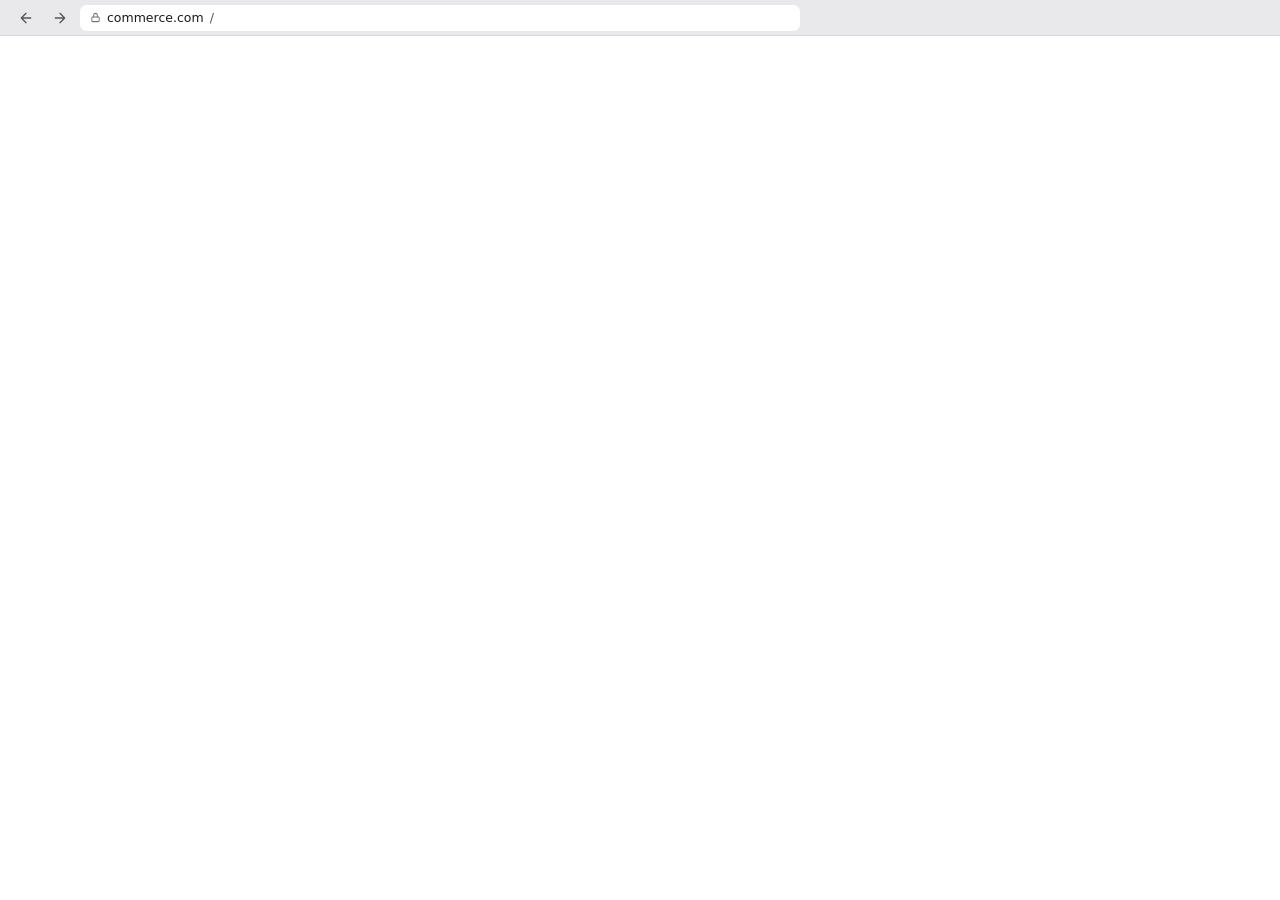
<file: commerce-nav/src/shell.template.html>
<!doctype html>
<html lang="en">
<head>
  <meta charset="utf-8">
  <meta name="viewport" content="width=device-width, initial-scale=1">
  <title>Commerce Navigation Prototypes</title>
  <link rel="stylesheet" href="css/shell.css">
</head>
<body>
  <!-- Review shell: faux browser bar + the prototype in a frame + version/variation switcher.
       Links look like  #mobile-2/bigcommerce/pricing  (version-variation/page). -->
  <div class="addr" id="addr">
    <button type="button" data-nav="back" aria-label="Back"><svg width="16" height="16" viewBox="0 0 24 24" fill="none" stroke="currentColor" stroke-width="2" stroke-linecap="round" stroke-linejoin="round"><path d="M19 12H5M12 19l-7-7 7-7"/></svg></button>
    <button type="button" data-nav="forward" aria-label="Forward"><svg width="16" height="16" viewBox="0 0 24 24" fill="none" stroke="currentColor" stroke-width="2" stroke-linecap="round" stroke-linejoin="round"><path d="M5 12h14M12 5l7 7-7 7"/></svg></button>
    <div class="url">
      <svg class="lock" width="11" height="11" viewBox="0 0 24 24" fill="none" stroke="currentColor" stroke-width="2.2" stroke-linecap="round" stroke-linejoin="round" aria-hidden="true"><rect x="4" y="11" width="16" height="10" rx="2"/><path d="M8 11V7a4 4 0 0 1 8 0v4"/></svg>
      <span class="host">commerce.com</span><span class="path" id="path">/</span>
    </div>
  </div>

  <main class="stage" id="stage" data-mode="desktop">
    <div class="device" id="device">
      <iframe id="frame" title="Navigation prototype"></iframe>
    </div>
  </main>

  <div class="rv-legend" id="legend" hidden></div>

  <div class="proto" id="proto">
    <div class="proto-row">
      <span class="proto-label">Version</span>
      <select class="proto-sel" id="ver" aria-label="Version"></select>
      <span class="proto-label" id="vari-label">Variation</span>
      <div class="seg" id="vari" role="group" aria-label="Variation"></div>
      <button type="button" class="rv-toggle" id="review" aria-pressed="false">Review</button>
    </div>
    <div class="proto-row">
      <span class="proto-label">Page</span>
      <div class="seg" id="pages" role="group" aria-label="Page">
        <button type="button" data-page="commerce">Commerce</button>
        <button type="button" data-page="bigcommerce">BigCommerce</button>
        <button type="button" data-page="feedonomics">Feedonomics</button>
      </div>
    </div>
    <div class="status" id="status"></div>
  </div>

  <div class="acp-root" id="acp">
    <button type="button" class="acp-tab" id="acp-tab" aria-label="Open controls" aria-expanded="false">
      <svg width="19" height="19" viewBox="0 0 24 24" fill="none" stroke="currentColor" stroke-width="2" stroke-linecap="round" stroke-linejoin="round"><circle cx="12" cy="12" r="3"/><path d="M19.4 15a1.65 1.65 0 0 0 .33 1.82l.06.06a2 2 0 1 1-2.83 2.83l-.06-.06a1.65 1.65 0 0 0-1.82-.33 1.65 1.65 0 0 0-1 1.51V21a2 2 0 1 1-4 0v-.09A1.65 1.65 0 0 0 9 19.4a1.65 1.65 0 0 0-1.82.33l-.06.06a2 2 0 1 1-2.83-2.83l.06-.06a1.65 1.65 0 0 0 .33-1.82 1.65 1.65 0 0 0-1.51-1H3a2 2 0 1 1 0-4h.09A1.65 1.65 0 0 0 4.6 9a1.65 1.65 0 0 0-.33-1.82l-.06-.06a2 2 0 1 1 2.83-2.83l.06.06A1.65 1.65 0 0 0 9 4.6a1.65 1.65 0 0 0 1-1.51V3a2 2 0 1 1 4 0v.09a1.65 1.65 0 0 0 1 1.51 1.65 1.65 0 0 0 1.82-.33l.06-.06a2 2 0 1 1 2.83 2.83l-.06.06a1.65 1.65 0 0 0-.33 1.82V9a1.65 1.65 0 0 0 1.51 1H21a2 2 0 1 1 0 4h-.09a1.65 1.65 0 0 0-1.51 1z"/></svg>
      <span class="acp-badge" id="acp-badge" hidden></span>
    </button>
    <aside class="acp-panel" id="acp-panel" hidden aria-label="Controls">
      <div class="acp-head"><h2 class="acp-title">Controls</h2><button type="button" class="acp-x" id="acp-x" aria-label="Close controls">&times;</button></div>
      <div class="acp-body" id="acp-body"></div>
      <div class="acp-foot">
        <button type="button" class="acp-copy" id="acp-copy" disabled>No changes yet</button>
        <button type="button" class="acp-resetall" id="acp-reset" disabled>Reset all</button>
      </div>
    </aside>
  </div>

  <!--PAGES-->
  <script src="js/shell.js"></script>
</body>
</html>
</file>
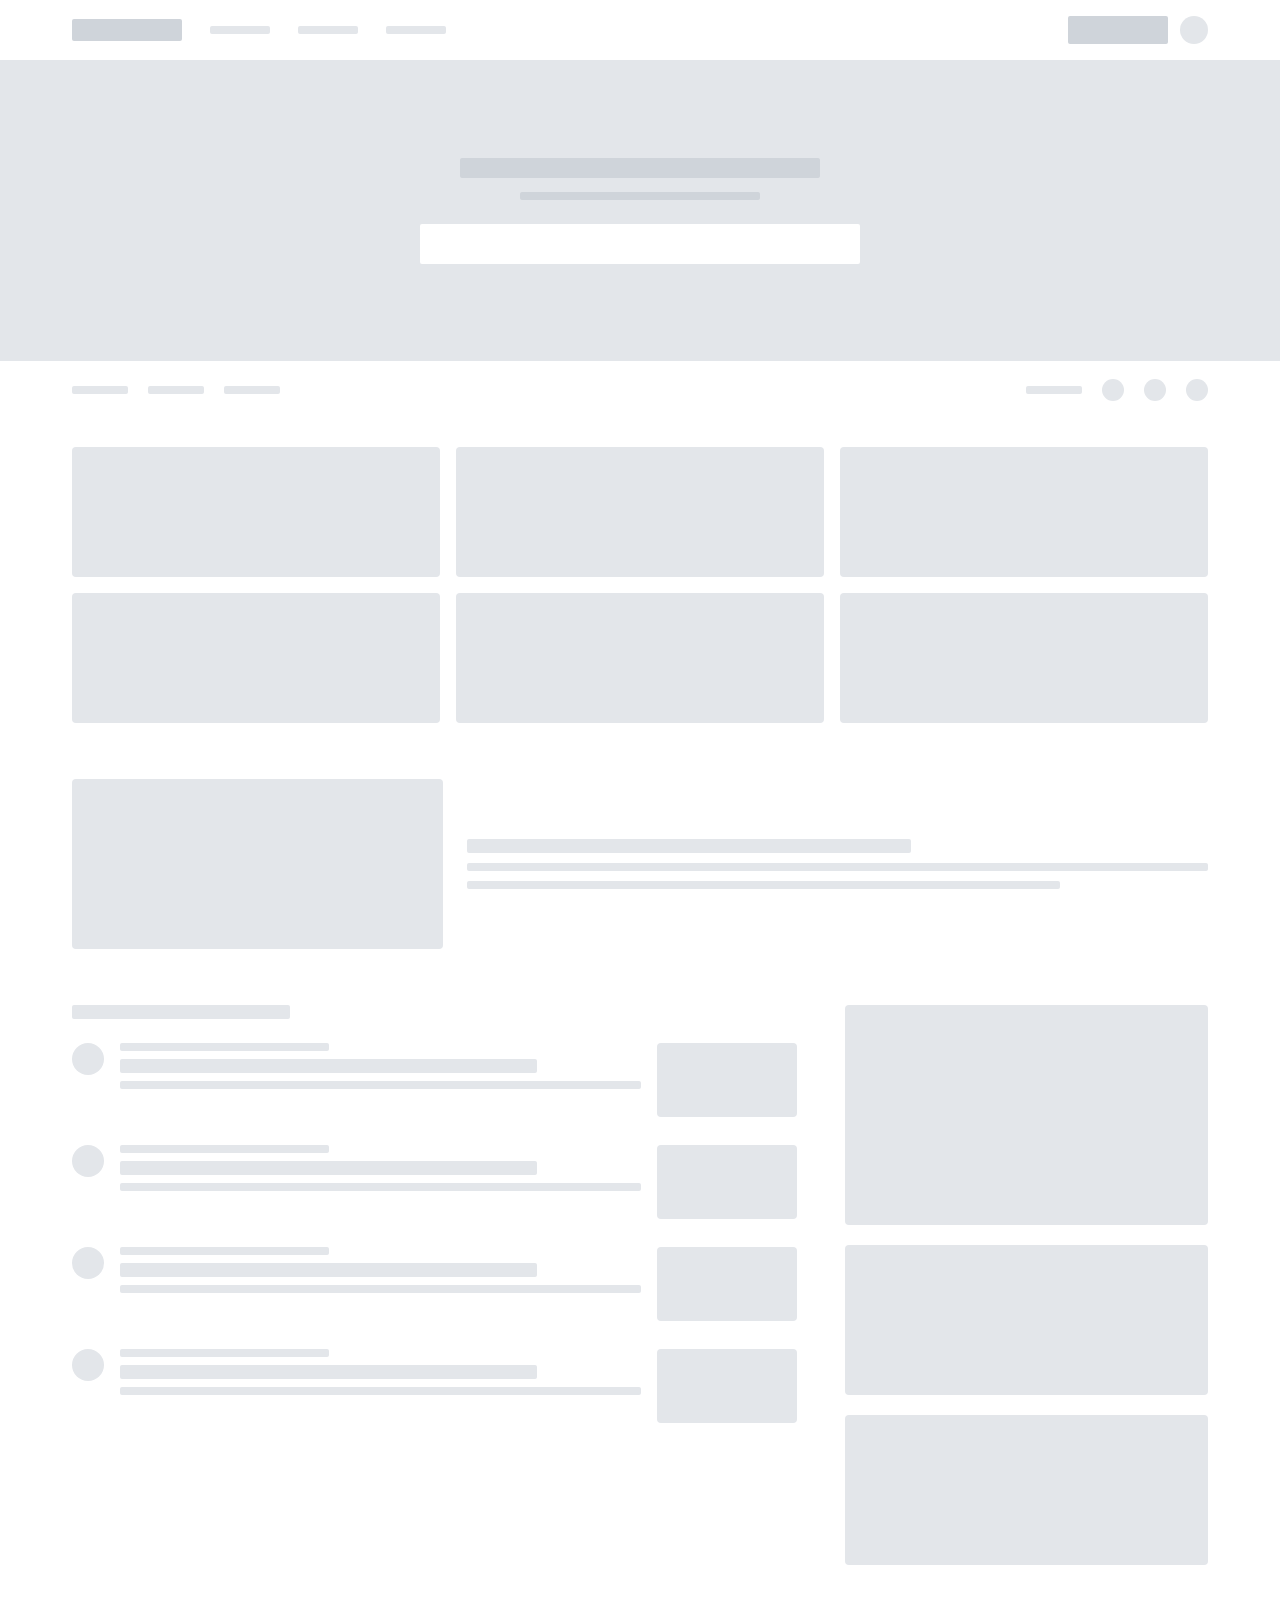
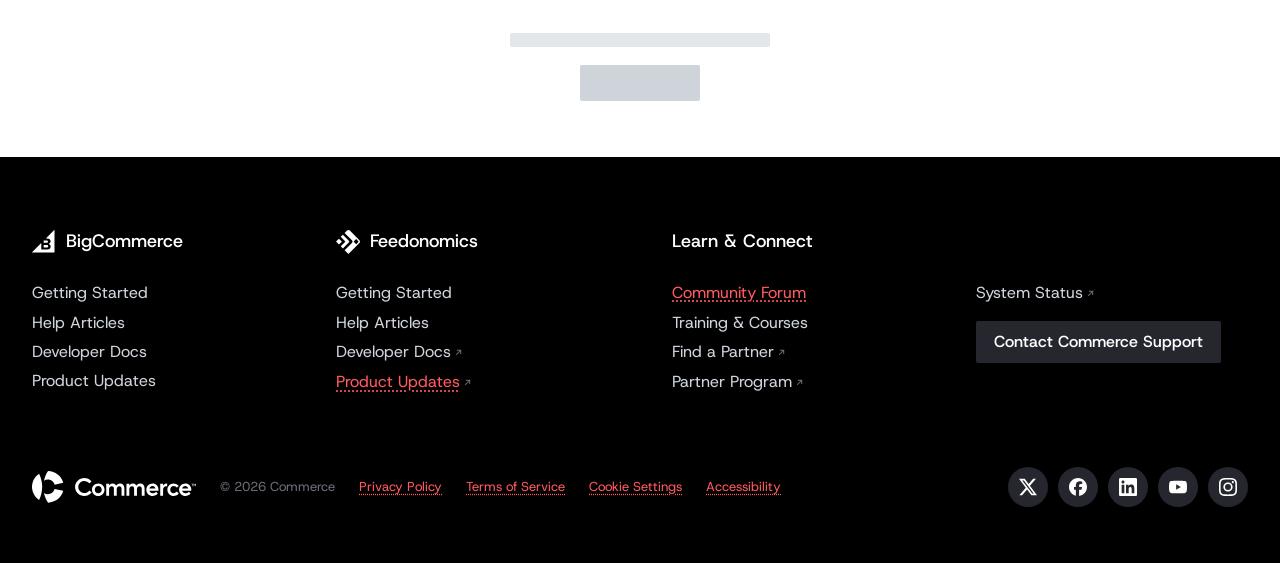
<file: help-center-footer/src/footer.html>
<!doctype html>
<html lang="en">
<head>
<meta charset="utf-8">
<meta name="viewport" content="width=device-width, initial-scale=1">
<title>Help Center Footer</title>
<link rel="preconnect" href="https://fonts.googleapis.com">
<link rel="preconnect" href="https://fonts.gstatic.com" crossorigin>
<link rel="stylesheet" href="https://fonts.googleapis.com/css2?family=Host+Grotesk:wght@400;500&display=swap">
<style>
  /* Tokens from Figma "Catalyst Q4-26" footer (node 40:5529) */
  :root {
    --surface-inverse: #000000;          /* Surface/Inverse */
    --type-inverse: #ffffff;             /* Type/Color/Inverse */
    --type-inverse-secondary: #d0d5dd;   /* Type/Color/Inverse Secondary */
    --type-muted: #6d6e7a;               /* Type/Color/300 */
    --line: rgba(255, 255, 255, .16);    /* derived: mobile accordion dividers */
    --surface-raised: #26272e;           /* dark fill: social circles + Contact Support */
    --surface-raised-hover: #373943;

    --font: "Host Grotesk", system-ui, -apple-system, "Segoe UI", Roboto, sans-serif;
    --h6-size: 18px;  --h6-line: 25.2px;  /* Heading 6, Medium */
    --m-size: 16px;   --m-line: 22.4px;   /* Type M, Regular */
    --xs-size: 13px;  --xs-line: 18.2px;  /* Type XS, Regular */
  }
  * { box-sizing: border-box; }
  body { margin: 0; font-family: var(--font); background: #14161a; }
  a { color: inherit; }
  a:focus-visible, button:focus-visible { outline: 2px solid var(--type-inverse); outline-offset: 3px; border-radius: 3px; }

  /* ---------- Wireframe page (context above the footer; not part of the footer) ---------- */
  .wf { --box: #e3e6ea; --box-dark: #cfd4da; --wf-line: #e3e6ea; background: #fff; }
  .wf *, .wf *::before, .wf *::after { box-sizing: border-box; }
  .wf-wrap { max-width: 1200px; margin: 0 auto; padding: 0 32px; }
  .wf i { display: block; background: var(--box); border-radius: 2px; }   /* every rectangle */
  .wf .l { height: 8px; }                                                 /* text line */
  .wf .l.t { height: 14px; }                                              /* title line */
  .wf .w20 { width: 20%; } .wf .w30 { width: 30%; } .wf .w40 { width: 40%; } .wf .w60 { width: 60%; } .wf .w80 { width: 80%; } .wf .w100 { width: 100%; }
  .wf .dk { background: var(--box-dark); }
  .wf .dot { width: 28px; height: 28px; border-radius: 50%; flex-shrink: 0; }
  .wf-stack { display: grid; gap: 8px; }

  .wf-top { border-bottom: 1px solid var(--wf-line); }
  .wf-top .wf-wrap { display: flex; align-items: center; gap: 28px; height: 60px; }
  .wf-top .logo { width: 110px; height: 22px; }
  .wf-top .nav { width: 60px; height: 8px; }
  .wf-top .grow { margin-left: auto; display: flex; gap: 12px; align-items: center; }
  .wf-top .btn { width: 100px; height: 28px; }

  .wf-hero { height: 300px; background: var(--box); display: grid; place-content: center; justify-items: center; gap: 14px; }
  .wf-hero .t { width: 360px; max-width: 80vw; height: 20px; background: var(--box-dark); }
  .wf-hero .s { width: 240px; max-width: 60vw; height: 8px; background: var(--box-dark); }
  .wf-hero .q { width: 440px; max-width: 86vw; height: 40px; background: #fff; margin-top: 10px; }

  .wf-stats .wf-wrap { display: flex; justify-content: space-between; align-items: center; padding-block: 18px; }
  .wf-stats .row { display: flex; gap: 20px; align-items: center; }
  .wf-stats .row i { width: 56px; height: 8px; }
  .wf-stats .row .dot { width: 22px; height: 22px; }

  .wf-section { padding-block: 28px; }
  .wf-tiles { display: grid; grid-template-columns: repeat(3, 1fr); gap: 16px; }
  .wf-tiles i { height: 130px; border-radius: 4px; }

  .wf-spot { display: grid; grid-template-columns: 1fr 2fr; gap: 24px; }
  .wf-spot > i { height: 170px; border-radius: 4px; }
  .wf-spot .body { display: grid; gap: 10px; align-content: center; }

  .wf-main { display: grid; grid-template-columns: minmax(0, 2fr) minmax(0, 1fr); gap: 48px; align-items: start; }
  .wf-feed { display: grid; gap: 28px; margin-top: 24px; }
  .wf-post { display: grid; grid-template-columns: 32px 1fr 140px; gap: 16px; align-items: start; }
  .wf-post .dot { width: 32px; height: 32px; }
  .wf-post .thumb { height: 74px; border-radius: 4px; }
  .wf-post .body { display: grid; gap: 8px; }
  .wf-side { display: grid; gap: 20px; }
  .wf-side .card { height: 150px; border-radius: 4px; }
  .wf-side .tall { height: 220px; }

  .wf-help { display: grid; justify-items: center; gap: 12px; padding: 40px 0 56px; }
  .wf-help .btn { width: 120px; height: 36px; margin-top: 6px; }

  @media (max-width: 880px) {
    .wf-main { grid-template-columns: 1fr; }
    .wf-tiles { grid-template-columns: repeat(2, 1fr); }
  }
  @media (max-width: 600px) {
    .wf-wrap { padding: 0 20px; }
    .wf-top .nav { display: none; }
    .wf-hero { height: 220px; }
    .wf-tiles { grid-template-columns: 1fr; }
    .wf-tiles i { height: 100px; }
    .wf-spot { grid-template-columns: 1fr; }
    .wf-post { grid-template-columns: 32px 1fr; }
    .wf-post .thumb { grid-column: 1 / -1; height: 110px; }
    .wf-stats .row.end { display: none; }
  }

  /* ---------- Footer ---------- */
  .footer {
    background: var(--surface-inverse); color: var(--type-inverse-secondary);
    font-size: var(--m-size); line-height: var(--m-line); font-weight: 400;
  }
  .footer__inner { max-width: 1280px; margin: 0 auto; padding: 72px 32px 0; }

  /* Two zones side by side on desktop */
  .footer__zones { display: grid; grid-template-columns: 1fr 1fr; gap: 64px; }
  .zone__cols { display: grid; grid-template-columns: 1fr 1fr; gap: 32px; }

  .visually-hidden { position: absolute; width: 1px; height: 1px; margin: -1px; overflow: hidden; clip: rect(0 0 0 0); white-space: nowrap; }
  .col--static .col__list { margin-top: calc(var(--h6-line) + 28px); } /* no heading: align with the lists beside it */
  .col__heading { margin: 0 0 28px; font-size: var(--h6-size); line-height: var(--h6-line); font-weight: 500; color: var(--type-inverse); }
  .col__toggle {
    all: unset; display: flex; align-items: center; gap: 10px; width: 100%;
    font: inherit; color: inherit; cursor: default;
  }
  .col__toggle:focus-visible { outline: 2px solid var(--type-inverse); outline-offset: 3px; }
  .col__logo { display: block; flex-shrink: 0; width: 32px; height: 32px; margin: -4px; }
  .col__chev { display: none; margin-left: auto; transition: transform .2s ease; }

  .col__list { list-style: none; margin: 0; padding: 0; display: flex; flex-direction: column; gap: 7px; }
  .col__list a { color: var(--type-inverse-secondary); text-decoration: none; transition: color .15s ease; }
  .col__list a:hover { color: var(--type-inverse); text-decoration: underline; text-underline-offset: 3px; }
  .ext { margin-left: 4px; font-size: var(--xs-size); color: var(--type-muted); }

  .support {
    display: inline-flex; flex-direction: column; margin-block: 8px 0; padding: 10px 18px;
    background: var(--surface-raised); border-radius: 2px;
    color: var(--type-inverse) !important; transition: background .15s ease;
  }
  .support strong { font-weight: 500; }
  .support small { font-size: var(--xs-size); line-height: var(--xs-line); color: var(--type-inverse-secondary); }
  .support:hover { background: var(--surface-raised-hover); text-decoration: none !important; }

  /* Legal row */
  .legal {
    display: flex; flex-wrap: wrap; align-items: center; justify-content: space-between; gap: 24px;
    margin-top: 72px; padding: 0 0 56px;
  }
  .legal__left { display: flex; flex-wrap: wrap; align-items: center; gap: 12px 24px; font-size: var(--xs-size); line-height: var(--xs-line); color: var(--type-muted); }
  .legal__left a { color: var(--type-inverse); text-decoration: none; }
  .legal__left a:hover { text-decoration: underline; text-underline-offset: 3px; }
  .wordmark { display: block; height: 32px; width: auto; }
  .social { display: flex; flex-wrap: wrap; gap: 10px; list-style: none; margin: 0; padding: 0; }
  .social a {
    display: inline-flex; align-items: center; justify-content: center; width: 40px; height: 40px;
    border-radius: 50%; background: var(--surface-raised); transition: background .15s ease;
  }
  .social a:hover { background: var(--surface-raised-hover); }
  .social img { display: block; width: 18px; height: 18px; }

  /* ---------- Tablet: zones stack, columns stay paired ---------- */
  @media (max-width: 880px) {
    .footer__inner { padding-top: 56px; }
    .footer__zones { grid-template-columns: 1fr; gap: 48px; }
    .legal { margin-top: 56px; padding-bottom: 40px; }
  }

  /* ---------- Mobile: single column, accordions ---------- */
  @media (max-width: 600px) {
    .footer__inner { padding: 16px 20px 0; }
    .footer__zones { gap: 8px; }
    .zone__cols { grid-template-columns: 1fr; gap: 0; }

    .col { border-bottom: 1px solid var(--line); }
    .col__heading { margin: 0; }
    .col__toggle { cursor: pointer; padding-block: 16px; min-height: 56px; }
    .col__chev { display: block; color: var(--type-inverse-secondary); }
    .col__list { display: none; padding-bottom: 20px; gap: 4px; }
    .col.is-open .col__list { display: flex; }
    .col.is-open .col__chev { transform: rotate(180deg); }

    /* "Get Help" is always expanded */
    .col--static { border-bottom: 0; padding-top: 24px; }
    .col--static .col__list { display: flex; margin-top: 0; padding-bottom: 8px; }

    .col__list a:not(.support) { display: inline-block; padding-block: 5px; }
    .support { width: 100%; }

    .legal { flex-direction: column; align-items: flex-start; margin-top: 32px; padding-bottom: 40px; gap: 28px; }
  }

  @media (prefers-reduced-motion: reduce) { .col__chev, .col__list a, .support, .social a { transition: none; } }
  @media (max-width: 600px) { .wordmark { height: 28px; } }

  /* REVIEW ONLY: flags footer items that still have no link (href="#"). Delete this rule before shipping. */
  .footer a[href="#"], .footer .col__list a[href="#"]:hover, .footer .legal__left a[href="#"]:hover {
    color: #ff5a5f; text-decoration: underline dotted; text-underline-offset: 3px;
  }
</style>
</head>
<body>

<!-- Wireframe page context (not part of the footer) -->
<div class="wf" aria-hidden="true">
  <header class="wf-top"><div class="wf-wrap">
    <i class="logo dk"></i><i class="nav"></i><i class="nav"></i><i class="nav"></i>
    <div class="grow"><i class="btn dk"></i><i class="dot"></i></div>
  </div></header>

  <section class="wf-hero"><i class="t"></i><i class="s"></i><i class="q"></i></section>

  <div class="wf-stats"><div class="wf-wrap">
    <div class="row"><i></i><i></i><i></i></div>
    <div class="row end"><i></i><i class="dot"></i><i class="dot"></i><i class="dot"></i></div>
  </div></div>

  <section class="wf-section"><div class="wf-wrap"><div class="wf-tiles"><i></i><i></i><i></i><i></i><i></i><i></i></div></div></section>

  <section class="wf-section"><div class="wf-wrap"><div class="wf-spot">
    <i></i>
    <div class="body"><i class="l t w60"></i><i class="l w100"></i><i class="l w80"></i></div>
  </div></div></section>

  <section class="wf-section"><div class="wf-wrap wf-main">
    <div>
      <i class="l t w30"></i>
      <div class="wf-feed">
      <div class="wf-post"><i class="dot"></i><div class="body"><i class="l w40"></i><i class="l t w80"></i><i class="l w100"></i></div><i class="thumb"></i></div>
      <div class="wf-post"><i class="dot"></i><div class="body"><i class="l w40"></i><i class="l t w80"></i><i class="l w100"></i></div><i class="thumb"></i></div>
      <div class="wf-post"><i class="dot"></i><div class="body"><i class="l w40"></i><i class="l t w80"></i><i class="l w100"></i></div><i class="thumb"></i></div>
      <div class="wf-post"><i class="dot"></i><div class="body"><i class="l w40"></i><i class="l t w80"></i><i class="l w100"></i></div><i class="thumb"></i></div>
      </div>
    </div>
    <aside class="wf-side"><i class="card tall"></i><i class="card"></i><i class="card"></i></aside>
  </div></section>

  <div class="wf-wrap"><div class="wf-help"><i class="l t" style="width:260px"></i><i class="btn dk"></i></div></div>
</div>

<footer class="footer">
  <div class="footer__inner">
    <div class="footer__zones">

      <!-- A. Product help (per brand) -->
      <section class="zone" aria-label="Product help">
        <div class="zone__cols">
          <div class="col">
            <h3 class="col__heading">
              <button class="col__toggle" type="button" aria-expanded="false">
                <img class="col__logo" src="assets/logos/bigcommerce.svg" alt="">BigCommerce
                <svg class="col__chev" width="16" height="16" viewBox="0 0 24 24" fill="none" stroke="currentColor" stroke-width="2" aria-hidden="true"><path d="m6 9 6 6 6-6"/></svg>
              </button>
            </h3>
            <ul class="col__list">
              <li><a href="https://support.bigcommerce.com/s/article/Getting-Started-Introduction">Getting Started</a></li>
              <li><a href="https://support.bigcommerce.com/s/article/Getting-Started-with-the-Knowledge-Base" data-href-new="https://docs.commerce.com/bigcommerce/knowledge" data-switch="2026-12-15">Help Articles</a></li>
              <li><a href="https://docs.bigcommerce.com/developer/docs/overview/quick-start">Developer Docs</a></li>
              <li><a href="https://commerce-en-community.insided.com/product-updates">Product Updates</a></li>
            </ul>
          </div>
          <div class="col">
            <h3 class="col__heading">
              <button class="col__toggle" type="button" aria-expanded="false">
                <img class="col__logo" src="assets/logos/feedonomics.svg" alt="">Feedonomics
                <svg class="col__chev" width="16" height="16" viewBox="0 0 24 24" fill="none" stroke="currentColor" stroke-width="2" aria-hidden="true"><path d="m6 9 6 6 6-6"/></svg>
              </button>
            </h3>
            <ul class="col__list">
              <li><a href="https://docs.feedonomics.com/product/introduction">Getting Started</a></li>
              <li><a href="https://docs.feedonomics.com/product/introduction">Help Articles</a></li>
              <li><a href="https://docs.feedonomics.com/developer/docs/overview/quick-start" target="_blank" rel="noopener">Developer Docs</a><span class="ext" aria-hidden="true">↗</span></li>
              <li><a href="#" target="_blank" rel="noopener">Product Updates</a><span class="ext" aria-hidden="true">↗</span></li>
            </ul>
          </div>
        </div>
      </section>

      <!-- B. Across Commerce (shared) -->
      <section class="zone" aria-label="Across Commerce">
        <div class="zone__cols">
          <div class="col">
            <h3 class="col__heading">
              <button class="col__toggle" type="button" aria-expanded="false">
                Learn &amp; Connect
                <svg class="col__chev" width="16" height="16" viewBox="0 0 24 24" fill="none" stroke="currentColor" stroke-width="2" aria-hidden="true"><path d="m6 9 6 6 6-6"/></svg>
              </button>
            </h3>
            <ul class="col__list">
              <li><a href="#">Community Forum</a></li>
              <li><a href="https://navigator.commerce.com/">Training &amp; Courses</a></li>
              <li><a href="https://www.bigcommerce.com/partners/#partners" target="_blank" rel="noopener">Find a Partner</a><span class="ext" aria-hidden="true">↗</span></li>
              <li><a href="https://www.bigcommerce.com/partners/become-a-partner/" target="_blank" rel="noopener">Partner Program</a><span class="ext" aria-hidden="true">↗</span></li>
            </ul>
          </div>
          <div class="col col--static">
            <h3 class="visually-hidden">Support</h3>
            <ul class="col__list">
              <li>
                <a href="https://status.bigcommerce.com/" target="_blank" rel="noopener">System Status</a><span class="ext" aria-hidden="true">↗</span>
              </li>
              <li>
                <a class="support" href="https://support.bigcommerce.com/s/?language=en_US#contact" data-href-new="https://support.commerce.com" data-switch="2026-12-15"><strong>Contact Commerce Support</strong></a>
              </li>
            </ul>
          </div>
        </div>
      </section>
    </div>

    <!-- C. Legal + social -->
    <div class="legal">
      <div class="legal__left">
        <img class="wordmark" src="assets/logos/commerce.svg" alt="Commerce">
        <span>© <span id="year">2026</span> Commerce</span>
        <a href="#">Privacy Policy</a>
        <a href="#">Terms of Service</a>
        <a href="#">Cookie Settings</a>
        <a href="#">Accessibility</a>
      </div>
      <ul class="social" aria-label="Commerce on social media">
        <li><a href="https://x.com/poweredbycmrc" target="_blank" rel="noopener" aria-label="X (formerly Twitter)"><img src="assets/social/x.svg" alt=""></a></li>
        <li><a href="https://www.facebook.com/poweredbycommerce/" target="_blank" rel="noopener" aria-label="Facebook"><img src="assets/social/facebook.svg" alt=""></a></li>
        <li><a href="https://www.linkedin.com/company/poweredbycommerce/" target="_blank" rel="noopener" aria-label="LinkedIn"><img src="assets/social/linkedin.svg" alt=""></a></li>
        <li><a href="https://www.youtube.com/@PoweredByCommerce" target="_blank" rel="noopener" aria-label="YouTube"><img src="assets/social/youtube.svg" alt=""></a></li>
        <li><a href="https://www.instagram.com/poweredbycommerce/" target="_blank" rel="noopener" aria-label="Instagram"><img src="assets/social/instagram.svg" alt=""></a></li>
      </ul>
    </div>
  </div>
</footer>

<script>
  // Copyright year updates itself every January (static "2026" is the no-JS fallback)
  document.getElementById('year').textContent = new Date().getFullYear();

  // Scheduled link swaps: on/after data-switch (YYYY-MM-DD, visitor's clock) use data-href-new
  document.querySelectorAll('[data-href-new]').forEach(function (a) {
    if (new Date() >= new Date(a.dataset.switch + 'T00:00:00')) a.href = a.dataset.hrefNew;
  });

  // Accordion toggles (only active on mobile via CSS)
  document.querySelectorAll('.col:not(.col--static) .col__toggle').forEach(function (btn) {
    btn.addEventListener('click', function () {
      var col = btn.closest('.col');
      var open = col.classList.toggle('is-open');
      btn.setAttribute('aria-expanded', String(open));
    });
  });
</script>
</body>
</html>
</file>
<file: css/styles.css>
/* ==========================================================================
   Commerce navigation prototype
   Tokens come from the Multi-Brand [DS] library, "Brand" collection, BC mode.
   ========================================================================== */

:root {
  --logo-w: 163px;
  --nav-gap: 40px;
  /* Type */
  --font: "Host Grotesk", ui-sans-serif, system-ui, -apple-system, "Segoe UI", sans-serif;
  --type-m: 16px;            /* Type/Font Size/Type M  (main nav) */
  --type-s: 14px;            /* Type/Font Size/Type S  (menus, sub nav) */
  --lh-m: 22.4px;
  --lh-s: 19.6px;
  --w-regular: 400;
  --w-medium: 500;

  /* Color */
  --text: #000;                 /* Type/Color/Primary */
  --text-tertiary: #667085;     /* Type/Color/Tertiary */
  --text-inverse: #fff;         /* Type/Color/Inverse */
  --surface: #fff;              /* Surface/Base */
  --surface-2: #f2f4f7;         /* Surface/Secondary */
  --surface-inverse: #000;      /* Surface/Inverse */
  --border: #d0d5dd;           /* Border/UI/Border 200 */
  --border-strong: #000;        /* Border/UI/Border Black */

  /* Radius */
  --r-sm: 2px;                  /* button */
  --r-md: 8px;                  /* nav item fill */
  --r-lg: 12px;                 /* icon tile */
  --r-xl: 16px;                 /* menu panel, cards */

  /* Layout */
  --gutter: 32px;
  --bar-h: 72px;
  --sub-h: 53px;

  /* Motion: unhurried, eased-out. Same curve family Lattice uses. */
  --ease: cubic-bezier(0.165, 0.84, 0.44, 1);
  --ease-out: cubic-bezier(0.16, 1, 0.3, 1);
  --ease-soft: cubic-bezier(0.24, 0.64, 0.32, 1);
  --t-fill: 0.34s;
  --t-menu: 0.5s;
  --t-scrim: 0.5s;

  /* Wireframe page (matches Josh's prototype) */
  --wf: #d9d9de;
  --wf-light: #f1f1f3;
  --wf-dark: #2a2a2e;
}

*, *::before, *::after { box-sizing: border-box; }

html { scroll-behavior: auto; }

body {
  margin: 0;
  min-width: 1100px;
  font-family: var(--font);
  font-size: var(--type-s);
  line-height: var(--lh-s);
  font-weight: var(--w-regular);
  color: var(--text);
  background: var(--surface);
  -webkit-font-smoothing: antialiased;
}

a { color: inherit; text-decoration: none; }
ul { list-style: none; margin: 0; padding: 0; }
p { margin: 0; }
button { font: inherit; color: inherit; }
img { display: block; }

:focus-visible { outline: 2px solid var(--text); outline-offset: 2px; }

/* ==========================================================================
   Scrim
   ========================================================================== */
.scrim {
  position: fixed;
  inset: 0;
  z-index: 50;
  background: rgba(0, 0, 0, 0.35);
  opacity: 0;
  pointer-events: none;
  transition: opacity var(--t-scrim) var(--ease);
}
body.menu-open .scrim { opacity: 1; pointer-events: auto; }

/* ==========================================================================
   Bars
   Commerce bar: sticky on Commerce pages, scrolls away on BigCommerce and
   Feedonomics pages. The product (Solution) bar is always sticky.
   ========================================================================== */
.commerce-bar {
  position: relative;
  z-index: 70;
  background: var(--surface);
}
body[data-page="commerce"] .commerce-bar { position: sticky; top: 0; }

.bar {
  position: relative;
  display: flex;
  align-items: center;
  height: var(--bar-h);
  padding: 0 var(--gutter);
  background: var(--surface);
  border-bottom: 1px solid var(--border);
  font-size: var(--type-m);
  line-height: var(--lh-m);
}
.logo { display: inline-flex; align-items: center; }
.logo img { height: 24px; width: auto; }

.bar__right { display: contents; }
/* Nav items sit next to the logo; the button stays on the right */
.bar__right > .nav { margin-left: var(--nav-gap); }
.bar__right > .btn { margin-left: auto; }
/* 4px between items so an active fill and a hover fill never touch */
.nav { display: flex; align-items: center; gap: 4px; }

/* Sub (Solution) bar */
.sub-bar {
  display: none;
  position: sticky;
  top: 0;
  z-index: 60;
}
body[data-page="bigcommerce"] .sub-bar[data-brand="bigcommerce"],
body[data-page="feedonomics"] .sub-bar[data-brand="feedonomics"] {
  display: block;
  animation: bar-in 0.7s var(--ease-out) both;
}
.bar--sub {
  height: var(--sub-h);
  padding: 8px var(--gutter);
  gap: 28px;
  font-size: var(--type-s);
  line-height: var(--lh-s);
}
/* The label takes the same width as the Commerce logo + gap, so the Solution bar's
   first item starts exactly where the Commerce bar's first item does */
.sub-bar__label {
  flex: none;
  width: calc(var(--logo-w) + var(--nav-gap) - 28px);
  font-weight: var(--w-medium);
  white-space: nowrap;
}
.nav--sub { align-items: center; }
.sub-bar__right {
  margin-left: auto;
  display: flex;
  align-items: center;
  gap: 16px;
}

@keyframes bar-in {
  from { opacity: 0; transform: translateY(-6px); }
  to   { opacity: 1; transform: none; }
}

/* ==========================================================================
   Nav items: the container fill is revealed on hover and while open
   ========================================================================== */
.nav-item {
  position: relative;
  isolation: isolate;
  display: inline-flex;
  align-items: center;
  gap: 6px;
  padding: 8px 10px;
  border: 0;
  background: none;
  border-radius: var(--r-md);
  cursor: pointer;
  white-space: nowrap;
  font-size: inherit;
  line-height: inherit;
}
.nav-item::before {
  content: "";
  position: absolute;
  inset: 0;
  z-index: -1;
  border-radius: inherit;
  background: var(--surface-2);
  opacity: 0;
  transform: scale(0.94);
  transition: opacity var(--t-fill) var(--ease), transform 0.45s var(--ease-out);
}
.nav-item:hover::before,
.nav-item:focus-visible::before,
.nav-item[aria-expanded="true"]::before,
.nav-item[data-current]::before {
  opacity: 1;
  transform: scale(1);
}
.nav-item__label {
  transition: font-weight 0.3s var(--ease);
}
.nav-item[aria-expanded="true"] .nav-item__label,
.nav-item[data-current] .nav-item__label { font-weight: var(--w-medium); }

.chev {
  width: 12px;
  height: 12px;
  opacity: 0.5;
  transition: transform 0.5s var(--ease-out), opacity var(--t-fill) var(--ease);
}
.nav-item:hover .chev { opacity: 0.8; }
.nav-item[aria-expanded="true"] .chev { transform: rotate(180deg); opacity: 0.8; }

.nav-slot { position: relative; }

/* ==========================================================================
   Buttons (library Button, BC mode)
   ========================================================================== */
.btn {
  display: inline-flex;
  align-items: center;
  justify-content: center;
  gap: 8px;
  padding: 12px 20px;
  border: 1px solid transparent;
  border-radius: var(--r-sm);
  font-size: var(--type-m);
  line-height: var(--lh-m);
  white-space: nowrap;
  cursor: pointer;
  transition: background-color 0.35s var(--ease), color 0.35s var(--ease), border-color 0.35s var(--ease);
}
.btn--sm { padding: 8px 12px; font-size: var(--type-s); line-height: var(--lh-s); }

.btn--primary { background: var(--surface-inverse); color: var(--text-inverse); }
.btn--primary:hover { background: #1f1f1f; }

.btn--secondary { border-color: var(--border-strong); color: var(--text); background: transparent; }
.btn--secondary:hover { background: var(--surface-2); }

.btn--text { padding: 0; border: 0; background: none; color: var(--text); }
.btn--text svg {
  width: 11px;
  height: 11px;
  transition: transform 0.5s var(--ease-out);
}
.btn--text:hover svg { transform: translateX(4px); }

/* ==========================================================================
   Menus
   ========================================================================== */
.menu {
  position: absolute;
  z-index: 80;
  width: max-content;
  max-width: calc(100vw - 2 * var(--gutter));
  padding: 24px 28px;
  background: var(--surface);
  border: 1px solid var(--border);
  border-radius: var(--r-xl);
  box-shadow: 0 12px 32px rgba(0, 0, 0, 0.12);
  font-size: var(--type-s);
  line-height: var(--lh-s);

  opacity: 0;
  visibility: hidden;
  pointer-events: none;
  transform: translate(var(--shift, 0px), -10px) scale(0.985);
  transform-origin: 50% 0;
  transition:
    opacity 0.38s var(--ease),
    transform var(--t-menu) var(--ease-out),
    visibility 0s linear var(--t-menu);
}
.menu.is-open {
  opacity: 1;
  visibility: visible;
  pointer-events: auto;
  transform: translate(var(--shift, 0px), 0) scale(1);
  transition:
    opacity 0.45s var(--ease),
    transform var(--t-menu) var(--ease-out),
    visibility 0s;
}

/* Commerce bar menus: left edge lines up with their nav item (set in nav.js), 16px under the bar */
.menu--end { top: calc(100% + 16px); left: var(--left, 0px); }
/* Sub bar menus: left-aligned under their trigger, 8px under the bar */
.menu--sub { top: calc(100% + 16px); left: -10px; }

.menu__cols { display: flex; gap: var(--gap, 48px); align-items: flex-start; }
.menu__cols > * { flex: none; }
.menu .link, .menu .btn, .menu p { white-space: nowrap; }

/* Content rises in, one block after another */
.menu.is-open .reveal {
  animation: rise 0.7s var(--ease-out) backwards;
  animation-delay: calc(var(--d, 0) * 70ms + 90ms);
}
@keyframes rise {
  from { opacity: 0; transform: translateY(10px); }
  to   { opacity: 1; transform: none; }
}

/* Labels */
.eyebrow {
  color: var(--text-tertiary);
  margin-bottom: 20px;
}
.group__title { font-weight: var(--w-medium); margin-bottom: 16px; }

.group-row { display: flex; gap: var(--gap, 48px); }

/* Lists */
.list { display: flex; flex-direction: column; gap: 12px; }
.list--bordered { border-left: 1px solid var(--border); padding-left: 9px; }

/* ----- Sub-nav links: bold + nudge right + arrow (Lattice-style) --------- */
.link {
  display: inline-flex;
  align-items: center;
  gap: 10px;
  min-height: 20px;
  border-radius: 4px;
}
.link__label {
  display: inline-block;
  font-weight: var(--w-regular);
  transition:
    transform 0.55s var(--ease-out),
    font-weight 0.4s var(--ease);
}
.link__label::after {
  content: "→";
  display: inline-block;
  margin-left: 0.45em;
  opacity: 0;
  filter: blur(2px);
  transform: translateX(-30%);
  transition:
    opacity 0.4s var(--ease-soft),
    filter 0.4s var(--ease-soft),
    transform 0.6s var(--ease-out);
}
.link:hover .link__label,
.link:focus-visible .link__label {
  font-weight: var(--w-medium);
  transform: translateX(4px);
}
.link:hover .link__label::after,
.link:focus-visible .link__label::after {
  opacity: 0.45;
  filter: blur(0);
  transform: none;
}
.link--logo img { flex: none; transition: transform 0.55s var(--ease-out); }
.link--logo:hover img { transform: translateX(4px); }

/* ----- Focus: hovering one dropdown item quietly dims the rest ------------
   An "item" is a link, a product header, a standalone text button, or a whole
   card / strip (cards are one big link, so they count as one item).
   Three timings, so it feels attentive going in and unhurried coming out:
   1. Dimming the others:      fast, no delay
   2. The hovered item:        brightens quickly
   3. Everything returning:    waits a beat (also covers the gap between two
                               items), then fades back slowly
   Tune --focus-dim, --focus-return-delay and --focus-return-time to taste. */
:root {
  --focus-dim: 0.4;
  --focus-return-delay: 0.32s;
  --focus-return-time: 1s;
}

/* 3. Resting state: the slow, delayed return */
.menu .link,
.menu .product__head,
.menu .btn--text:not([data-in-card]),
.menu .promo,
.menu .strip,
.menu .group__title {
  transition:
    opacity var(--focus-return-time) var(--ease-soft) var(--focus-return-delay),
    background-color 0.45s var(--ease),
    color 0.35s var(--ease);
}

/* 1. The others dim right away */
.menu:has(:is(.link, .product__head, .btn--text:not([data-in-card]), .promo, .strip):is(:hover, :focus-visible, :has(:focus-visible)))
  :is(.link, .product__head, .btn--text:not([data-in-card]), .promo, .strip, .group__title):not(:is(:hover, :focus-visible, :has(:focus-visible))) {
  opacity: var(--focus-dim);
  transition:
    opacity 0.45s var(--ease) 0s,
    background-color 0.45s var(--ease),
    color 0.35s var(--ease);
}

/* A parent stays lit while one of its own items is focused:
   BigCommerce / Feedonomics while their features are hovered,
   Industries / Teams while their links are hovered */
.menu.menu.menu .product:has(:is(:hover, :focus-visible)) > .product__head,
.menu.menu.menu .group:has(:is(:hover, :focus-visible)) > .group__title {
  opacity: 1 !important;
  transition: opacity 0.3s var(--ease) 0s !important;
}

/* 2. The hovered item comes up to full strength promptly */
.menu :is(.link, .product__head, .btn--text:not([data-in-card]), .promo, .strip):is(:hover, :focus-visible, :has(:focus-visible)) {
  transition:
    opacity 0.3s var(--ease) 0s,
    background-color 0.45s var(--ease),
    color 0.35s var(--ease);
}

.tag {
  padding: 1px 6px;
  border-radius: 4px;
  background: var(--surface-2);
  color: var(--text-tertiary);
}

/* ----- Product block (BigCommerce / Feedonomics) ------------------------- */
.product-row { display: flex; gap: 48px; }
.product { min-width: 0; }
.product__head { display: flex; align-items: center; gap: 12px; }
.tile {
  flex: none;
  display: grid;
  place-items: center;
  width: 40px;
  height: 40px;
  border-radius: var(--r-lg);
  background: var(--surface-inverse);
  color: var(--text-inverse);
  transition: transform 0.6s var(--ease-out);
}
.tile svg { width: 20px; height: 20px; }
.product__text { display: flex; flex-direction: column; gap: 2px; }
/* Larger items: only the arrow appears. No weight change, no shift. */
.product__name {
  font-weight: var(--w-medium);
}
.product__name::after {
  content: "→";
  display: inline-block;
  margin-left: 0.5em;
  opacity: 0;
  filter: blur(2px);
  transform: translateX(-30%);
  transition:
    opacity 0.4s var(--ease-soft),
    filter 0.4s var(--ease-soft),
    transform 0.6s var(--ease-out);
}
.product__head:hover .product__name::after,
.product__head:focus-visible .product__name::after {
  opacity: 0.45;
  filter: blur(0);
  transform: none;
}
.product__tag { color: var(--text-tertiary); }

/* Connector tree: a quiet line from the tile down to each feature */
.tree { display: flex; flex-direction: column; padding-top: 18px; }
.tree li { position: relative; padding: 7px 0 7px 44px; }
.tree li::before,
.tree li::after {
  content: "";
  position: absolute;
  left: 19.25px;
}
.tree li::before {
  top: 0;
  bottom: 0;
  border-left: 1.5px solid var(--border);
}
.tree li:first-child::before { top: -18px; }
.tree li:last-child::before { bottom: auto; height: calc(50% - 12px); }
.tree li:first-child:last-child::before { height: calc(50% - 12px + 18px); }
.tree li::after {
  top: calc(50% - 12px);
  width: 12px;
  height: 12px;
  border-left: 1.5px solid var(--border);
  border-bottom: 1.5px solid var(--border);
  border-bottom-left-radius: 12px;
}

/* Strip along the bottom of the Solutions menu */
.strip {
  position: relative;
  cursor: pointer;
  display: flex;
  align-items: center;
  justify-content: space-between;
  gap: 24px;
  margin-top: 28px;
  padding: 14px 20px;
  background: var(--surface-2);
  border-radius: 14px;
}
.strip__text { display: flex; align-items: center; gap: 8px; }
.strip__title { font-weight: var(--w-medium); font-size: 15px; }

/* Cards inside menus */
.card {
  background: var(--surface-2);
  border-radius: var(--r-xl);
  padding: 20px;
}
.promo {
  position: relative;
  cursor: pointer;
  display: flex;
  flex-direction: column;
  justify-content: flex-end;
  align-self: stretch;
  width: 260px;
  min-height: 160px;
  gap: 8px;
  padding: 20px;
  background: var(--surface-2);
  border-radius: var(--r-xl);
}
.promo .btn { align-self: flex-start; }

/* Whole-card links: the link's ::after stretches over the entire card */
.promo .btn--text::after,
.strip__title::after {
  content: "";
  position: absolute;
  inset: 0;
  border-radius: inherit;
}
.promo:hover,
.strip:hover { background: #e8ecf2; }
.promo:hover .btn--text svg,
.strip:hover .btn--text svg { transform: translateX(4px); }
.promo a:focus-visible,
.strip a:focus-visible { outline: none; }
.promo:has(:focus-visible),
.strip:has(:focus-visible) { outline: 2px solid var(--text); outline-offset: 2px; }
.promo__eyebrow { color: var(--text-tertiary); }
.promo__text { font-weight: var(--w-medium); white-space: normal !important; }

/* ==========================================================================
   Wireframe page (after Josh's prototype)
   ========================================================================== */
.page {
  display: flex;
  flex-direction: column;
  gap: 72px;
  max-width: 1440px;
  margin: 0 auto;
  padding: 56px var(--gutter) 96px;
}
.wf-title {
  margin: 0 0 24px;
  font-size: 56px;
  line-height: 1.05;
  font-weight: var(--w-medium);
  letter-spacing: -0.01em;
}
.wf-line { height: 12px; border-radius: 6px; background: var(--wf); margin: 0 0 12px; }
.wf-img {
  min-height: 240px;
  border: 1.5px solid var(--wf);
  border-radius: 8px;
  background: var(--wf-light);
}
.wf-img.sm { min-height: 150px; margin-bottom: 18px; }
.wf-btns { display: flex; gap: 12px; margin-top: 22px; }
.wf-btns.center { justify-content: center; }
.wf-btn { width: 132px; height: 42px; border-radius: 6px; background: var(--wf-dark); }
.wf-btn.ghost { background: none; border: 1.5px solid var(--wf-dark); }
.wf-hero { display: grid; grid-template-columns: 1.1fr 1fr; gap: 56px; align-items: center; }
.wf-hero .wf-img { min-height: 340px; }
.wf-logos { display: grid; grid-template-columns: repeat(6, 1fr); gap: 24px; }
.wf-logo { height: 36px; border-radius: 6px; background: var(--wf); }
.wf-grid { display: grid; grid-template-columns: repeat(3, 1fr); gap: 24px; }
.wf-card { border: 1.5px solid var(--wf); border-radius: 10px; padding: 20px; background: #fff; }
.wf-split { display: grid; grid-template-columns: 1fr 1fr; gap: 56px; align-items: center; }
.wf-split .wf-img { min-height: 300px; }
.wf-band {
  display: flex;
  flex-direction: column;
  align-items: center;
  padding: 48px 24px;
  border: 1.5px solid var(--wf);
  border-radius: 12px;
  background: #fff;
}
.wf-band .wf-line { margin-left: auto; margin-right: auto; }
.wf-footer {
  display: grid;
  grid-template-columns: repeat(4, 1fr);
  gap: 32px;
  padding-top: 40px;
  border-top: 1.5px solid var(--wf);
}

/* Prototype scaffolding: not part of the design */
.proto-switch {
  position: fixed;
  left: 20px;
  bottom: 20px;
  z-index: 90;
  display: flex;
  gap: 2px;
  padding: 4px;
  background: rgba(17, 17, 17, 0.92);
  border-radius: 999px;
  font-size: 12px;
  line-height: 16px;
}
.proto-switch a {
  padding: 6px 12px;
  border-radius: 999px;
  color: rgba(255, 255, 255, 0.7);
  transition: background-color 0.4s var(--ease), color 0.4s var(--ease);
}
.proto-switch a:hover { color: #fff; }
.proto-switch a[aria-current="page"] { background: #fff; color: #000; }

@media (prefers-reduced-motion: reduce) {
  *, *::before, *::after {
    animation-duration: 0.01ms !important;
    animation-delay: 0s !important;
    transition-duration: 0.01ms !important;
    transition-delay: 0s !important;
  }
}
</file>
<file: commerce-nav/src/css/styles.css>
/* ==========================================================================
   Commerce navigation prototype
   Tokens come from the Multi-Brand [DS] library, "Brand" collection, BC mode.
   ========================================================================== */

:root {
  --label-gap: 32px;            /* space under a dropdown column label (Industries, Start & Build...) */
  --hover-delay: 90ms;
  --hover-close: 200ms;
  --switch-slide: 18px;
  --switch-out: 0.14s;
  --switch-morph: 420ms;
  --logo-w: 163px;
  --nav-gap: 40px;
  /* Type */
  --font: "Host Grotesk", ui-sans-serif, system-ui, -apple-system, "Segoe UI", sans-serif;
  --type-m: 16px;            /* Type/Font Size/Type M  (main nav) */
  --type-s: 14px;            /* Type/Font Size/Type S  (menus, sub nav) */
  --lh-m: 22.4px;
  --lh-s: 19.6px;
  --w-regular: 400;
  --w-medium: 500;

  /* Color */
  --text: #000;                 /* Type/Color/Primary */
  --text-tertiary: #667085;     /* Type/Color/Tertiary */
  --text-inverse: #fff;         /* Type/Color/Inverse */
  --surface: #fff;              /* Surface/Base */
  --surface-2: #f2f4f7;         /* Surface/Secondary */
  --surface-bar: #fcfcfd;       /* the product (Solution) bar: a whisper of gray, lighter than Surface/Secondary */
  --ai-star-from: #0d52ff;      /* AI star gradient, top left */
  --ai-star-to: #ffb4dc;        /* AI star gradient, bottom right (a lighter pink) */
  --surface-inverse: #000;      /* Surface/Inverse */
  --border: #d0d5dd;           /* Border/UI/Border 200 */
  --border-strong: #000;        /* Border/UI/Border Black */

  /* Radius */
  --r-sm: 2px;                  /* button */
  --r-md: 8px;                  /* nav item fill */
  --r-lg: 12px;                 /* icon tile */
  --r-xl: 16px;                 /* (was the menu panel and cards)
  */
  /* Dropdown corners, each half of what it was (16 / 16 / 14 / 12 / 24) */
  --r-menu: 8px;                /* dropdown panels */
  --r-inner: 8px;               /* side-panel cards and promo cards */
  --r-strip: 7px;              /* the AI Labs strip */
  --r-tile: 6px;                /* icon tiles */
  --r-corner: 12px;             /* the rounded white corner beside a side panel */

  /* Layout */
  --gutter: 32px;
  --bar-h: 72px;
  --sub-h: 53px;

  /* Motion: unhurried, eased-out. Same curve family Lattice uses. */
  --ease: cubic-bezier(0.165, 0.84, 0.44, 1);
  --ease-out: cubic-bezier(0.16, 1, 0.3, 1);
  --ease-soft: cubic-bezier(0.24, 0.64, 0.32, 1);
  --t-fill: 0.34s;
  --t-menu: 0.5s;
  --t-scrim: 0.5s;

  /* Wireframe page (matches Josh's prototype) */
  --wf: #d9d9de;
  --wf-light: #f1f1f3;
  --wf-dark: #2a2a2e;
}

*, *::before, *::after { box-sizing: border-box; }

html { scroll-behavior: auto; }

body {
  margin: 0;
  min-width: 1100px;
  font-family: var(--font);
  font-size: var(--type-s);
  line-height: var(--lh-s);
  font-weight: var(--w-regular);
  color: var(--text);
  background: var(--surface);
  -webkit-font-smoothing: antialiased;
}

a { color: inherit; text-decoration: none; }
ul { list-style: none; margin: 0; padding: 0; }
p { margin: 0; }
button { font: inherit; color: inherit; }
img { display: block; }

:focus-visible { outline: 2px solid var(--text); outline-offset: 2px; }

/* ==========================================================================
   Scrim
   ========================================================================== */
.scrim {
  position: fixed;
  inset: 0;
  z-index: 50;
  background: rgba(0, 0, 0, 0.35);
  opacity: 0;
  pointer-events: none;
  transition: opacity var(--t-scrim) var(--ease);
}
body.menu-open .scrim { opacity: 1; pointer-events: auto; }

/* ==========================================================================
   Bars
   Commerce bar: sticky on Commerce pages, scrolls away on BigCommerce and
   Feedonomics pages. The product (Solution) bar is always sticky.
   ========================================================================== */
.commerce-bar {
  position: relative;
  z-index: 70;
  background: var(--surface);
}
body[data-page="commerce"] .commerce-bar { position: sticky; top: 0; }

.bar {
  position: relative;
  display: flex;
  align-items: center;
  height: var(--bar-h);
  padding: 0 var(--gutter);
  background: var(--surface);
  border-bottom: 1px solid var(--border);
  font-size: var(--type-m);
  line-height: var(--lh-m);
}
.logo { display: inline-flex; align-items: center; }
.logo img { height: 24px; width: auto; }

.bar__right { display: contents; }
/* Nav items sit next to the logo; the button stays on the right */
.bar__right > .nav { margin-left: var(--nav-gap); }
.bar__right > .btn { margin-left: auto; }
/* On BigCommerce and Feedonomics pages the Solution bar carries the calls to action, so Contact sales steps aside */
/* It fades down and out as the Solution bar arrives, and back up when you return to Commerce */
.commerce-bar .bar__right > .btn {
  transition:
    opacity 0.5s var(--ease),
    transform 0.6s var(--ease-out),
    visibility 0s,
    background-color 0.35s var(--ease),
    color 0.35s var(--ease),
    border-color 0.35s var(--ease);
}
body:not([data-page="commerce"]) .commerce-bar .bar__right > .btn {
  opacity: 0;
  transform: translateY(8px);
  visibility: hidden;
  pointer-events: none;
  transition:
    opacity 0.4s var(--ease),
    transform 0.55s var(--ease-out),
    visibility 0s linear 0.55s;
}
/* 4px between items so an active fill and a hover fill never touch */
.nav { display: flex; align-items: center; gap: 4px; }

/* Sub (Solution) bar */
.sub-bar {
  display: none;
  position: sticky;
  top: 0;
  z-index: 60;
}
body[data-page="bigcommerce"] .sub-bar[data-brand="bigcommerce"],
body[data-page="feedonomics"] .sub-bar[data-brand="feedonomics"] {
  display: block;
  /* The bar grows down out of the Commerce bar: its bottom line starts at the Commerce bar's line and travels
     down, with the page below moving with it. `backwards` only, so nothing stays clipped once it has finished
     and the menus can hang below it. */
  animation: sub-extend var(--sub-extend, 0.75s) var(--ease-out) backwards;
}
.sub-bar::after {
  content: "";
  position: absolute;
  left: 0;
  right: 0;
  bottom: 0;
  height: 1px;
  background: var(--border);
  opacity: 0;
  pointer-events: none;
}
body[data-page="bigcommerce"] .sub-bar[data-brand="bigcommerce"]::after,
body[data-page="feedonomics"] .sub-bar[data-brand="feedonomics"]::after {
  animation: sub-line var(--sub-extend, 0.75s) var(--ease-out) backwards;
}
/* Its contents then fade in one after another: label, nav items, then the buttons */
body[data-page="bigcommerce"] .sub-bar[data-brand="bigcommerce"] .bar--sub > .sub-bar__label,
body[data-page="feedonomics"] .sub-bar[data-brand="feedonomics"] .bar--sub > .sub-bar__label,
body[data-page="bigcommerce"] .sub-bar[data-brand="bigcommerce"] .nav--sub > li,
body[data-page="feedonomics"] .sub-bar[data-brand="feedonomics"] .nav--sub > li,
body[data-page="bigcommerce"] .sub-bar[data-brand="bigcommerce"] .sub-bar__right > *,
body[data-page="feedonomics"] .sub-bar[data-brand="feedonomics"] .sub-bar__right > * {
  animation: sub-item-in 0.55s var(--ease-out) backwards;
  animation-delay: calc(var(--sub-delay, 180ms) + var(--i, 0) * var(--sub-stagger, 60ms));
}
.sub-bar__label { --i: 0; }
.nav--sub > li:nth-child(1) { --i: 1; }
.nav--sub > li:nth-child(2) { --i: 2; }
.nav--sub > li:nth-child(3) { --i: 3; }
.nav--sub > li:nth-child(4) { --i: 4; }
.nav--sub > li:nth-child(5) { --i: 5; }
.nav--sub > li:nth-child(6) { --i: 6; }
.sub-bar__right > :nth-child(1) { --i: 6; }
.sub-bar__right > :nth-child(2) { --i: 7; }
.sub-bar__right > :nth-child(3) { --i: 8; }
.bar--sub {
  height: var(--sub-h);
  background: var(--surface-bar);
  padding: 8px var(--gutter);
  gap: 28px;
  font-size: var(--type-s);
  line-height: var(--lh-s);
}
/* The label takes the same width as the Commerce logo + gap, so the Solution bar's
   first item starts exactly where the Commerce bar's first item does */
.sub-bar__label {
  flex: none;
  width: calc(var(--logo-w) + var(--nav-gap) - 28px);
  font-weight: var(--w-medium);
  white-space: nowrap;
}
.nav--sub { align-items: center; }
/* Commerce bar, on load: logo, nav items, then Contact sales fade in one after another (same motion as the
   Solution bar's contents). Only `from` is given, so each item settles on whatever its own style is. */
.commerce-bar .logo,
.commerce-bar .nav > li,
.commerce-bar .bar__right > .btn {
  animation: bar-item-in 0.55s var(--ease-out) backwards;
  animation-delay: calc(var(--load-delay, 120ms) + var(--i, 0) * var(--sub-stagger, 60ms));
}
.commerce-bar .logo { --i: 0; }
.commerce-bar .nav > li:nth-child(1) { --i: 1; }
.commerce-bar .nav > li:nth-child(2) { --i: 2; }
.commerce-bar .nav > li:nth-child(3) { --i: 3; }
.commerce-bar .nav > li:nth-child(4) { --i: 4; }
.commerce-bar .nav > li:nth-child(5) { --i: 5; }
.commerce-bar .bar__right > .btn { --i: 6; }
@keyframes bar-item-in {
  from { opacity: 0; transform: translateY(-5px); }
}

.sub-bar__right {
  margin-left: auto;
  display: flex;
  align-items: center;
  gap: 16px;
}

@keyframes sub-extend {
  from { height: 0; overflow: hidden; }
  to   { height: var(--sub-h); overflow: hidden; }
}
/* The bar's bottom line, riding the moving edge while it extends (the real border takes over at the end) */
@keyframes sub-line {
  from, to { opacity: 1; }
}
@keyframes sub-item-in {
  from { opacity: 0; transform: translateY(-5px); }
  to   { opacity: 1; transform: none; }
}
@keyframes bar-in {
  from { opacity: 0; transform: translateY(-6px); }
  to   { opacity: 1; transform: none; }
}

/* ==========================================================================
   Nav items: the container fill is revealed on hover and while open
   ========================================================================== */
.nav-item {
  position: relative;
  isolation: isolate;
  display: inline-flex;
  align-items: center;
  gap: 6px;
  padding: 8px 10px;
  border: 0;
  background: none;
  border-radius: var(--r-md);
  cursor: pointer;
  white-space: nowrap;
  font-size: inherit;
  line-height: inherit;
}
.nav-item::before {
  content: "";
  position: absolute;
  inset: 0;
  z-index: -1;
  border-radius: inherit;
  background: var(--surface-2);
  opacity: 0;
  transform: scale(0.94);
  transition: opacity var(--t-fill) var(--ease), transform 0.45s var(--ease-out);
}
.nav-item:hover::before,
.nav-item:focus-visible::before,
.nav-item[aria-expanded="true"]::before,
.nav-item[data-current]::before {
  opacity: 1;
  transform: scale(1);
}
.nav-item__label {
  transition: font-weight 0.3s var(--ease);
}
.nav-item[aria-expanded="true"] .nav-item__label,
.nav-item[data-current] .nav-item__label { font-weight: var(--w-medium); }

.chev {
  width: 12px;
  height: 12px;
  opacity: 0.5;
  transition: transform 0.5s var(--ease-out), opacity var(--t-fill) var(--ease);
}
.nav-item:hover .chev { opacity: 0.8; }
.nav-item[aria-expanded="true"] .chev { transform: rotate(180deg); opacity: 0.8; }

/* Variation 2: no "open" look on the button (container fill and chevron); hover still shows the fill */
body[data-variant="2"] .nav-item:is([aria-expanded="true"], [data-current]):not(:hover):not(:focus-visible)::before {
  opacity: 0;
  transform: scale(0.94);
}
body[data-variant="2"] .nav-item[aria-expanded="true"] .chev { transform: none; opacity: 0.5; }
body[data-variant="2"] .nav-item[aria-expanded="true"]:hover .chev { opacity: 0.8; }
/* Variation 2: while a menu is open, its button reaches down toward the menu so the pointer can cross the gap */
body[data-variant="2"] .nav-item[data-menu][aria-expanded="true"]::after {
  content: "";
  position: absolute;
  left: 0;
  right: 0;
  top: 100%;
  height: 40px;
}

.nav-slot { position: relative; }

/* ==========================================================================
   Buttons (library Button, BC mode)
   ========================================================================== */
.btn {
  display: inline-flex;
  align-items: center;
  justify-content: center;
  gap: 8px;
  padding: 12px 20px;
  border: 1px solid transparent;
  border-radius: var(--r-sm);
  font-size: var(--type-m);
  line-height: var(--lh-m);
  white-space: nowrap;
  cursor: pointer;
  transition: background-color 0.35s var(--ease), color 0.35s var(--ease), border-color 0.35s var(--ease);
}
.btn--sm { padding: 8px 12px; font-size: var(--type-s); line-height: var(--lh-s); }

.btn--primary { background: var(--surface-inverse); color: var(--text-inverse); }
.btn--primary:hover { background: #1f1f1f; }

.btn--secondary { border-color: var(--border-strong); color: var(--text); background: transparent; }
.btn--secondary:hover { background: var(--surface-2); }

.btn--text { padding: 0; border: 0; background: none; color: var(--text); }
.btn--text svg {
  width: 11px;
  height: 11px;
  transition: transform 0.5s var(--ease-out);
}
.btn--text:hover svg { transform: translateX(4px); }

/* ==========================================================================
   Menus
   ========================================================================== */
.menu {
  position: absolute;
  z-index: 80;
  width: max-content;
  max-width: calc(100vw - 2 * var(--gutter));
  max-height: var(--max-h, none);
  overflow-x: hidden;
  overflow-y: auto;
  overscroll-behavior: contain;
  scrollbar-width: thin;
  padding: 24px 28px;
  background: var(--surface);
  border: 1px solid var(--border);
  border-radius: var(--r-menu);
  box-shadow: 0 12px 32px rgba(0, 0, 0, 0.12);
  font-size: var(--type-s);
  line-height: var(--lh-s);

  opacity: 0;
  visibility: hidden;
  pointer-events: none;
  transform: translate(var(--shift, 0px), -10px) scale(0.985);
  transform-origin: 50% 0;
  transition:
    opacity 0.38s var(--ease),
    transform var(--t-menu) var(--ease-out),
    visibility 0s linear var(--t-menu);
}
/* Desktop: no page-dimming scrim in either variation. Variation 2 also gives the dropdowns a slightly firmer gray border. */
.scrim { display: none; }
body[data-variant="2"] .menu:not(.is-morph-out) { border-color: #c3c9d3; }

/* Variation 2, switching menus: the old dropdown's box hands over to the new one (nav.js);
   only its contents fade out */
/* Opened by gliding from another menu: no column rise-in (the glide has its own motion) */
.menu.is-open.no-rise .reveal { animation: none; }
/* While gliding down from a Commerce bar menu into a Solution bar menu, the Solution bar sits above */
body.morph-lift .sub-bar { z-index: 75; }
.menu.is-morph-out {
  z-index: 79;
  background: transparent;
  border-color: transparent;
  box-shadow: none;
  pointer-events: none;
  transition: none !important;
}

.menu.is-open {
  opacity: 1;
  visibility: visible;
  pointer-events: auto;
  transform: translate(var(--shift, 0px), 0) scale(1);
  transition:
    opacity 0.45s var(--ease),
    transform var(--t-menu) var(--ease-out),
    visibility 0s;
}

/* Commerce bar menus: left edge lines up with their nav item (set in nav.js), 16px under the bar */
.menu--end { top: calc(100% + 16px); left: var(--left, 0px); }
/* Sub bar menus: left-aligned under their trigger, 8px under the bar */
.menu--sub { top: calc(100% + 16px); left: -10px; }

/* Columns wrap onto further rows when the window is too narrow to hold them side by side */
.menu__cols { display: flex; flex-wrap: wrap; gap: 28px var(--gap, 48px); align-items: flex-start; }
.menu__cols > * { flex: none; max-width: 100%; }
.menu .link, .menu .btn, .menu p { white-space: nowrap; }

/* Content rises in, one block after another */
.menu.is-open .reveal {
  animation: rise 0.7s var(--ease-out) backwards;
  animation-delay: calc(var(--d, 0) * 70ms + 90ms);
}
@keyframes rise {
  from { opacity: 0; transform: translateY(10px); }
  to   { opacity: 1; transform: none; }
}

/* Labels */
.eyebrow {
  color: var(--text-tertiary);
  margin-bottom: 20px;
}
.group__title { font-weight: var(--w-medium); margin-bottom: var(--label-gap); }

.group-row { display: flex; flex-wrap: wrap; gap: 28px var(--gap, 48px); }

/* Lists */
.list { display: flex; flex-direction: column; gap: 12px; }
/* Capabilities lists (Industries, Teams): plain lists, no side border */
.list--bordered { border-left: 0; padding-left: 0; }

/* ----- Sub-nav links: bold + nudge right + arrow (Lattice-style) --------- */
.link {
  display: inline-flex;
  align-items: center;
  gap: 10px;
  min-height: 20px;
  border-radius: 4px;
}
.link__label {
  display: inline-block;
  font-weight: var(--w-regular);
  transition:
    transform 0.55s var(--ease-out),
    font-weight 0.4s var(--ease);
}
.link__label::after {
  content: "→";
  display: inline-block;
  margin-left: 0.45em;
  opacity: 0;
  filter: blur(2px);
  transform: translateX(-30%);
  transition:
    opacity 0.4s var(--ease-soft),
    filter 0.4s var(--ease-soft),
    transform 0.6s var(--ease-out);
}
.link:hover .link__label,
.link:focus-visible .link__label {
  font-weight: var(--w-medium);
  transform: translateX(4px);
}
.link:hover .link__label::after,
.link:focus-visible .link__label::after {
  opacity: 0.45;
  filter: blur(0);
  transform: none;
}
/* Channel placeholder (FPO) icons: same 20px slot as the platform logos, no color version */
.link--logo .logo--fpo svg { position: absolute; inset: 0; width: 100%; height: 100%; color: #000; }

/* Platform logos: black at rest, full color on hover (the two versions cross-fade) */
.link--logo .logo { position: relative; flex: none; width: 20px; height: 20px; transition: transform 0.55s var(--ease-out); }
.link--logo .logo img { position: absolute; inset: 0; width: 100%; height: 100%; transition: opacity 0.4s var(--ease); }
.link--logo .logo__color { opacity: 0; }
.link--logo:is(:hover, :focus-visible) .logo { transform: translateX(4px); }
.link--logo:is(:hover, :focus-visible) .logo__color { opacity: 1; }
.link--logo:is(:hover, :focus-visible) .logo__bw { opacity: 0; }

/* ----- Focus: hovering one dropdown item quietly dims the rest ------------
   An "item" is a link, a product header, a standalone text button, or a whole
   card / strip (cards are one big link, so they count as one item).
   Three timings, so it feels attentive going in and unhurried coming out:
   1. Dimming the others:      fast, no delay
   2. The hovered item:        brightens quickly
   3. Everything returning:    waits a beat (also covers the gap between two
                               items), then fades back slowly
   Tune --focus-dim, --focus-return-delay and --focus-return-time to taste. */
:root {
  --focus-dim: 0.4;
  --focus-return-delay: 0.16s;
  --focus-return-time: 0.5s;
  --focus-active-time: 0.15s;   /* the hovered item (and its parent) coming up to full strength */
}

/* 3. Resting state: the slow, delayed return */
.menu .link,
.menu .product__head,
.menu .btn--text:not([data-in-card]),
.menu .promo,
.menu .strip,
.menu .group__title {
  transition:
    opacity var(--focus-return-time) var(--ease-soft) var(--focus-return-delay),
    background-color 0.45s var(--ease),
    color 0.35s var(--ease);
}

/* 1. The others dim right away */
.menu:has(:is(.link, .product__head, .btn--text:not([data-in-card]), .promo, .strip):is(:hover, :focus-visible, :has(:focus-visible)))
  :is(.link, .product__head, .btn--text:not([data-in-card]), .promo, .strip, .group__title):not(:is(:hover, :focus-visible, :has(:focus-visible))) {
  opacity: var(--focus-dim);
  transition:
    opacity 0.45s var(--ease) 0s,
    background-color 0.45s var(--ease),
    color 0.35s var(--ease);
}

/* A parent stays lit while one of its own items is focused:
   BigCommerce / Feedonomics while their features are hovered,
   Industries / Teams while their links are hovered */
.menu.menu.menu .product:has(:is(:hover, :focus-visible)) > .product__head,
.menu.menu.menu .group:has(:is(:hover, :focus-visible)) > .group__title {
  opacity: 1 !important;
  transition: opacity var(--focus-active-time) var(--ease) 0s !important;
}

/* 2. The hovered item comes up to full strength promptly */
.menu :is(.link, .product__head, .btn--text:not([data-in-card]), .promo, .strip):is(:hover, :focus-visible, :has(:focus-visible)) {
  transition:
    opacity var(--focus-active-time) var(--ease) 0s,
    background-color 0.45s var(--ease),
    color 0.35s var(--ease);
}

/* AI star (Figma "Vector 2134"): a small blue-to-pink gradient sparkle after, or in front of, a label */
.ai-star { --ai-star-size: 13px; display: inline-block; width: var(--ai-star-size); height: var(--ai-star-size); margin-left: 0.4em; vertical-align: -0.17em; }
.strip__title .ai-star { margin: 0 0.45em 0 0; }

.tag {
  padding: 1px 6px;
  border-radius: 4px;
  background: var(--surface-2);
  color: var(--text-tertiary);
}

/* A link with a badge (Learning > Agentic Commerce, New): the badge sits close to the text, and the hover arrow
   comes after the badge instead of between the text and the badge. The badge moves with the text. */
.link:has(> .tag) { gap: 6px; }
.link:has(> .tag) .link__label::after { display: none; }
.link:has(> .tag)::after {
  content: "→";
  display: inline-block;
  margin-left: 0.2em;
  opacity: 0;
  filter: blur(2px);
  transform: translateX(-30%);
  transition:
    opacity 0.4s var(--ease-soft),
    filter 0.4s var(--ease-soft),
    transform 0.6s var(--ease-out);
}
.link:has(> .tag) .tag { transition: transform 0.55s var(--ease-out); }
.link:has(> .tag):is(:hover, :focus-visible)::after {
  opacity: 0.45;
  filter: blur(0);
  transform: translateX(4px);
}
.link:has(> .tag):is(:hover, :focus-visible) .tag { transform: translateX(4px); }

/* ----- Product block (BigCommerce / Feedonomics) ------------------------- */
.product-row { display: flex; flex-wrap: wrap; gap: 28px 48px; }
.product { min-width: 0; }
.product__head { display: flex; align-items: center; gap: 12px; }
.tile {
  flex: none;
  display: grid;
  place-items: center;
  width: 40px;
  height: 40px;
  border-radius: var(--r-tile);
  /* At rest: a subtle gray container with a slightly darker border and a black icon.
     On hover or focus of the link it turns black with a white icon. */
  background: var(--surface-2);
  border: 1px solid var(--border);
  color: #000;
  transition:
    transform 0.6s var(--ease-out),
    background-color 0.35s var(--ease),
    border-color 0.35s var(--ease),
    color 0.35s var(--ease);
}
.tile svg { width: 20px; height: 20px; }
.product__head:is(:hover, :focus-visible) .tile {
  background: var(--surface-inverse);
  border-color: var(--surface-inverse);
  color: var(--text-inverse);
}
.product__text { display: flex; flex-direction: column; gap: 2px; }
/* Larger items: only the arrow appears. No weight change, no shift. */
.product__name {
  font-weight: var(--w-medium);
}
.product__name::after {
  content: "→";
  display: inline-block;
  margin-left: 0.5em;
  opacity: 0;
  filter: blur(2px);
  transform: translateX(-30%);
  transition:
    opacity 0.4s var(--ease-soft),
    filter 0.4s var(--ease-soft),
    transform 0.6s var(--ease-out);
}
.product__head:hover .product__name::after,
.product__head:focus-visible .product__name::after {
  opacity: 0.45;
  filter: blur(0);
  transform: none;
}
.product__tag { color: var(--text-tertiary); white-space: normal; max-width: 260px; }   /* longer taglines wrap */

/* Connector tree: a quiet line from the tile down to each feature */
.tree { display: flex; flex-direction: column; padding-top: 18px; }
.tree li { position: relative; padding: 7px 0 7px 44px; }
.tree li::before,
.tree li::after {
  content: "";
  position: absolute;
  left: 19.25px;
}
.tree li::before {
  top: 0;
  bottom: 0;
  border-left: 1.5px solid var(--border);
}
.tree li:first-child::before { top: -18px; }
.tree li:last-child::before { bottom: auto; height: calc(50% - 12px); }
.tree li:first-child:last-child::before { height: calc(50% - 12px + 18px); }
.tree li::after {
  /* The curve is drawn as a stroked path with round ends (a mask over a fill), so the tail end is rounded.
     The stroke matches the 1.5px line: whole device pixels, 1px on standard screens. */
  top: calc(50% - 12px);
  width: 12.75px;
  height: 12px;
  background-color: var(--border);
  -webkit-mask: url("data:image/svg+xml,%3Csvg%20xmlns='http://www.w3.org/2000/svg'%20viewBox='0%200%2012.75%2012'%3E%3Cpath%20d='M0.5%200A11.5%2011.5%200%200%200%2012%2011.5'%20fill='none'%20stroke='%23000'%20stroke-width='1'%20stroke-linecap='round'/%3E%3C/svg%3E") 0 0 / 100% 100% no-repeat;
  mask: url("data:image/svg+xml,%3Csvg%20xmlns='http://www.w3.org/2000/svg'%20viewBox='0%200%2012.75%2012'%3E%3Cpath%20d='M0.5%200A11.5%2011.5%200%200%200%2012%2011.5'%20fill='none'%20stroke='%23000'%20stroke-width='1'%20stroke-linecap='round'/%3E%3C/svg%3E") 0 0 / 100% 100% no-repeat;
  transition: background-color 0.35s var(--ease);
}
@media (min-resolution: 1.5dppx) {
  .tree li::after {
    -webkit-mask-image: url("data:image/svg+xml,%3Csvg%20xmlns='http://www.w3.org/2000/svg'%20viewBox='0%200%2012.75%2012'%3E%3Cpath%20d='M0.75%200A11.25%2011.25%200%200%200%2012%2011.25'%20fill='none'%20stroke='%23000'%20stroke-width='1.5'%20stroke-linecap='round'/%3E%3C/svg%3E");
    mask-image: url("data:image/svg+xml,%3Csvg%20xmlns='http://www.w3.org/2000/svg'%20viewBox='0%200%2012.75%2012'%3E%3Cpath%20d='M0.75%200A11.25%2011.25%200%200%200%2012%2011.25'%20fill='none'%20stroke='%23000'%20stroke-width='1.5'%20stroke-linecap='round'/%3E%3C/svg%3E");
  }
}
/* The top of the line is rounded too */
.tree li:first-child::before { border-top-left-radius: 1px; border-top-right-radius: 1px; }

/* Hovering (or focusing) a sub-item lights its connector: the curve turns #000 and a #000 gradient runs
   up the line from the curve, fading into the usual line color. */
.tree { --tree-glow: 14px; clip-path: inset(0 -24px -24px -24px); }   /* the glow stops where the line starts */
.tree .link::before {
  content: "";
  position: absolute;                 /* the link isn't positioned, so this sits in the list item */
  left: 19.25px;
  top: calc(50% - 12px - var(--tree-glow));
  width: 0;
  height: var(--tree-glow);
  /* A real black border, like the line it sits on (so it snaps to the same pixels and keeps the same width),
     faded out with an eased mask. The fade is alpha, so it blends into whatever the line color is and
     ends exactly on it with no visible step. */
  border-left: 1.5px solid #000;
  -webkit-mask-image: linear-gradient(to top, rgba(0, 0, 0, 1.0) 0%, rgba(0, 0, 0, 0.81) 10%, rgba(0, 0, 0, 0.64) 20%, rgba(0, 0, 0, 0.49) 30%, rgba(0, 0, 0, 0.36) 40%, rgba(0, 0, 0, 0.25) 50%, rgba(0, 0, 0, 0.16) 60%, rgba(0, 0, 0, 0.09) 70%, rgba(0, 0, 0, 0.04) 80%, rgba(0, 0, 0, 0.01) 90%, rgba(0, 0, 0, 0.0) 100%);
  mask-image: linear-gradient(to top, rgba(0, 0, 0, 1.0) 0%, rgba(0, 0, 0, 0.81) 10%, rgba(0, 0, 0, 0.64) 20%, rgba(0, 0, 0, 0.49) 30%, rgba(0, 0, 0, 0.36) 40%, rgba(0, 0, 0, 0.25) 50%, rgba(0, 0, 0, 0.16) 60%, rgba(0, 0, 0, 0.09) 70%, rgba(0, 0, 0, 0.04) 80%, rgba(0, 0, 0, 0.01) 90%, rgba(0, 0, 0, 0.0) 100%);
  opacity: 0;
  pointer-events: none;
  transition: opacity 0.4s var(--ease);
}
.tree li:has(> .link:is(:hover, :focus-visible))::after { background-color: #000; }
.tree li:has(> .link:is(:hover, :focus-visible)) .link::before { opacity: 1; }

/* Strip along the bottom of the Solutions menu */
.strip {
  position: relative;
  cursor: pointer;
  display: flex;
  align-items: center;
  justify-content: space-between;
  gap: 24px;
  margin-top: 28px;
  padding: 14px 20px;
  background: var(--surface-2);
  border-radius: var(--r-strip);
}
.strip__text { display: flex; align-items: center; gap: 8px; }
.strip__title { font-weight: var(--w-medium); font-size: 15px; }

/* Cards inside menus */
.card {
  background: var(--surface-2);
  border-radius: var(--r-inner);
  padding: 20px;
}
/* In a dropdown the card is a flush side panel: it runs to the top, right and bottom edges of the dropdown
   (the dropdown's rounded corners clip it), and its label lines up with the other columns' labels.
   Promo cards (Feedonomics Surface, Integrations) keep their floating look. */
.menu .card {
  align-self: stretch;
  margin: -24px -28px -24px 0;           /* cancels the dropdown's padding on three sides */
  padding: 24px 28px 24px 24px;          /* same top and right inset as the dropdown itself */
  border-radius: 0;
  position: relative;
  --card-corner: var(--r-corner);
}
/* Where the white meets the gray panel the white has rounded corners (as on clay.com), not a straight edge.
   Two small pieces of gray fill the corner outside each arc, so the white looks like a card laid over the panel. */
.menu .card::before,
.menu .card::after {
  content: "";
  position: absolute;
  left: calc(var(--card-corner) * -1);
  width: var(--card-corner);
  height: var(--card-corner);
  pointer-events: none;
}
.menu .card::before {
  top: 0;
  background: radial-gradient(circle at 0 100%, transparent calc(var(--card-corner) - 0.5px), var(--surface-2) calc(var(--card-corner) + 0.5px));
}
.menu .card::after {
  bottom: 0;
  background: radial-gradient(circle at 0 0, transparent calc(var(--card-corner) - 0.5px), var(--surface-2) calc(var(--card-corner) + 0.5px));
}
.promo {
  position: relative;
  cursor: pointer;
  display: flex;
  flex-direction: column;
  justify-content: flex-end;
  align-self: stretch;
  width: 260px;
  min-height: 160px;
  gap: 8px;
  padding: 20px;
  background: var(--surface-2);
  border-radius: var(--r-inner);
}
.promo .btn { align-self: flex-start; }

/* Whole-card links: the link's ::after stretches over the entire card */
.promo .btn--text::after,
.strip__title::after {
  content: "";
  position: absolute;
  inset: 0;
  border-radius: inherit;
}
.promo:hover,
.strip:hover { background: #e8ecf2; }
.promo:hover .btn--text svg,
.strip:hover .btn--text svg { transform: translateX(4px); }
.promo a:focus-visible,
.strip a:focus-visible { outline: none; }
.promo:has(:focus-visible),
.strip:has(:focus-visible) { outline: 2px solid var(--text); outline-offset: 2px; }
.promo__eyebrow { color: var(--text-tertiary); }
.promo__text { font-weight: var(--w-medium); white-space: normal !important; }

/* ==========================================================================
   Wireframe page (after Josh's prototype)
   ========================================================================== */
.page {
  display: flex;
  flex-direction: column;
  gap: 72px;
  max-width: 1440px;
  margin: 0 auto;
  padding: 56px var(--gutter) 96px;
}
.wf-title {
  margin: 0 0 24px;
  font-size: 56px;
  line-height: 1.05;
  font-weight: var(--w-medium);
  letter-spacing: -0.01em;
}
.wf-line { height: 12px; border-radius: 6px; background: var(--wf); margin: 0 0 12px; }
.wf-img {
  min-height: 240px;
  border: 1.5px solid var(--wf);
  border-radius: 8px;
  background: var(--wf-light);
}
.wf-img.sm { min-height: 150px; margin-bottom: 18px; }
.wf-btns { display: flex; gap: 12px; margin-top: 22px; }
.wf-btns.center { justify-content: center; }
.wf-btn { width: 132px; height: 42px; border-radius: 6px; background: var(--wf-dark); }
.wf-btn.ghost { background: none; border: 1.5px solid var(--wf-dark); }
.wf-hero { display: grid; grid-template-columns: 1.1fr 1fr; gap: 56px; align-items: center; }
.wf-hero .wf-img { min-height: 340px; }
.wf-logos { display: grid; grid-template-columns: repeat(6, 1fr); gap: 24px; }
.wf-logo { height: 36px; border-radius: 6px; background: var(--wf); }
.wf-grid { display: grid; grid-template-columns: repeat(3, 1fr); gap: 24px; }
.wf-card { border: 1.5px solid var(--wf); border-radius: 10px; padding: 20px; background: #fff; }
.wf-split { display: grid; grid-template-columns: 1fr 1fr; gap: 56px; align-items: center; }
.wf-split .wf-img { min-height: 300px; }
.wf-band {
  display: flex;
  flex-direction: column;
  align-items: center;
  padding: 48px 24px;
  border: 1.5px solid var(--wf);
  border-radius: 12px;
  background: #fff;
}
.wf-band .wf-line { margin-left: auto; margin-right: auto; }
.wf-footer {
  display: grid;
  grid-template-columns: repeat(4, 1fr);
  gap: 32px;
  padding-top: 40px;
  border-top: 1.5px solid var(--wf);
}

/* Prototype scaffolding: not part of the design */
/* ==========================================================================
   Contact sales modal
   ========================================================================== */
.modal-root {
  position: fixed;
  inset: 0;
  z-index: 200;
  display: grid;
  place-items: center;
  padding: 24px;
  visibility: hidden;
  pointer-events: none;
  transition: visibility 0s linear 0.4s;
}
.modal-root.is-open { visibility: visible; pointer-events: auto; transition: visibility 0s; }
body.modal-open { overflow: hidden; }

.modal__scrim {
  position: absolute;
  inset: 0;
  background: rgba(0, 0, 0, 0.45);
  opacity: 0;
  transition: opacity 0.4s var(--ease);
}
.modal-root.is-open .modal__scrim { opacity: 1; }

.modal {
  position: relative;
  width: min(758px, 100%);
  max-height: calc(100dvh - 48px);
  overflow-y: auto;
  overscroll-behavior: contain;
  background: var(--surface);
  border-radius: 12px;
  box-shadow: 0 24px 60px rgba(0, 0, 0, 0.18);
  opacity: 0;
  transform: translateY(14px) scale(0.985);
  transition: opacity 0.25s var(--ease), transform 0.4s var(--ease-out);
  outline: none;
}
.modal-root.is-open .modal {
  opacity: 1;
  transform: none;
  transition: opacity 0.4s var(--ease) 0.05s, transform 0.6s var(--ease-out);
}

.modal__close {
  position: absolute;
  top: 16px;
  right: 16px;
  z-index: 2;
  display: grid;
  place-items: center;
  width: 36px;
  height: 36px;
  border: 0;
  border-radius: var(--r-md);
  background: none;
  color: var(--text);
  cursor: pointer;
  transition: background-color 0.3s var(--ease);
}
.modal__close:hover { background: var(--surface-2); }
.modal__close svg { width: 20px; height: 20px; }

.modal__top { display: flex; flex-direction: column; gap: 34px; padding: 32px; }
.modal__title {
  margin: 0;
  padding-right: 32px;
  font-size: 22px;
  line-height: 30px;
  font-weight: var(--w-medium);
  letter-spacing: -0.005em;
}
/* The intro sits close under the heading (8px) while the sections keep the modal's 34px rhythm */
.modal__intro { margin: -26px 0 0; font-size: 18px; line-height: 28px; color: var(--text-tertiary); }
.modal__cols { display: grid; grid-template-columns: 1fr 1fr; gap: 32px; margin-top: 8.5px; }   /* 25% more room under the intro (34px to 42.5px) */

/* The content rises in one block after another once the modal is up */
.modal-root.is-open .modal__title,
.modal-root.is-open .modal__intro,
.modal-root.is-open .modal__cols > .product {
  animation: rise 0.6s var(--ease-out) backwards;
  animation-delay: calc(var(--i, 0) * 70ms + 160ms);
}

/* Products inside the modal reuse the dropdown's head and connector tree; the head arrow is always showing */
.modal .product { min-width: 0; display: flex; flex-direction: column; gap: 8px; }
.modal .tree { padding-top: 10px; }
.modal .tree li { padding: 10px 0 10px 44px; }
.modal .tree li:first-child::before { top: -12px; }
.modal .link--act { display: flex; flex-direction: column; gap: 2px; min-height: 44px; align-items: flex-start; }
.act__title { font-size: 16px; line-height: 22px; font-weight: var(--w-medium); color: var(--text); }
.act__cap { font-size: 14px; line-height: 20px; color: var(--text-tertiary); }
/* Same focus behavior as the dropdowns: hovering one item dims the rest, the hovered one comes up quickly,
   and a product stays lit while one of its own actions is hovered */
.modal :is(.product__head, .link--act) {
  transition: opacity var(--focus-return-time) var(--ease-soft) var(--focus-return-delay);
}
.modal__cols:has(:is(.product__head, .link--act):is(:hover, :focus-visible))
  :is(.product__head, .link--act):not(:is(:hover, :focus-visible)) {
  opacity: var(--focus-dim);
  transition: opacity 0.45s var(--ease) 0s;
}
.modal :is(.product__head, .link--act):is(:hover, :focus-visible) {
  transition: opacity var(--focus-active-time) var(--ease) 0s;
}
.modal.modal .product:has(.link--act:is(:hover, :focus-visible)) > .product__head {
  opacity: 1;
  transition: opacity var(--focus-active-time) var(--ease) 0s;
}
.link--act .act__title,
.link--act .act__cap { transition: transform 0.55s var(--ease-out); }
/* The hover arrow after the action title, revealed like the dropdown links' */
.act__title::after {
  content: "→";
  display: inline-block;
  margin-left: 0.45em;
  opacity: 0;
  filter: blur(2px);
  transform: translateX(-30%);
  transition:
    opacity 0.4s var(--ease-soft),
    filter 0.4s var(--ease-soft),
    transform 0.6s var(--ease-out);
}
.link--act:is(:hover, :focus-visible) .act__title::after {
  opacity: 0.45;
  filter: blur(0);
  transform: none;
}
.link--act:is(:hover, :focus-visible) .act__title,
.link--act:is(:hover, :focus-visible) .act__cap { transform: translateX(4px); }

/* The Contact sales banner is the AI Labs strip, sized to the modal */
.modal .strip { margin-top: 0; }
.modal-root.is-open .modal .strip { animation: rise 0.6s var(--ease-out) backwards; animation-delay: calc(var(--i, 0) * 70ms + 160ms); }
.btn--inverse { background: #fff; color: #000; }
.btn--inverse:hover { background: #e8ecf2; }
.btn--inverse svg { width: 14px; height: 13px; }

@media (max-width: 640px) {
  .modal-root { padding: 12px; }
  .modal__top { padding: 28px 20px; gap: 29px; }
  .modal__title { font-size: 20px; line-height: 26px; }
  .modal__intro { margin-top: -21px; font-size: 16px; line-height: 24px; }
  .modal__cols { grid-template-columns: 1fr; gap: 34px; margin-top: 7px; }
  .modal .strip { flex-direction: column; align-items: flex-start; gap: 10px; }
  .modal .strip__text { flex-wrap: wrap; }
  .modal .strip__dot { display: none; }
}

.proto-switch {
  position: fixed;
  left: 20px;
  bottom: 20px;
  z-index: 90;
  display: flex;
  gap: 2px;
  padding: 4px;
  background: rgba(17, 17, 17, 0.92);
  border-radius: 999px;
  font-size: 12px;
  line-height: 16px;
}
.proto-switch a {
  padding: 6px 12px;
  border-radius: 999px;
  color: rgba(255, 255, 255, 0.7);
  transition: background-color 0.4s var(--ease), color 0.4s var(--ease);
}
.proto-switch a:hover { color: #fff; }
.proto-switch a[aria-current="page"] { background: #fff; color: #000; }

@media (prefers-reduced-motion: reduce) {
  *, *::before, *::after {
    animation-duration: 0.01ms !important;
    animation-delay: 0s !important;
    transition-duration: 0.01ms !important;
    transition-delay: 0s !important;
  }
}
</file>
<file: commerce-nav/src/css/shell.css>
/* Review shell for the navigation prototypes (version / variation switcher,
   faux browser bar, review notes, live controls). Not part of the nav itself. */
*, *::before, *::after { box-sizing: border-box; }
html, body { height: 100%; }
body {
  margin: 0;
  display: flex;
  flex-direction: column;
  background: #e9e9ec;
  color: #1a1a1a;
  font-family: Inter, ui-sans-serif, system-ui, -apple-system, "Segoe UI", sans-serif;
  -webkit-font-smoothing: antialiased;
}
button, select { font: inherit; color: inherit; }
[hidden] { display: none !important; }

/* ----- Faux browser bar --------------------------------------------------- */
.addr {
  flex: none;
  display: flex;
  align-items: center;
  gap: 8px;
  height: 36px;
  padding: 0 12px;
  background: #e9e9ec;
  border-bottom: 1px solid #d6d6db;
  font-size: 12.5px;
  color: #444;
}
.addr button {
  display: grid;
  place-items: center;
  width: 26px;
  height: 26px;
  border: 0;
  border-radius: 6px;
  background: none;
  color: #555;
  cursor: pointer;
}
.addr button:hover { background: #dcdce0; }
.url {
  flex: 1;
  display: flex;
  align-items: center;
  gap: 6px;
  max-width: 720px;
  height: 26px;
  padding: 0 10px;
  overflow: hidden;
  white-space: nowrap;
  background: #fff;
  border-radius: 7px;
  font-variant-numeric: tabular-nums;
}
.url .lock { flex: none; color: #777; }
.url .host { font-weight: 500; color: #1a1a1a; }
.url .path { color: #555; overflow: hidden; text-overflow: ellipsis; }

/* ----- Stage -------------------------------------------------------------- */
.stage { flex: 1; min-height: 0; display: flex; justify-content: center; align-items: stretch; }
.device { width: 100%; height: 100%; background: #fff; }
.device iframe { display: block; width: 100%; height: 100%; border: 0; background: #fff; }

.stage[data-mode="mobile"] { align-items: center; padding: 20px 16px 110px; }
.stage[data-mode="mobile"] .device {
  flex: none;
  width: min(410px, 100%);
  height: min(864px, 100%);
  border: 10px solid #16161a;
  border-radius: 42px;
  overflow: hidden;
  box-shadow: 0 24px 60px rgba(0, 0, 0, 0.22);
}
@media (max-width: 430px) {
  .stage[data-mode="mobile"] { padding: 0; }
  .stage[data-mode="mobile"] .device { width: 100%; height: 100%; border: 0; border-radius: 0; box-shadow: none; }
}

/* ----- Version / variation switcher -------------------------------------- */
.proto {
  position: fixed;
  left: 14px;
  bottom: 14px;
  z-index: 100;
  display: flex;
  flex-direction: column;
  gap: 8px;
  padding: 10px 12px;
  background: rgba(17, 17, 17, 0.94);
  color: #fff;
  border-radius: 12px;
  box-shadow: 0 8px 28px rgba(0, 0, 0, 0.28);
  font-size: 12px;
  line-height: 16px;
}
.proto-row { display: flex; align-items: center; gap: 8px; }
.proto-label { color: rgba(255, 255, 255, 0.55); }
.proto-sel {
  height: 24px;
  padding: 0 6px;
  border: 1px solid rgba(255, 255, 255, 0.25);
  border-radius: 6px;
  background: #222;
  color: #fff;
}
.seg { display: flex; gap: 2px; padding: 2px; background: rgba(255, 255, 255, 0.1); border-radius: 7px; }
.seg button {
  min-width: 24px;
  height: 22px;
  padding: 0 8px;
  border: 0;
  border-radius: 5px;
  background: none;
  color: rgba(255, 255, 255, 0.7);
  cursor: pointer;
  transition: background-color 0.3s ease, color 0.3s ease;
}
.seg button:hover { color: #fff; }
.seg button.on { background: #fff; color: #000; }
.rv-toggle {
  margin-left: auto;
  height: 24px;
  padding: 0 10px;
  border: 1px solid rgba(255, 255, 255, 0.3);
  border-radius: 6px;
  background: none;
  color: #fff;
  cursor: pointer;
}
.rv-toggle[aria-pressed="true"] { background: #fff; color: #000; }
.status { max-width: 380px; color: rgba(255, 255, 255, 0.6); font-size: 11.5px; line-height: 15px; }

/* ----- Review notes ------------------------------------------------------- */
.rv-legend {
  position: fixed;
  left: 14px;
  bottom: 138px;
  z-index: 99;
  width: min(400px, calc(100vw - 28px));
  max-height: calc(100vh - 200px);
  overflow-y: auto;
  padding: 14px 16px 16px;
  background: #fff;
  border: 1px solid #d6d6db;
  border-radius: 12px;
  box-shadow: 0 12px 36px rgba(0, 0, 0, 0.16);
  font-size: 12.5px;
  line-height: 17px;
}
.rv-legend h4 { margin: 0 0 10px; font-size: 12px; letter-spacing: 0.02em; color: #666; font-weight: 600; }
.rv-legend ol { display: flex; flex-direction: column; gap: 12px; margin: 0; padding: 0; list-style: none; }
.rv-legend li { display: flex; gap: 10px; }
.rv-legend i {
  flex: none;
  display: grid;
  place-items: center;
  width: 18px;
  height: 18px;
  border-radius: 50%;
  background: #1a1a1a;
  color: #fff;
  font-size: 10.5px;
  font-style: normal;
  font-weight: 600;
}
.rv-legend b { font-weight: 600; }
.rv-legend span { color: #555; }

/* ----- Live controls (gear) ----------------------------------------------- */
.acp-root { position: fixed; right: 14px; bottom: 14px; z-index: 100; display: flex; flex-direction: column; align-items: flex-end; gap: 10px; }
.acp-tab {
  position: relative;
  display: grid;
  place-items: center;
  width: 38px;
  height: 38px;
  border: 0;
  border-radius: 50%;
  background: #111;
  color: #fff;
  cursor: pointer;
  box-shadow: 0 6px 18px rgba(0, 0, 0, 0.25);
}
.acp-badge {
  position: absolute;
  top: -3px;
  right: -3px;
  min-width: 16px;
  height: 16px;
  padding: 0 4px;
  border-radius: 8px;
  background: #6058ff;
  color: #fff;
  font-size: 10px;
  line-height: 16px;
  text-align: center;
}
.acp-panel {
  order: -1;
  width: 320px;
  max-height: calc(100vh - 120px);
  display: flex;
  flex-direction: column;
  background: #fff;
  border: 1px solid #d6d6db;
  border-radius: 12px;
  box-shadow: 0 12px 36px rgba(0, 0, 0, 0.18);
  font-size: 12.5px;
}
.acp-head { display: flex; align-items: center; justify-content: space-between; padding: 12px 14px; border-bottom: 1px solid #ececf0; }
.acp-title { margin: 0; font-size: 13px; font-weight: 600; }
.acp-x { width: 24px; height: 24px; border: 0; border-radius: 6px; background: none; font-size: 20px; line-height: 1; cursor: pointer; color: #666; }
.acp-x:hover { background: #f1f1f3; }
.acp-body { flex: 1; overflow-y: auto; padding: 4px 14px 10px; }
.acp-group { margin: 14px 0 6px; font-size: 10.5px; font-weight: 600; letter-spacing: 0.06em; text-transform: uppercase; color: #8a8a93; }
.acp-row { display: flex; flex-direction: column; gap: 6px; padding: 8px 0; }
.acp-line { display: flex; align-items: center; justify-content: space-between; gap: 10px; }
.acp-val { font-variant-numeric: tabular-nums; color: #666; }
.acp-row input[type="range"] { width: 100%; accent-color: #1a1a1a; }
.acp-row input[type="checkbox"] { width: 16px; height: 16px; accent-color: #1a1a1a; }
.acp-foot { display: flex; gap: 8px; padding: 10px 14px; border-top: 1px solid #ececf0; }
.acp-foot button {
  flex: 1;
  height: 30px;
  border: 1px solid #d6d6db;
  border-radius: 7px;
  background: #fff;
  cursor: pointer;
}
.acp-foot .acp-copy:not(:disabled) { background: #1a1a1a; color: #fff; border-color: #1a1a1a; }
.acp-foot button:disabled { opacity: 0.45; cursor: default; }

@media (max-width: 760px) {
  .proto { right: 14px; }
  .proto-row { flex-wrap: wrap; }
  .acp-root { bottom: auto; top: 46px; }
}

/* Consoles hidden unless the address has ?console */
.no-console .proto,
.no-console .rv-legend,
.no-console .acp-root { display: none !important; }
.no-console .stage[data-mode="mobile"] { padding-bottom: 20px; }
</file>
